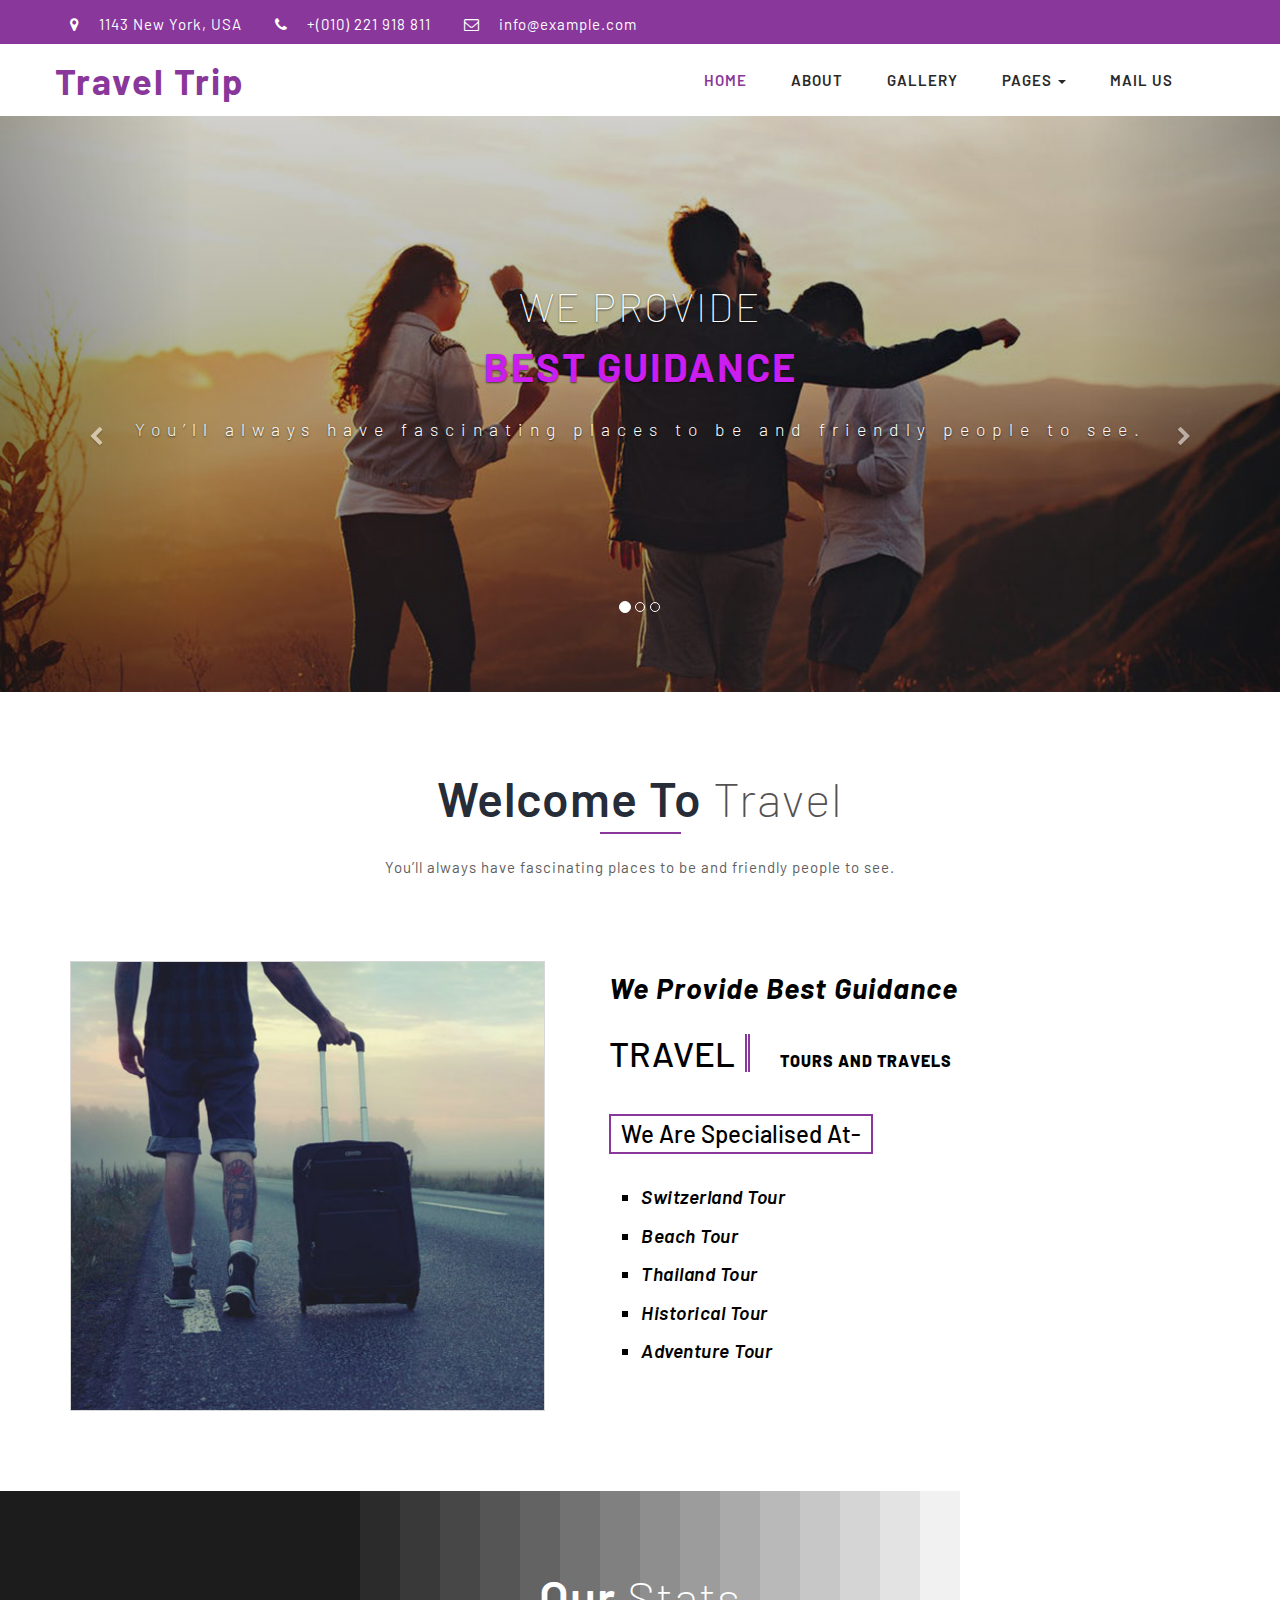
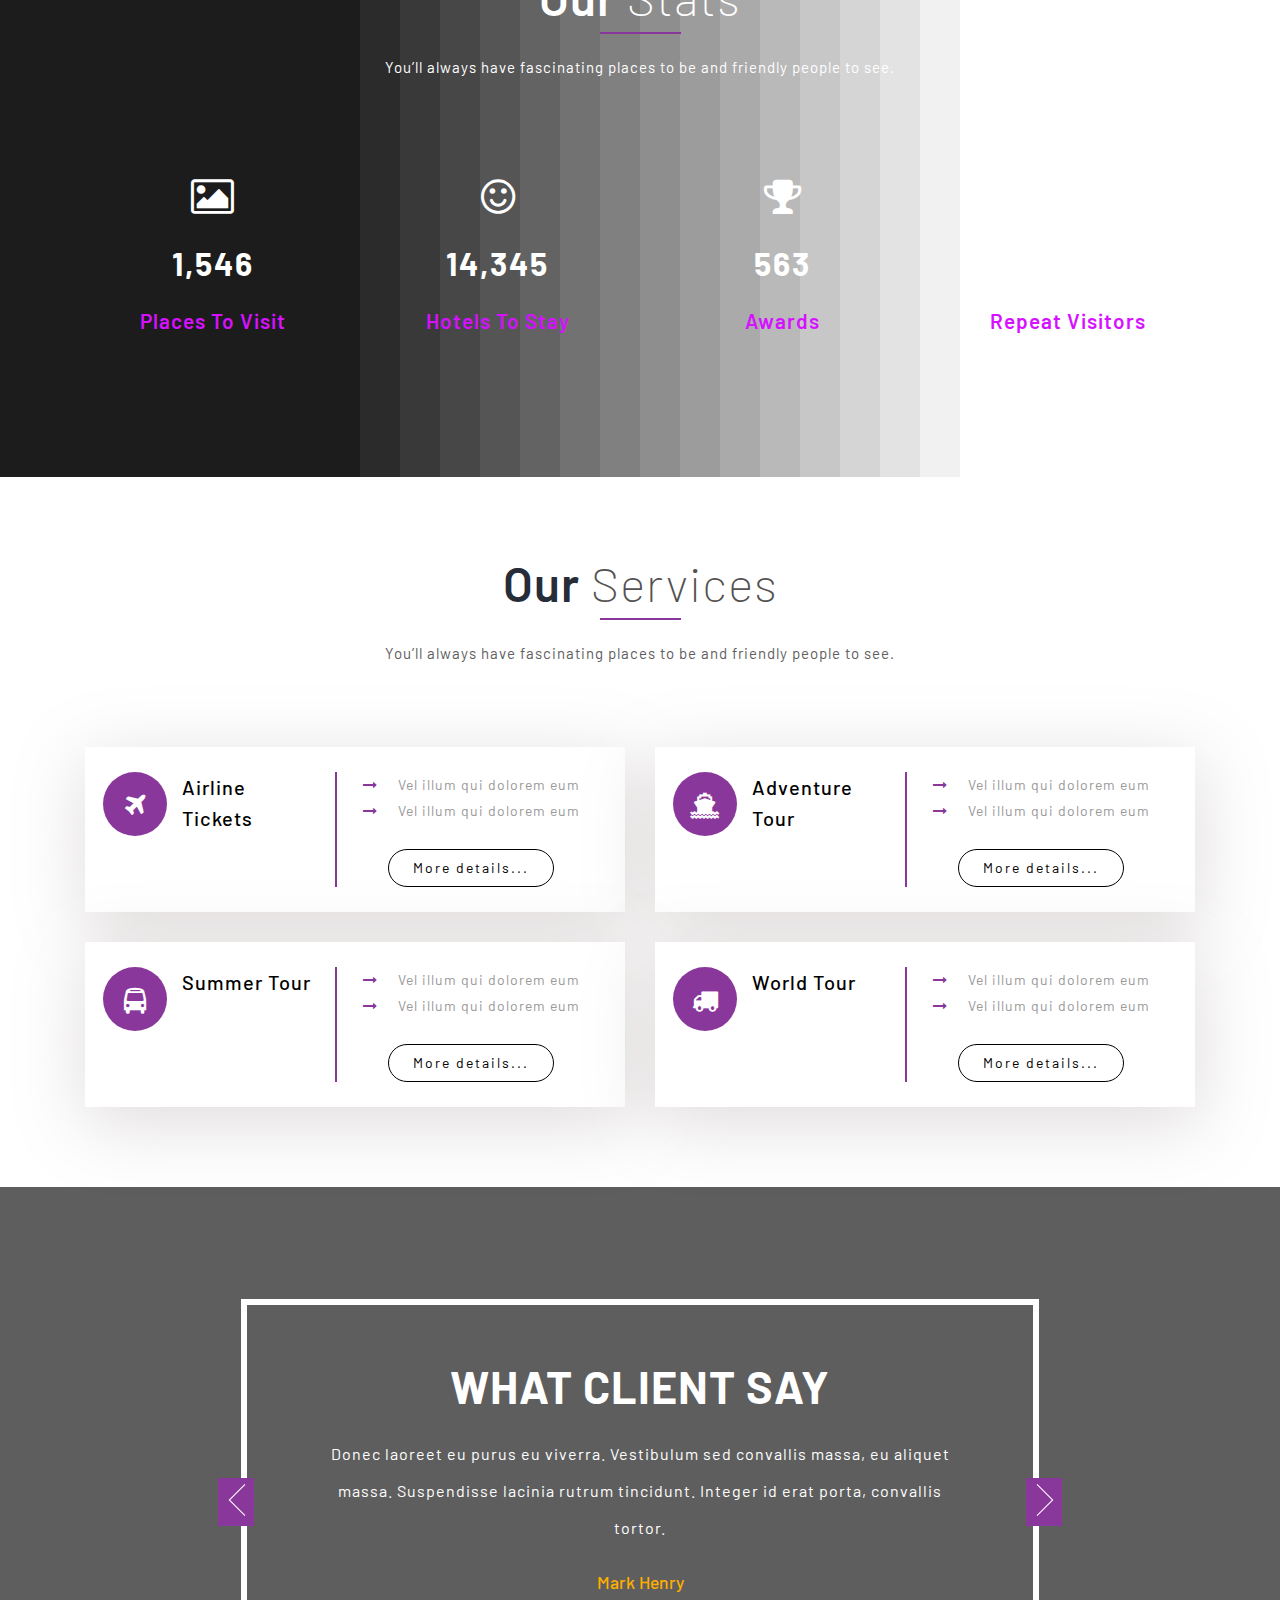
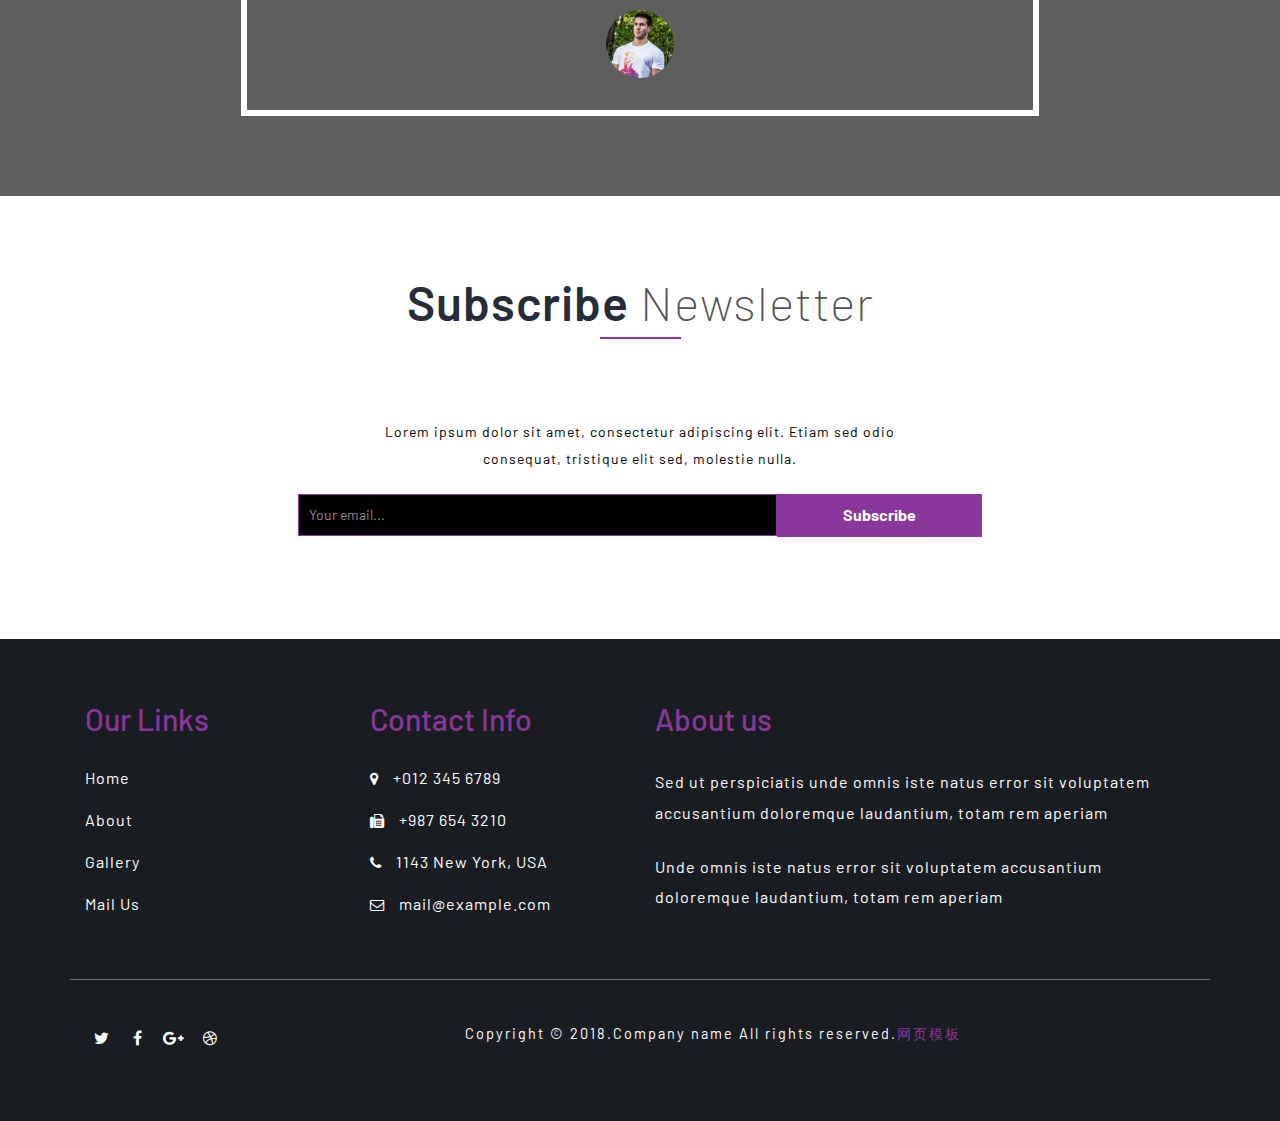
<file: moban2860/index.html>
<!DOCTYPE html>
<html>

<head>
	<title>Home </title>
	<!--/tags -->
	<meta name="viewport" content="width=device-width, initial-scale=1">
	<meta http-equiv="Content-Type" content="text/html; charset=utf-8" />
	<meta name="keywords" content="" />
	<script type="application/x-javascript">
		addEventListener("load", function () {
			setTimeout(hideURLbar, 0);
		}, false);

		function hideURLbar() {
			window.scrollTo(0, 1);
		}
	</script>
	<!--//tags -->
	<link href="css/bootstrap.css" rel="stylesheet" type="text/css" media="all" />
	<link href="css/style.css" rel="stylesheet" type="text/css" media="all" />
	<link href="css/font-awesome.css" rel="stylesheet">
	<!-- //for bootstrap working -->
	<link href="http://fonts.googleapis.com/css?family=Barlow:100,200,300,400,500,600,700,800,900" rel="stylesheet">
</head>

<body>
	<!-- header -->
	<div class="header">
		<div class="top_menu_w3layouts">
<div class="container">
			<div class="header_left">
				<ul>
					<li><i class="fa fa-map-marker" aria-hidden="true"></i> 1143 New York, USA</li>
					<li><i class="fa fa-phone" aria-hidden="true"></i> +(010) 221 918 811</li>
					<li><i class="fa fa-envelope-o" aria-hidden="true"></i> <a href="mailto:info@example.com">info@example.com</a></li>
				</ul>
			</div>
			<div class="header_right">
				

			</div>
			<div class="clearfix"> </div>
			</div>
		</div>

		<div class="content white">
			<nav class="navbar navbar-default" role="navigation">
				<div class="container">
					<div class="navbar-header">
						<button type="button" class="navbar-toggle" data-toggle="collapse" data-target="#bs-example-navbar-collapse-1">
					<span class="sr-only">Toggle navigation</span>
					<span class="icon-bar"></span>
					<span class="icon-bar"></span>
					<span class="icon-bar"></span>
				</button>
						<a class="navbar-brand" href="index.html">
							<h1>Travel Trip</h1>
						</a>
					</div>
					<!--/.navbar-header-->
					<div class="collapse navbar-collapse" id="bs-example-navbar-collapse-1">
						<nav>
							<ul class="nav navbar-nav">
								<li><a href="index.html" class="active">Home</a></li>
								<li><a href="about.html">About</a></li>
								<li><a href="gallery.html">Gallery</a></li>
								<li class="dropdown">
									<a href="#" class="dropdown-toggle" data-toggle="dropdown">Pages <b class="caret"></b></a>
									<ul class="dropdown-menu">
										<li><a href="codes.html">Codes</a></li>
										<li class="divider"></li>
										<li><a href="icons.html">Icons</a></li>
										<li class="divider"></li>
										
									</ul>
								</li>
								<li><a href="mail.html">Mail Us</a></li>
							</ul>
						</nav>
					</div>
					<!--/.navbar-collapse-->
					<!--/.navbar-->
				</div>
			</nav>
		</div>
	</div>
	<!-- banner -->
	<div id="myCarousel" class="carousel slide" data-ride="carousel">
		<!-- Indicators -->
		<ol class="carousel-indicators">
			<li data-target="#myCarousel" data-slide-to="0" class="active"></li>
			<li data-target="#myCarousel" data-slide-to="1" class=""></li>
			<li data-target="#myCarousel" data-slide-to="2" class=""></li>
		</ol>
		<div class="carousel-inner" role="listbox">
			<div class="item active">
				<div class="container">
					<div class="carousel-caption">
						<h3>We Provide <span>Best Guidance</span></h3>
						<p>You’ll always have fascinating places to be and friendly people to see.</p>
					</div>
				</div>
			</div>
			<div class="item item2">
				<div class="container">
					<div class="carousel-caption">
						<h3>We Provide <span>Best Guidance</span></h3>
						<p>You’ll always have fascinating places to be and friendly people to see.</p>
					</div>
				</div>
			</div>
			<div class="item item3">
				<div class="container">
					<div class="carousel-caption">
						<h3>We Provide <span>Best Guidance</span></h3>
						<p>You’ll always have fascinating places to be and friendly people to see.</p>
					</div>
				</div>
			</div>
			
		</div>
		<a class="left carousel-control" href="#myCarousel" role="button" data-slide="prev">
			<span class="fa fa-chevron-left" aria-hidden="true"></span>
			<span class="sr-only">Previous</span>
		</a>
		<a class="right carousel-control" href="#myCarousel" role="button" data-slide="next">
			<span class="fa fa-chevron-right" aria-hidden="true"></span>
			<span class="sr-only">Next</span>
		</a>
		<!-- The Modal -->
	</div>
	<!--//banner -->
	<!-- about -->
	<div class="about-main">
		<div class="container">
			<div class="wthree_head_section">
				<h3 class="w3l_header">Welcome To <span>Travel</span></h3>
				<p>You’ll always have fascinating places to be and friendly people to see.</p>
			</div>
			<div class="col-md-5 about-grid1">
			</div>
			<div class="col-md-7 about-grid2">
				<div class="about-subgrid">
					<p>We Provide Best Guidance</p>
					<h2>Travel</h2>
					<span>Tours And Travels</span>
					<h5>we are specialised at-</h5>
					<ul class="w3l-about-list">
						<li>Switzerland Tour</li>
						<li>Beach Tour</li>
						<li>Thailand Tour</li>
						<li>Historical Tour</li>
						<li>Adventure Tour</li>
					</ul>
				</div>
			</div>
		</div>
	</div>
	<!--//about -->

	<!-- stats -->
	<div class="stats">
	  <div class="agile_overlay2">
	    <div class="container"> 
			<div class="wthree_head_section">
				<h3 class="w3l_header ttt">Our <span>Stats</span></h3>
				<p class="ppp">You’ll always have fascinating places to be and friendly people to see.</p>
			</div>
			<div class="inner_w3l_agile_grids-1">
		<div class="col-md-3 w3layouts_stats_left w3_counter_grid">
		    <i class="fa fa-picture-o" aria-hidden="true"></i>
			<p class="counter">1,546</p>
			<h3>Places To Visit</h3>
		</div>
		<div class="col-md-3 w3layouts_stats_left w3_counter_grid1">
		    <i class="fa fa-smile-o" aria-hidden="true"></i>
			<p class="counter">14,345</p>
			<h3>Hotels To Stay</h3>
		</div>
		<div class="col-md-3 w3layouts_stats_left w3_counter_grid2">
		<i class="fa fa-trophy" aria-hidden="true"></i>
			<p class="counter">563</p>
			<h3>Awards</h3>
		</div>
		<div class="col-md-3 w3layouts_stats_left w3_counter_grid3">
		<i class="fa fa-camera" aria-hidden="true"></i>
			<p class="counter">2,874</p>
			<h3>Repeat Visitors</h3>
		</div>
		<div class="clearfix"> </div>
	</div>
   </div>	
</div>
</div>
<!-- //stats -->
<!--services-section-->
	<div class="services">
		<div class="container">
			<div class="wthree_head_section">
				<h3 class="w3l_header">Our <span>Services</span></h3>
				<p>You’ll always have fascinating places to be and friendly people to see.</p>
			</div>
			<div class="advantages-grids">
				<div class="col-md-6  col-sm-6 col-xs-6 our-advantages-grid one">
					<div class="up-border">
						<div class="col-md-2 our-advantages-grd-left">
							<span class="fa fa-plane" aria-hidden="true"></span>
						</div>
						<div class="col-md-4 our-advantages-grd-right">
							<h4>Airline Tickets</h4>

						</div>
						<div class="col-md-6 our-advantages-grd-to-right">
							<p><span class="fa fa-long-arrow-right icons-left" aria-hidden="true"></span>Vel illum qui dolorem eum </p>

							<p><span class="fa fa-long-arrow-right icons-left" aria-hidden="true"></span>Vel illum qui dolorem eum </p>
							<a href="#" data-toggle="modal" data-target="#myModal">More details...</a>
						</div>
						<div class="clearfix"> </div>
					</div>

				</div>
				<div class="col-md-6  col-sm-6 col-xs-6 our-advantages-grid two">
					<div class="up-border">
						<div class="col-md-2 our-advantages-grd-left">
							<span class="fa fa-ship" aria-hidden="true"></span>
						</div>
						<div class="col-md-4 our-advantages-grd-right">
							<h4>Adventure Tour</h4>

						</div>
						<div class="col-md-6 our-advantages-grd-to-right">
							<p><span class="fa fa-long-arrow-right icons-left" aria-hidden="true"></span>Vel illum qui dolorem eum </p>

							<p><span class="fa fa-long-arrow-right icons-left" aria-hidden="true"></span>Vel illum qui dolorem eum </p>
							<a href="#" data-toggle="modal" data-target="#myModal">More details...</a>
						</div>
						<div class="clearfix"> </div>
					</div>

				</div>
<div class="clearfix"> </div>
				<div class="col-md-6 col-sm-6 col-xs-6 our-advantages-grid three">
					<div class="up-border">
						<div class="col-md-2 our-advantages-grd-left">
							<span class="fa fa-bus" aria-hidden="true"></span>
						</div>
						<div class="col-md-4 our-advantages-grd-right">
							<h4>Summer Tour</h4>

						</div>
						<div class="col-md-6 our-advantages-grd-to-right">
							<p><span class="fa fa-long-arrow-right icons-left" aria-hidden="true"></span>Vel illum qui dolorem eum </p>

							<p><span class="fa fa-long-arrow-right icons-left" aria-hidden="true"></span>Vel illum qui dolorem eum </p>
							<a href="#" data-toggle="modal" data-target="#myModal">More details...</a>
						</div>
						<div class="clearfix"> </div>
					</div>
					<div class="clearfix"> </div>
				</div>
				<div class="col-md-6 col-sm-6 col-xs-6 our-advantages-grid">
					<div class="up-border">
						<div class="col-md-2 our-advantages-grd-left">
							<span class="fa fa-truck" aria-hidden="true"></span>
						</div>
						<div class="col-md-4 our-advantages-grd-right">
							<h4>World Tour</h4>

						</div>
						<div class="col-md-6 our-advantages-grd-to-right">
							<p><span class="fa fa-long-arrow-right icons-left" aria-hidden="true"></span>Vel illum qui dolorem eum </p>

							<p><span class="fa fa-long-arrow-right icons-left" aria-hidden="true"></span>Vel illum qui dolorem eum </p>
							<a href="#" data-toggle="modal" data-target="#myModal">More details...</a>
						</div>
						<div class="clearfix"> </div>
					</div>
				</div>
				<div class="clearfix"> </div>
			</div>
		</div>
	</div>

	<!-- testimonials -->
	<div class="testimonials">
	   <div class="test_agile_info">
		<div class="container">
			<ul id="flexiselDemo1">			
				<li>
					<div class="wthree_testimonials_grid_main">
						<div class="wthree_testimonials_grid">
							<h4>What Client say</h4>
							<p>Donec laoreet eu purus eu viverra. Vestibulum sed convallis massa,
								eu aliquet massa. Suspendisse lacinia rutrum tincidunt. Integer id erat porta, 
								convallis tortor.</p>
								<h5>Mark Henry</h5>
							<div class="wthree_testimonials_grid_pos">
								<img src="images/t1.jpg" alt=" " class="img-responsive" />
							</div>
						</div>
					
					</div>
				</li>
				<li>
					<div class="wthree_testimonials_grid_main">
						<div class="wthree_testimonials_grid">
							<h4>What Client say</h4>
							<p>Lorem laoreet eu purus eu viverra. Vestibulum sed convallis massa,
								eu aliquet massa. Suspendisse lacinia rutrum tincidunt. Integer id erat porta, 
								convallis tortor.</p>
								<h5>Linda Carl</h5>
							<div class="wthree_testimonials_grid_pos">
								<img src="images/t2.jpg" alt=" " class="img-responsive" />
							</div>
						</div>
					
					</div>
				</li>
				<li>
					<div class="wthree_testimonials_grid_main">
						<div class="wthree_testimonials_grid">
							<h4>What Client say</h4>
							<p>Donec laoreet eu purus eu viverra. Vestibulum sed convallis massa,
								eu aliquet massa. Suspendisse lacinia rutrum tincidunt. Integer id erat porta, 
								convallis tortor.</p>
								
								<h5>Michael Paul</h5>
							<div class="wthree_testimonials_grid_pos">
								<img src="images/t4.jpg" alt=" " class="img-responsive" />
							</div>
						</div>
						
					</div>
				</li>
			</ul>
		</div>
	</div>
</div>
<!-- //testimonials -->
  <!--newsletter -->
      <div class="buttom-w3">
	  <div class="container">
		 <div class="wthree_head_section">
				<h3 class="w3l_header">Subscribe <span>Newsletter</span></h3>
			</div>
         <div class="news-info text-center">
		  <div class=" bottom-head text-center">
               <p>Lorem ipsum dolor sit amet, consectetur adipiscing elit.
                  Etiam sed odio consequat, tristique elit sed, molestie nulla.
               </p>
            </div>
            <div class="post">
               <form action="#" method="post">
                  <div class="letter">
                     <input class="email" type="email" placeholder="Your email..." required="">
                  </div>
                  <div class="newsletter">
                     <input type="submit" value="Subscribe">
                  </div>
               </form>
            </div>
           
         </div>
      </div>
	  </div>
      <!--//newsletter -->

<!-- footer start here -->
	<div class="footer-agile">
		<div class="container">
			<div class="footer-btm-agileinfo">
				<div class="col-md-3 col-xs-3 footer-grid w3social">
					<h3>Our Links</h3>
					<ul>
						<li><a href="index.html">Home</a></li>
						<li><a href="about.html" >About</a></li>
						<li><a href="gallery.html">Gallery</a></li>
						<li><a href="mail.html">Mail Us</a></li>
					</ul>
				</div>
				<div class="col-md-3 col-xs-3 footer-grid">
					<h3>Contact Info</h3>
					<ul>
						<li><i class="fa fa-map-marker"></i>+012 345 6789</li>
						<li><i class="fa fa-fax"></i>+987 654 3210</li>
						<li><i class="fa fa-phone"></i>1143 New York, USA</li>
						<li><i class="fa fa-envelope-o"></i><a href="mailto:example@mail.com">mail@example.com</a></li>
					</ul>
				</div>
				<div class="col-md-6 col-xs-6 footer-grid footer-review">
					<h3>About us</h3>
					<p>Sed ut perspiciatis unde omnis iste natus error sit voluptatem accusantium doloremque laudantium, totam rem aperiam</p>
					<p class="w3l-para-mk">Unde omnis iste natus error sit voluptatem accusantium doloremque laudantium, totam rem aperiam</p>
				</div>
				<div class="clearfix"> </div>
			</div>
			<div class="footer-agilem">
				<div class="col-sm-8 col-xs-9 copy-w3lsright">
					<p>Copyright &copy; 2018.Company name All rights reserved.<a target="_blank" href="http://sc.chinaz.com/moban/">&#x7F51;&#x9875;&#x6A21;&#x677F;</a></p>
				</div>
				<div class="col-sm-4 col-xs-3 social-w3licon">
					<a href="#" class="social-button twitter"><i class="fa fa-twitter"></i></a>
					<a href="#" class="social-button facebook"><i class="fa fa-facebook"></i></a>
					<a href="#" class="social-button google"><i class="fa fa-google-plus"></i></a>
					<a href="#" class="social-button dribbble"><i class="fa fa-dribbble"></i></a>
				</div>
				<div class="clearfix"></div>
			</div>
		</div>
	</div>
	<!-- //footer end here -->

	<!-- bootstrap-modal-pop-up -->
	<div class="modal video-modal fade" id="myModal" tabindex="-1" role="dialog" aria-labelledby="myModal">
		<div class="modal-dialog" role="document">
			<div class="modal-content">
				<div class="modal-header">
					Travel
					<button type="button" class="close" data-dismiss="modal" aria-label="Close"><span aria-hidden="true">&times;</span></button>						
				</div>
					<div class="modal-body">
						<img src="images/g7.jpg" alt=" " class="img-responsive" />
						<p>Ut enim ad minima veniam, quis nostrum 
							exercitationem ullam corporis suscipit laboriosam, 
							nisi ut aliquid ex ea commodi consequatur? Quis autem 
							vel eum iure reprehenderit qui in ea voluptate velit 
							esse quam nihil molestiae consequatur, vel illum qui 
							dolorem eum fugiat quo voluptas nulla pariatur.
							<i>" Quis autem vel eum iure reprehenderit qui in ea voluptate velit 
								esse quam nihil molestiae consequatur.</i></p>
					</div>
			</div>
		</div>
	</div>
<!-- //bootstrap-modal-pop-up --> 


	<!-- js -->
	<script type="text/javascript" src="js/jquery-2.1.4.min.js"></script>
	<script>
		$('ul.dropdown-menu li').hover(function () {
			$(this).find('.dropdown-menu').stop(true, true).delay(200).fadeIn(500);
		}, function () {
			$(this).find('.dropdown-menu').stop(true, true).delay(200).fadeOut(500);
		});
	</script>
	<script type="text/javascript" src="js/bootstrap.js"></script>
	<!-- Flexisel-js for-testimonials -->
<script type="text/javascript">
							$(window).load(function() {
								$("#flexiselDemo1").flexisel({
									visibleItems:1,
									animationSpeed: 1000,
									autoPlay: false,
									autoPlaySpeed: 3000,    		
									pauseOnHover: true,
									enableResponsiveBreakpoints: true,
									responsiveBreakpoints: { 
										portrait: { 
											changePoint:480,
											visibleItems: 1
										}, 
										landscape: { 
											changePoint:640,
											visibleItems:1
										},
										tablet: { 
											changePoint:768,
											visibleItems: 1
										}
									}
								});
								
							});
					</script>
					<script type="text/javascript" src="js/jquery.flexisel.js"></script>
<!-- Flexisel-js for-testimonials -->
<!-- stats -->
	<script src="js/jquery.waypoints.min.js"></script>
	<script src="js/jquery.countup.js"></script>
		<script>
			$('.counter').countUp();
		</script>
<!-- //stats -->
</body>
</html>
</file>
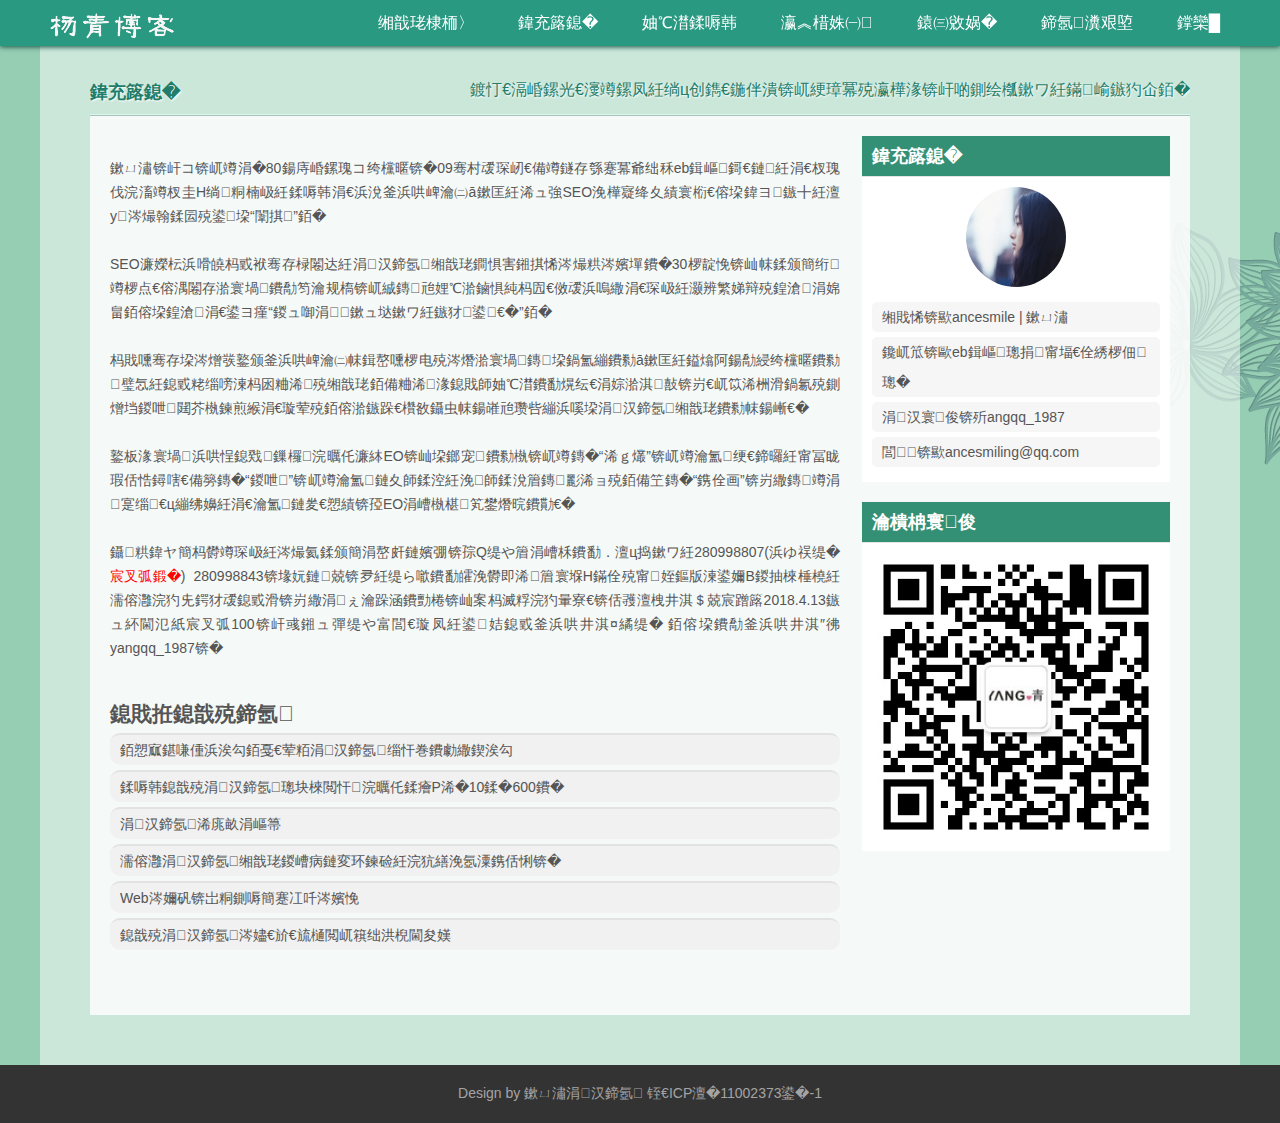
<file: about.html>
<!doctype html>
<html>
<head>
<meta charset="gb2312">
<title>关于我_单页_杨青个人博客 - 一个站在web前端设计之路的女技术员个人博客网站</title>
<meta name="keywords" content="个人博客,杨青个人博客,个人博客模板,杨青" />
<meta name="description" content="杨青个人博客，是一个站在web前端设计之路的女程序员个人网站，提供个人博客模板免费资源下载的个人原创网站。" />
<meta name="viewport" content="width=device-width, initial-scale=1.0">
<link href="css/base.css" rel="stylesheet">
<link href="css/about.css" rel="stylesheet">
<link href="css/m.css" rel="stylesheet">
<!--[if lt IE 9]>
<script src="js/modernizr.js"></script>
<![endif]-->
<script>
window.onload = function ()
{
	var oH2 = document.getElementsByTagName("h2")[0];
	var oUl = document.getElementsByTagName("ul")[0];
	oH2.onclick = function ()
	{
		var style = oUl.style;
		style.display = style.display == "block" ? "none" : "block";
		oH2.className = style.display == "block" ? "open" : ""
	}
}
</script>
</head>
<body>
<header>
  <div id="mnav">
    <h2><span class="navicon"></span></h2>
    <ul>
      <li><a href="index.html">网站首页</a></li>
      <li><a href="about.html">关于我</a></li>
      <li><a href="share.html">模板分享</a></li>
      <li><a href="list.html">学无止境</a></li>
      <li><a href="list.html">慢生活</a></li>
      <li><a href="link.html">博客导航</a></li>
      <li><a href="gbook.html">留言</a></li>
    </ul>
  </div>
  <nav>
    <ul>
      <li><a href="index.html">网站首页</a></li>
      <li><a href="about.html">关于我</a></li>
      <li><a href="share.html">模板分享</a></li>
      <li><a href="list.html">学无止境</a></li>
      <li><a href="list.html">慢生活</a></li>
      <li><a href="link.html">博客导航</a></li>
      <li><a href="gbook.html">留言</a></li>
    </ul>
  </nav>
</header>
<article>
 <h2 class="litle"><span>像“草根”一样，紧贴着地面，低调的存在，冬去春来，枯荣无恙。</span>关于我</h2>
 <div class="ab_box">
  <div class="leftbox">
      <div class="newsview">
        <div class="news_infos">
         <p>杨青，女，一个80后草根女站长！09年入行。一直潜心研究web前端技术，一边工作一边积累经验，分享一些个人博客模板，以及SEO优化等心得。我入行早，大家也亲切的叫我&ldquo;青姐&rdquo;。<br />
<br />
SEO奋斗了将近两年时间，个人博客网站百度排名也从之前的30页后，排到了第一页。期间有很多的不容易，但是都没有放弃过。入了这一行，就深深的喜欢上它。我喜欢一句话&ldquo;冥冥中该来则来，无处可逃&rdquo;。<br />
<br />
近几年我也发现个人博客排前几页的也有很多是我做过的模板，感谢各位站长的欣赏，我仔细看过他们的网站。他们在我原模板的基础上有修改，而且他们做的原创内容都是值得一读的。有时候甚至排名都超过了我个人博客网站的排名。<br />
<br />
现在很多人向我请教如何做好SEO，我想说的是，一是&ldquo;代码&rdquo;，一定要简单，布局要合理。二是&ldquo;内容&rdquo;，一定要有原创，伪原创也是可以的。三是&ldquo;持续&rdquo;，这是一个持续性过程，一定要有耐心，SEO不是马上生效的。<br />
<br />
自从入了这一行，也交到了不少朋友，QQ群也不断的壮大起来，280998807(交流群 <span style="color:#FF0000;">已满员</span>)&nbsp; 280998843（技术群），群里的小伙伴们也很积极的帮助新朋友解决问题，如果你想加入我们，这个大家庭的门，永远给你敞开！另外微信群已于2018.4.13日开通（已满100，只接受群主邀请，可加我个人微信进群 。我的个人微信号 yangqq_1987）</p>
        </div>
    </div>
    <div class="meandblog">
      <h2>我和我的博客</h2>
      <ul>
<li><a href="http://www.yangqq.com/jstt/bj/2015-01-09/740.html" target="_blank">【匆匆那些年】总结个人博客经历的这四年</a></li>
<li><a href="http://www.yangqq.com/jstt/bj/2014-11-06/732.html" target="_blank">分享我的个人博客访问量如何做到IP从10到600的</a></li>
<li><a href="http://www.yangqq.com/news/s/2014-01-08/635.html" target="_blank">个人博客从简不繁</a></li>
<li><a href="http://www.yangqq.com/jstt/bj/2013-06-18/285.html" target="_blank">如果个人博客网站再没有价值，你还会坚持吗？</a></li>
<li><a href="http://www.yangqq.com/news/life/2013-06-06/68.html" target="_blank">Web之路，经历了心酸之后</a></li>
<li><a href="http://www.yangqq.com/jstt/web/2014-01-18/644.html" target="_blank">我的个人博客之——阿里云空间选择</a></li>
      </ul>
    </div>
  </div>
  <div class="rightbox">
    <div class="aboutme">
      <h2 class="hometitle">关于我</h2>
      <div class="avatar"> <img src="images/b04.jpg"> </div>
      <div class="ab_con">
 <p>网名：dancesmile | 杨青</p>
        <p>职业：Web前端设计师、网页设计 </p>
        <p>个人微信：yangqq_1987</p>
        <p>邮箱：dancesmiling@qq.com</p>

      </div>
    </div>
    <div class="weixin">
      <h2 class="hometitle">官方微信</h2>
      <ul>
        <img src="images/wx.jpg">
      </ul>
    </div>
  </div>
 </div>
</article>
<footer>
  <p>Design by <a href="/">杨青个人博客</a> <a href="/">蜀ICP备11002373号-1</a></p>
</footer>
</body>
</html>
</file>
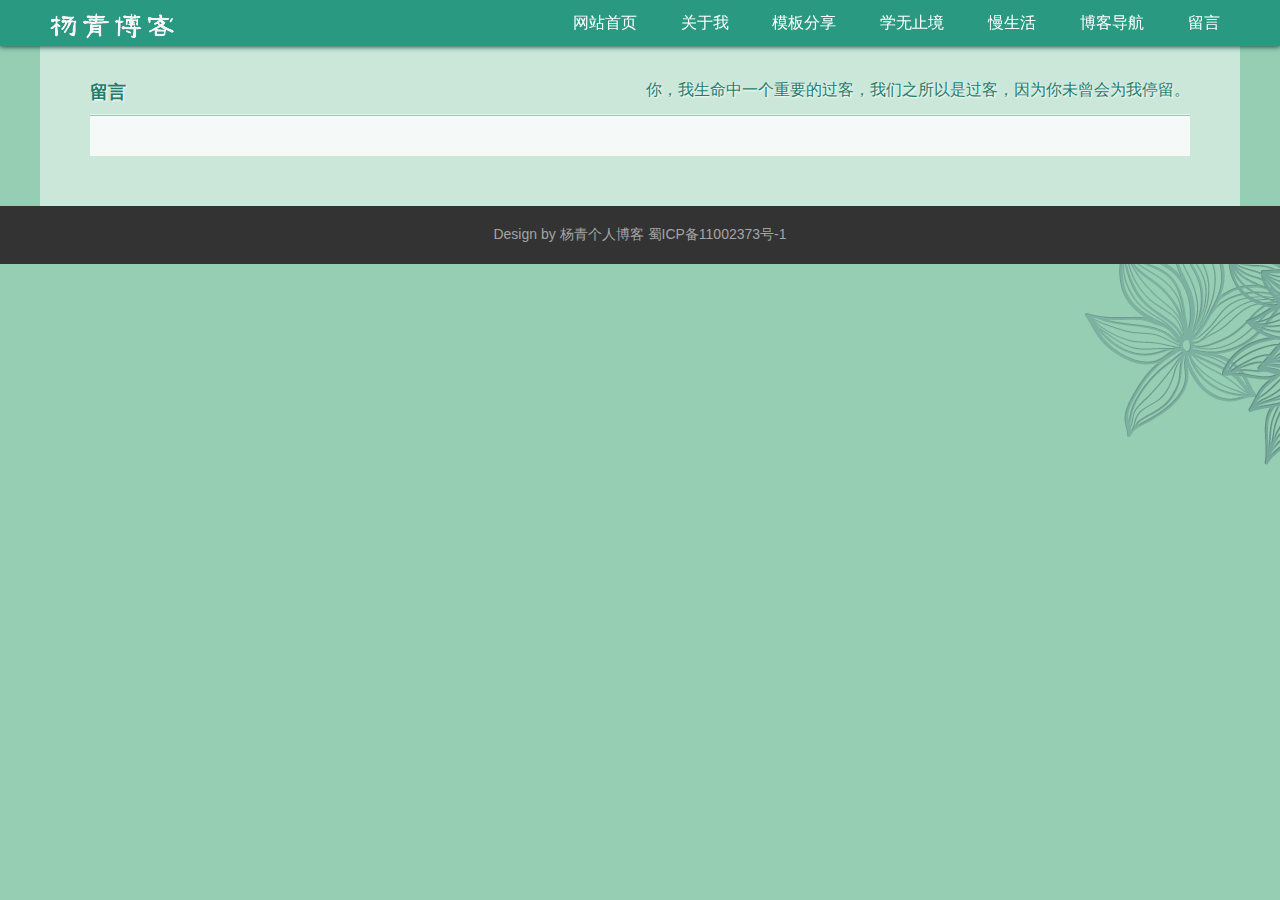
<file: gbook.html>
<!doctype html>
<html>
<head>
<meta charset="gb2312">
<title>����_��ҳ_������˲��� - һ��վ��webǰ�����֮·��Ů����Ա���˲�����վ</title>
<meta name="keywords" content="���˲���,������˲���,���˲���ģ��,����" />
<meta name="description" content="������˲��ͣ���һ��վ��webǰ�����֮·��Ů����Ա������վ���ṩ���˲���ģ�������Դ���صĸ���ԭ����վ��" />
<meta name="viewport" content="width=device-width, initial-scale=1.0">
<link href="css/base.css" rel="stylesheet">
<link href="css/gbook.css" rel="stylesheet">
<link href="css/m.css" rel="stylesheet">
<!--[if lt IE 9]>
<script src="js/modernizr.js"></script>
<![endif]-->
<script>
window.onload = function ()
{
	var oH2 = document.getElementsByTagName("h2")[0];
	var oUl = document.getElementsByTagName("ul")[0];
	oH2.onclick = function ()
	{
		var style = oUl.style;
		style.display = style.display == "block" ? "none" : "block";
		oH2.className = style.display == "block" ? "open" : ""
	}
}
</script>
</head>
<body>
<header>
  <div id="mnav">
    <h2><span class="navicon"></span></h2>
    <ul>
      <li><a href="index.html">��վ��ҳ</a></li>
      <li><a href="about.html">������</a></li>
      <li><a href="share.html">ģ�����</a></li>
      <li><a href="list.html">ѧ��ֹ��</a></li>
      <li><a href="list.html">������</a></li>
      <li><a href="link.html">���͵���</a></li>
      <li><a href="gbook.html">����</a></li>
    </ul>
  </div>
  <nav>
    <ul>
      <li><a href="index.html">��վ��ҳ</a></li>
      <li><a href="about.html">������</a></li>
      <li><a href="share.html">ģ�����</a></li>
      <li><a href="list.html">ѧ��ֹ��</a></li>
      <li><a href="list.html">������</a></li>
      <li><a href="link.html">���͵���</a></li>
      <li><a href="gbook.html">����</a></li>
    </ul>
  </nav>
</header>
<article>
  <h2 class="litle"><span>�㣬��������һ����Ҫ�Ĺ��ͣ�����֮�����ǹ��ͣ���Ϊ��δ����Ϊ��ͣ����</span>����</h2>
<div class="gbko">

</div>
</article>
<footer>
  <p>Design by <a href="/">������˲���</a> <a href="/">��ICP��11002373��-1</a></p>
</footer>
</body>
</html>
</file>
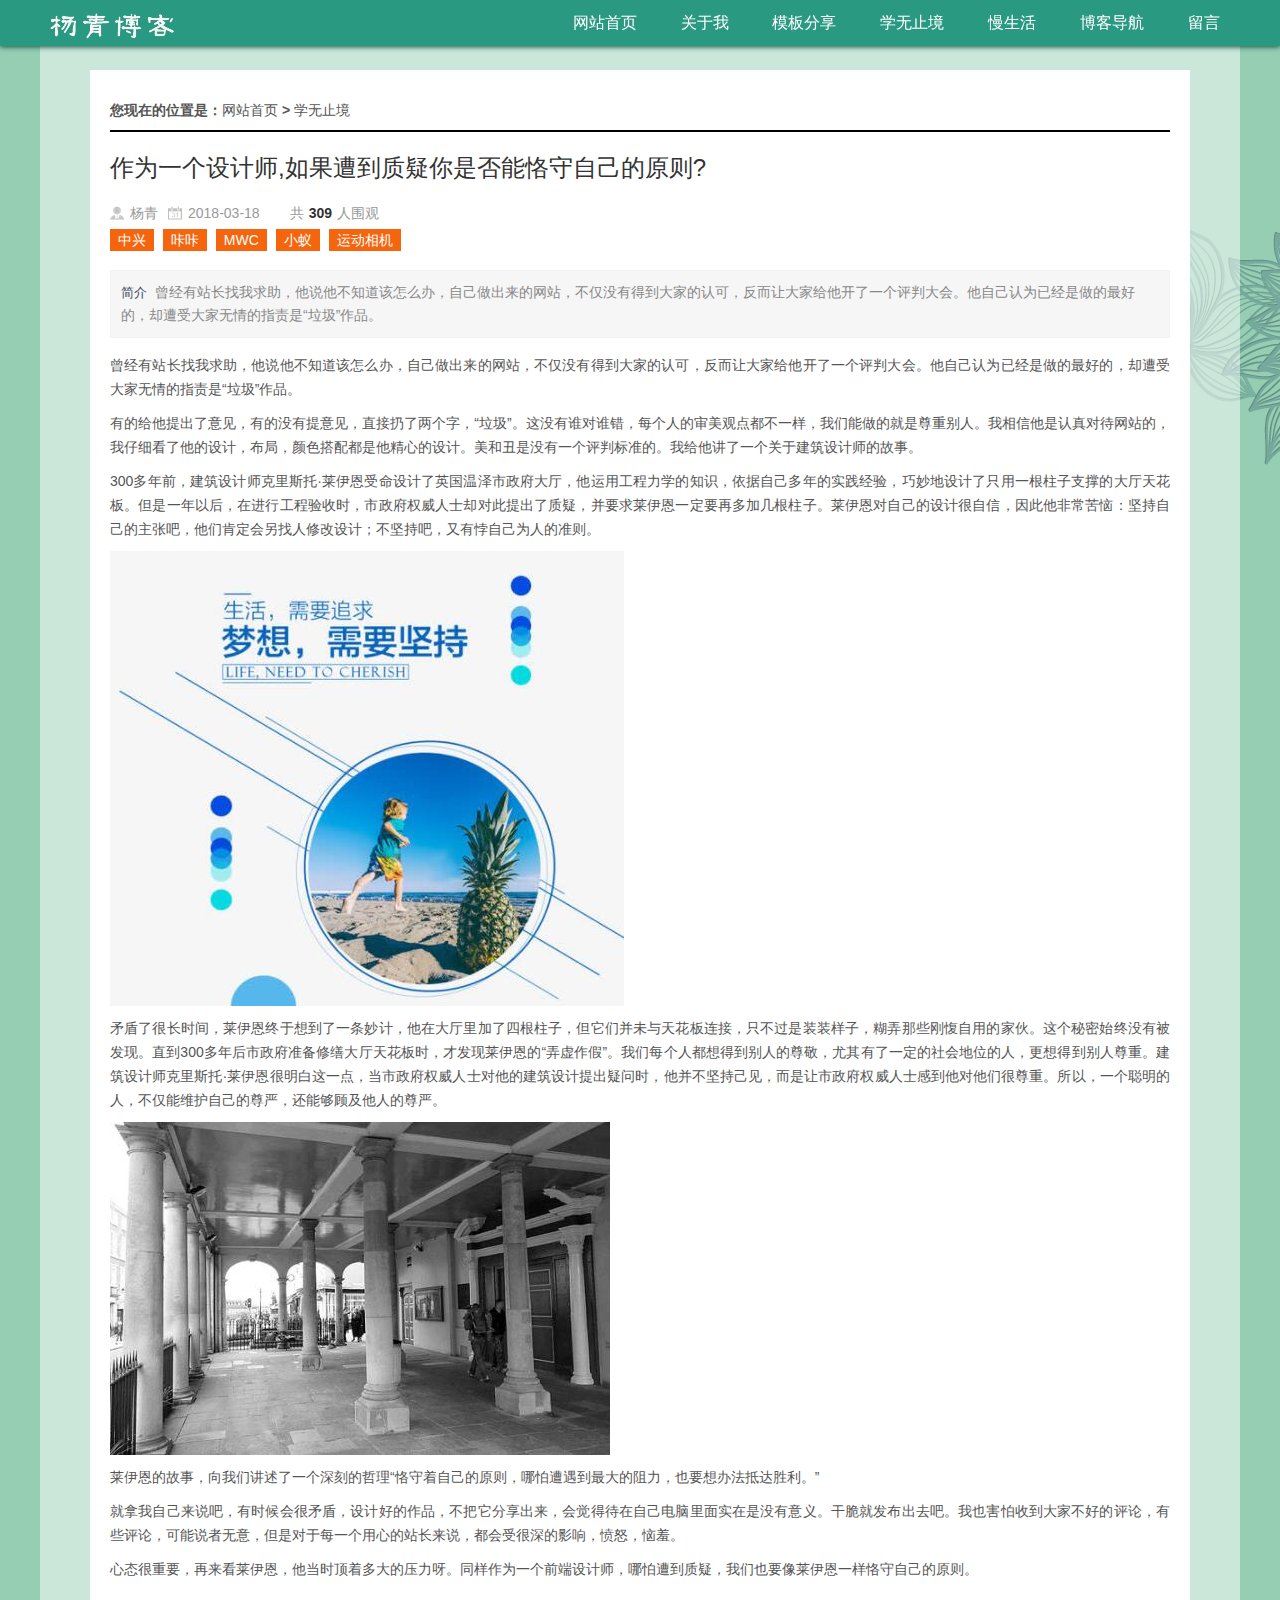
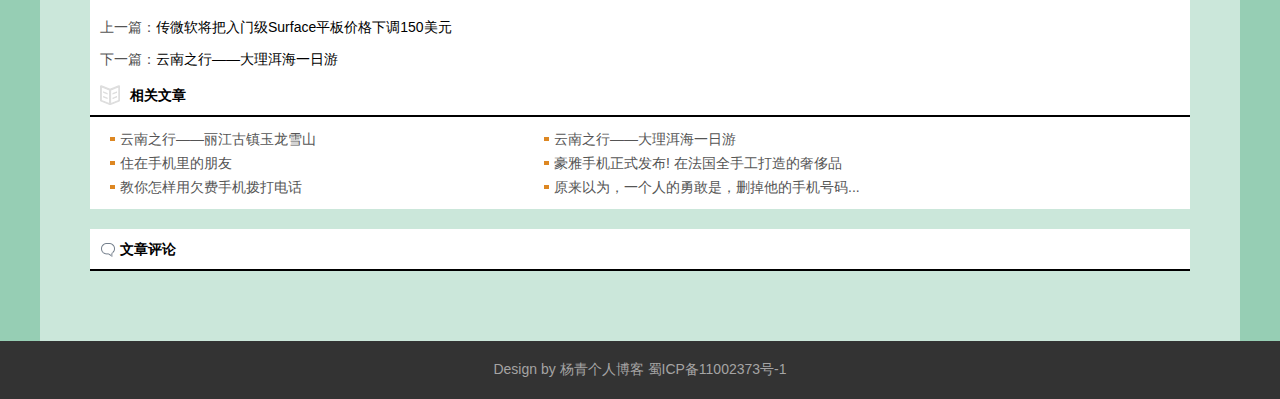
<file: info.html>
<!doctype html>
<html>
<head>
<meta charset="gb2312">
<title>����ҳ_������˲��� - һ��վ��webǰ�����֮·��Ů����Ա���˲�����վ</title>
<meta name="keywords" content="���˲���,������˲���,���˲���ģ��,����" />
<meta name="description" content="������˲��ͣ���һ��վ��webǰ�����֮·��Ů����Ա������վ���ṩ���˲���ģ�������Դ���صĸ���ԭ����վ��" />
<meta name="viewport" content="width=device-width, initial-scale=1.0">
<link href="css/base.css" rel="stylesheet">
<link href="css/info.css" rel="stylesheet">
<link href="css/m.css" rel="stylesheet">
<!--[if lt IE 9]>
<script src="js/modernizr.js"></script>
<![endif]-->
<script>
window.onload = function ()
{
	var oH2 = document.getElementsByTagName("h2")[0];
	var oUl = document.getElementsByTagName("ul")[0];
	oH2.onclick = function ()
	{
		var style = oUl.style;
		style.display = style.display == "block" ? "none" : "block";
		oH2.className = style.display == "block" ? "open" : ""
	}
}
</script>
</head>
<body>
<header>
  <div id="mnav">
    <h2><span class="navicon"></span></h2>
    <ul>
      <li><a href="index.html">��վ��ҳ</a></li>
      <li><a href="about.html">������</a></li>
      <li><a href="share.html">ģ�����</a></li>
      <li><a href="list.html">ѧ��ֹ��</a></li>
      <li><a href="list.html">������</a></li>
      <li><a href="link.html">���͵���</a></li>
      <li><a href="gbook.html">����</a></li>
    </ul>
  </div>
  <nav>
    <ul>
      <li><a href="index.html">��վ��ҳ</a></li>
      <li><a href="about.html">������</a></li>
      <li><a href="share.html">ģ�����</a></li>
      <li><a href="list.html">ѧ��ֹ��</a></li>
      <li><a href="list.html">������</a></li>
      <li><a href="link.html">���͵���</a></li>
      <li><a href="gbook.html">����</a></li>
    </ul>
  </nav>
</header>
<article>

    <div class="infos">
      <div class="newsview">
        <h2 class="intitle">�����ڵ�λ���ǣ�<a href="/">��վ��ҳ</a>&nbsp;&gt;&nbsp;<a href="/">ѧ��ֹ��</a></h2>
        <h3 class="news_title">��Ϊһ�����ʦ,����⵽�������Ƿ�������Լ���ԭ��?</h3>
        <div class="news_author"><span class="au01">����</span><span class="au02">2018-03-18</span><span class="au03">��<b>309</b>��Χ��</span></div>
        <div class="tags"><a href="/">����</a> <a href="/" target="_blank">����</a> <a href="/" target="_blank">MWC</a> <a href="/" target="_blank">С��</a> <a href="/" target="_blank">�˶����</a></div>
        <div class="news_about"><strong>���</strong>������վ��������������˵����֪������ô�죬�Լ�����������վ������û�еõ���ҵ��Ͽɣ������ô�Ҹ�������һ�����д�ᡣ���Լ���Ϊ�Ѿ���������õģ�ȴ���ܴ�������ָ���ǡ���������Ʒ��</div>
        <div class="news_infos">
          <p>������վ��������������˵����֪������ô�죬�Լ�����������վ������û�еõ���ҵ��Ͽɣ������ô�Ҹ�������һ�����д�ᡣ���Լ���Ϊ�Ѿ���������õģ�ȴ���ܴ�������ָ���ǡ���������Ʒ��</p>
          <p> �еĸ��������������е�û���������ֱ�����������֣�������������û��˭��˭����ÿ���˵������۵㶼��һ�������������ľ������ر��ˡ���������������Դ���վ�ģ�����ϸ����������ƣ����֣���ɫ���䶼�������ĵ���ơ����ͳ���û��һ�����б�׼�ġ��Ҹ�������һ�����ڽ������ʦ�Ĺ��¡� </p>
          <p> 300����ǰ���������ʦ����˹�С����������������Ӣ�����������������������ù�����ѧ��֪ʶ�������Լ������ʵ�����飬����������ֻ��һ������֧�ŵĴ����컨�塣����һ���Ժ��ڽ��й�������ʱ��������Ȩ����ʿȴ�Դ���������ɣ���Ҫ��������һ��Ҫ�ٶ�Ӽ������ӡ����������Լ�����ƺ����ţ�������ǳ����գ�����Լ������Űɣ����ǿ϶����������޸���ƣ�����ְɣ�������Լ�Ϊ�˵�׼�� </p>
          <p><img src="images/v1.jpg"></p>
          <p>ì���˺ܳ�ʱ�䣬�����������뵽��һ����ƣ����ڴ���������ĸ����ӣ������ǲ�δ���컨�����ӣ�ֻ������װװ���ӣ���Ū��Щ������õļһ�������ʼ��û�б����֡�ֱ��300�����������׼�����ɴ����컨��ʱ���ŷ����������ġ�Ū�����١�������ÿ���˶���õ����˵��𾴣���������һ��������λ���ˣ�����õ��������ء��������ʦ����˹�С���������������һ�㣬��������Ȩ����ʿ�����Ľ�������������ʱ����������ּ�����������������Ȩ����ʿ�е��������Ǻ����ء����ԣ�һ���������ˣ�������ά���Լ������ϣ����ܹ��˼����˵����ϡ�</p>
          <p><img src="images/v2.jpg"></p>
          <p>�������Ĺ��£������ǽ�����һ����̵�������������Լ���ԭ����������������������ҲҪ��취�ִ�ʤ������</p>
          <p>�������Լ���˵�ɣ���ʱ����ì�ܣ���ƺõ���Ʒ����������������������ô����Լ���������ʵ����û�����塣�ɴ�ͷ�����ȥ�ɡ���Ҳ�����յ���Ҳ��õ����ۣ���Щ���ۣ�����˵�����⣬���Ƕ���ÿһ�����ĵ�վ����˵�������ܺ����Ӱ�죬��ŭ�����ߡ�</p>
          <p>��̬����Ҫ��������������������ʱ���Ŷ���ѹ��ѽ��ͬ����Ϊһ��ǰ�����ʦ�������⵽���ɣ�����ҲҪ��������һ������Լ���ԭ��</p>
        </div>
      </div>
    </div>
    <div class="nextinfo">
      <p>��һƪ��<a href="/" >��΢���������ż�Surfaceƽ��۸��µ�150��Ԫ</a></p>
      <p>��һƪ��<a href="/">����֮�С�����������һ����</a></p>
    </div>
    <div class="otherlink">
      <h2>�������</h2>
      <ul>
        <li><a href="/" title="����֮�С���������������ѩɽ">����֮�С���������������ѩɽ</a></li>
        <li><a href="/" title="����֮�С�����������һ����">����֮�С�����������һ����</a></li>
        <li><a href="/" target="_blank">ס���ֻ��������</a></li>
        <li><a href="/" target="_blank">�����ֻ���ʽ����! �ڷ���ȫ�ֹ�������ݳ�Ʒ</a></li>
        <li><a href="/" target="_blank">����������Ƿ���ֻ�����绰</a></li>
        <li><a href="/" target="_blank">ԭ����Ϊ��һ���˵��¸��ǣ�ɾ�������ֻ�����...</a></li>
      </ul>
    </div>
    <div class="news_pl">
      <h2>��������</h2>
      <ul>
      </ul>
    </div>

</article>
<footer>
  <p>Design by <a href="/">������˲���</a> <a href="/">��ICP��11002373��-1</a></p>
</footer>
</body>
</html>
</file>
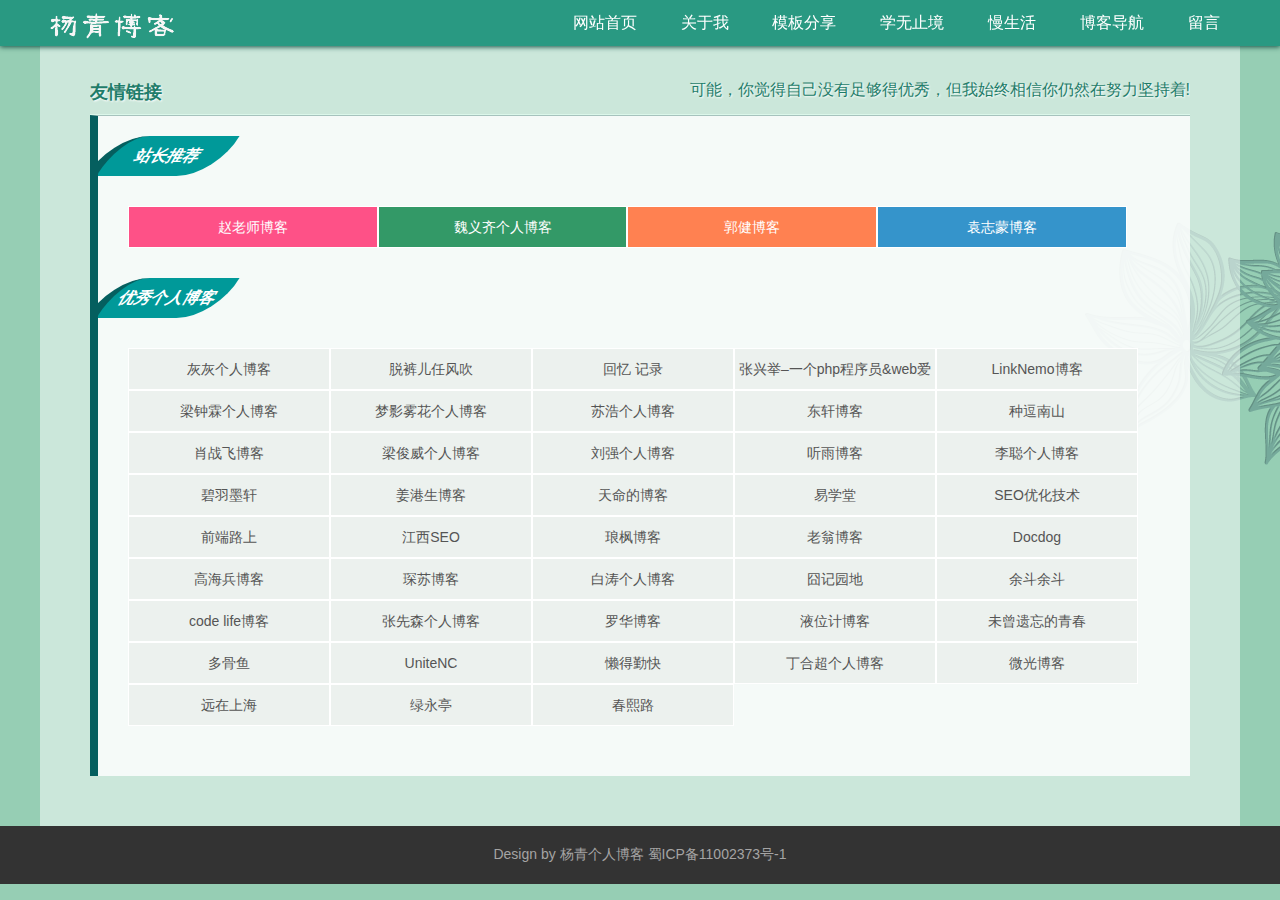
<file: link.html>
<!doctype html>
<html>
<head>
<meta charset="gb2312">
<title>������_��ҳ_������˲��� - һ��վ��webǰ�����֮·��Ů����Ա���˲�����վ</title>
<meta name="keywords" content="���˲���,������˲���,���˲���ģ��,����" />
<meta name="description" content="������˲��ͣ���һ��վ��webǰ�����֮·��Ů����Ա������վ���ṩ���˲���ģ�������Դ���صĸ���ԭ����վ��" />
<meta name="viewport" content="width=device-width, initial-scale=1.0">
<link href="css/base.css" rel="stylesheet">
<link href="css/link.css" rel="stylesheet">
<link href="css/m.css" rel="stylesheet">
<!--[if lt IE 9]>
<script src="js/modernizr.js"></script>
<![endif]-->
<script>
window.onload = function ()
{
	var oH2 = document.getElementsByTagName("h2")[0];
	var oUl = document.getElementsByTagName("ul")[0];
	oH2.onclick = function ()
	{
		var style = oUl.style;
		style.display = style.display == "block" ? "none" : "block";
		oH2.className = style.display == "block" ? "open" : ""
	}
}
</script>
</head>
<body>
<header>
  <div id="mnav">
    <h2><span class="navicon"></span></h2>
    <ul>
      <li><a href="index.html">��վ��ҳ</a></li>
      <li><a href="about.html">������</a></li>
      <li><a href="share.html">ģ�����</a></li>
      <li><a href="list.html">ѧ��ֹ��</a></li>
      <li><a href="list.html">������</a></li>
      <li><a href="link.html">���͵���</a></li>
      <li><a href="gbook.html">����</a></li>
    </ul>
  </div>
  <nav>
    <ul>
      <li><a href="index.html">��վ��ҳ</a></li>
      <li><a href="about.html">������</a></li>
      <li><a href="share.html">ģ�����</a></li>
      <li><a href="list.html">ѧ��ֹ��</a></li>
      <li><a href="list.html">������</a></li>
      <li><a href="link.html">���͵���</a></li>
      <li><a href="gbook.html">����</a></li>
    </ul>
  </nav>
</header>
<article>
  <h2 class="litle"><span>���ܣ�������Լ�û���㹻�����㣬����ʼ����������Ȼ��Ŭ�������!</span>��������</h2>
  <div class="link_box">
    <h2 class="ctitle"><b>վ���Ƽ�</b> </h2>
    <ul class="blogsitetj">
      <li><a href="http://www.mrszhao.com/" target="_blank" title="����ʦ����">����ʦ����</a></li>
      <li><a href="http://www.xwblog.net/" target="_blank" title="κ������˲���">κ������˲���</a></li>
      <li><a href="http://www.guojian945.com/" target="_blank" title="��������">��������</a></li>
      <li><a href="http://blog.yzmcms.com" target="_blank" title="Ԭ־�ɲ���">Ԭ־�ɲ���</a></li>
    </ul>
    <h2 class="ctitle"><b>������˲���</b> </h2>
    <ul class="blogsite">
      <li><a href="http://www.sunfahui.com" target="_blank" title="�һҸ��˲���">�һҸ��˲���</a></li>
      <li><a href="http://www.lifeimicblog.top" target="_blank" title="�ѿ���η紵">�ѿ���η紵</a></li>
      <li><a href="http://www.lovevivian.com" target="_blank" title="���� ��¼">���� ��¼</a></li>
      <li><a href="http://www.zhangxingju.com" target="_blank" title="���˾٨Cһ��php����Ա&amp;web�����ߵĸ�����վ����">���˾٨Cһ��php����Ա&amp;web�����ߵĸ�����վ����</a></li>
      <li><a href="https://www.link-nemo.com" target="_blank" title="LinkNemo����">LinkNemo����</a></li>
      <li><a href="http://www.liangzl.com" target="_blank" title="�����ظ��˲���">�����ظ��˲���</a></li>
      <li><a href="http://www.mywhblog.cn" target="_blank" title="��Ӱ�������˲���">��Ӱ�������˲���</a></li>
      <li><a href="http://www.sh95.cn" target="_blank" title="�պƸ��˲���">�պƸ��˲���</a></li>
      <li><a href="http://www.dxblog.cn" target="_blank" title="��������">��������</a></li>
      <li><a href="http://www.liaowz.com" target="_blank" title="�ֶ���ɽ">�ֶ���ɽ</a></li>
      <li><a href="http://www.xiaozhanfei.com" target="_blank" title="Фս�ɲ���">Фս�ɲ���</a></li>
      <li><a href="http://www.langw168.cn" target="_blank" title="���������˲���">���������˲���</a></li>
      <li><a href="http://www.liumain.com" target="_blank" title="��ǿ���˲���">��ǿ���˲���</a></li>
      <li><a href="http://pengyichen.cn" target="_blank" title="���격��">���격��</a></li>
      <li><a href="http://www.lcgod.com" target="_blank" title="��ϸ��˲���">��ϸ��˲���</a></li>
      <li><a href="http://www.biymx.com" target="_blank" title="����ī��">����ī��</a></li>
      <li><a href="http://www.jianggangsheng.com" target="_blank" title="����������">����������</a></li>
      <li><a href="http://ming5.top" target="_blank" title="�����Ĳ���">�����Ĳ���</a></li>
      <li><a href="http://www.qqeg.cn" target="_blank" title="��ѧ��">��ѧ��</a></li>
      <li><a href="http://www.zwtseo.cn/" target="_blank" title="SEO�Ż�����">SEO�Ż�����</a></li>
      <li><a href="http://refined-x.com" target="_blank" title="ǰ��·��">ǰ��·��</a></li>
      <li><a href="http://www.zwtseo.cn/" target="_blank" title="����SEO">����SEO</a></li>
      <li><a href="https://www.phpfeng.cn" target="_blank" title="�ŷ㲩��">�ŷ㲩��</a></li>
      <li><a href="http://www.wengfw.com" target="_blank" title="���̲���">���̲���</a></li>
      <li><a href="http://www.docdog.cn" target="_blank" title="Docdog">Docdog</a></li>
      <li><a href="https://www.ghbbk.com/" target="_blank" title="�ߺ�������">�ߺ�������</a></li>
      <li><a href="http://cssj-1.cn" target="_blank" title="��ղ���">��ղ���</a></li>
      <li><a href="http://baitaoblog.com" target="_blank" title="���θ��˲���">���θ��˲���</a></li>
      <li><a href="http://www.jremember.com" target="_blank" title="���԰��">���԰��</a></li>
      <li><a href="http://www.yudouyudou.com" target="_blank" title="�භ�භ">�භ�භ</a></li>
      <li><a href="http://blog.hudong51.cn" target="_blank" title="code life����">code life����</a></li>
      <li><a href="http://www.zhangqinblog.com" target="_blank" title="����ɭ���˲���">����ɭ���˲���</a></li>
      <li><a href="http://www.91helpme.com/" target="_blank" title="�޻�����">�޻�����</a></li>
      <li><a href="http://www.wzzwl.com" target="_blank" title="Һλ�Ʋ���">Һλ�Ʋ���</a></li>
      <li><a href="http://www.daiwei.org" target="_blank" title="δ���������ഺ">δ���������ഺ</a></li>
      <li><a href="http://www.duoguyu.com" target="_blank" title="�����">�����</a></li>
      <li><a href="http://www.unitenc.cn" target="_blank" title="UniteNC">UniteNC</a></li>
      <li><a href="http://masuit.com" target="_blank" title="�����ڿ�">�����ڿ�</a></li>
      <li><a href="http://t.iaozi.com" target="_blank" title="���ϳ����˲���">���ϳ����˲���</a></li>
      <li><a href="http://www.guduke.cn" target="_blank" title="΢�ⲩ��">΢�ⲩ��</a></li>
      <li><a href="http://www.cuiwenyuan.com/shanghai/" target="_blank" title="Զ���Ϻ�">Զ���Ϻ�</a></li>
      <li><a href="http://www.lvyot.com" target="_blank" title="����ͤ">����ͤ</a></li>
      <li><a href="http://www.ittan.cn/" target="_blank" title="����·">����·</a></li>
    </ul>
  </div>
</article>
<footer>
  <p>Design by <a href="/">������˲���</a> <a href="/">��ICP��11002373��-1</a></p>
</footer>
</body>
</html>
</file>
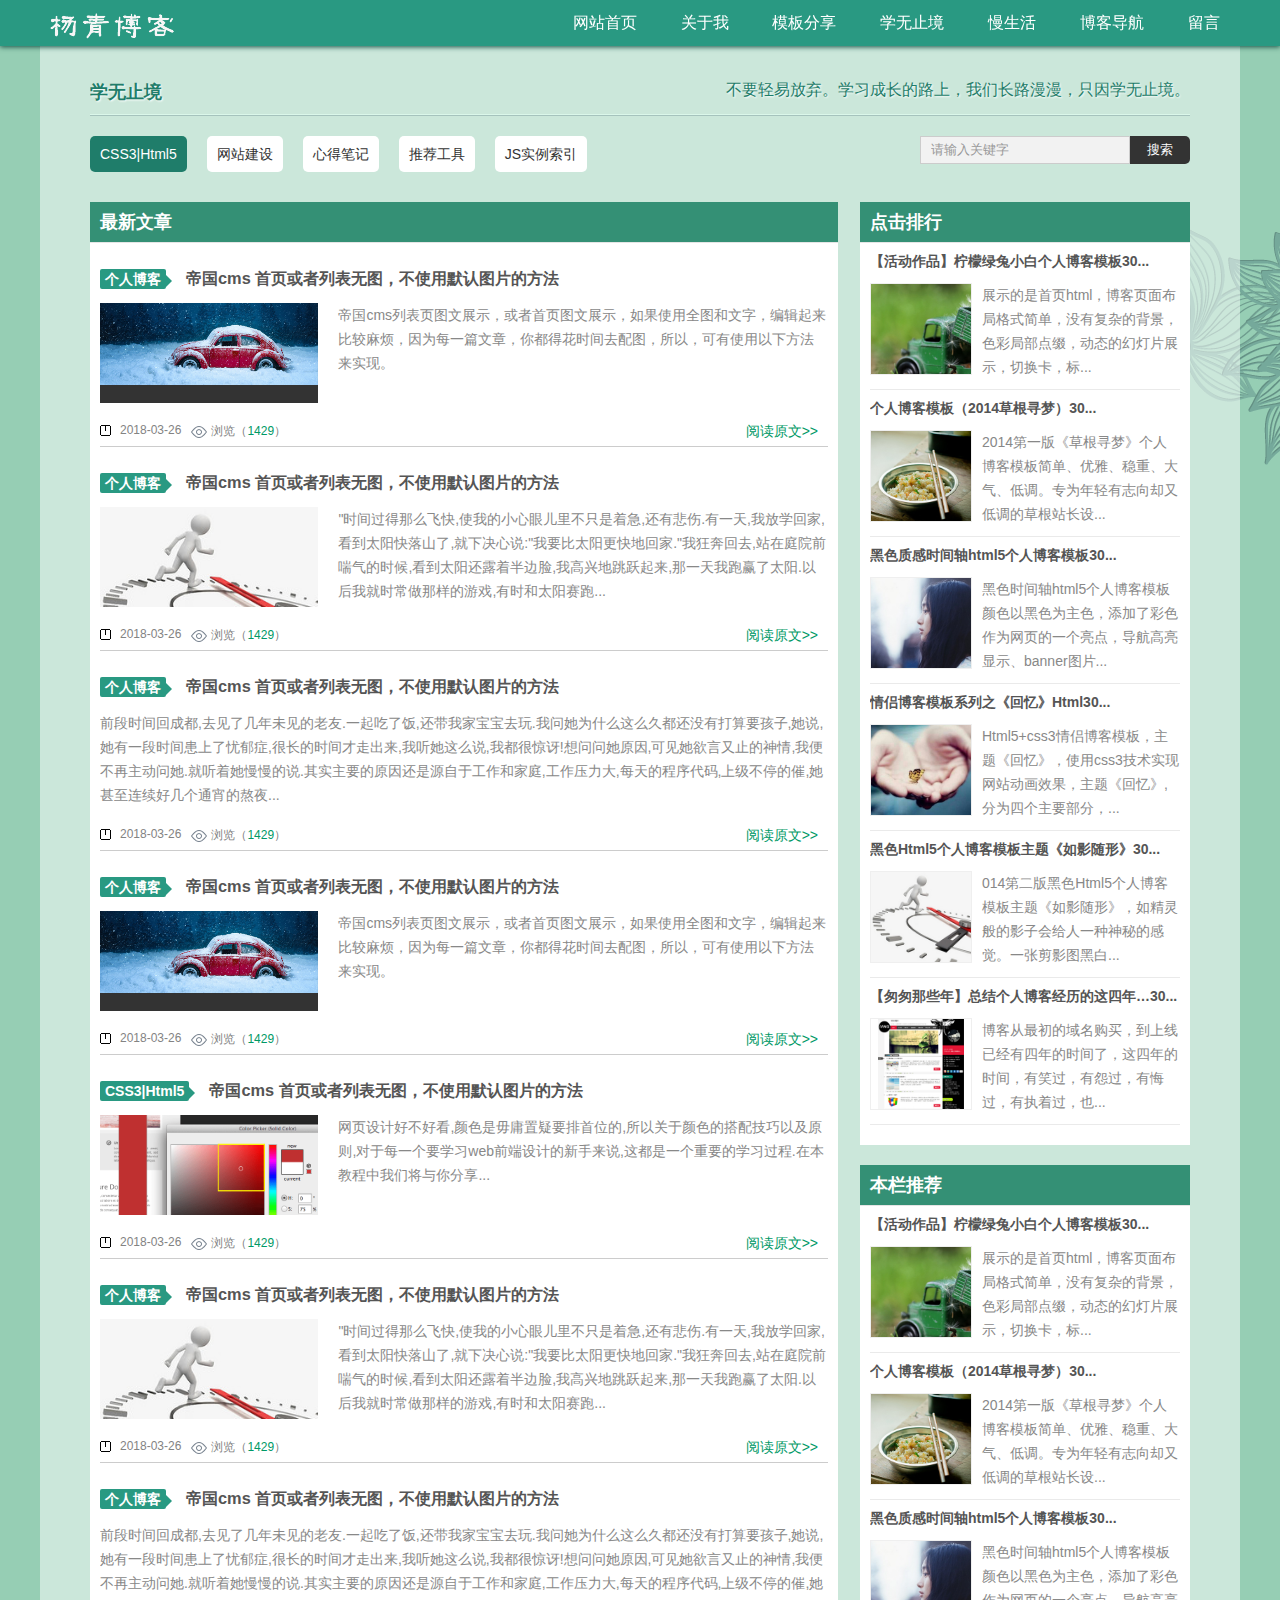
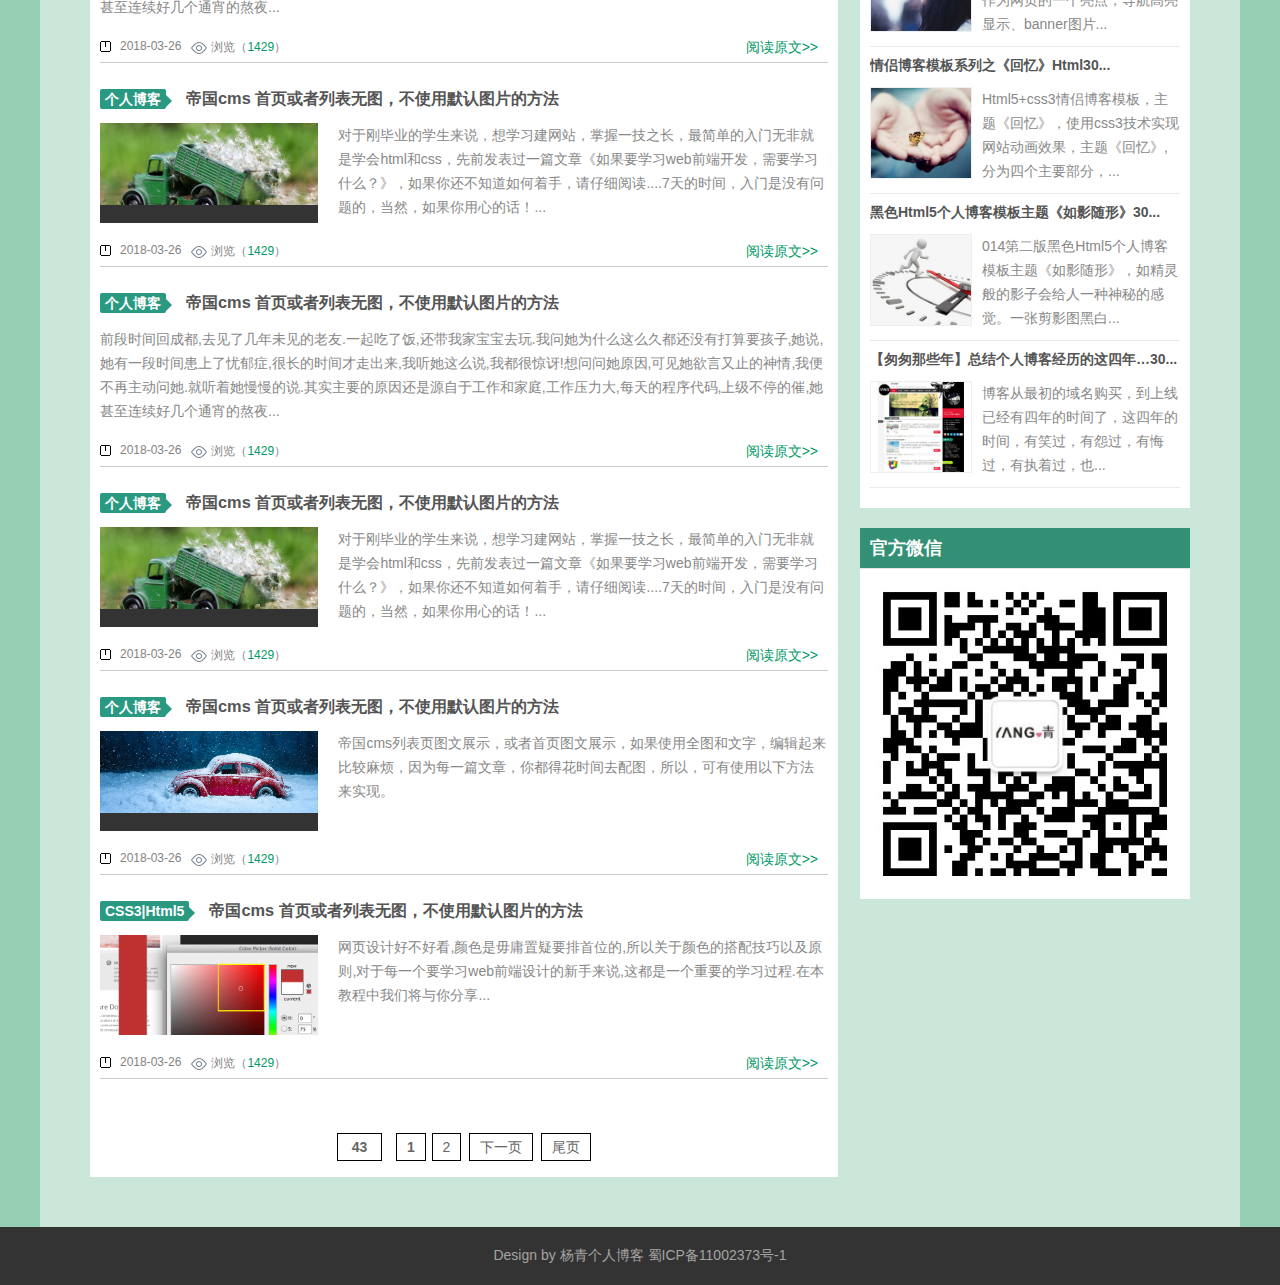
<file: list.html>
<!doctype html>
<html>
<head>
<meta charset="gb2312">
<title>ͼ���б�ҳ_������˲��� - һ��վ��webǰ�����֮·��Ů����Ա���˲�����վ</title>
<meta name="keywords" content="���˲���,������˲���,���˲���ģ��,����" />
<meta name="description" content="������˲��ͣ���һ��վ��webǰ�����֮·��Ů����Ա������վ���ṩ���˲���ģ�������Դ���صĸ���ԭ����վ��" />
<meta name="viewport" content="width=device-width, initial-scale=1.0">
<link href="css/base.css" rel="stylesheet">
<link href="css/index.css" rel="stylesheet">
<link href="css/m.css" rel="stylesheet">
<!--[if lt IE 9]>
<script src="js/modernizr.js"></script>
<![endif]-->
<script>
window.onload = function ()
{
	var oH2 = document.getElementsByTagName("h2")[0];
	var oUl = document.getElementsByTagName("ul")[0];
	oH2.onclick = function ()
	{
		var style = oUl.style;
		style.display = style.display == "block" ? "none" : "block";
		oH2.className = style.display == "block" ? "open" : ""
	}
}
</script>
</head>
<body>
<header>
  <div id="mnav">
    <h2><span class="navicon"></span></h2>
    <ul>
      <li><a href="index.html">��վ��ҳ</a></li>
      <li><a href="about.html">������</a></li>
      <li><a href="share.html">ģ�����</a></li>
      <li><a href="list.html">ѧ��ֹ��</a></li>
      <li><a href="list.html">������</a></li>
      <li><a href="link.html">���͵���</a></li>
      <li><a href="gbook.html">����</a></li>
    </ul>
  </div>
  <nav>
    <ul>
      <li><a href="index.html">��վ��ҳ</a></li>
      <li><a href="about.html">������</a></li>
      <li><a href="share.html">ģ�����</a></li>
      <li><a href="list.html">ѧ��ֹ��</a></li>
      <li><a href="list.html">������</a></li>
      <li><a href="link.html">���͵���</a></li>
      <li><a href="gbook.html">����</a></li>
    </ul>
  </nav>
</header>
<article>
  <h2 class="litle"><span>��Ҫ���׷�����ѧϰ�ɳ���·�ϣ����ǳ�·������ֻ��ѧ��ֹ����</span>ѧ��ֹ��</h2>
  <div class="navtab">
    <div class="search">
      <form action="/e/search/index.php" method="post" name="searchform" id="searchform">
        <input name="keyboard" id="keyboard" class="input_text" value="������ؼ���" style="color: rgb(153, 153, 153);" onfocus="if(value=='������ؼ���'){this.style.color='#000';value=''}" onblur="if(value==''){this.style.color='#999';value='������ؼ���'}" type="text">
        <input name="show" value="title" type="hidden">
        <input name="tempid" value="1" type="hidden">
        <input name="tbname" value="news" type="hidden">
        <input name="Submit" class="input_submit" value="����" type="submit">
      </form>
    </div>
    <ul class="navlist" id="pageContent">
      <li><a href="list.html">CSS3|Html5</a></li>
      <li><a href="list2.html">��վ����</a></li>
      <li><a href="list2.html">�ĵñʼ�</a></li>
      <li><a href="list2.html">�Ƽ�����</a></li>
      <li><a href="http://www.yangqq.com/news/jsex/">JSʵ������</a></li>
    </ul>
    <script language="javascript"> 
var obj=null;
var As=document.getElementById('pageContent').getElementsByTagName('li');
obj = As[0];
for(i=1;i<As.length;i++){if(window.location.href.indexOf(As[i].href)>=0)
obj=As[i];}
obj.id='pagecurrent'
</script> 
  </div> 
  <div class="newblogs">
    <h2 class="hometitle">��������</h2>
    <ul>
      <li>
        <h3 class="blogtitle"><span><a href="/jstt/css3/" title="css3" target="_blank"  class="classname">���˲���</a></span><a href="/jstt/css3/2018-03-26/812.html" target="_blank" >�۹�cms ��ҳ�����б���ͼ����ʹ��Ĭ��ͼƬ�ķ���</a></h3>
        <div class="bloginfo"><span class="blogpic"><a href="/jstt/css3/2018-03-26/812.html" title="�۹�cms ��ҳ�����б���ͼ����ʹ��Ĭ��ͼƬ�ķ���"><img src="images/t01.jpg" alt="�۹�cms ��ҳ�����б���ͼ����ʹ��Ĭ��ͼƬ�ķ���" /></a></span>
          <p>�۹�cms�б�ҳͼ��չʾ��������ҳͼ��չʾ�����ʹ��ȫͼ�����֣��༭�����Ƚ��鷳����Ϊÿһƪ���£��㶼�û�ʱ��ȥ��ͼ�����ԣ�����ʹ�����·�����ʵ�֡�</p>
        </div>
        <div class="autor"><span class="lm f_l"></span><span class="dtime f_l">2018-03-26</span><span class="viewnum f_l">�����<a href="/">1429</a>��</span><span class="f_r"><a href="/jstt/css3/2018-03-26/812.html" class="more">�Ķ�ԭ��>></a></span></div>
        <div class="line"></div>
      </li>
      <li>
        <h3 class="blogtitle"><span><a href="/jstt/css3/" title="css3" target="_blank"  class="classname">���˲���</a></span><a href="/jstt/css3/2018-03-26/812.html" target="_blank" >�۹�cms ��ҳ�����б���ͼ����ʹ��Ĭ��ͼƬ�ķ���</a></h3>
        <div class="bloginfo"><span class="blogpic"><a href="/" title=""><img src="images/b06.jpg"  /></a></span>
          <p>"ʱ�������ô�ɿ�,ʹ�ҵ�С���۶��ﲻֻ���ż�,���б���.��һ��,�ҷ�ѧ�ؼ�,����̫������ɽ��,���¾���˵:"��Ҫ��̫������ػؼ�."�ҿ񱼻�ȥ,վ��ͥԺǰ������ʱ��,����̫����¶�Ű����,�Ҹ��˵���Ծ����,��һ������Ӯ��̫��.�Ժ��Ҿ�ʱ������������Ϸ,��ʱ��̫������...</p>
        </div>
        <div class="autor"><span class="lm f_l"></span><span class="dtime f_l">2018-03-26</span><span class="viewnum f_l">�����<a href="/">1429</a>��</span><span class="f_r"><a href="/jstt/css3/2018-03-26/812.html" class="more">�Ķ�ԭ��>></a></span></div>
        <div class="line"></div>
      </li>
      <li>
        <h3 class="blogtitle"><span><a href="/jstt/css3/" title="css3" target="_blank"  class="classname">���˲���</a></span><a href="/jstt/css3/2018-03-26/812.html" target="_blank" >�۹�cms ��ҳ�����б���ͼ����ʹ��Ĭ��ͼƬ�ķ���</a></h3>
        <div class="bloginfo"><!--<span class="blogpic"><a href="/" title=""><img src="images/b06.jpg"  /></a></span>-->
          <p>ǰ��ʱ��سɶ�,ȥ���˼���δ��������.һ����˷�,�����Ҽұ���ȥ��.������Ϊʲô��ô�ö���û�д���Ҫ����,��˵,����һ��ʱ�仼��������֢,�ܳ���ʱ����߳���,��������ô˵,�Ҷ��ܾ���!��������ԭ��,�ɼ���������ֹ������,�ұ㲻����������.��������������˵.��ʵ��Ҫ��ԭ����Դ���ڹ����ͼ�ͥ,����ѹ����,ÿ��ĳ������,�ϼ���ͣ�Ĵ�,�����������ü���ͨ���İ�ҹ...</p>
        </div>
        <div class="autor"><span class="lm f_l"></span><span class="dtime f_l">2018-03-26</span><span class="viewnum f_l">�����<a href="/">1429</a>��</span><span class="f_r"><a href="/jstt/css3/2018-03-26/812.html" class="more">�Ķ�ԭ��>></a></span></div>
        <div class="line"></div>
      </li>
      <li>
        <h3 class="blogtitle"><span><a href="/jstt/css3/" title="css3" target="_blank"  class="classname">���˲���</a></span><a href="/jstt/css3/2018-03-26/812.html" target="_blank" >�۹�cms ��ҳ�����б���ͼ����ʹ��Ĭ��ͼƬ�ķ���</a></h3>
        <div class="bloginfo"><span class="blogpic"><a href="/jstt/css3/2018-03-26/812.html" title="�۹�cms ��ҳ�����б���ͼ����ʹ��Ĭ��ͼƬ�ķ���"><img src="images/t01.jpg" alt="�۹�cms ��ҳ�����б���ͼ����ʹ��Ĭ��ͼƬ�ķ���" /></a></span>
          <p>�۹�cms�б�ҳͼ��չʾ��������ҳͼ��չʾ�����ʹ��ȫͼ�����֣��༭�����Ƚ��鷳����Ϊÿһƪ���£��㶼�û�ʱ��ȥ��ͼ�����ԣ�����ʹ�����·�����ʵ�֡�</p>
        </div>
        <div class="autor"><span class="lm f_l"></span><span class="dtime f_l">2018-03-26</span><span class="viewnum f_l">�����<a href="/">1429</a>��</span><span class="f_r"><a href="/jstt/css3/2018-03-26/812.html" class="more">�Ķ�ԭ��>></a></span></div><div class="line"></div>
      </li>
      <li>
        <h3 class="blogtitle"><span><a href="/jstt/css3/" title="css3" target="_blank"  class="classname">CSS3|Html5</a></span><a href="/jstt/css3/2018-03-26/812.html" target="_blank" >�۹�cms ��ҳ�����б���ͼ����ʹ��Ĭ��ͼƬ�ķ���</a></h3>
        <div class="bloginfo"><span class="blogpic"><a href="/" title=""><img src="images/b01.png"  /></a></span>
          <p>��ҳ��ƺò��ÿ�,��ɫ����ӹ����Ҫ����λ��,���Թ�����ɫ�Ĵ��似���Լ�ԭ��,����ÿһ��Ҫѧϰwebǰ����Ƶ�������˵,�ⶼ��һ����Ҫ��ѧϰ����.�ڱ��̳������ǽ��������...</p>
        </div>
        <div class="autor"><span class="lm f_l"></span><span class="dtime f_l">2018-03-26</span><span class="viewnum f_l">�����<a href="/">1429</a>��</span><span class="f_r"><a href="/jstt/css3/2018-03-26/812.html" class="more">�Ķ�ԭ��>></a></span></div><div class="line"></div>
      </li>
      <li>
        <h3 class="blogtitle"><span><a href="/jstt/css3/" title="css3" target="_blank"  class="classname">���˲���</a></span><a href="/jstt/css3/2018-03-26/812.html" target="_blank" >�۹�cms ��ҳ�����б���ͼ����ʹ��Ĭ��ͼƬ�ķ���</a></h3>
        <div class="bloginfo"><span class="blogpic"><a href="/" title=""><img src="images/b06.jpg"  /></a></span>
          <p>"ʱ�������ô�ɿ�,ʹ�ҵ�С���۶��ﲻֻ���ż�,���б���.��һ��,�ҷ�ѧ�ؼ�,����̫������ɽ��,���¾���˵:"��Ҫ��̫������ػؼ�."�ҿ񱼻�ȥ,վ��ͥԺǰ������ʱ��,����̫����¶�Ű����,�Ҹ��˵���Ծ����,��һ������Ӯ��̫��.�Ժ��Ҿ�ʱ������������Ϸ,��ʱ��̫������...</p>
        </div>
        <div class="autor"><span class="lm f_l"></span><span class="dtime f_l">2018-03-26</span><span class="viewnum f_l">�����<a href="/">1429</a>��</span><span class="f_r"><a href="/jstt/css3/2018-03-26/812.html" class="more">�Ķ�ԭ��>></a></span></div><div class="line"></div>
      </li>
      <li>
        <h3 class="blogtitle"><span><a href="/jstt/css3/" title="css3" target="_blank"  class="classname">���˲���</a></span><a href="/jstt/css3/2018-03-26/812.html" target="_blank" >�۹�cms ��ҳ�����б���ͼ����ʹ��Ĭ��ͼƬ�ķ���</a></h3>
        <div class="bloginfo"><!--<span class="blogpic"><a href="/" title=""><img src="images/b06.jpg"  /></a></span>-->
          <p>ǰ��ʱ��سɶ�,ȥ���˼���δ��������.һ����˷�,�����Ҽұ���ȥ��.������Ϊʲô��ô�ö���û�д���Ҫ����,��˵,����һ��ʱ�仼��������֢,�ܳ���ʱ����߳���,��������ô˵,�Ҷ��ܾ���!��������ԭ��,�ɼ���������ֹ������,�ұ㲻����������.��������������˵.��ʵ��Ҫ��ԭ����Դ���ڹ����ͼ�ͥ,����ѹ����,ÿ��ĳ������,�ϼ���ͣ�Ĵ�,�����������ü���ͨ���İ�ҹ...</p>
        </div>
        <div class="autor"><span class="lm f_l"></span><span class="dtime f_l">2018-03-26</span><span class="viewnum f_l">�����<a href="/">1429</a>��</span><span class="f_r"><a href="/jstt/css3/2018-03-26/812.html" class="more">�Ķ�ԭ��>></a></span></div><div class="line"></div>
      </li>
      <li>
        <h3 class="blogtitle"><span><a href="/jstt/css3/" title="css3" target="_blank"  class="classname">���˲���</a></span><a href="/jstt/css3/2018-03-26/812.html" target="_blank" >�۹�cms ��ҳ�����б���ͼ����ʹ��Ĭ��ͼƬ�ķ���</a></h3>
        <div class="bloginfo"><span class="blogpic"><a href="/" title=""><img src="images/t02.jpg"  /></a></span>
          <p>���ڸձ�ҵ��ѧ����˵����ѧϰ����վ������һ��֮������򵥵������޷Ǿ���ѧ��html��css����ǰ������һƪ���¡����Ҫѧϰwebǰ�˿�������Ҫѧϰʲô����������㻹��֪��������֣�����ϸ�Ķ�....7���ʱ�䣬������û������ģ���Ȼ����������ĵĻ���...</p>
        </div>
        <div class="autor"><span class="lm f_l"></span><span class="dtime f_l">2018-03-26</span><span class="viewnum f_l">�����<a href="/">1429</a>��</span><span class="f_r"><a href="/jstt/css3/2018-03-26/812.html" class="more">�Ķ�ԭ��>></a></span></div><div class="line"></div>
      </li>
      <li>
        <h3 class="blogtitle"><span><a href="/jstt/css3/" title="css3" target="_blank"  class="classname">���˲���</a></span><a href="/jstt/css3/2018-03-26/812.html" target="_blank" >�۹�cms ��ҳ�����б���ͼ����ʹ��Ĭ��ͼƬ�ķ���</a></h3>
        <div class="bloginfo"><!--<span class="blogpic"><a href="/" title=""><img src="images/b06.jpg"  /></a></span>-->
          <p>ǰ��ʱ��سɶ�,ȥ���˼���δ��������.һ����˷�,�����Ҽұ���ȥ��.������Ϊʲô��ô�ö���û�д���Ҫ����,��˵,����һ��ʱ�仼��������֢,�ܳ���ʱ����߳���,��������ô˵,�Ҷ��ܾ���!��������ԭ��,�ɼ���������ֹ������,�ұ㲻����������.��������������˵.��ʵ��Ҫ��ԭ����Դ���ڹ����ͼ�ͥ,����ѹ����,ÿ��ĳ������,�ϼ���ͣ�Ĵ�,�����������ü���ͨ���İ�ҹ...</p>
        </div>
        <div class="autor"><span class="lm f_l"></span><span class="dtime f_l">2018-03-26</span><span class="viewnum f_l">�����<a href="/">1429</a>��</span><span class="f_r"><a href="/jstt/css3/2018-03-26/812.html" class="more">�Ķ�ԭ��>></a></span></div><div class="line"></div>
      </li>
      <li>
        <h3 class="blogtitle"><span><a href="/jstt/css3/" title="css3" target="_blank"  class="classname">���˲���</a></span><a href="/jstt/css3/2018-03-26/812.html" target="_blank" >�۹�cms ��ҳ�����б���ͼ����ʹ��Ĭ��ͼƬ�ķ���</a></h3>
        <div class="bloginfo"><span class="blogpic"><a href="/" title=""><img src="images/t02.jpg"  /></a></span>
          <p>���ڸձ�ҵ��ѧ����˵����ѧϰ����վ������һ��֮������򵥵������޷Ǿ���ѧ��html��css����ǰ������һƪ���¡����Ҫѧϰwebǰ�˿�������Ҫѧϰʲô����������㻹��֪��������֣�����ϸ�Ķ�....7���ʱ�䣬������û������ģ���Ȼ����������ĵĻ���...</p>
        </div>
        <div class="autor"><span class="lm f_l"></span><span class="dtime f_l">2018-03-26</span><span class="viewnum f_l">�����<a href="/">1429</a>��</span><span class="f_r"><a href="/jstt/css3/2018-03-26/812.html" class="more">�Ķ�ԭ��>></a></span></div><div class="line"></div>
      </li>
      <li>
        <h3 class="blogtitle"><span><a href="/jstt/css3/" title="css3" target="_blank"  class="classname">���˲���</a></span><a href="/jstt/css3/2018-03-26/812.html" target="_blank" >�۹�cms ��ҳ�����б���ͼ����ʹ��Ĭ��ͼƬ�ķ���</a></h3>
        <div class="bloginfo"><span class="blogpic"><a href="/jstt/css3/2018-03-26/812.html" title="�۹�cms ��ҳ�����б���ͼ����ʹ��Ĭ��ͼƬ�ķ���"><img src="images/t01.jpg" alt="�۹�cms ��ҳ�����б���ͼ����ʹ��Ĭ��ͼƬ�ķ���" /></a></span>
          <p>�۹�cms�б�ҳͼ��չʾ��������ҳͼ��չʾ�����ʹ��ȫͼ�����֣��༭�����Ƚ��鷳����Ϊÿһƪ���£��㶼�û�ʱ��ȥ��ͼ�����ԣ�����ʹ�����·�����ʵ�֡�</p>
        </div>
        <div class="autor"><span class="lm f_l"></span><span class="dtime f_l">2018-03-26</span><span class="viewnum f_l">�����<a href="/">1429</a>��</span><span class="f_r"><a href="/jstt/css3/2018-03-26/812.html" class="more">�Ķ�ԭ��>></a></span></div><div class="line"></div>
      </li>
      <li>
        <h3 class="blogtitle"><span><a href="/jstt/css3/" title="css3" target="_blank"  class="classname">CSS3|Html5</a></span><a href="/jstt/css3/2018-03-26/812.html" target="_blank" >�۹�cms ��ҳ�����б���ͼ����ʹ��Ĭ��ͼƬ�ķ���</a></h3>
        <div class="bloginfo"><span class="blogpic"><a href="/" title=""><img src="images/b01.png"  /></a></span>
          <p>��ҳ��ƺò��ÿ�,��ɫ����ӹ����Ҫ����λ��,���Թ�����ɫ�Ĵ��似���Լ�ԭ��,����ÿһ��Ҫѧϰwebǰ����Ƶ�������˵,�ⶼ��һ����Ҫ��ѧϰ����.�ڱ��̳������ǽ��������...</p>
        </div>
        <div class="autor"><span class="lm f_l"></span><span class="dtime f_l">2018-03-26</span><span class="viewnum f_l">�����<a href="/">1429</a>��</span><span class="f_r"><a href="/jstt/css3/2018-03-26/812.html" class="more">�Ķ�ԭ��>></a></span></div><div class="line"></div>
      </li>
    </ul>
     <div class="pagelist"><a title="Total record">&nbsp;<b>43</b> </a>&nbsp;&nbsp;&nbsp;<b>1</b>&nbsp;<a href="/download/index_2.html">2</a>&nbsp;<a href="/download/index_2.html">��һҳ</a>&nbsp;<a href="/download/index_2.html">βҳ</a></div>
  </div>
  <div class="rbox">
    <div class="paihang">
      <h2 class="hometitle">�������</h2>
      <ul>
        <li><b><a href="/download/div/2015-04-10/746.html" target="_blank">�����Ʒ����������С�׸��˲���ģ��30...</a></b>
          <p><i><img src="images/t02.jpg"  /></i>չʾ������ҳhtml������ҳ�沼�ָ�ʽ�򵥣�û�и��ӵı�����ɫ�ʾֲ���׺����̬�Ļõ�Ƭչʾ���л�������...</p>
        </li>
        <li><b><a href="/download/div/2014-02-19/649.html" target="_blank"> ���˲���ģ�壨2014�ݸ�Ѱ�Σ�30...</a></b>
          <p><i><img src="images/b03.jpg"  /></i>2014��һ�桶�ݸ�Ѱ�Ρ����˲���ģ��򵥡����š����ء��������͵���רΪ������־��ȴ�ֵ͵��Ĳݸ�վ����...</p>
        </li>
        <li><b><a href="/download/div/2013-08-08/571.html" target="_blank">��ɫ�ʸ�ʱ����html5���˲���ģ��30...</a></b>
          <p><i><img src="images/b04.jpg"  /></i>��ɫʱ����html5���˲���ģ����ɫ�Ժ�ɫΪ��ɫ�������˲�ɫ��Ϊ��ҳ��һ�����㣬����������ʾ��bannerͼƬ...</p>
        </li>
        <li><b><a href="/download/div/2014-09-18/730.html" target="_blank">���²���ģ��ϵ��֮�����䡷Html30...</a></b>
          <p><i><img src="images/b05.jpg"  /></i>Html5+css3���²���ģ�壬���⡶���䡷��ʹ��css3����ʵ����վ����Ч�������⡶���䡷,��Ϊ�ĸ���Ҫ���֣�...</p>
        </li>
        <li><b><a href="/download/div/2014-04-17/661.html" target="_blank">��ɫHtml5���˲���ģ�����⡶��Ӱ���Ρ�30...</a></b>
          <p><i><img src="images/b06.jpg"  /></i>014�ڶ����ɫHtml5���˲���ģ�����⡶��Ӱ���Ρ����羫����Ӱ�ӻ����һ�����صĸо���һ�ż�Ӱͼ�ڰ�...</p>
        </li>
        <li><b><a href="/jstt/bj/2015-01-09/740.html" target="_blank">���Ҵ���Щ�꡿�ܽ���˲��;����������ꡭ30...</a></b>
          <p><i><img src="images/mb02.jpg"  /></i>���ʹ�������������򣬵������Ѿ��������ʱ���ˣ��������ʱ�䣬��Ц������Թ�����лڹ�����ִ�Ź���Ҳ...</p>
        </li>
      </ul>
    </div>
    <div class="paihang">
      <h2 class="hometitle">�����Ƽ�</h2>
      <ul>
        <li><b><a href="/download/div/2015-04-10/746.html" target="_blank">�����Ʒ����������С�׸��˲���ģ��30...</a></b>
          <p><i><img src="images/t02.jpg"  /></i>չʾ������ҳhtml������ҳ�沼�ָ�ʽ�򵥣�û�и��ӵı�����ɫ�ʾֲ���׺����̬�Ļõ�Ƭչʾ���л�������...</p>
        </li>
        <li><b><a href="/download/div/2014-02-19/649.html" target="_blank"> ���˲���ģ�壨2014�ݸ�Ѱ�Σ�30...</a></b>
          <p><i><img src="images/b03.jpg"  /></i>2014��һ�桶�ݸ�Ѱ�Ρ����˲���ģ��򵥡����š����ء��������͵���רΪ������־��ȴ�ֵ͵��Ĳݸ�վ����...</p>
        </li>
        <li><b><a href="/download/div/2013-08-08/571.html" target="_blank">��ɫ�ʸ�ʱ����html5���˲���ģ��30...</a></b>
          <p><i><img src="images/b04.jpg"  /></i>��ɫʱ����html5���˲���ģ����ɫ�Ժ�ɫΪ��ɫ�������˲�ɫ��Ϊ��ҳ��һ�����㣬����������ʾ��bannerͼƬ...</p>
        </li>
        <li><b><a href="/download/div/2014-09-18/730.html" target="_blank">���²���ģ��ϵ��֮�����䡷Html30...</a></b>
          <p><i><img src="images/b05.jpg"  /></i>Html5+css3���²���ģ�壬���⡶���䡷��ʹ��css3����ʵ����վ����Ч�������⡶���䡷,��Ϊ�ĸ���Ҫ���֣�...</p>
        </li>
        <li><b><a href="/download/div/2014-04-17/661.html" target="_blank">��ɫHtml5���˲���ģ�����⡶��Ӱ���Ρ�30...</a></b>
          <p><i><img src="images/b06.jpg"  /></i>014�ڶ����ɫHtml5���˲���ģ�����⡶��Ӱ���Ρ����羫����Ӱ�ӻ����һ�����صĸо���һ�ż�Ӱͼ�ڰ�...</p>
        </li>
        <li><b><a href="/jstt/bj/2015-01-09/740.html" target="_blank">���Ҵ���Щ�꡿�ܽ���˲��;����������ꡭ30...</a></b>
          <p><i><img src="images/mb02.jpg"  /></i>���ʹ�������������򣬵������Ѿ��������ʱ���ˣ��������ʱ�䣬��Ц������Թ�����лڹ�����ִ�Ź���Ҳ...</p>
        </li>
      </ul>
    </div>
    
    <div class="weixin">
      <h2 class="hometitle">�ٷ�΢��</h2>
      <ul>
        <img src="images/wx.jpg">
      </ul>
    </div>
  </div>
  
</article>
<footer>
  <p>Design by <a href="/">������˲���</a> <a href="/">��ICP��11002373��-1</a></p>
</footer>
</body>
</html>
</file>
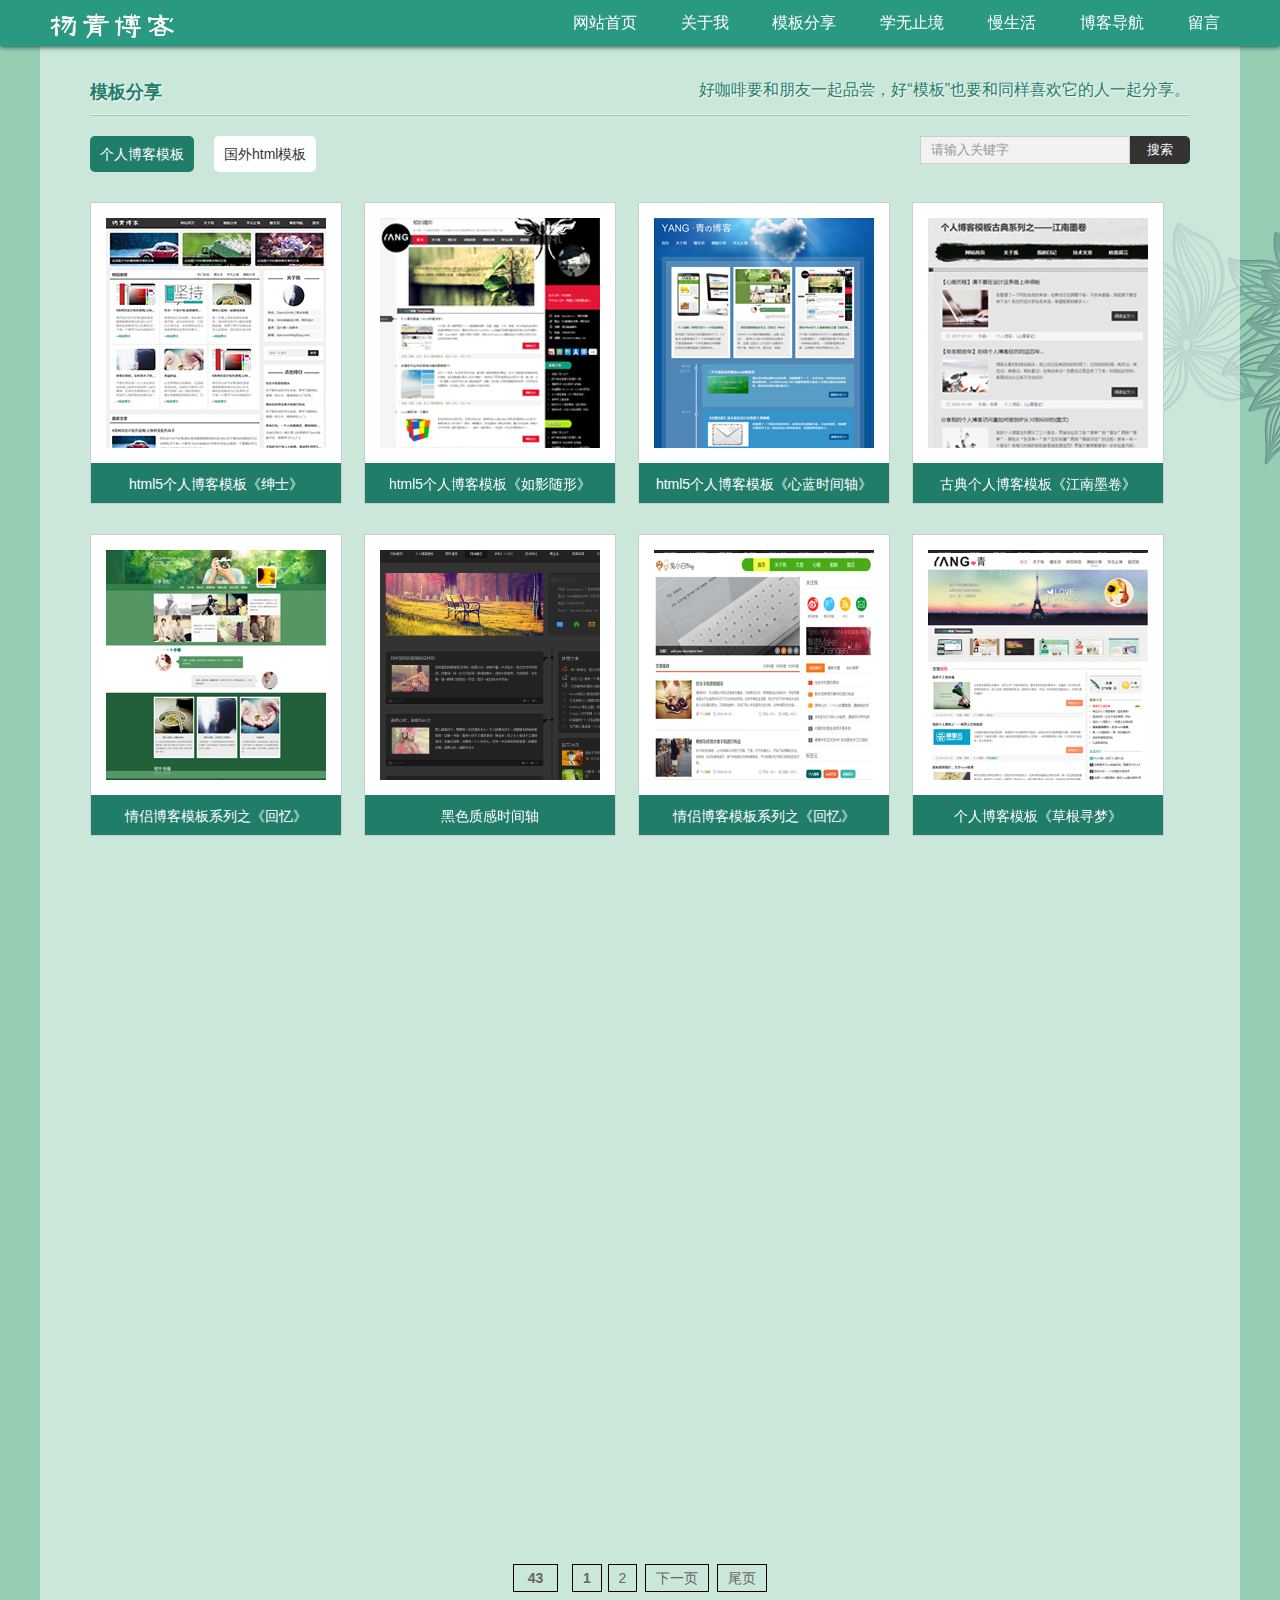
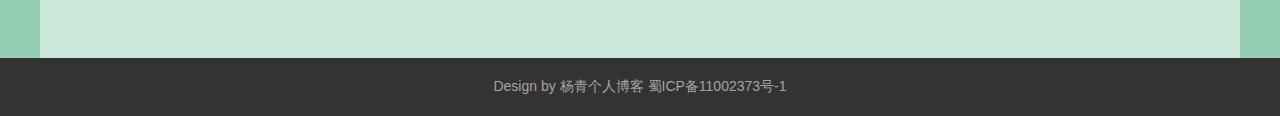
<file: share.html>
<!doctype html>
<html>
<head>
<meta charset="gb2312">
<title>ģ�����_������˲��� - һ��վ��webǰ�����֮·��Ů����Ա���˲�����վ</title>
<meta name="keywords" content="���˲���,������˲���,���˲���ģ��,����" />
<meta name="description" content="������˲��ͣ���һ��վ��webǰ�����֮·��Ů����Ա������վ���ṩ���˲���ģ�������Դ���صĸ���ԭ����վ��" />
<meta name="viewport" content="width=device-width, initial-scale=1.0">
<link href="css/base.css" rel="stylesheet">
<link href="css/share.css" rel="stylesheet">
<link href="css/m.css" rel="stylesheet">
<script src="js/scrollReveal.js"></script>
<!--[if lt IE 9]>
<script src="js/modernizr.js"></script>
<![endif]-->
<script>
window.onload = function ()
{
	var oH2 = document.getElementsByTagName("h2")[0];
	var oUl = document.getElementsByTagName("ul")[0];
	oH2.onclick = function ()
	{
		var style = oUl.style;
		style.display = style.display == "block" ? "none" : "block";
		oH2.className = style.display == "block" ? "open" : ""
	}
}
</script>
</head>
<body>
<header>
  <div id="mnav">
    <h2><span class="navicon"></span></h2>
    <ul>
      <li><a href="index.html">��վ��ҳ</a></li>
      <li><a href="about.html">������</a></li>
      <li><a href="share.html">ģ�����</a></li>
      <li><a href="list.html">ѧ��ֹ��</a></li>
      <li><a href="list.html">������</a></li>
      <li><a href="link.html">���͵���</a></li>
      <li><a href="gbook.html">����</a></li>
    </ul>
  </div>
  <nav>
    <ul>
      <li><a href="index.html">��վ��ҳ</a></li>
      <li><a href="about.html">������</a></li>
      <li><a href="share.html">ģ�����</a></li>
      <li><a href="list.html">ѧ��ֹ��</a></li>
      <li><a href="list.html">������</a></li>
      <li><a href="link.html">���͵���</a></li>
      <li><a href="gbook.html">����</a></li>
    </ul>
  </nav>
</header>
<article>
  <h2 class="litle"><span>�ÿ���Ҫ������һ��Ʒ�����á�ģ�塱ҲҪ��ͬ��ϲ��������һ�������</span>ģ�����</h2>
  <div class="navtab">
    <div class="search">
      <form action="/e/search/index.php" method="post" name="searchform" id="searchform">
        <input name="keyboard" id="keyboard" class="input_text" value="������ؼ���" style="color: rgb(153, 153, 153);" onfocus="if(value=='������ؼ���'){this.style.color='#000';value=''}" onblur="if(value==''){this.style.color='#999';value='������ؼ���'}" type="text">
        <input name="show" value="title" type="hidden">
        <input name="tempid" value="1" type="hidden">
        <input name="tbname" value="news" type="hidden">
        <input name="Submit" class="input_submit" value="����" type="submit">
      </form>
    </div>
    <ul class="navlist" id="pageContent">
      <li><a href="list.html">���˲���ģ��</a></li>
      <li><a href="list2.html">����htmlģ��</a></li>
    </ul>
<script language="javascript"> 
var obj=null;
var As=document.getElementById('pageContent').getElementsByTagName('li');
obj = As[0];
for(i=1;i<As.length;i++){if(window.location.href.indexOf(As[i].href)>=0)
obj=As[i];}
obj.id='pagecurrent'
</script>
  </div>
  <div class="mbbox">
  <div class="mbpic effect" data-scroll-reveal="enter from the bottom">
    <div class="mbimg"> <img src="images/mb01.jpg" > </div>
    <div class="mbtitle"> <a href="/">html5���˲���ģ�塶��ʿ��</a> </div>
    <p class="mbinfo">������ɫ��Ҫ�Ǻڰ״���,�ص�ͻ��������������,������һ�������ں�����ʿ.���Դ�ģ������Ϊ����ʿ��,���˲���ģ�����⡶��ʿ��,���������...</p>
  </div>
    <div class="mbpic effect" data-scroll-reveal="enter from the bottom">
    <div class="mbimg"> <img src="images/mb02.jpg" > </div>
    <div class="mbtitle"><a href="/">html5���˲���ģ�塶��Ӱ���Ρ�</a> </div>
    <p class="mbinfo">2014�ڶ����ɫHtml5���˲���ģ�����⡶��Ӱ���Ρ����羫����Ӱ�ӻ����һ�����صĸо���һ�ż�Ӱͼ�ڰ״��䣬���������վ�úڰ׻���ɫ...</p>
  </div>
    <div class="mbpic effect" data-scroll-reveal="enter from the bottom">
    <div class="mbimg"> <img src="images/mb03.jpg" > </div>
    <div class="mbtitle"> <a href="/">html5���˲���ģ�塶����ʱ���ᡷ</a> </div>
    <p class="mbinfo">Html5+css3���˲���ģ�壬���⡶����ʱ���ᡷ��ʹ��css3����ʵ����վ����Ч������Ҫģ����ʱ���Ჿ��.������ɫΪ��ɫ.Ŀǰ�汾���ڲ��Ե�...</p>
  </div>
    <div class="mbpic effect" data-scroll-reveal="enter from the bottom">
    <div class="mbimg"> <img src="images/mb04.jpg" > </div>
    <div class="mbtitle"> <a href="/">�ŵ���˲���ģ�塶����ī����</a> </div>
    <p class="mbinfo">������ɫ��Ҫ�Ǻڰ״���,�ص�ͻ��������������,������һ�������ں�����ʿ.���Դ�ģ������Ϊ����ʿ��,���˲���ģ�����⡶��ʿ��,���������...</p>
  </div>
    <div class="mbpic effect" data-scroll-reveal="enter from the bottom">
    <div class="mbimg"> <img src="images/mb05.jpg" > </div>
    <div class="mbtitle"> <a href="/">���²���ģ��ϵ��֮�����䡷</a> </div>
    <p class="mbinfo">���²���ģ��ϵ��֮�����䡷,��Ϊ�ĸ���Ҫ���֣���Ƭǽ�����½��ܡ�ͼ���顢ף��ģ�顣�ʺϰ�ɹ��Ƭ��С����...</p>
  </div>
    <div class="mbpic effect" data-scroll-reveal="enter from the bottom">
    <div class="mbimg"> <img src="images/mb06.jpg" > </div>
    <div class="mbtitle"> <a href="/">��ɫ�ʸ�ʱ����</a> </div>
    <p class="mbinfo">��ɫʱ����html5���˲���ģ����ɫ�Ժ�ɫΪ��ɫ�������˲�ɫ��Ϊ��ҳ��һ�����㣬����������ʾ��bannerͼƬ��껮��...</p>
  </div>
      <div class="mbpic effect" data-scroll-reveal="enter from the bottom">
    <div class="mbimg"> <img src="images/mb07.jpg" > </div>
    <div class="mbtitle"> <a href="/">���²���ģ��ϵ��֮�����䡷</a> </div>
    <p class="mbinfo">���²���ģ��ϵ��֮�����䡷,��Ϊ�ĸ���Ҫ���֣���Ƭǽ�����½��ܡ�ͼ���顢ף��ģ�顣�ʺϰ�ɹ��Ƭ��С����...</p>
  </div>
    <div class="mbpic effect" data-scroll-reveal="enter from the bottom">
    <div class="mbimg"> <img src="images/mb08.jpg" > </div>
    <div class="mbtitle"> <a href="/">���˲���ģ�塶�ݸ�Ѱ�Ρ�</a> </div>
    <p class="mbinfo">��ɫʱ����html5���˲���ģ����ɫ�Ժ�ɫΪ��ɫ�������˲�ɫ��Ϊ��ҳ��һ�����㣬����������ʾ��bannerͼƬ��껮��...</p>
  </div>
    <div class="mbpic effect" data-scroll-reveal="enter from the bottom">
    <div class="mbimg"> <img src="images/mb01.jpg" > </div>
    <div class="mbtitle"> <a href="/">html5���˲���ģ�塶��ʿ��</a> </div>
    <p class="mbinfo">������ɫ��Ҫ�Ǻڰ״���,�ص�ͻ��������������,������һ�������ں�����ʿ.���Դ�ģ������Ϊ����ʿ��,���˲���ģ�����⡶��ʿ��,���������...</p>
  </div>
    <div class="mbpic effect" data-scroll-reveal="enter from the bottom">
    <div class="mbimg"> <img src="images/mb02.jpg" > </div>
    <div class="mbtitle"><a href="/">html5���˲���ģ�塶��Ӱ���Ρ�</a> </div>
    <p class="mbinfo">2014�ڶ����ɫHtml5���˲���ģ�����⡶��Ӱ���Ρ����羫����Ӱ�ӻ����һ�����صĸо���һ�ż�Ӱͼ�ڰ״��䣬���������վ�úڰ׻���ɫ...</p>
  </div>
    <div class="mbpic effect" data-scroll-reveal="enter from the bottom">
    <div class="mbimg"> <img src="images/mb03.jpg" > </div>
    <div class="mbtitle"> <a href="/">html5���˲���ģ�塶����ʱ���ᡷ</a> </div>
    <p class="mbinfo">Html5+css3���˲���ģ�壬���⡶����ʱ���ᡷ��ʹ��css3����ʵ����վ����Ч������Ҫģ����ʱ���Ჿ��.������ɫΪ��ɫ.Ŀǰ�汾���ڲ��Ե�...</p>
  </div>
    <div class="mbpic effect" data-scroll-reveal="enter from the bottom">
    <div class="mbimg"> <img src="images/mb04.jpg" > </div>
    <div class="mbtitle"> <a href="/">�ŵ���˲���ģ�塶����ī����</a> </div>
    <p class="mbinfo">������ɫ��Ҫ�Ǻڰ״���,�ص�ͻ��������������,������һ�������ں�����ʿ.���Դ�ģ������Ϊ����ʿ��,���˲���ģ�����⡶��ʿ��,���������...</p>
  </div>
    <div class="mbpic effect" data-scroll-reveal="enter from the bottom">
    <div class="mbimg"> <img src="images/mb05.jpg" > </div>
    <div class="mbtitle"> <a href="/">���²���ģ��ϵ��֮�����䡷</a> </div>
    <p class="mbinfo">���²���ģ��ϵ��֮�����䡷,��Ϊ�ĸ���Ҫ���֣���Ƭǽ�����½��ܡ�ͼ���顢ף��ģ�顣�ʺϰ�ɹ��Ƭ��С����...</p>
  </div>
    <div class="mbpic effect" data-scroll-reveal="enter from the bottom">
    <div class="mbimg"> <img src="images/mb06.jpg" > </div>
    <div class="mbtitle"> <a href="/">��ɫ�ʸ�ʱ����</a> </div>
    <p class="mbinfo">��ɫʱ����html5���˲���ģ����ɫ�Ժ�ɫΪ��ɫ�������˲�ɫ��Ϊ��ҳ��һ�����㣬����������ʾ��bannerͼƬ��껮��...</p>
  </div>
      <div class="mbpic effect" data-scroll-reveal="enter from the bottom">
    <div class="mbimg"> <img src="images/mb07.jpg" > </div>
    <div class="mbtitle"> <a href="/">���²���ģ��ϵ��֮�����䡷</a> </div>
    <p class="mbinfo">���²���ģ��ϵ��֮�����䡷,��Ϊ�ĸ���Ҫ���֣���Ƭǽ�����½��ܡ�ͼ���顢ף��ģ�顣�ʺϰ�ɹ��Ƭ��С����...</p>
  </div>
    <div class="mbpic effect" data-scroll-reveal="enter from the bottom">
    <div class="mbimg"> <img src="images/mb08.jpg" > </div>
    <div class="mbtitle"> <a href="/">���˲���ģ�塶�ݸ�Ѱ�Ρ�</a> </div>
    <p class="mbinfo">��ɫʱ����html5���˲���ģ����ɫ�Ժ�ɫΪ��ɫ�������˲�ɫ��Ϊ��ҳ��һ�����㣬����������ʾ��bannerͼƬ��껮��...</p>
  </div>
  </div> 
  <div class="pagelist"><a title="Total record">&nbsp;<b>43</b> </a>&nbsp;&nbsp;&nbsp;<b>1</b>&nbsp;<a href="/download/index_2.html">2</a>&nbsp;<a href="/download/index_2.html">��һҳ</a>&nbsp;<a href="/download/index_2.html">βҳ</a></div>   
</article>
<footer>
  <p>Design by <a href="/">������˲���</a> <a href="/">��ICP��11002373��-1</a></p>
</footer>
</body>
</html>
<script>
if (!(/msie [6|7|8|9]/i.test(navigator.userAgent))){
(function(){
window.scrollReveal = new scrollReveal({reset: true});
})();
};
</script>
</file>
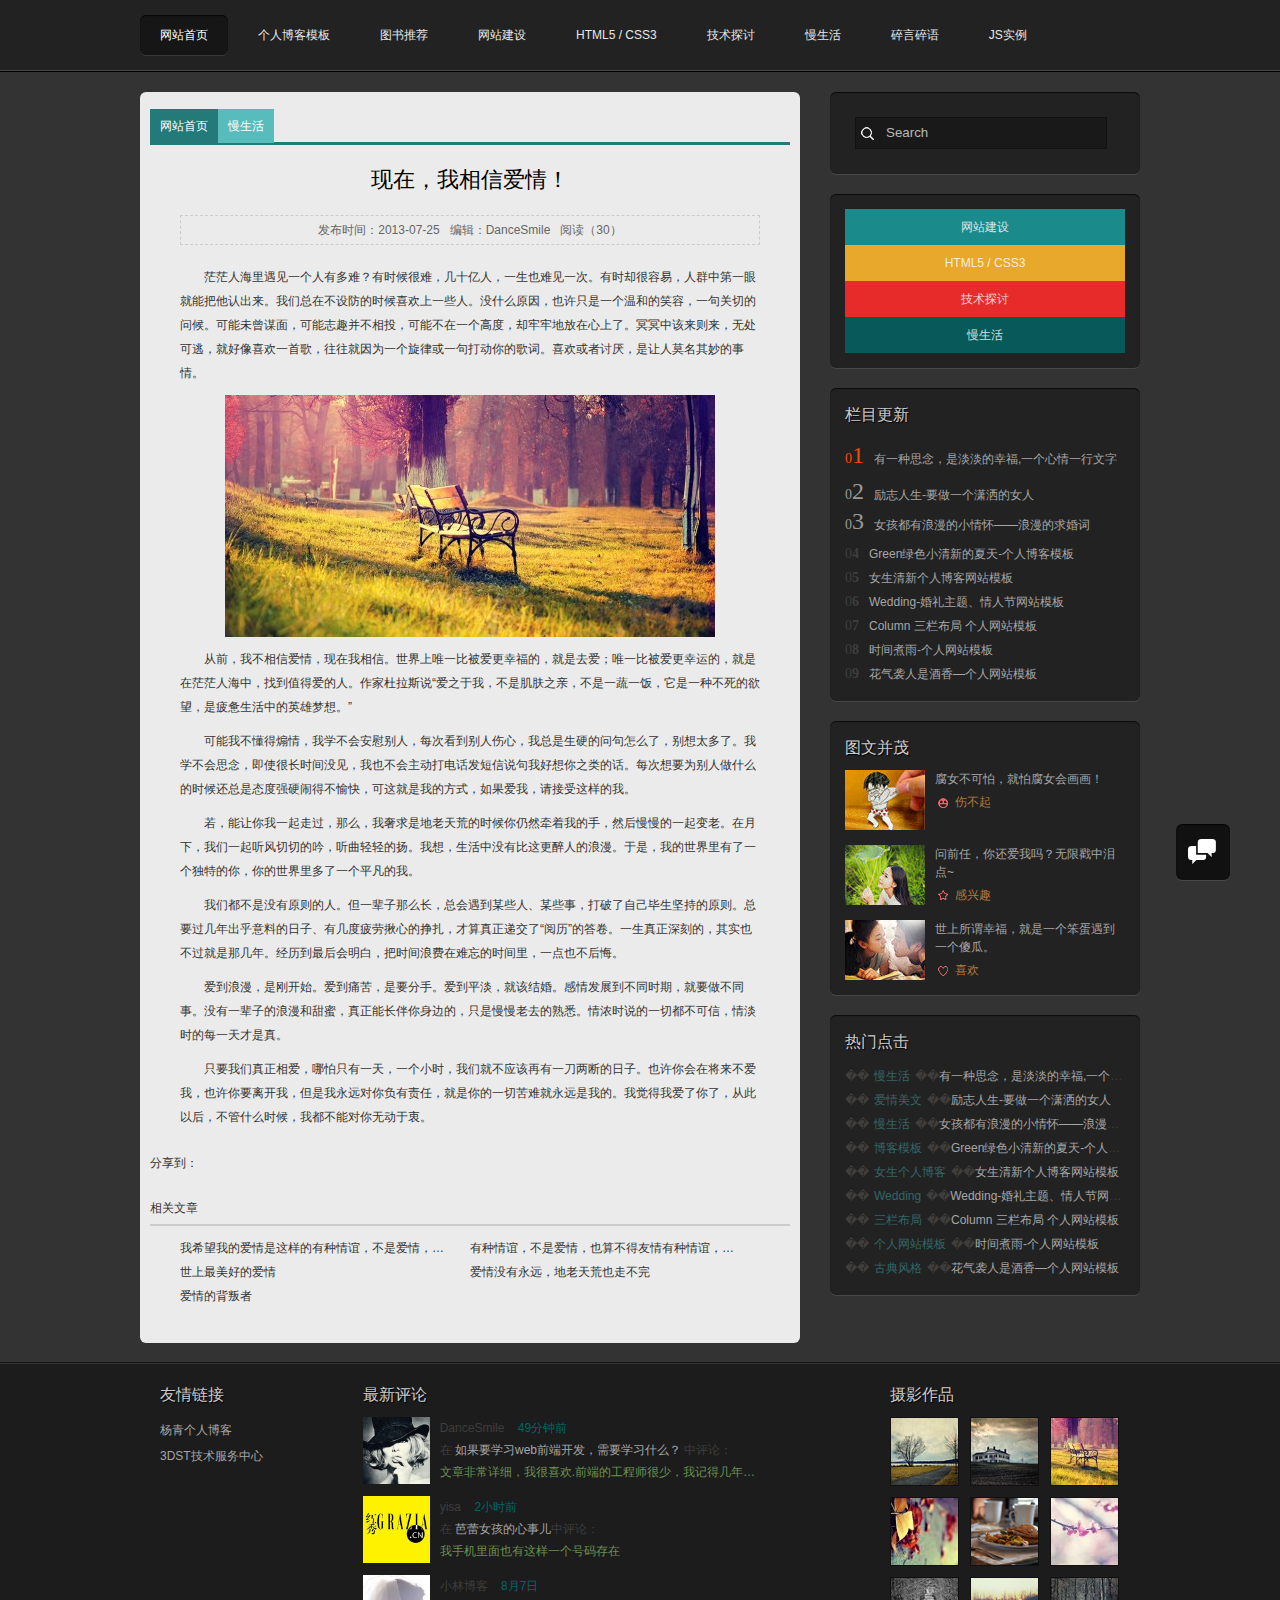
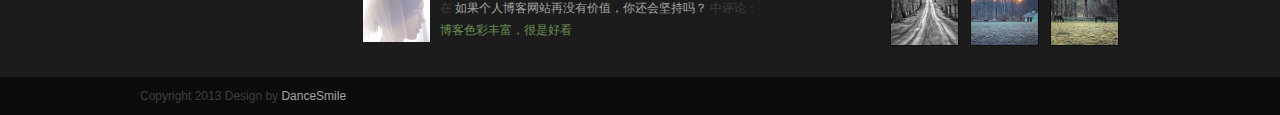
<file: view.html>
<!doctype html>
<html>
<head>
<meta charset="gb2312">
<title>view-��ɫʱ������˲���ģ��</title>
<meta name="keywords" content="��ɫģ��,������վģ��,���˲���ģ��,����ģ��,css3,html5,��վģ��" />
<meta name="description" content="����һ���йغ�ɫʱ�����css3 html5 ��վģ��" />
<link href="css/styles.css" rel="stylesheet">
<link href="css/view.css" rel="stylesheet">
<!-- ���ض������� begin -->
<link href="css/lrtk.css" rel="stylesheet" />
<script type="text/javascript" src="js/jquery.js"></script>
<script type="text/javascript" src="js/js.js"></script>
<!-- ���ض������� end-->
<!--[if lt IE 9]>
<script src="js/modernizr.js"></script>
<![endif]-->
</head>
<body>
<header>
  <nav id="nav">
    <ul>
      <li><a href="/" >��վ��ҳ</a></li>
      <li><a href="/download/" target="_blank" title="���˲���ģ��">���˲���ģ��</a></li>
      <li><a href="/book/" target="_blank" title="ͼ���Ƽ�">ͼ���Ƽ�</a></li>
      <li><a href="/web/" target="_blank" title="��վ����">��վ����</a></li>
      <li><a href="/newshtml5/" target="_blank" title="HTML5 / CSS3">HTML5 / CSS3</a></li>
      <li><a href="/jstt/" target="_blank" title="����̽��">����̽��</a></li>
      <li><a href="/news/s/" target="_blank" title="������">������</a></li>
      <li><a href="/newstalk/" target="_blank" title="��������">��������</a></li>
      <li><a href="/news/jsex/" target="_blank" title="JS ʵ��������ʾ">JSʵ��</a></li>
    </ul>
    <script src="js/silder.js"></script><!--��ȡ��ǰҳ���� ������ʾ����--> 
  </nav>
</header>
<!--header end-->
<div id="mainbody">
  <div class="blogs">
    <div id="index_view">
      <h2 class="t_nav"><a href="/">��վ��ҳ</a><a href="/">������</a></h2>
      <h1 class="c_titile">���ڣ������Ű��飡</h1>
      <p class="box">����ʱ�䣺2013-07-25<span>�༭��DanceSmile</span>�Ķ���30��</p>
      <ul>
        <p> ãã�˺�������һ�����ж��ѣ���ʱ����ѣ���ʮ���ˣ�һ��Ҳ�Ѽ�һ�Ρ���ʱȴ�����ף���Ⱥ�е�һ�۾��ܰ����ϳ������������ڲ������ʱ��ϲ����һЩ�ˡ�ûʲôԭ��Ҳ��ֻ��һ���º͵�Ц�ݣ�һ����е��ʺ򡣿���δ��ı�棬����־Ȥ������Ͷ�����ܲ���һ���߶ȣ�ȴ���εط��������ˡ�ڤڤ�и����������޴����ӣ��ͺ���ϲ��һ�׸裬��������Ϊһ�����ɻ�һ�����ĸ�ʡ�ϲ���������ᣬ������Ī����������顣 </p>
        <p><img src="images/post1.jpg"></p>
        <p> ��ǰ���Ҳ����Ű��飬���������š�������Ψһ�ȱ������Ҹ��ģ�����ȥ����Ψһ�ȱ��������˵ģ�������ãã�˺��У��ҵ�ֵ�ð����ˡ����Ҷ���˹˵����֮���ң����Ǽ���֮�ף�����һ��һ��������һ�ֲ�������������ƣ�������е�Ӣ�����롣�� </p>
        <p>�����Ҳ�����ɿ�飬��ѧ���ᰲο���ˣ�ÿ�ο����������ģ���������Ӳ���ʾ���ô�ˣ�����̫���ˡ���ѧ����˼���ʹ�ܳ�ʱ��û������Ҳ����������绰������˵���Һ�����֮��Ļ���ÿ����ҪΪ������ʲô��ʱ������̬��ǿӲ�ֵò���죬��������ҵķ�ʽ��������ң�������������ҡ� </p>
        <p>������������һ���߹�����ô���������ǵ�����ĵ�ʱ������Ȼǣ���ҵ��֣�Ȼ��������һ����ϡ������£�����һ���������е������������������룬������û�б�������˵����������ǣ��ҵ�����������һ�����ص��㣬������������һ��ƽ�����ҡ�</p>
        <p>���Ƕ�����û��ԭ����ˡ���һ������ô�����ܻ�����ĳЩ�ˡ�ĳЩ�£��������Լ�������ֵ�ԭ����Ҫ������������ϵ����ӡ��м���ƣ�;��ĵ����������������ݽ��ˡ��������Ĵ����һ��������̵ģ���ʵҲ���������Ǽ��ꡣ�������������ף���ʱ���˷���������ʱ���һ��Ҳ����ڡ� </p>
        <p> �����������Ǹտ�ʼ������ʹ�࣬��Ҫ���֡�����ƽ�����͸ý�顣���鷢չ����ͬʱ�ڣ���Ҫ����ͬ�¡�û��һ���ӵ����������ۣ������ܳ��������ߵģ�ֻ��������ȥ����Ϥ����Ũʱ˵��һ�ж������ţ��鵭ʱ��ÿһ������档 </p>
        <p>ֻҪ���������మ������ֻ��һ�죬һ��Сʱ�����ǾͲ�Ӧ������һ�����ϵ����ӡ�Ҳ������ڽ��������ң�Ҳ����Ҫ�뿪�ң���������Զ���㸺�����Σ��������һ�п��Ѿ���Զ���ҵġ��Ҿ����Ұ������ˣ��Ӵ��Ժ󣬲���ʲôʱ���Ҷ����ܶ����޶����ԡ�</p>
      </ul>
      <div class="share"> 
        <!-- Baidu Button BEGIN -->
        <div id="bdshare" class="bdshare_t bds_tools get-codes-bdshare"> <span class="bds_more">��������</span> <a class="bds_qzone"></a> <a class="bds_tsina"></a> <a class="bds_tqq"></a> <a class="bds_renren"></a> <a class="bds_t163"></a> <a class="shareCount"></a> </div>
        <script type="text/javascript" id="bdshare_js" data="type=tools&amp;uid=6574585" ></script> 
        <script type="text/javascript" id="bdshell_js"></script> 
        <script type="text/javascript">
document.getElementById("bdshell_js").src = "http://bdimg.share.baidu.com/static/js/shell_v2.js?cdnversion=" + Math.ceil(new Date()/3600000)
</script> 
        <!-- Baidu Button END --> 
      </div>
      <div class="otherlink">
        <h2>�������</h2>
        <ul>
          <li><a href="/newstalk/mood/2013-07-24/518.html" title="��ϣ���ҵİ�����������">��ϣ���ҵİ������������������꣬���ǰ��飬Ҳ�㲻�������������꣬���ǰ��飬Ҳ�㲻������</a></li>
          <li><a href="/newstalk/mood/2013-07-02/335.html" title="�������꣬���ǰ��飬Ҳ�㲻������">�������꣬���ǰ��飬Ҳ�㲻�������������꣬���ǰ��飬Ҳ�㲻�������������꣬���ǰ��飬Ҳ�㲻������</a></li>
          <li><a href="/newstalk/mood/2013-07-01/329.html" title="���������õİ���">���������õİ���</a></li>
          <li><a href="/news/read/2013-06-11/213.html" title="����û����Զ���������Ҳ�߲���">����û����Զ���������Ҳ�߲���</a></li>
          <li><a href="/news/s/2013-06-06/24.html" title="����ı�����">����ı�����</a></li>
        </ul>
      </div>
    </div>
    <!--bloglist end-->
    <aside>
      <div class="search">
        <form class="searchform" method="get" action="#">
          <input type="text" name="s" value="Search" onfocus="this.value=''" onblur="this.value='Search'">
        </form>
      </div>
      <div class="sunnav">
        <ul>
          <li><a href="/web/" target="_blank" title="��վ����">��վ����</a></li>
          <li><a href="/newshtml5/" target="_blank" title="HTML5 / CSS3">HTML5 / CSS3</a></li>
          <li><a href="/jstt/" target="_blank" title="����̽��">����̽��</a></li>
          <li><a href="/news/s/" target="_blank" title="������">������</a></li>
        </ul>
      </div>
      <div class="tuijian">
        <h2>��Ŀ����</h2>
        <ol>
          <li><span><strong>1</strong></span><a href="/">��һ��˼��ǵ������Ҹ�,һ������һ������</a></li>
          <li><span><strong>2</strong></span><a href="/">��־����-Ҫ��һ��������Ů��</a></li>
          <li><span><strong>3</strong></span><a href="/">Ů������������С�黳��������������</a></li>
          <li><span><strong>4</strong></span><a href="/">Green��ɫС���µ�����-���˲���ģ��</a></li>
          <li><span><strong>5</strong></span><a href="/">Ů�����¸��˲�����վģ��</a></li>
          <li><span><strong>6</strong></span><a href="/">Wedding-�������⡢���˽���վģ��</a></li>
          <li><span><strong>7</strong></span><a href="/">Column �������� ������վģ��</a></li>
          <li><span><strong>8</strong></span><a href="/">ʱ������-������վģ��</a></li>
          <li><span><strong>9</strong></span><a href="/">����Ϯ���Ǿ��㡪������վģ��</a></li>
        </ol>
      </div>
      <div class="toppic">
        <h2>ͼ�Ĳ�ï</h2>
        <ul>
          <li><a href="/"><img src="images/k01.jpg">��Ů�����£����¸�Ů�ử����
            <p>�˲���</p>
            </a></li>
          <li><a href="/"><img src="images/k02.jpg">��ǰ�Σ��㻹���������޴������~
            <p>����Ȥ</p>
            </a></li>
          <li><a href="/"><img src="images/k03.jpg">������ν�Ҹ�������һ����������һ��ɵ�ϡ�
            <p>ϲ��</p>
            </a></li>
        </ul>
      </div>
      <div class="clicks">
        <h2>���ŵ��</h2>
        <ol>
          <li><span><a href="/">������</a></span><a href="/">��һ��˼��ǵ������Ҹ�,һ������һ������</a></li>
          <li><span><a href="/">��������</a></span><a href="/">��־����-Ҫ��һ��������Ů��</a></li>
          <li><span><a href="/">������</a></span><a href="/">Ů������������С�黳��������������</a></li>
          <li><span><a href="/">����ģ��</a></span><a href="/">Green��ɫС���µ�����-���˲���ģ��</a></li>
          <li><span><a href="/">Ů�����˲���</a></span><a href="/">Ů�����¸��˲�����վģ��</a></li>
          <li><span><a href="/">Wedding</a></span><a href="/">Wedding-�������⡢���˽���վģ��</a></li>
          <li><span><a href="/">��������</a></span><a href="/">Column �������� ������վģ��</a></li>
          <li><span><a href="/">������վģ��</a></span><a href="/">ʱ������-������վģ��</a></li>
          <li><span><a href="/">�ŵ���</a></span><a href="/">����Ϯ���Ǿ��㡪������վģ��</a></li>
        </ol>
      </div>
    </aside>
  </div>
  <!--blogs end--> 
</div>
<!--mainbody end-->
<footer>
  <div class="footer-mid">
    <div class="links">
      <h2>��������</h2>
      <ul>
        <li><a href="/">������˲���</a></li>
        <li><a href="http://www.3dst.com">3DST������������</a></li>
      </ul>
    </div>
    <div class="visitors">
      <h2>��������</h2>
      <dl>
        <dt><img src="images/s8.jpg">
        <dt>
        <dd>DanceSmile
          <time>49����ǰ</time>
        </dd>
        <dd>�� <a href="http://www.yangqq.com/jstt/bj/2013-07-28/530.html#comments" class="title">���Ҫѧϰwebǰ�˿�������Ҫѧϰʲô�� </a>�����ۣ�</dd>
        <dd>���·ǳ���ϸ���Һ�ϲ��.ǰ�˵Ĺ���ʦ���٣��Ҽǵü���ǰyahoo����н��Ƹǰ��Ҳ�в���</dd>
      </dl>
      <dl>
        <dt><img src="images/s7.jpg">
        <dt>
        <dd>yisa
          <time>2Сʱǰ</time>
        </dd>
        <dd>�� <a href="http://www.yangqq.com/news/s/2013-07-31/533.html#comments" class="title">����Ů�������¶�</a>�����ۣ�</dd>
        <dd>���ֻ�����Ҳ������һ���������</dd>
      </dl>
      <dl>
        <dt><img src="images/s6.jpg">
        <dt>
        <dd>С�ֲ���
          <time>8��7��</time>
        </dd>
        <dd>�� <a href="http://www.yangqq.com/jstt/bj/2013-06-18/285.html#comments" class="title">������˲�����վ��û�м�ֵ���㻹������ </a>�����ۣ�</dd>
        <dd>����ɫ�ʷḻ�����Ǻÿ�</dd>
      </dl>
    </div>
    <section class="flickr">
      <h2>��Ӱ��Ʒ</h2>
      <ul>
        <li><a href="/"><img src="images/01.jpg"></a></li>
        <li><a href="/"><img src="images/02.jpg"></a></li>
        <li><a href="/"><img src="images/03.jpg"></a></li>
        <li><a href="/"><img src="images/04.jpg"></a></li>
        <li><a href="/"><img src="images/05.jpg"></a></li>
        <li><a href="/"><img src="images/06.jpg"></a></li>
        <li><a href="/"><img src="images/07.jpg"></a></li>
        <li><a href="/"><img src="images/08.jpg"></a></li>
        <li><a href="/"><img src="images/09.jpg"></a></li>
      </ul>
    </section>
  </div>
  <div class="footer-bottom">
    <p>Copyright 2013 Design by <a href="http://www.yangqq.com">DanceSmile</a></p>
  </div>
</footer>
<!-- jQuery����Ѷ�ض����ͽ��� ���뿪ʼ -->
<div id="tbox"> <a id="togbook" href="/e/tool/gbook/?bid=1"></a> <a id="gotop" href="javascript:void(0)"></a> </div>
<!-- ������� -->
</body>
</html>
</file>
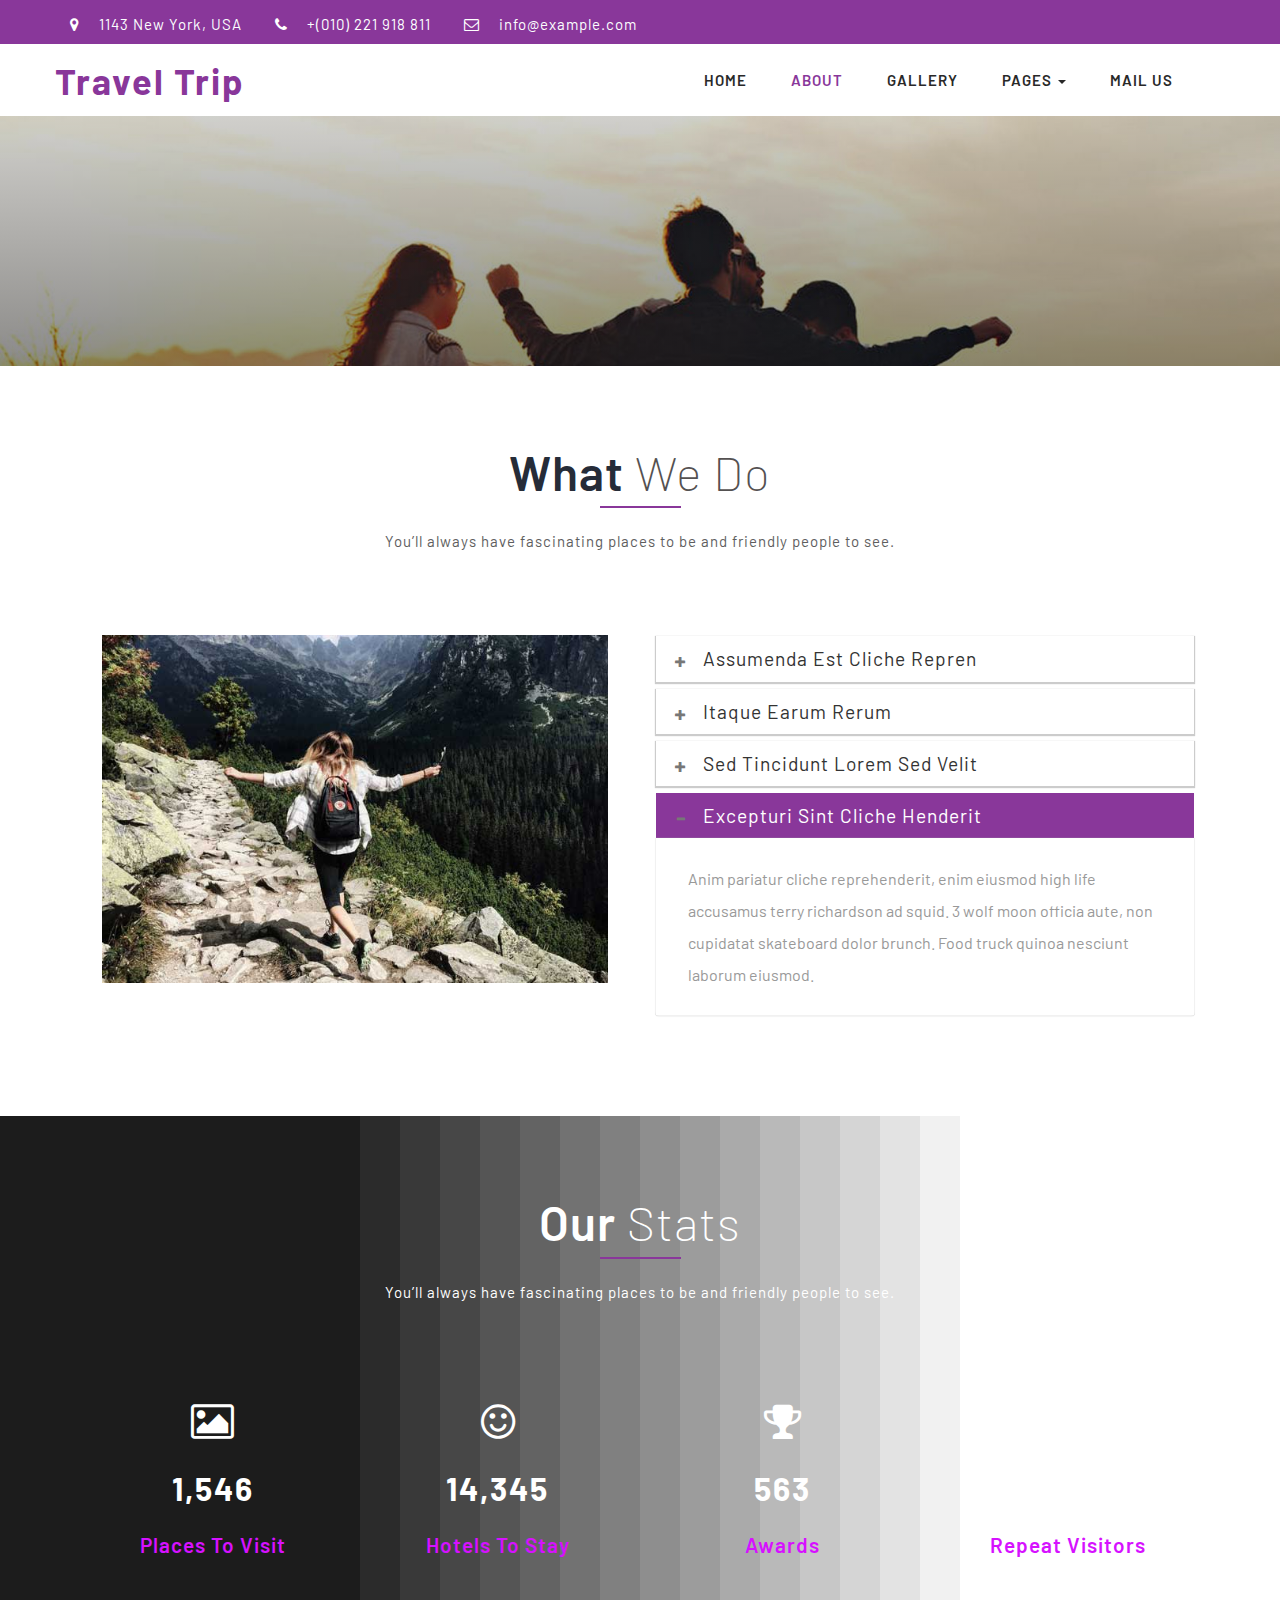
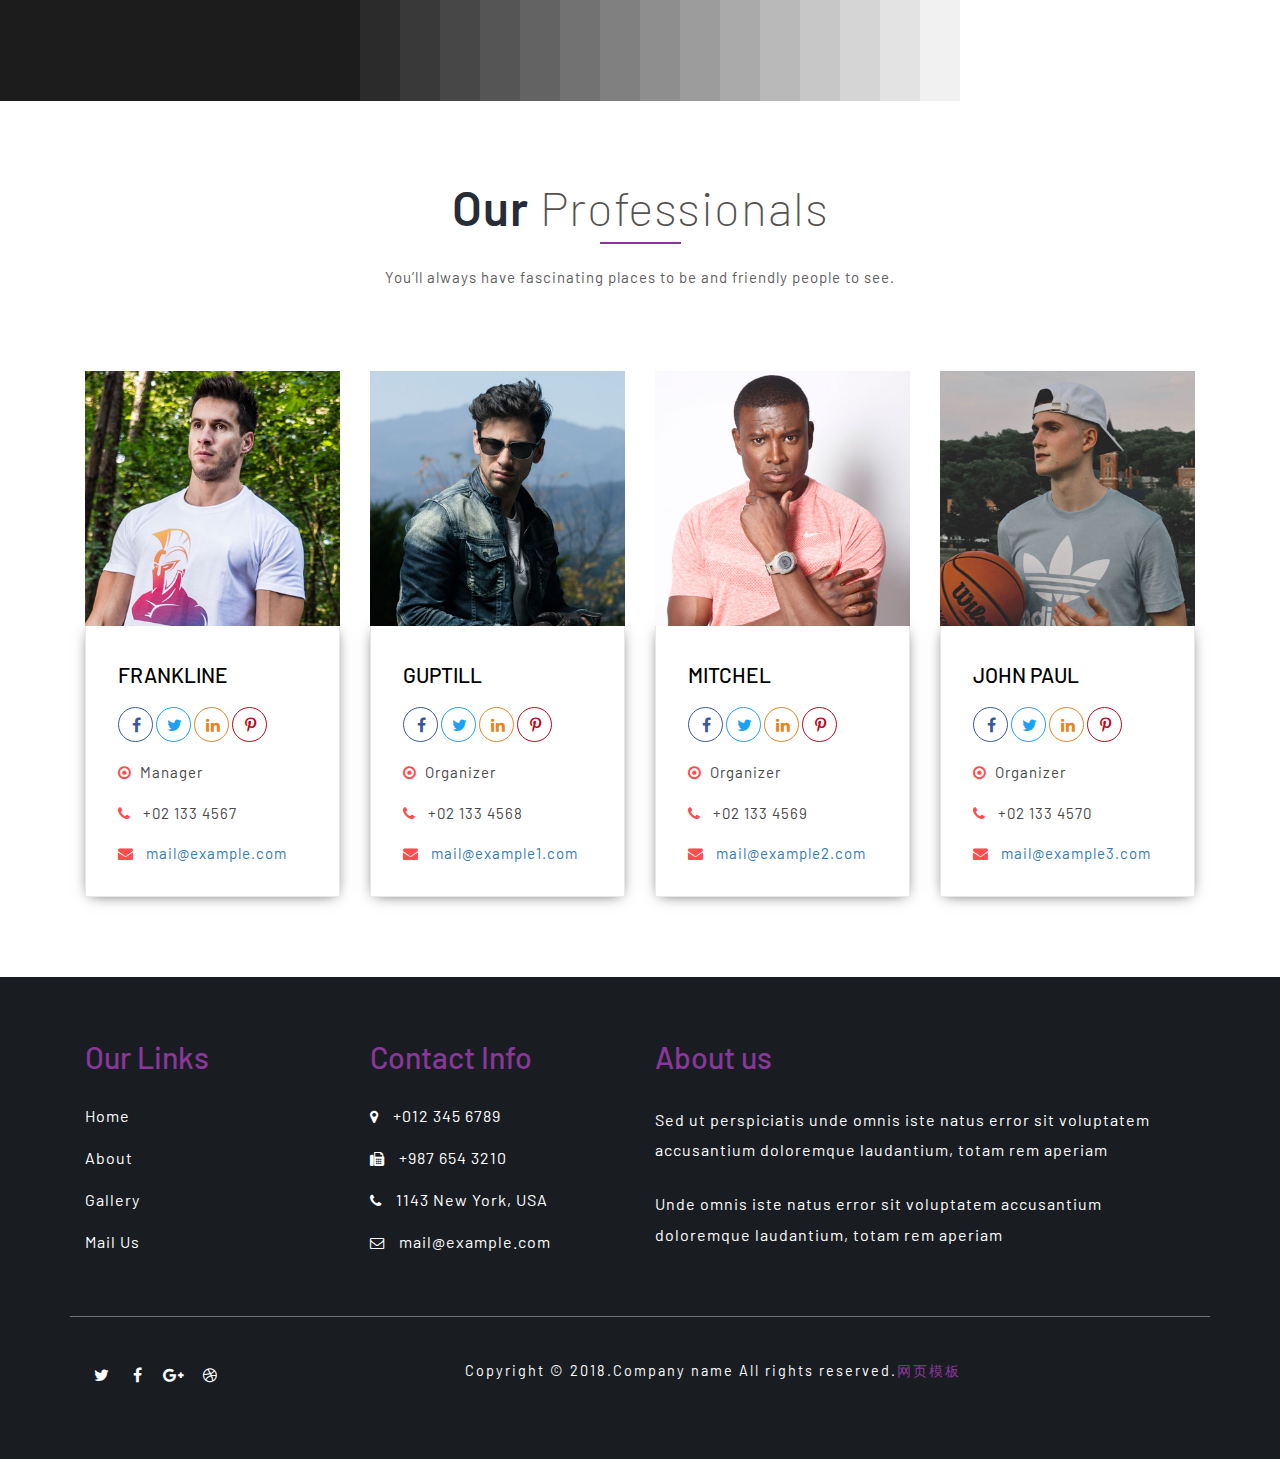
<file: moban2860/about.html>
<!DOCTYPE html>
<html>

<head>
	<title>About </title>
	<!--/tags -->
	<meta name="viewport" content="width=device-width, initial-scale=1">
	<meta http-equiv="Content-Type" content="text/html; charset=utf-8" />
	<meta name="keywords" content="" />
	<script type="application/x-javascript">
		addEventListener("load", function () {
			setTimeout(hideURLbar, 0);
		}, false);

		function hideURLbar() {
			window.scrollTo(0, 1);
		}
	</script>
	<!--//tags -->
	<link href="css/bootstrap.css" rel="stylesheet" type="text/css" media="all" />
	<link href="css/style.css" rel="stylesheet" type="text/css" media="all" />
	<link href="css/font-awesome.css" rel="stylesheet">
	<!-- //for bootstrap working -->
	<link href="http://fonts.googleapis.com/css?family=Barlow:100,200,300,400,500,600,700,800,900" rel="stylesheet">
</head>

<body>
	<!-- header -->
	<div class="header">
		<div class="top_menu_w3layouts">
<div class="container">
			<div class="header_left">
				<ul>
					<li><i class="fa fa-map-marker" aria-hidden="true"></i> 1143 New York, USA</li>
					<li><i class="fa fa-phone" aria-hidden="true"></i> +(010) 221 918 811</li>
					<li><i class="fa fa-envelope-o" aria-hidden="true"></i> <a href="mailto:info@example.com">info@example.com</a></li>
				</ul>
			</div>
			<div class="header_right">
				

			</div>
			<div class="clearfix"> </div>
			</div>
		</div>

		<div class="content white">
			<nav class="navbar navbar-default" role="navigation">
				<div class="container">
					<div class="navbar-header">
						<button type="button" class="navbar-toggle" data-toggle="collapse" data-target="#bs-example-navbar-collapse-1">
					<span class="sr-only">Toggle navigation</span>
					<span class="icon-bar"></span>
					<span class="icon-bar"></span>
					<span class="icon-bar"></span>
				</button>
						<a class="navbar-brand" href="index.html">
							<h1>Travel Trip</h1>
						</a>
					</div>
					<!--/.navbar-header-->
					<div class="collapse navbar-collapse" id="bs-example-navbar-collapse-1">
						<nav>
							<ul class="nav navbar-nav">
								<li><a href="index.html">Home</a></li>
								<li><a href="about.html" class="active">About</a></li>
								<li><a href="gallery.html">Gallery</a></li>
								<li class="dropdown">
									<a href="#" class="dropdown-toggle" data-toggle="dropdown">Pages <b class="caret"></b></a>
									<ul class="dropdown-menu">
										<li><a href="codes.html">Codes</a></li>
										<li class="divider"></li>
										<li><a href="icons.html">Icons</a></li>
										<li class="divider"></li>
										
									</ul>
								</li>
								<li><a href="mail.html">Mail Us</a></li>
							</ul>
						</nav>
					</div>
					<!--/.navbar-collapse-->
					<!--/.navbar-->
				</div>
			</nav>
		</div>
	</div>
	<!-- banner -->
<div class="banner_inner_content_agile_w3l">
	
</div>
	<!--//banner -->
	<!-- about -->
	<div class="about">
		<div class="container">
			<div class="wthree_head_section">
				<h2 class="w3l_header">What <span>We Do</span></h2>
				<p>You’ll always have fascinating places to be and friendly people to see.</p>
			</div>
			<div class="col-md-6 about-w3right">
				<img src="images/g6.jpg" class="img-responsive" alt="" />
			</div>
			<div class="col-md-6 about-w3left">
				<div class="panel-group" id="accordion" role="tablist" aria-multiselectable="true">
					<div class="panel panel-default">
						<div class="panel-heading" role="tab" id="headingOne">
							<h5 class="panel-title asd">
								<a class="pa_italic collapsed" role="button" data-toggle="collapse" data-parent="#accordion" href="#collapseOne" aria-expanded="false"
								    aria-controls="collapseOne">
								<span class="glyphicon glyphicon-plus" aria-hidden="true"></span><i class="glyphicon glyphicon-minus" aria-hidden="true"></i>assumenda est cliche repren
							</a>
							</h5>
						</div>
						<div id="collapseOne" class="panel-collapse collapse" role="tabpanel" aria-labelledby="headingOne" aria-expanded="false"
						    style="height: 0px;">
							<div class="panel-body panel_text">
								Anim pariatur cliche reprehenderit, enim eiusmod high life accusamus terry richardson ad squid. 3 wolf moon officia aute,
								non cupidatat skateboard dolor brunch. Food truck quinoa nesciunt laborum eiusmod.
							</div>
						</div>
					</div>
					<div class="panel panel-default">
						<div class="panel-heading" role="tab" id="headingTwo">
							<h5 class="panel-title asd">
								<a class="pa_italic collapsed" role="button" data-toggle="collapse" data-parent="#accordion" href="#collapseTwo" aria-expanded="false"
								    aria-controls="collapseTwo">
								<span class="glyphicon glyphicon-plus" aria-hidden="true"></span><i class="glyphicon glyphicon-minus" aria-hidden="true"></i>Itaque earum rerum
							</a>
							</h5>
						</div>
						<div id="collapseTwo" class="panel-collapse collapse" role="tabpanel" aria-labelledby="headingTwo" aria-expanded="false"
						    style="height: 0px;">
							<div class="panel-body panel_text">
								Anim pariatur cliche reprehenderit, enim eiusmod high life accusamus terry richardson ad squid. 3 wolf moon officia aute,
								non cupidatat skateboard dolor brunch. Food truck quinoa nesciunt laborum eiusmod.
							</div>
						</div>
					</div>
					<div class="panel panel-default">
						<div class="panel-heading" role="tab" id="headingThree">
							<h5 class="panel-title asd">
								<a class="pa_italic collapsed" role="button" data-toggle="collapse" data-parent="#accordion" href="#collapseThree" aria-expanded="false"
								    aria-controls="collapseThree">
								<span class="glyphicon glyphicon-plus" aria-hidden="true"></span><i class="glyphicon glyphicon-minus" aria-hidden="true"></i>Sed tincidunt lorem sed velit
							</a>
							</h5>
						</div>
						<div id="collapseThree" class="panel-collapse collapse" role="tabpanel" aria-labelledby="headingThree" aria-expanded="false"
						    style="height: 0px;">
							<div class="panel-body panel_text">
								Anim pariatur cliche reprehenderit, enim eiusmod high life accusamus terry richardson ad squid. 3 wolf moon officia aute,
								non cupidatat skateboard dolor brunch. Food truck quinoa nesciunt laborum eiusmod.
							</div>
						</div>
					</div>
					<div class="panel panel-default">
						<div class="panel-heading" role="tab" id="headingFour">
							<h5 class="panel-title asd">
								<a class="pa_italic" role="button" data-toggle="collapse" data-parent="#accordion" href="#collapseFour" aria-expanded="true"
								    aria-controls="collapseFour">
								<span class="glyphicon glyphicon-plus" aria-hidden="true"></span><i class="glyphicon glyphicon-minus" aria-hidden="true"></i>excepturi sint cliche henderit
							</a>
							</h5>
						</div>
						<div id="collapseFour" class="panel-collapse collapse in" role="tabpanel" aria-labelledby="headingFour" aria-expanded="true">
							<div class="panel-body panel_text">
								Anim pariatur cliche reprehenderit, enim eiusmod high life accusamus terry richardson ad squid. 3 wolf moon officia aute,
								non cupidatat skateboard dolor brunch. Food truck quinoa nesciunt laborum eiusmod.
							</div>
						</div>
					</div>
				</div>
			</div>
			<div class="clearfix"> </div>
		</div>
	</div>
<!-- //about -->

	<!-- stats -->
	<div class="stats">
	  <div class="agile_overlay2">
	    <div class="container"> 
			<div class="wthree_head_section">
				<h3 class="w3l_header ttt">Our <span>Stats</span></h3>
				<p class="ppp">You’ll always have fascinating places to be and friendly people to see.</p>
			</div>
			<div class="inner_w3l_agile_grids-1">
		<div class="col-md-3 w3layouts_stats_left w3_counter_grid">
		    <i class="fa fa-picture-o" aria-hidden="true"></i>
			<p class="counter">1,546</p>
			<h3>Places To Visit</h3>
		</div>
		<div class="col-md-3 w3layouts_stats_left w3_counter_grid1">
		    <i class="fa fa-smile-o" aria-hidden="true"></i>
			<p class="counter">14,345</p>
			<h3>Hotels To Stay</h3>
		</div>
		<div class="col-md-3 w3layouts_stats_left w3_counter_grid2">
		<i class="fa fa-trophy" aria-hidden="true"></i>
			<p class="counter">563</p>
			<h3>Awards</h3>
		</div>
		<div class="col-md-3 w3layouts_stats_left w3_counter_grid3">
		<i class="fa fa-camera" aria-hidden="true"></i>
			<p class="counter">2,874</p>
			<h3>Repeat Visitors</h3>
		</div>
		<div class="clearfix"> </div>
	</div>
   </div>	
</div>
</div>
<!-- //stats -->
<!-- team -->
<div class="team">
	<div class="container">
		<div class="wthree_head_section">
				<h3 class="w3l_header">Our <span>Professionals</span></h3>
				<p>You’ll always have fascinating places to be and friendly people to see.</p>
			</div>
		<div class="teamgrids">
			<div class="col-md-3 teamgrid1">
				<img src="images/t1.jpg" class="img-responsive" alt="" />
				<div class="teaminfo">
					<h3>Frankline</h3>
					<div class="team-social">
						<a href="#"><i class="fa fa-facebook"></i></a>
						<a href="#"><i class="fa fa-twitter"></i></a>
						<a href="#"><i class="fa fa-linkedin"></i></a>
						<a href="#"><i class="fa fa-pinterest-p"></i></a>
					</div>
					<p><i class="fa fa-dot-circle-o" aria-hidden="true"></i>Manager</p>
					<p><i class="fa fa-phone" aria-hidden="true"></i> +02 133 4567</p>
					<p><i class="fa fa-envelope" aria-hidden="true"></i><a href="mailto:info@example.com"> mail@example.com</a></p>
				</div>
			</div>
			<div class="col-md-3 teamgrid1">
				<img src="images/t2.jpg" class="img-responsive" alt="" />
				<div class="teaminfo">
					<h3>Guptill</h3>
					<div class="team-social">
						<a href="#"><i class="fa fa-facebook"></i></a>
						<a href="#"><i class="fa fa-twitter"></i></a>
						<a href="#"><i class="fa fa-linkedin"></i></a>
						<a href="#"><i class="fa fa-pinterest-p"></i></a>
					</div>
					<p><i class="fa fa-dot-circle-o" aria-hidden="true"></i>Organizer</p>
					<p><i class="fa fa-phone" aria-hidden="true"></i> +02 133 4568</p>
					<p><i class="fa fa-envelope" aria-hidden="true"></i><a href="mailto:info@example.com"> mail@example1.com</a></p>
				</div>
			</div>
			<div class="col-md-3 teamgrid1">
				<img src="images/t3.jpg" class="img-responsive" alt="" />
				<div class="teaminfo">
					<h3>Mitchel</h3>
					<div class="team-social">
						<a href="#"><i class="fa fa-facebook"></i></a>
						<a href="#"><i class="fa fa-twitter"></i></a>
						<a href="#"><i class="fa fa-linkedin"></i></a>
						<a href="#"><i class="fa fa-pinterest-p"></i></a>
					</div>
					<p><i class="fa fa-dot-circle-o" aria-hidden="true"></i>Organizer</p>
					<p><i class="fa fa-phone" aria-hidden="true"></i> +02 133 4569</p>
					<p><i class="fa fa-envelope" aria-hidden="true"></i><a href="mailto:info@example.com"> mail@example2.com</a></p>
				</div>
			</div>
			<div class="col-md-3 teamgrid1">
				<img src="images/t4.jpg" class="img-responsive" alt="" />
				<div class="teaminfo">
					<h3>John Paul</h3>
					<div class="team-social">
						<a href="#"><i class="fa fa-facebook"></i></a>
						<a href="#"><i class="fa fa-twitter"></i></a>
						<a href="#"><i class="fa fa-linkedin"></i></a>
						<a href="#"><i class="fa fa-pinterest-p"></i></a>
					</div>
					<p><i class="fa fa-dot-circle-o" aria-hidden="true"></i>Organizer</p>
					<p><i class="fa fa-phone" aria-hidden="true"></i> +02 133 4570</p>
					<p><i class="fa fa-envelope" aria-hidden="true"></i><a href="mailto:info@example.com"> mail@example3.com</a></p>
				</div>
			</div>
			<div class="clearfix"></div>
		</div>
	</div>
</div>
<!-- //team -->
<!-- footer start here -->
	<div class="footer-agile">
		<div class="container">
			<div class="footer-btm-agileinfo">
				<div class="col-md-3 col-xs-3 footer-grid w3social">
					<h3>Our Links</h3>
					<ul>
						<li><a href="index.html">Home</a></li>
						<li><a href="about.html" >About</a></li>
						<li><a href="gallery.html">Gallery</a></li>
						<li><a href="mail.html">Mail Us</a></li>
					</ul>
				</div>
				<div class="col-md-3 col-xs-3 footer-grid">
					<h3>Contact Info</h3>
					<ul>
						<li><i class="fa fa-map-marker"></i>+012 345 6789</li>
						<li><i class="fa fa-fax"></i>+987 654 3210</li>
						<li><i class="fa fa-phone"></i>1143 New York, USA</li>
						<li><i class="fa fa-envelope-o"></i><a href="mailto:example@mail.com">mail@example.com</a></li>
					</ul>
				</div>
				<div class="col-md-6 col-xs-6 footer-grid footer-review">
					<h3>About us</h3>
					<p>Sed ut perspiciatis unde omnis iste natus error sit voluptatem accusantium doloremque laudantium, totam rem aperiam</p>
					<p class="w3l-para-mk">Unde omnis iste natus error sit voluptatem accusantium doloremque laudantium, totam rem aperiam</p>
				</div>
				<div class="clearfix"> </div>
			</div>
			<div class="footer-agilem">
				<div class="col-sm-8 col-xs-9 copy-w3lsright">
					<p>Copyright &copy; 2018.Company name All rights reserved.<a target="_blank" href="http://sc.chinaz.com/moban/">&#x7F51;&#x9875;&#x6A21;&#x677F;</a></p>
				</div>
				<div class="col-sm-4 col-xs-3 social-w3licon">
					<a href="#" class="social-button twitter"><i class="fa fa-twitter"></i></a>
					<a href="#" class="social-button facebook"><i class="fa fa-facebook"></i></a>
					<a href="#" class="social-button google"><i class="fa fa-google-plus"></i></a>
					<a href="#" class="social-button dribbble"><i class="fa fa-dribbble"></i></a>
				</div>
				<div class="clearfix"></div>
			</div>
		</div>
	</div>
	<!-- //footer end here -->

	<!-- bootstrap-modal-pop-up -->
	<div class="modal video-modal fade" id="myModal" tabindex="-1" role="dialog" aria-labelledby="myModal">
		<div class="modal-dialog" role="document">
			<div class="modal-content">
				<div class="modal-header">
					Travel
					<button type="button" class="close" data-dismiss="modal" aria-label="Close"><span aria-hidden="true">&times;</span></button>						
				</div>
					<div class="modal-body">
						<img src="images/g7.jpg" alt=" " class="img-responsive" />
						<p>Ut enim ad minima veniam, quis nostrum 
							exercitationem ullam corporis suscipit laboriosam, 
							nisi ut aliquid ex ea commodi consequatur? Quis autem 
							vel eum iure reprehenderit qui in ea voluptate velit 
							esse quam nihil molestiae consequatur, vel illum qui 
							dolorem eum fugiat quo voluptas nulla pariatur.
							<i>" Quis autem vel eum iure reprehenderit qui in ea voluptate velit 
								esse quam nihil molestiae consequatur.</i></p>
					</div>
			</div>
		</div>
	</div>
<!-- //bootstrap-modal-pop-up --> 
<!-- js -->
	<script type="text/javascript" src="js/jquery-2.1.4.min.js"></script>
	<script>
		$('ul.dropdown-menu li').hover(function () {
			$(this).find('.dropdown-menu').stop(true, true).delay(200).fadeIn(500);
		}, function () {
			$(this).find('.dropdown-menu').stop(true, true).delay(200).fadeOut(500);
		});
	</script>
	<script type="text/javascript" src="js/bootstrap.js"></script>
	<!-- stats -->
	<script src="js/jquery.waypoints.min.js"></script>
	<script src="js/jquery.countup.js"></script>
		<script>
			$('.counter').countUp();
		</script>
<!-- //stats -->
</body>

</html>
</file>
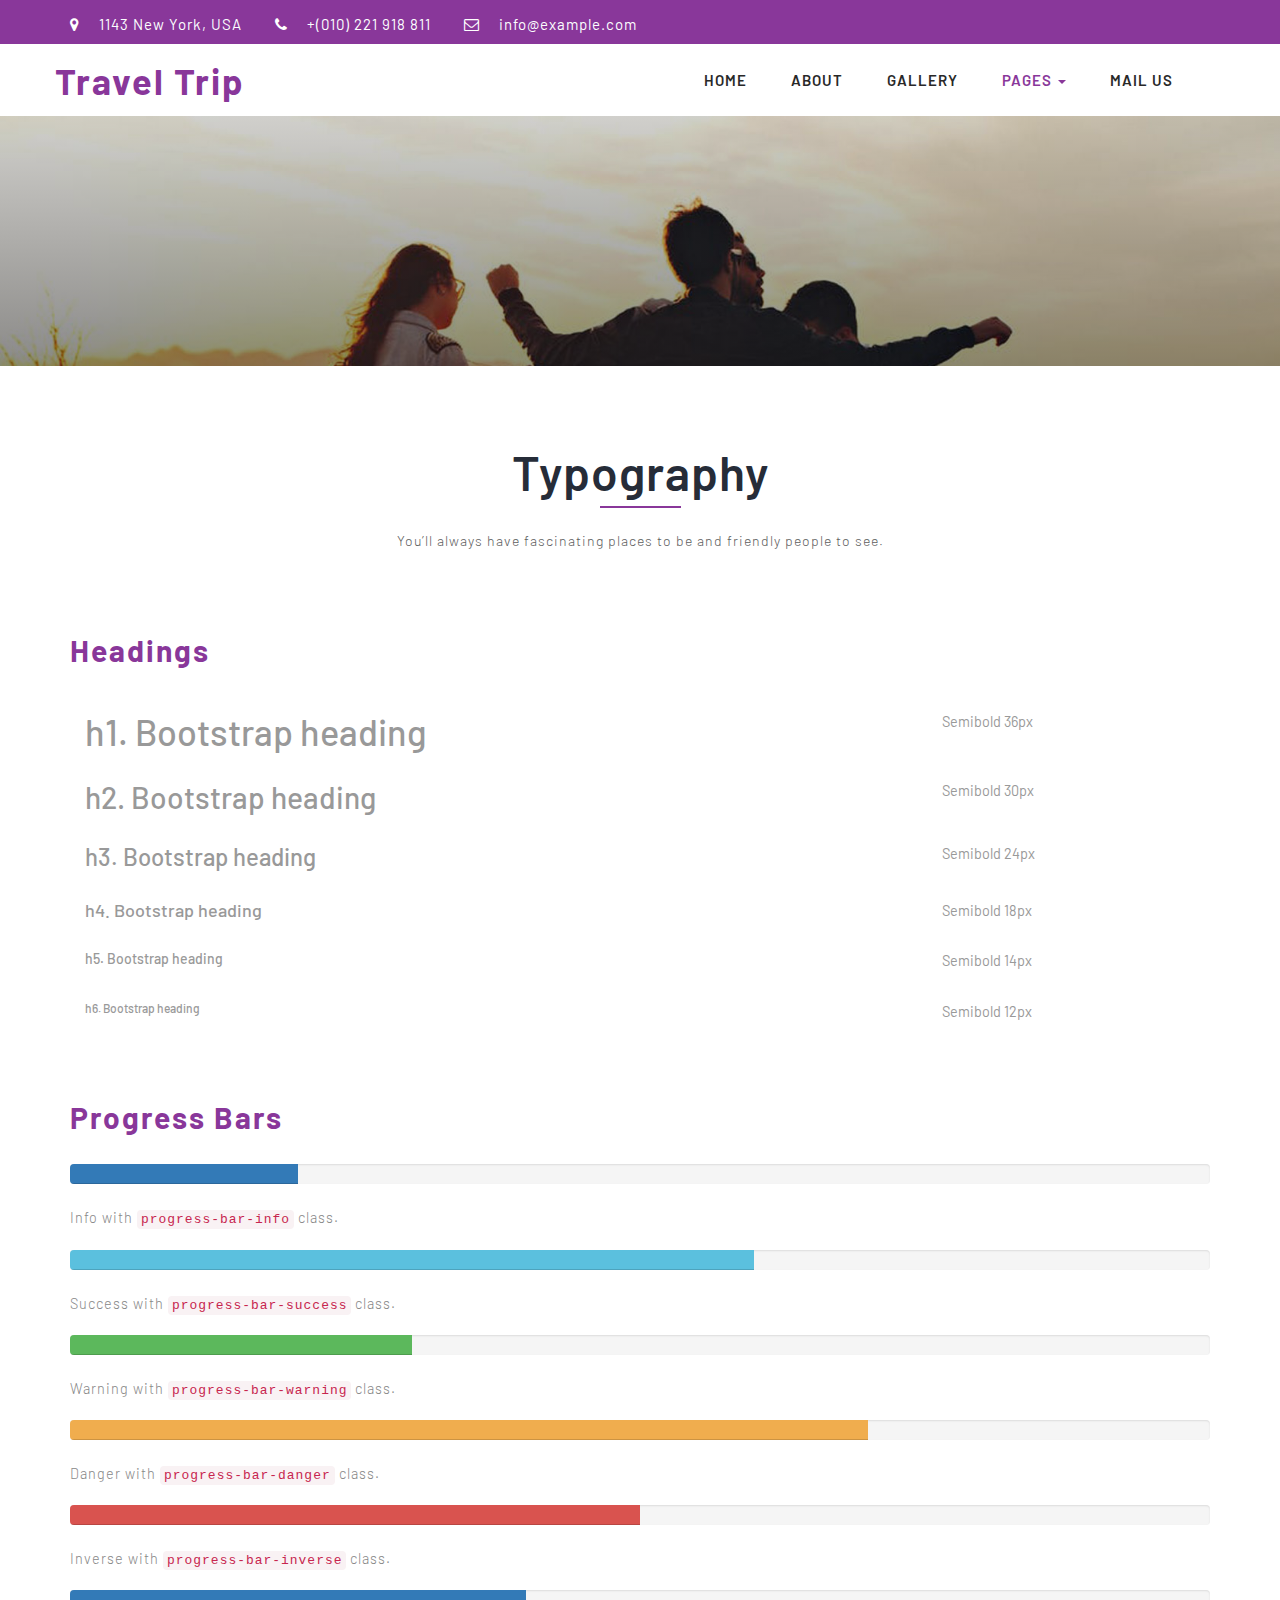
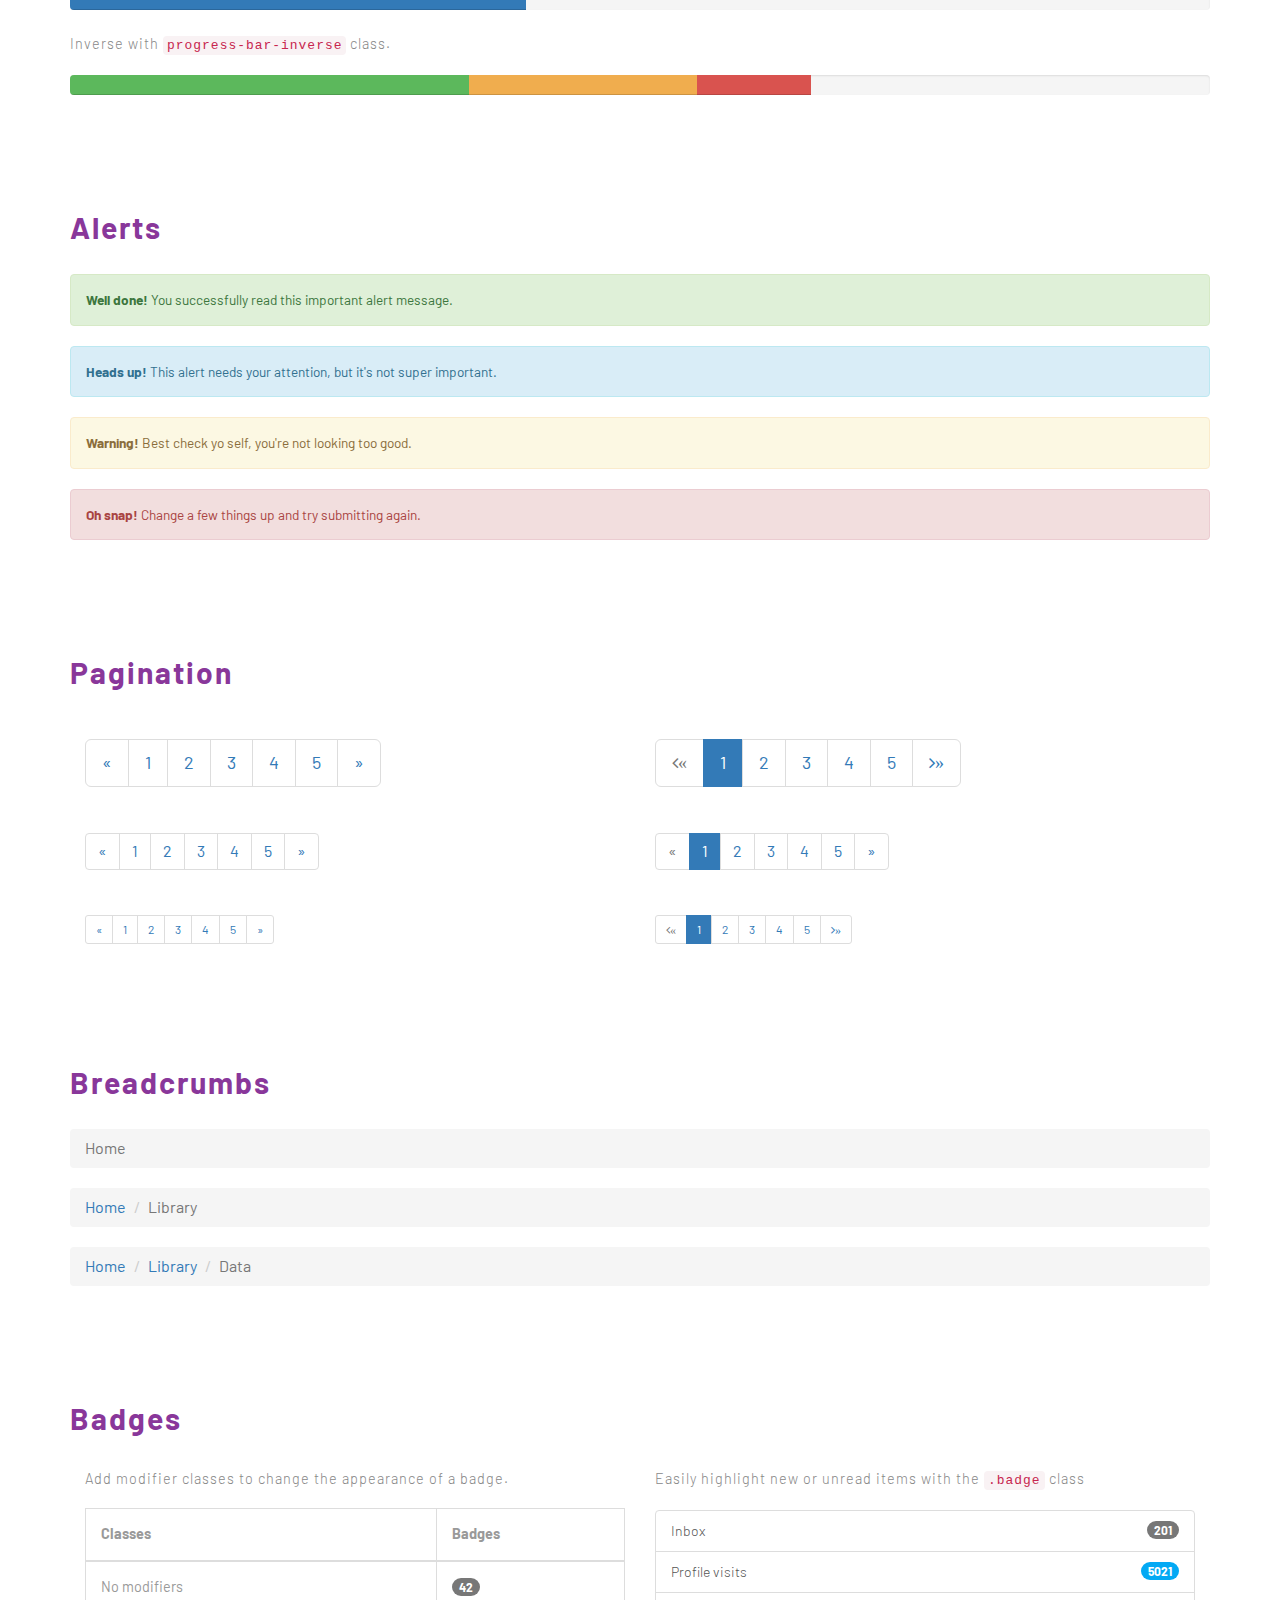
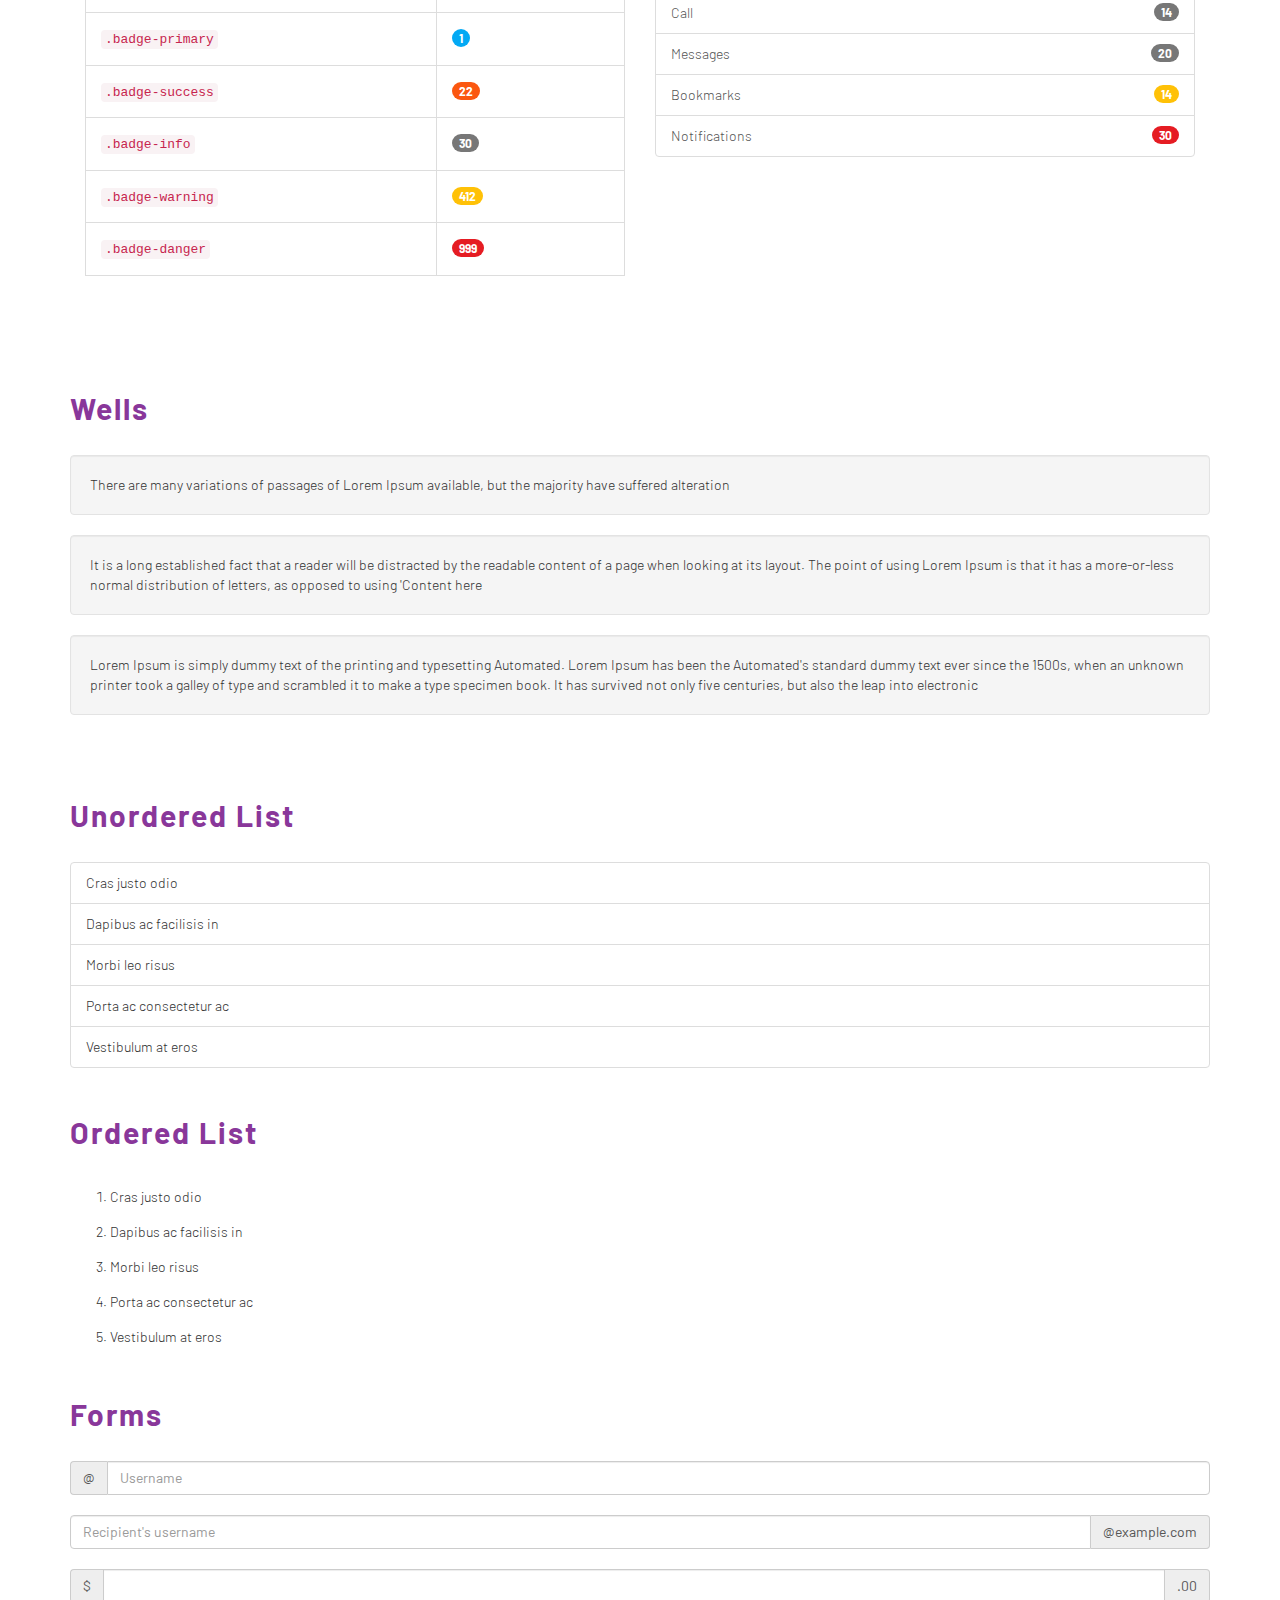
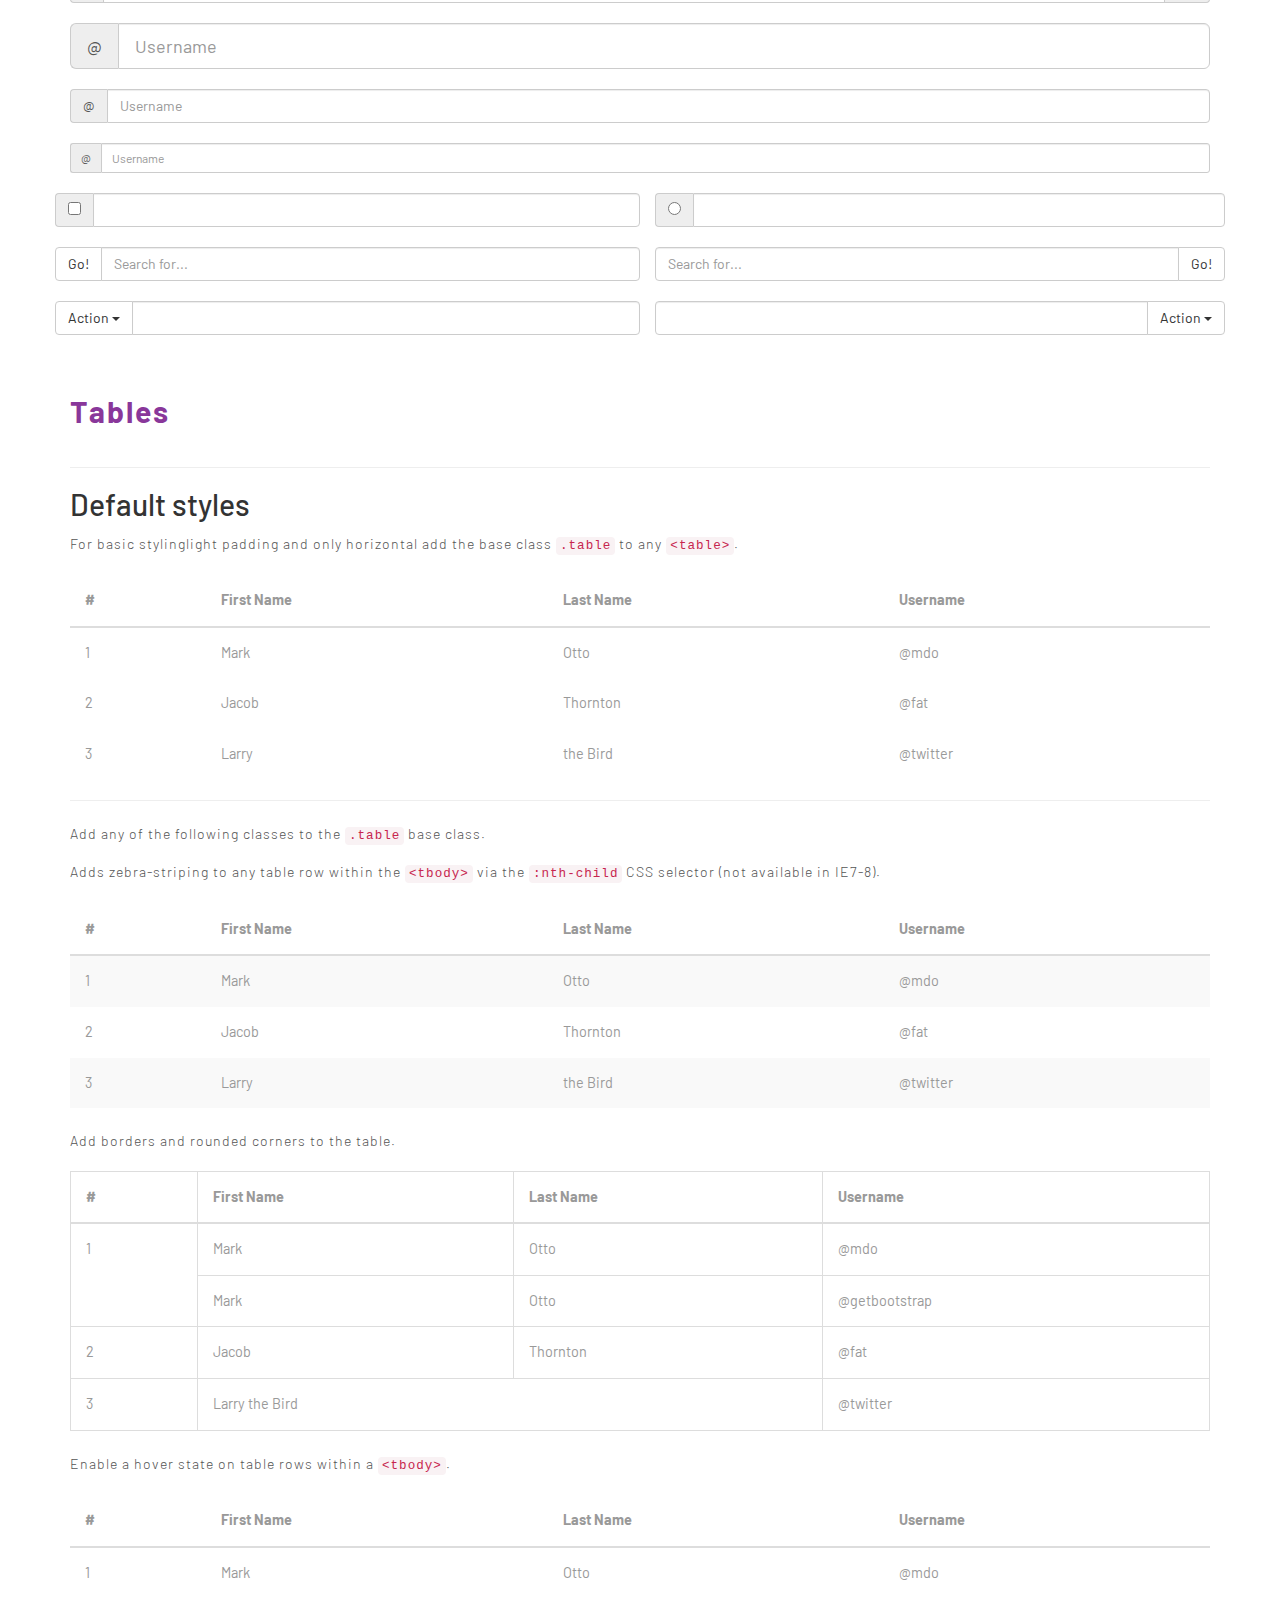
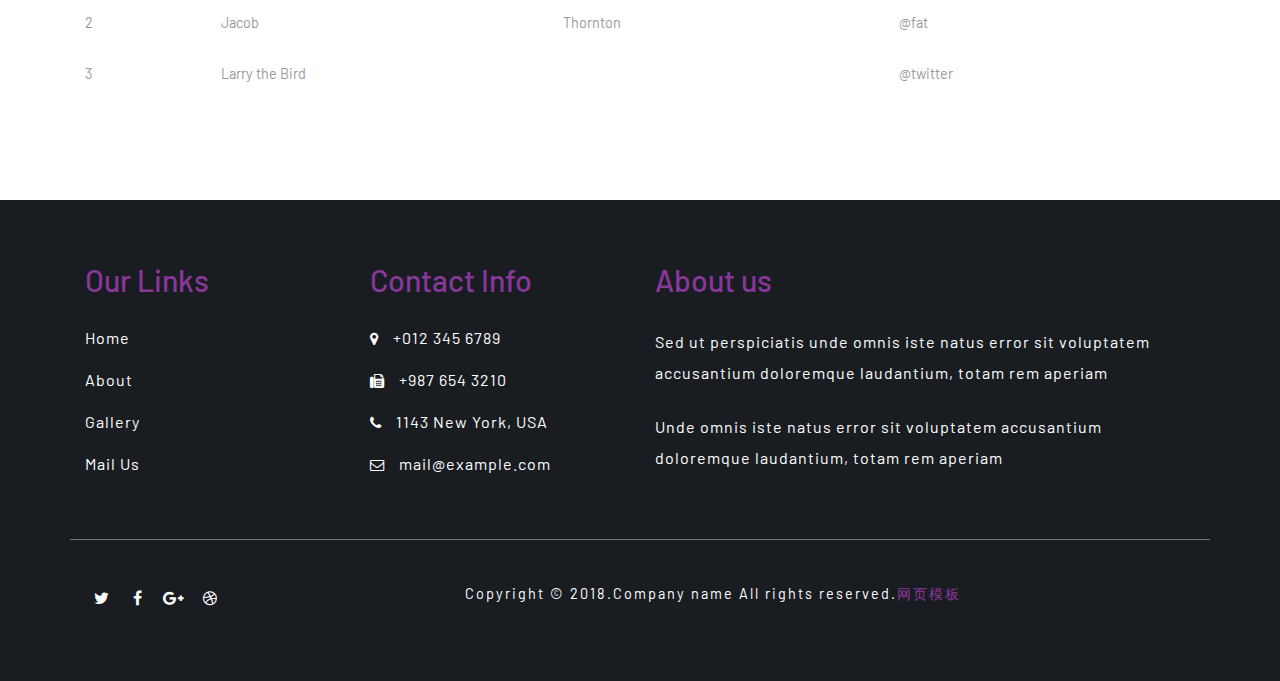
<file: moban2860/codes.html>
<!DOCTYPE html>
<html>

<head>
	<title>Codes </title>
	<!--/tags -->
	<meta name="viewport" content="width=device-width, initial-scale=1">
	<meta http-equiv="Content-Type" content="text/html; charset=utf-8" />
	<meta name="keywords" content="" />
	<script type="application/x-javascript">
		addEventListener("load", function () {
			setTimeout(hideURLbar, 0);
		}, false);

		function hideURLbar() {
			window.scrollTo(0, 1);
		}
	</script>
	<!--//tags -->
	<link href="css/bootstrap.css" rel="stylesheet" type="text/css" media="all" />
	<link href="css/style.css" rel="stylesheet" type="text/css" media="all" />
	<link href="css/font-awesome.css" rel="stylesheet">
	<!-- //for bootstrap working -->
	<link href="http://fonts.googleapis.com/css?family=Barlow:100,200,300,400,500,600,700,800,900" rel="stylesheet">
</head>
<body>
	<!-- header -->
		<div class="header">
		<div class="top_menu_w3layouts">
<div class="container">
			<div class="header_left">
				<ul>
					<li><i class="fa fa-map-marker" aria-hidden="true"></i> 1143 New York, USA</li>
					<li><i class="fa fa-phone" aria-hidden="true"></i> +(010) 221 918 811</li>
					<li><i class="fa fa-envelope-o" aria-hidden="true"></i> <a href="mailto:info@example.com">info@example.com</a></li>
				</ul>
			</div>
			<div class="header_right">
				

			</div>
			<div class="clearfix"> </div>
			</div>
		</div>

		<div class="content white">
			<nav class="navbar navbar-default" role="navigation">
				<div class="container">
					<div class="navbar-header">
						<button type="button" class="navbar-toggle" data-toggle="collapse" data-target="#bs-example-navbar-collapse-1">
					<span class="sr-only">Toggle navigation</span>
					<span class="icon-bar"></span>
					<span class="icon-bar"></span>
					<span class="icon-bar"></span>
				</button>
						<a class="navbar-brand" href="index.html">
							<h1>Travel Trip</h1>
						</a>
					</div>
					<!--/.navbar-header-->
					<div class="collapse navbar-collapse" id="bs-example-navbar-collapse-1">
						<nav>
							<ul class="nav navbar-nav">
								<li><a href="index.html">Home</a></li>
								<li><a href="about.html">About</a></li>
								<li><a href="gallery.html">Gallery</a></li>
								<li class="dropdown">
									<a href="#" class="dropdown-toggle active" data-toggle="dropdown">Pages <b class="caret"></b></a>
									<ul class="dropdown-menu">
										<li><a href="codes.html">Codes</a></li>
										<li class="divider"></li>
										<li><a href="icons.html">Icons</a></li>
										<li class="divider"></li>
										
									</ul>
								</li>
								<li><a href="mail.html">Mail Us</a></li>
							</ul>
						</nav>
					</div>
					<!--/.navbar-collapse-->
					<!--/.navbar-->
				</div>
			</nav>
		</div>
	</div>
	<!-- banner -->
<div class="banner_inner_content_agile_w3l">
	
</div>
	<!--//banner -->
	<!-- typography -->
	<div class="typo">
		<div class="container">
			<div class="wthree_head_section">
				<h2 class="w3l_header">Typography </h2>
				<p>You’ll always have fascinating places to be and friendly people to see.</p>
			</div>
			<div class="grid_3 grid_4 w3layouts">
				<h3 class="hdg">Headings</h3>
				<div class="bs-example">
					<table class="table">
						<tbody>
							<tr>
								<td><h1 id="h1.-bootstrap-heading">h1. Bootstrap heading<a class="anchorjs-link" href="#h1.-bootstrap-heading"><span class="anchorjs-icon"></span></a></h1></td>
								<td class="type-info">Semibold 36px</td>
							</tr>
							<tr>
								<td><h2 id="h2.-bootstrap-heading">h2. Bootstrap heading<a class="anchorjs-link" href="#h2.-bootstrap-heading"><span class="anchorjs-icon"></span></a></h2></td>
								<td class="type-info">Semibold 30px</td>
							</tr>
							<tr>
								<td><h3 id="h3.-bootstrap-heading">h3. Bootstrap heading<a class="anchorjs-link" href="#h3.-bootstrap-heading"><span class="anchorjs-icon"></span></a></h3></td>
								<td class="type-info">Semibold 24px</td>
							</tr>
							<tr>
								<td><h4 id="h4.-bootstrap-heading">h4. Bootstrap heading<a class="anchorjs-link" href="#h4.-bootstrap-heading"><span class="anchorjs-icon"></span></a></h4></td>
								<td class="type-info">Semibold 18px</td>
							</tr>
							<tr>
								<td><h5 id="h5.-bootstrap-heading">h5. Bootstrap heading<a class="anchorjs-link" href="#h5.-bootstrap-heading"><span class="anchorjs-icon"></span></a></h5></td>
								<td class="type-info">Semibold 14px</td>
							</tr>
							<tr>
								<td><h6>h6. Bootstrap heading</h6></td>
								<td class="type-info">Semibold 12px</td>
							</tr>
						</tbody>
					</table>
				</div>
			</div>
		
			<div class="grid_3 grid_5 w3l">
				<h3>Progress Bars</h3>
				<div class="tab-content">
					<div class="tab-pane active" id="domprogress">
						<div class="progress">    
							<div class="progress-bar progress-bar-primary" style="width: 20%"></div>
						</div>
						<p>Info with <code>progress-bar-info</code> class.</p>
						<div class="progress">    
							<div class="progress-bar progress-bar-info" style="width: 60%"></div>
						</div>
						<p>Success with <code>progress-bar-success</code> class.</p>
						<div class="progress">
							<div class="progress-bar progress-bar-success" style="width: 30%"></div>
						</div>
						<p>Warning with <code>progress-bar-warning</code> class.</p>
						<div class="progress">
							<div class="progress-bar progress-bar-warning" style="width: 70%"></div>
						</div>
						<p>Danger with <code>progress-bar-danger</code> class.</p>
						<div class="progress">
							<div class="progress-bar progress-bar-danger" style="width: 50%"></div>
						</div>
						<p>Inverse with <code>progress-bar-inverse</code> class.</p>
						<div class="progress">
							<div class="progress-bar progress-bar-inverse" style="width: 40%"></div>
						</div>
						<p>Inverse with <code>progress-bar-inverse</code> class.</p>
						<div class="progress">
							<div class="progress-bar progress-bar-success" style="width: 35%"><span class="sr-only">35% Complete (success)</span></div>
							<div class="progress-bar progress-bar-warning" style="width: 20%"><span class="sr-only">20% Complete (warning)</span></div>
							<div class="progress-bar progress-bar-danger" style="width: 10%"><span class="sr-only">10% Complete (danger)</span></div>
						</div>
					</div>
				</div>
			</div>
			<div class="grid_3 grid_5 w3ls">
				<h3>Alerts</h3>
				<div class="alert alert-success" role="alert">
					<strong>Well done!</strong> You successfully read this important alert message.
				</div>
				<div class="alert alert-info" role="alert">
					<strong>Heads up!</strong> This alert needs your attention, but it's not super important.
				</div>
				<div class="alert alert-warning" role="alert">
					<strong>Warning!</strong> Best check yo self, you're not looking too good.
				</div>
				<div class="alert alert-danger" role="alert">
					<strong>Oh snap!</strong> Change a few things up and try submitting again.
				</div>
			</div>
			<div class="grid_3 grid_5 agileits">
				<h3>Pagination</h3>
				<div class="col-md-6">
					<nav>
						<ul class="pagination pagination-lg">
							<li><a href="#" aria-label="Previous"><span aria-hidden="true">«</span></a></li>
							<li><a href="#">1</a></li>
							<li><a href="#">2</a></li>
							<li><a href="#">3</a></li>
							<li><a href="#">4</a></li>
							<li><a href="#">5</a></li>
							<li><a href="#" aria-label="Next"><span aria-hidden="true">»</span></a></li>
						</ul>
					</nav>
					<nav>
						<ul class="pagination">
							<li><a href="#" aria-label="Previous"><span aria-hidden="true">«</span></a></li>
							<li><a href="#">1</a></li>
							<li><a href="#">2</a></li>
							<li><a href="#">3</a></li>
							<li><a href="#">4</a></li>
							<li><a href="#">5</a></li>
							<li><a href="#" aria-label="Next"><span aria-hidden="true">»</span></a></li>
						</ul>
					</nav>
					<nav>
						<ul class="pagination pagination-sm">
							<li><a href="#" aria-label="Previous"><span aria-hidden="true">«</span></a></li>
							<li><a href="#">1</a></li>
							<li><a href="#">2</a></li>
							<li><a href="#">3</a></li>
							<li><a href="#">4</a></li>
							<li><a href="#">5</a></li>
							<li><a href="#" aria-label="Next"><span aria-hidden="true">»</span></a></li>
						</ul>
					</nav>
				</div>
				<div class="col-md-6">
					<ul class="pagination pagination-lg">
						<li class="disabled"><a href="#"><i class="fa fa-angle-left">«</i></a></li>
						<li class="active"><a href="#">1</a></li>
						<li><a href="#">2</a></li>
						<li><a href="#">3</a></li>
						<li><a href="#">4</a></li>
						<li><a href="#">5</a></li>
						<li><a href="#"><i class="fa fa-angle-right">»</i></a></li>
					</ul>
					<nav>
						<ul class="pagination">
							<li class="disabled"><a href="#" aria-label="Previous"><span aria-hidden="true">«</span></a></li>
							<li class="active"><a href="#">1 <span class="sr-only">(current)</span></a></li>
							<li><a href="#">2</a></li>
							<li><a href="#">3</a></li>
							<li><a href="#">4</a></li>
							<li><a href="#">5</a></li>
							<li><a href="#" aria-label="Next"><span aria-hidden="true">»</span></a></li>
						</ul>
					</nav>
					<ul class="pagination pagination-sm">
						<li class="disabled"><a href="#"><i class="fa fa-angle-left">«</i></a></li>
						<li class="active"><a href="#">1</a></li>
						<li><a href="#">2</a></li>
						<li><a href="#">3</a></li>
						<li><a href="#">4</a></li>
						<li><a href="#">5</a></li>
						<li><a href="#"><i class="fa fa-angle-right">»</i></a></li>
					</ul>
				</div>
				<div class="clearfix"> </div>
			</div>
			<div class="grid_3 grid_5 agileinfo">
				<h3>Breadcrumbs</h3>
				<ol class="breadcrumb">
					<li class="active">Home</li>
				</ol>
				<ol class="breadcrumb">
					<li><a href="#">Home</a></li>
					<li class="active">Library</li>
				</ol>
				<ol class="breadcrumb">
					<li><a href="#">Home</a></li>
					<li><a href="#">Library</a></li>
					<li class="active">Data</li>
				</ol>
			</div>
			<div class="grid_3 grid_5 wthree">
				<h3>Badges</h3>
				<div class="col-md-6 agileits-w3layouts">
					<p>Add modifier classes to change the appearance of a badge.</p>
					<table class="table table-bordered">
						<thead>
							<tr>
								<th>Classes</th>
								<th>Badges</th>
							</tr>
						</thead>
						<tbody>
							<tr>
								<td>No modifiers</td>
								<td><span class="badge">42</span></td>
							</tr>
							<tr>
								<td><code>.badge-primary</code></td>
								<td><span class="badge badge-primary">1</span></td>
							</tr>
							<tr>
								<td><code>.badge-success</code></td>
								<td><span class="badge badge-success">22</span></td>
							</tr>
							<tr>
								<td><code>.badge-info</code></td>
								<td><span class="badge badge-info">30</span></td>
							</tr>
							<tr>
								<td><code>.badge-warning</code></td>
								<td><span class="badge badge-warning">412</span></td>
							</tr>
							<tr>
								<td><code>.badge-danger</code></td>
								<td><span class="badge badge-danger">999</span></td>
							</tr>
						</tbody>
					</table>                    
				</div>
				<div class="col-md-6 w3-agileits">
					<p>Easily highlight new or unread items with the <code>.badge</code> class</p>
					<div class="list-group list-group-alternate"> 
						<a href="#" class="list-group-item"><span class="badge">201</span> <i class="ti ti-email"></i> Inbox </a> 
						<a href="#" class="list-group-item"><span class="badge badge-primary">5021</span> <i class="ti ti-eye"></i> Profile visits </a> 
						<a href="#" class="list-group-item"><span class="badge">14</span> <i class="ti ti-headphone-alt"></i> Call </a> 
						<a href="#" class="list-group-item"><span class="badge">20</span> <i class="ti ti-comments"></i> Messages </a> 
						<a href="#" class="list-group-item"><span class="badge badge-warning">14</span> <i class="ti ti-bookmark"></i> Bookmarks </a> 
						<a href="#" class="list-group-item"><span class="badge badge-danger">30</span> <i class="ti ti-bell"></i> Notifications </a> 
					</div>
				</div>
			   <div class="clearfix"> </div>
			</div>	 
			<div class="grid_3 grid_5 agile">
				<h3>Wells</h3>
				<div class="well">
					There are many variations of passages of Lorem Ipsum available, but the majority have suffered alteration
				</div>
				<div class="well">
					It is a long established fact that a reader will be distracted by the readable content of a page when looking at its layout. The point of using Lorem Ipsum is that it has a more-or-less normal distribution of letters, as opposed to using 'Content here
				</div>
				<div class="well">
						Lorem Ipsum is simply dummy text of the printing and typesetting Automated. Lorem Ipsum has been the Automated's standard dummy text ever since the 1500s, when an unknown printer took a galley of type and scrambled it to make a type specimen book. It has survived not only five centuries, but also the leap into electronic
				</div>
			</div>
			<h3 class="bars">Unordered List</h3>
			<ul class="list-group w3-agile">
			  <li class="list-group-item">Cras justo odio</li>
			  <li class="list-group-item">Dapibus ac facilisis in</li>
			  <li class="list-group-item">Morbi leo risus</li>
			  <li class="list-group-item">Porta ac consectetur ac</li>
			  <li class="list-group-item">Vestibulum at eros</li>
			</ul>
			<h3 class="bars">Ordered List</h3>
			<ol>
				<li class="list-group-item1">Cras justo odio</li>
				<li class="list-group-item1">Dapibus ac facilisis in</li>
				<li class="list-group-item1">Morbi leo risus</li>
				<li class="list-group-item1">Porta ac consectetur ac</li>
				<li class="list-group-item1">Vestibulum at eros</li>
			</ol>
			<h3 class="bars">Forms</h3>
			<div class="input-group w3_w3layouts">
				<span class="input-group-addon" id="basic-addon1">@</span>
				<input type="text" class="form-control" placeholder="Username" aria-describedby="basic-addon1">
			</div>
			<div class="input-group w3_w3layouts">
				<input type="text" class="form-control" placeholder="Recipient's username" aria-describedby="basic-addon2">
				<span class="input-group-addon" id="basic-addon2">@example.com</span>
			</div>
			<div class="input-group w3_w3layouts">
				<span class="input-group-addon">$</span>
					<input type="text" class="form-control" aria-label="Amount (to the nearest dollar)">
				<span class="input-group-addon">.00</span>
			</div>
			<div class="input-group input-group-lg w3_w3layouts">
				<span class="input-group-addon" id="sizing-addon1">@</span>
				<input type="text" class="form-control" placeholder="Username" aria-describedby="sizing-addon1">
			</div>
			<div class="input-group w3_w3layouts">
				<span class="input-group-addon" id="sizing-addon2">@</span>
				<input type="text" class="form-control" placeholder="Username" aria-describedby="sizing-addon2">
			</div>
			<div class="input-group input-group-sm w3_w3layouts">
				<span class="input-group-addon" id="sizing-addon3">@</span>
				<input type="text" class="form-control" placeholder="Username" aria-describedby="sizing-addon3">
			</div>
			<div class="row">
				<div class="col-lg-6 in-gp-tl">
					<div class="input-group">
						<span class="input-group-addon">
							<input type="checkbox" aria-label="...">
						</span>
						<input type="text" class="form-control" aria-label="...">
					</div><!-- /input-group -->
				</div><!-- /.col-lg-6 -->
				<div class="col-lg-6 in-gp-tb">
					<div class="input-group">
						<span class="input-group-addon">
							<input type="radio" aria-label="...">
						</span>
						<input type="text" class="form-control" aria-label="...">
					</div><!-- /input-group -->
				</div><!-- /.col-lg-6 -->
			</div><!-- /.row -->
			<div class="row">
				<div class="col-lg-6 in-gp-tl">
					<div class="input-group">
						<span class="input-group-btn">
							<button class="btn btn-default" type="button">Go!</button>
						</span>
						<input type="text" class="form-control" placeholder="Search for...">
					</div><!-- /input-group -->
				</div><!-- /.col-lg-6 -->
				<div class="col-lg-6 in-gp-tb">
					<div class="input-group">
						<input type="text" class="form-control" placeholder="Search for...">
						<span class="input-group-btn">
							<button class="btn btn-default" type="button">Go!</button>
						</span>
					</div><!-- /input-group -->
				</div><!-- /.col-lg-6 -->
			</div><!-- /.row -->
			<div class="row">
				<div class="col-lg-6 in-gp-tl">
					<div class="input-group">
						<div class="input-group-btn">
							<button type="button" class="btn btn-default dropdown-toggle" data-toggle="dropdown" aria-haspopup="true" aria-expanded="false">Action <span class="caret"></span></button>
							<ul class="dropdown-menu">
								<li><a href="#">Action</a></li>
								<li><a href="#">Another action</a></li>
								<li><a href="#">Something else here</a></li>
								<li role="separator" class="divider"></li>
								<li><a href="#">Separated link</a></li>
							</ul>
						</div><!-- /btn-group -->
						<input type="text" class="form-control" aria-label="...">
					</div><!-- /input-group -->
				</div><!-- /.col-lg-6 -->
				<div class="col-lg-6 in-gp-tb">
					<div class="input-group">
						<input type="text" class="form-control" aria-label="...">
						<div class="input-group-btn">
							<button type="button" class="btn btn-default dropdown-toggle" data-toggle="dropdown" aria-haspopup="true" aria-expanded="false">Action <span class="caret"></span></button>
							<ul class="dropdown-menu dropdown-menu-right">
								<li><a href="#">Action</a></li>
								<li><a href="#">Another action</a></li>
								<li><a href="#">Something else here</a></li>
								<li role="separator" class="divider"></li>
								<li><a href="#">Separated link</a></li>
							</ul>
						</div><!-- /btn-group -->
					</div><!-- /input-group -->
				</div><!-- /.col-lg-6 -->
			</div><!-- /.row -->
			<div class="page-header">
				<h3 class="bars">Tables</h3>
			</div>
			<h2 class="typoh2">Default styles</h2>
			<p>For basic stylinglight padding and only horizontal add the base class <code>.table</code> to any <code>&lt;table&gt;</code>.</p>
			<div class="bs-docs-example">
				<table class="table">
					<thead>
						<tr>
							<th>#</th>
							<th>First Name</th>
							<th>Last Name</th>
							<th>Username</th>
						</tr>
					</thead>
					<tbody>
						<tr>
							<td>1</td>
							<td>Mark</td>
							<td>Otto</td>
							<td>@mdo</td>
						</tr>
						<tr>
							<td>2</td>
							<td>Jacob</td>
							<td>Thornton</td>
							<td>@fat</td>
						</tr>
						<tr>
							<td>3</td>
							<td>Larry</td>
							<td>the Bird</td>
							<td>@twitter</td>
						</tr>
					</tbody>
				</table>
			</div>
			<hr class="bs-docs-separator">
			<p>Add any of the following classes to the <code>.table</code> base class.</p>
			<p>Adds zebra-striping to any table row within the <code>&lt;tbody&gt;</code> via the <code>:nth-child</code> CSS selector (not available in IE7-8).</p>
			<div class="bs-docs-example">
				<table class="table table-striped">
					<thead>
						<tr>
							<th>#</th>
							<th>First Name</th>
							<th>Last Name</th>
							<th>Username</th>
						</tr>
					</thead>
					<tbody>
						<tr>
							<td>1</td>
							<td>Mark</td>
							<td>Otto</td>
							<td>@mdo</td>
						</tr>
						<tr>
							<td>2</td>
							<td>Jacob</td>
							<td>Thornton</td>
							<td>@fat</td>
						</tr>
						<tr>
							<td>3</td>
							<td>Larry</td>
							<td>the Bird</td>
							<td>@twitter</td>
						</tr>
					</tbody>
				</table>
			</div>
			<p>Add borders and rounded corners to the table.</p>
			<div class="bs-docs-example">
				<table class="table table-bordered">
					<thead>
						<tr>
							<th>#</th>
							<th>First Name</th>
							<th>Last Name</th>
							<th>Username</th>
						</tr>
					</thead>
					<tbody>
						<tr>
							<td rowspan="2">1</td>
							<td>Mark</td>
							<td>Otto</td>
							<td>@mdo</td>
						</tr>
						<tr>
							<td>Mark</td>
							<td>Otto</td>
							<td>@getbootstrap</td>
						</tr>
						<tr>
							<td>2</td>
							<td>Jacob</td>
							<td>Thornton</td>
							<td>@fat</td>
						</tr>
						<tr>
							<td>3</td>
							<td colspan="2">Larry the Bird</td>
							<td>@twitter</td>
						</tr>
					</tbody>
				</table>
			</div>
			<p>Enable a hover state on table rows within a <code>&lt;tbody&gt;</code>.</p>
			<div class="bs-docs-example">
				<table class="table table-hover">
					<thead>
						<tr>
						  <th>#</th>
						  <th>First Name</th>
						  <th>Last Name</th>
						  <th>Username</th>
						</tr>
					</thead>
					<tbody>
						<tr>
						  <td>1</td>
						  <td>Mark</td>
						  <td>Otto</td>
						  <td>@mdo</td>
						</tr>
						<tr>
						  <td>2</td>
						  <td>Jacob</td>
						  <td>Thornton</td>
						  <td>@fat</td>
						</tr>
						<tr>
						  <td>3</td>
						  <td colspan="2">Larry the Bird</td>
						  <td>@twitter</td>
						</tr>
					</tbody>
				</table>
			</div>
		</div>
	</div>
	<!-- //typography -->
<!-- footer start here -->
	<div class="footer-agile">
		<div class="container">
			<div class="footer-btm-agileinfo">
				<div class="col-md-3 col-xs-3 footer-grid w3social">
					<h3>Our Links</h3>
					<ul>
						<li><a href="index.html">Home</a></li>
						<li><a href="about.html" >About</a></li>
						<li><a href="gallery.html">Gallery</a></li>
						<li><a href="mail.html">Mail Us</a></li>
					</ul>
				</div>
				<div class="col-md-3 col-xs-3 footer-grid">
					<h3>Contact Info</h3>
					<ul>
						<li><i class="fa fa-map-marker"></i>+012 345 6789</li>
						<li><i class="fa fa-fax"></i>+987 654 3210</li>
						<li><i class="fa fa-phone"></i>1143 New York, USA</li>
						<li><i class="fa fa-envelope-o"></i><a href="mailto:example@mail.com">mail@example.com</a></li>
					</ul>
				</div>
				<div class="col-md-6 col-xs-6 footer-grid footer-review">
					<h3>About us</h3>
					<p>Sed ut perspiciatis unde omnis iste natus error sit voluptatem accusantium doloremque laudantium, totam rem aperiam</p>
					<p class="w3l-para-mk">Unde omnis iste natus error sit voluptatem accusantium doloremque laudantium, totam rem aperiam</p>
				</div>
				<div class="clearfix"> </div>
			</div>
			<div class="footer-agilem">
				<div class="col-sm-8 col-xs-9 copy-w3lsright">
					<p>Copyright &copy; 2018.Company name All rights reserved.<a target="_blank" href="http://sc.chinaz.com/moban/">&#x7F51;&#x9875;&#x6A21;&#x677F;</a></p>
				</div>
				<div class="col-sm-4 col-xs-3 social-w3licon">
					<a href="#" class="social-button twitter"><i class="fa fa-twitter"></i></a>
					<a href="#" class="social-button facebook"><i class="fa fa-facebook"></i></a>
					<a href="#" class="social-button google"><i class="fa fa-google-plus"></i></a>
					<a href="#" class="social-button dribbble"><i class="fa fa-dribbble"></i></a>
				</div>
				<div class="clearfix"></div>
			</div>
		</div>
	</div>
	<!-- //footer end here -->

	<!-- bootstrap-modal-pop-up -->
	<div class="modal video-modal fade" id="myModal" tabindex="-1" role="dialog" aria-labelledby="myModal">
		<div class="modal-dialog" role="document">
			<div class="modal-content">
				<div class="modal-header">
					Travel
					<button type="button" class="close" data-dismiss="modal" aria-label="Close"><span aria-hidden="true">&times;</span></button>						
				</div>
					<div class="modal-body">
						<img src="images/g7.jpg" alt=" " class="img-responsive" />
						<p>Ut enim ad minima veniam, quis nostrum 
							exercitationem ullam corporis suscipit laboriosam, 
							nisi ut aliquid ex ea commodi consequatur? Quis autem 
							vel eum iure reprehenderit qui in ea voluptate velit 
							esse quam nihil molestiae consequatur, vel illum qui 
							dolorem eum fugiat quo voluptas nulla pariatur.
							<i>" Quis autem vel eum iure reprehenderit qui in ea voluptate velit 
								esse quam nihil molestiae consequatur.</i></p>
					</div>
			</div>
		</div>
	</div>
<!-- //bootstrap-modal-pop-up --> 
	<!-- js -->
	<script type="text/javascript" src="js/jquery-2.1.4.min.js"></script>
	<script>
		$('ul.dropdown-menu li').hover(function () {
			$(this).find('.dropdown-menu').stop(true, true).delay(200).fadeIn(500);
		}, function () {
			$(this).find('.dropdown-menu').stop(true, true).delay(200).fadeOut(500);
		});
	</script>
	<script type="text/javascript" src="js/bootstrap.js"></script>
</body>

</html>
</file>
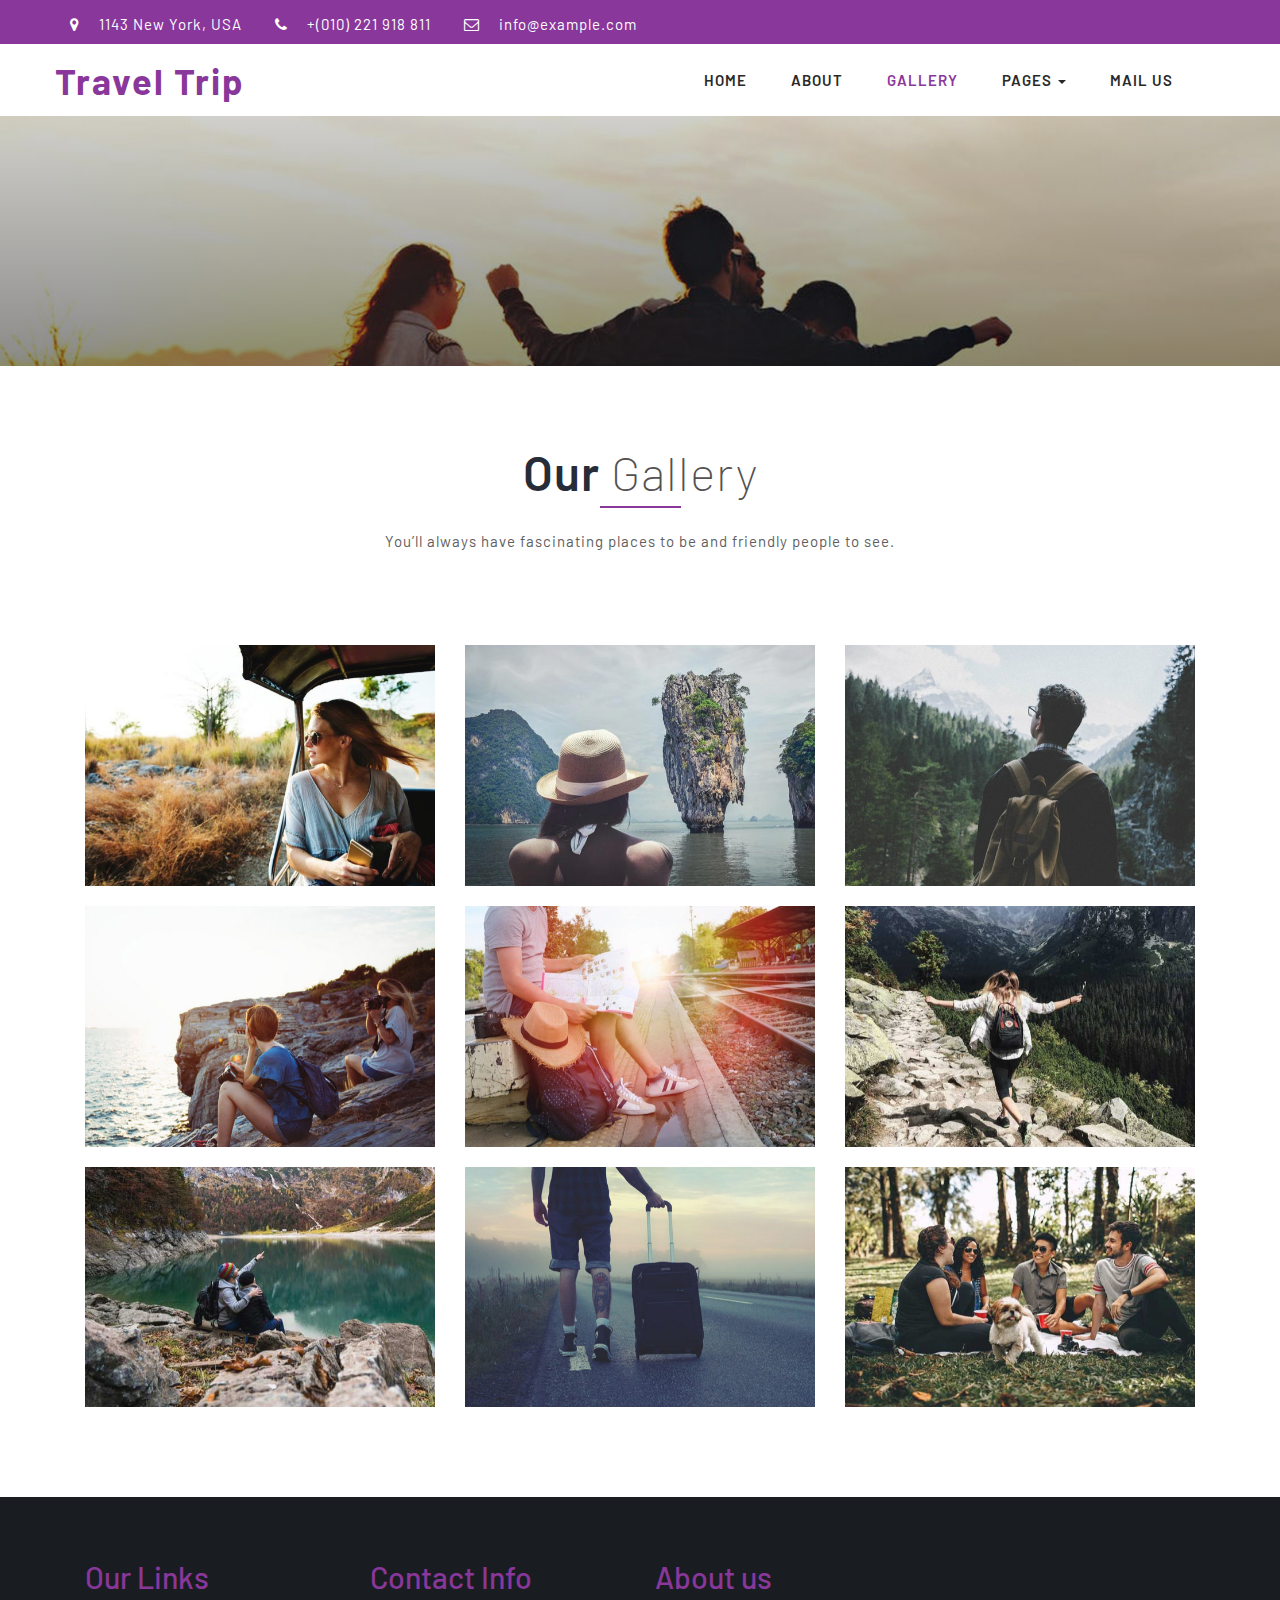
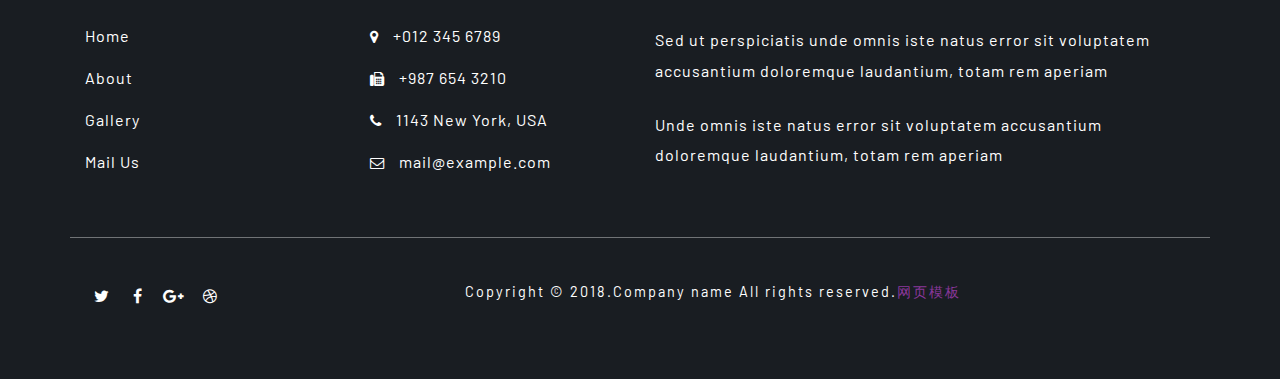
<file: moban2860/gallery.html>
<!DOCTYPE html>
<html>
<head>
	<title>Gallery </title>
	<!--/tags -->
	<meta name="viewport" content="width=device-width, initial-scale=1">
	<meta http-equiv="Content-Type" content="text/html; charset=utf-8" />
	<meta name="keywords" content="" />
	<script type="application/x-javascript">
		addEventListener("load", function () {
			setTimeout(hideURLbar, 0);
		}, false);

		function hideURLbar() {
			window.scrollTo(0, 1);
		}
	</script>
	<!--//tags -->
	<link href="css/bootstrap.css" rel="stylesheet" type="text/css" media="all" />
	<link href="css/style.css" rel="stylesheet" type="text/css" media="all" />
	<link rel="stylesheet" href="css/lightbox.css">
	<link href="css/font-awesome.css" rel="stylesheet">
	<!-- //for bootstrap working -->
	<link href="http://fonts.googleapis.com/css?family=Barlow:100,200,300,400,500,600,700,800,900" rel="stylesheet">
</head>
<body>
	<!-- header -->
	<div class="header">
		<div class="top_menu_w3layouts">
<div class="container">
			<div class="header_left">
				<ul>
					<li><i class="fa fa-map-marker" aria-hidden="true"></i> 1143 New York, USA</li>
					<li><i class="fa fa-phone" aria-hidden="true"></i> +(010) 221 918 811</li>
					<li><i class="fa fa-envelope-o" aria-hidden="true"></i> <a href="mailto:info@example.com">info@example.com</a></li>
				</ul>
			</div>
			<div class="header_right">
				

			</div>
			<div class="clearfix"> </div>
			</div>
		</div>

		<div class="content white">
			<nav class="navbar navbar-default" role="navigation">
				<div class="container">
					<div class="navbar-header">
						<button type="button" class="navbar-toggle" data-toggle="collapse" data-target="#bs-example-navbar-collapse-1">
					<span class="sr-only">Toggle navigation</span>
					<span class="icon-bar"></span>
					<span class="icon-bar"></span>
					<span class="icon-bar"></span>
				</button>
						<a class="navbar-brand" href="index.html">
							<h1>Travel Trip</h1>
						</a>
					</div>
					<!--/.navbar-header-->
					<div class="collapse navbar-collapse" id="bs-example-navbar-collapse-1">
						<nav>
							<ul class="nav navbar-nav">
								<li><a href="index.html">Home</a></li>
								<li><a href="about.html">About</a></li>
								<li><a class="active" href="gallery.html">Gallery</a></li>
								<li class="dropdown">
									<a href="#" class="dropdown-toggle" data-toggle="dropdown">Pages <b class="caret"></b></a>
									<ul class="dropdown-menu">
										<li><a href="codes.html">Codes</a></li>
										<li class="divider"></li>
										<li><a href="icons.html">Icons</a></li>
										<li class="divider"></li>
										
									</ul>
								</li>
								<li><a href="mail.html">Mail Us</a></li>
							</ul>
						</nav>
					</div>
					<!--/.navbar-collapse-->
					<!--/.navbar-->
				</div>
			</nav>
		</div>
	</div>
	<!-- banner -->
<div class="banner_inner_content_agile_w3l">
	
</div>
	<!--//banner -->
	<!-- gallery -->
	<div class="gallery">
		<div class="wthree_head_section">
				<h2 class="w3l_header">Our <span>Gallery</span></h2>
				<p>You’ll always have fascinating places to be and friendly people to see.</p>
			</div>
		<div class="container">
			<div class="gallery-grids">
					<div class="col-md-4 col-sm-4 gallery-grid">
						<div class="grid">
							<figure class="effect-apollo">
								<a class="example-image-link" href="images/g1.jpg" data-lightbox="example-set" data-title="Lorem ipsum dolor sit amet, consectetur adipiscing elit. Duis ut sem ac lectus mattis sagittis. Donec pulvinar quam sit amet est vestibulum volutpat. Phasellus sed nibh odio. Phasellus posuere at purus sit amet porttitor. Cras euismod egestas enim eget molestie. Aenean ornare condimentum odio, in lacinia felis finibus non. Nam faucibus libero et lectus finibus, sed porttitor velit pellentesque.">
									<img src="images/g1.jpg" alt="" />
									<figcaption>
										<p>Proin vitae luctus dui, sit amet ultricies leo</p>
									</figcaption>	
								</a>
							</figure>
						</div>
					</div>
					<div class="col-md-4 col-sm-4 gallery-grid">
						<div class="grid">
							<figure class="effect-apollo">
								<a class="example-image-link" href="images/g2.jpg" data-lightbox="example-set" data-title="Lorem ipsum dolor sit amet, consectetur adipiscing elit. Duis ut sem ac lectus mattis sagittis. Donec pulvinar quam sit amet est vestibulum volutpat. Phasellus sed nibh odio. Phasellus posuere at purus sit amet porttitor. Cras euismod egestas enim eget molestie. Aenean ornare condimentum odio, in lacinia felis finibus non. Nam faucibus libero et lectus finibus, sed porttitor velit pellentesque.">
									<img src="images/g2.jpg" alt="" />
									<figcaption>
										<p>Proin vitae luctus dui, sit amet ultricies leo</p>
									</figcaption>	
								</a>
							</figure>
						</div>
					</div>
					<div class="col-md-4 col-sm-4 gallery-grid">
						<div class="grid">
							<figure class="effect-apollo">
								<a class="example-image-link" href="images/g3.jpg" data-lightbox="example-set" data-title="Lorem ipsum dolor sit amet, consectetur adipiscing elit. Duis ut sem ac lectus mattis sagittis. Donec pulvinar quam sit amet est vestibulum volutpat. Phasellus sed nibh odio. Phasellus posuere at purus sit amet porttitor. Cras euismod egestas enim eget molestie. Aenean ornare condimentum odio, in lacinia felis finibus non. Nam faucibus libero et lectus finibus, sed porttitor velit pellentesque.">
									<img src="images/g3.jpg" alt="" />
									<figcaption>
										<p>Proin vitae luctus dui, sit amet ultricies leo</p>
									</figcaption>		
								</a>
							</figure>
						</div>
					</div>
					
					<div class="col-md-4 col-sm-4 gallery-grid">
						<div class="grid">
							<figure class="effect-apollo">
								<a class="example-image-link" href="images/g4.jpg" data-lightbox="example-set" data-title="Lorem ipsum dolor sit amet, consectetur adipiscing elit. Duis ut sem ac lectus mattis sagittis. Donec pulvinar quam sit amet est vestibulum volutpat. Phasellus sed nibh odio. Phasellus posuere at purus sit amet porttitor. Cras euismod egestas enim eget molestie. Aenean ornare condimentum odio, in lacinia felis finibus non. Nam faucibus libero et lectus finibus, sed porttitor velit pellentesque.">
									<img src="images/g4.jpg" alt="" />
									<figcaption>
										<p>Proin vitae luctus dui, sit amet ultricies leo</p>
									</figcaption>	
								</a>
							</figure>
						</div>
					</div>
					<div class="col-md-4 col-sm-4 gallery-grid">
						<div class="grid">
							<figure class="effect-apollo">
								<a class="example-image-link" href="images/g5.jpg" data-lightbox="example-set" data-title="Lorem ipsum dolor sit amet, consectetur adipiscing elit. Duis ut sem ac lectus mattis sagittis. Donec pulvinar quam sit amet est vestibulum volutpat. Phasellus sed nibh odio. Phasellus posuere at purus sit amet porttitor. Cras euismod egestas enim eget molestie. Aenean ornare condimentum odio, in lacinia felis finibus non. Nam faucibus libero et lectus finibus, sed porttitor velit pellentesque.">
									<img src="images/g5.jpg" alt="" />
									<figcaption>
										<p>Proin vitae luctus dui, sit amet ultricies leo</p>
									</figcaption>	
								</a>
							</figure>
						</div>
					</div>
					<div class="col-md-4 col-sm-4 gallery-grid">
						<div class="grid">
							<figure class="effect-apollo">
								<a class="example-image-link" href="images/g6.jpg" data-lightbox="example-set" data-title="Lorem ipsum dolor sit amet, consectetur adipiscing elit. Duis ut sem ac lectus mattis sagittis. Donec pulvinar quam sit amet est vestibulum volutpat. Phasellus sed nibh odio. Phasellus posuere at purus sit amet porttitor. Cras euismod egestas enim eget molestie. Aenean ornare condimentum odio, in lacinia felis finibus non. Nam faucibus libero et lectus finibus, sed porttitor velit pellentesque.">
									<img src="images/g6.jpg" alt="" />
									<figcaption>
										<p>Proin vitae luctus dui, sit amet ultricies leo</p>
									</figcaption>		
								</a>
							</figure>
						</div>
					</div>
					
					<div class="col-md-4 col-sm-4 gallery-grid">
						<div class="grid">
							<figure class="effect-apollo">
								<a class="example-image-link" href="images/g7.jpg" data-lightbox="example-set" data-title="Lorem ipsum dolor sit amet, consectetur adipiscing elit. Duis ut sem ac lectus mattis sagittis. Donec pulvinar quam sit amet est vestibulum volutpat. Phasellus sed nibh odio. Phasellus posuere at purus sit amet porttitor. Cras euismod egestas enim eget molestie. Aenean ornare condimentum odio, in lacinia felis finibus non. Nam faucibus libero et lectus finibus, sed porttitor velit pellentesque.">
									<img src="images/g7.jpg" alt="" />
									<figcaption>
										<p>Proin vitae luctus dui, sit amet ultricies leo</p>
									</figcaption>	
								</a>
							</figure>
						</div>
					</div>
					<div class="col-md-4 col-sm-4 gallery-grid">
						<div class="grid">
							<figure class="effect-apollo">
								<a class="example-image-link" href="images/g8.jpg" data-lightbox="example-set" data-title="Lorem ipsum dolor sit amet, consectetur adipiscing elit. Duis ut sem ac lectus mattis sagittis. Donec pulvinar quam sit amet est vestibulum volutpat. Phasellus sed nibh odio. Phasellus posuere at purus sit amet porttitor. Cras euismod egestas enim eget molestie. Aenean ornare condimentum odio, in lacinia felis finibus non. Nam faucibus libero et lectus finibus, sed porttitor velit pellentesque.">
									<img src="images/g8.jpg" alt="" />
									<figcaption>
										<p>Proin vitae luctus dui, sit amet ultricies leo</p>
									</figcaption>	
								</a>
							</figure>
						</div>
					</div>
					<div class="col-md-4 col-sm-4 gallery-grid">
						<div class="grid">
							<figure class="effect-apollo">
								<a class="example-image-link" href="images/g9.jpg" data-lightbox="example-set" data-title="Lorem ipsum dolor sit amet, consectetur adipiscing elit. Duis ut sem ac lectus mattis sagittis. Donec pulvinar quam sit amet est vestibulum volutpat. Phasellus sed nibh odio. Phasellus posuere at purus sit amet porttitor. Cras euismod egestas enim eget molestie. Aenean ornare condimentum odio, in lacinia felis finibus non. Nam faucibus libero et lectus finibus, sed porttitor velit pellentesque.">
									<img src="images/g9.jpg" alt="" />
									<figcaption>
										<p>Proin vitae luctus dui, sit amet ultricies leo</p>
									</figcaption>		
								</a>
							</figure>
						</div>
					</div>
					<div class="clearfix"> </div>
					<script src="js/lightbox-plus-jquery.min.js"> </script>
			</div>
		</div>
	</div>
	<!-- //gallery -->
<!-- footer start here -->
	<div class="footer-agile">
		<div class="container">
			<div class="footer-btm-agileinfo">
				<div class="col-md-3 col-xs-3 footer-grid w3social">
					<h3>Our Links</h3>
					<ul>
						<li><a href="index.html">Home</a></li>
						<li><a href="about.html" >About</a></li>
						<li><a href="gallery.html">Gallery</a></li>
						<li><a href="mail.html">Mail Us</a></li>
					</ul>
				</div>
				<div class="col-md-3 col-xs-3 footer-grid">
					<h3>Contact Info</h3>
					<ul>
						<li><i class="fa fa-map-marker"></i>+012 345 6789</li>
						<li><i class="fa fa-fax"></i>+987 654 3210</li>
						<li><i class="fa fa-phone"></i>1143 New York, USA</li>
						<li><i class="fa fa-envelope-o"></i><a href="mailto:example@mail.com">mail@example.com</a></li>
					</ul>
				</div>
				<div class="col-md-6 col-xs-6 footer-grid footer-review">
					<h3>About us</h3>
					<p>Sed ut perspiciatis unde omnis iste natus error sit voluptatem accusantium doloremque laudantium, totam rem aperiam</p>
					<p class="w3l-para-mk">Unde omnis iste natus error sit voluptatem accusantium doloremque laudantium, totam rem aperiam</p>
				</div>
				<div class="clearfix"> </div>
			</div>
			<div class="footer-agilem">
				<div class="col-sm-8 col-xs-9 copy-w3lsright">
					<p>Copyright &copy; 2018.Company name All rights reserved.<a target="_blank" href="http://sc.chinaz.com/moban/">&#x7F51;&#x9875;&#x6A21;&#x677F;</a></p>
				</div>
				<div class="col-sm-4 col-xs-3 social-w3licon">
					<a href="#" class="social-button twitter"><i class="fa fa-twitter"></i></a>
					<a href="#" class="social-button facebook"><i class="fa fa-facebook"></i></a>
					<a href="#" class="social-button google"><i class="fa fa-google-plus"></i></a>
					<a href="#" class="social-button dribbble"><i class="fa fa-dribbble"></i></a>
				</div>
				<div class="clearfix"></div>
			</div>
		</div>
	</div>
	<!-- //footer end here -->

	<!-- bootstrap-modal-pop-up -->
	<div class="modal video-modal fade" id="myModal" tabindex="-1" role="dialog" aria-labelledby="myModal">
		<div class="modal-dialog" role="document">
			<div class="modal-content">
				<div class="modal-header">
					Travel
					<button type="button" class="close" data-dismiss="modal" aria-label="Close"><span aria-hidden="true">&times;</span></button>						
				</div>
					<div class="modal-body">
						<img src="images/g7.jpg" alt=" " class="img-responsive" />
						<p>Ut enim ad minima veniam, quis nostrum 
							exercitationem ullam corporis suscipit laboriosam, 
							nisi ut aliquid ex ea commodi consequatur? Quis autem 
							vel eum iure reprehenderit qui in ea voluptate velit 
							esse quam nihil molestiae consequatur, vel illum qui 
							dolorem eum fugiat quo voluptas nulla pariatur.
							<i>" Quis autem vel eum iure reprehenderit qui in ea voluptate velit 
								esse quam nihil molestiae consequatur.</i></p>
					</div>
			</div>
		</div>
	</div>
<!-- //bootstrap-modal-pop-up --> 
	<!-- js -->
	<script type="text/javascript" src="js/jquery-2.1.4.min.js"></script>
	<script>
		$('ul.dropdown-menu li').hover(function () {
			$(this).find('.dropdown-menu').stop(true, true).delay(200).fadeIn(500);
		}, function () {
			$(this).find('.dropdown-menu').stop(true, true).delay(200).fadeOut(500);
		});
	</script>
	<script type="text/javascript" src="js/bootstrap.js"></script>
</body>

</html>
</file>
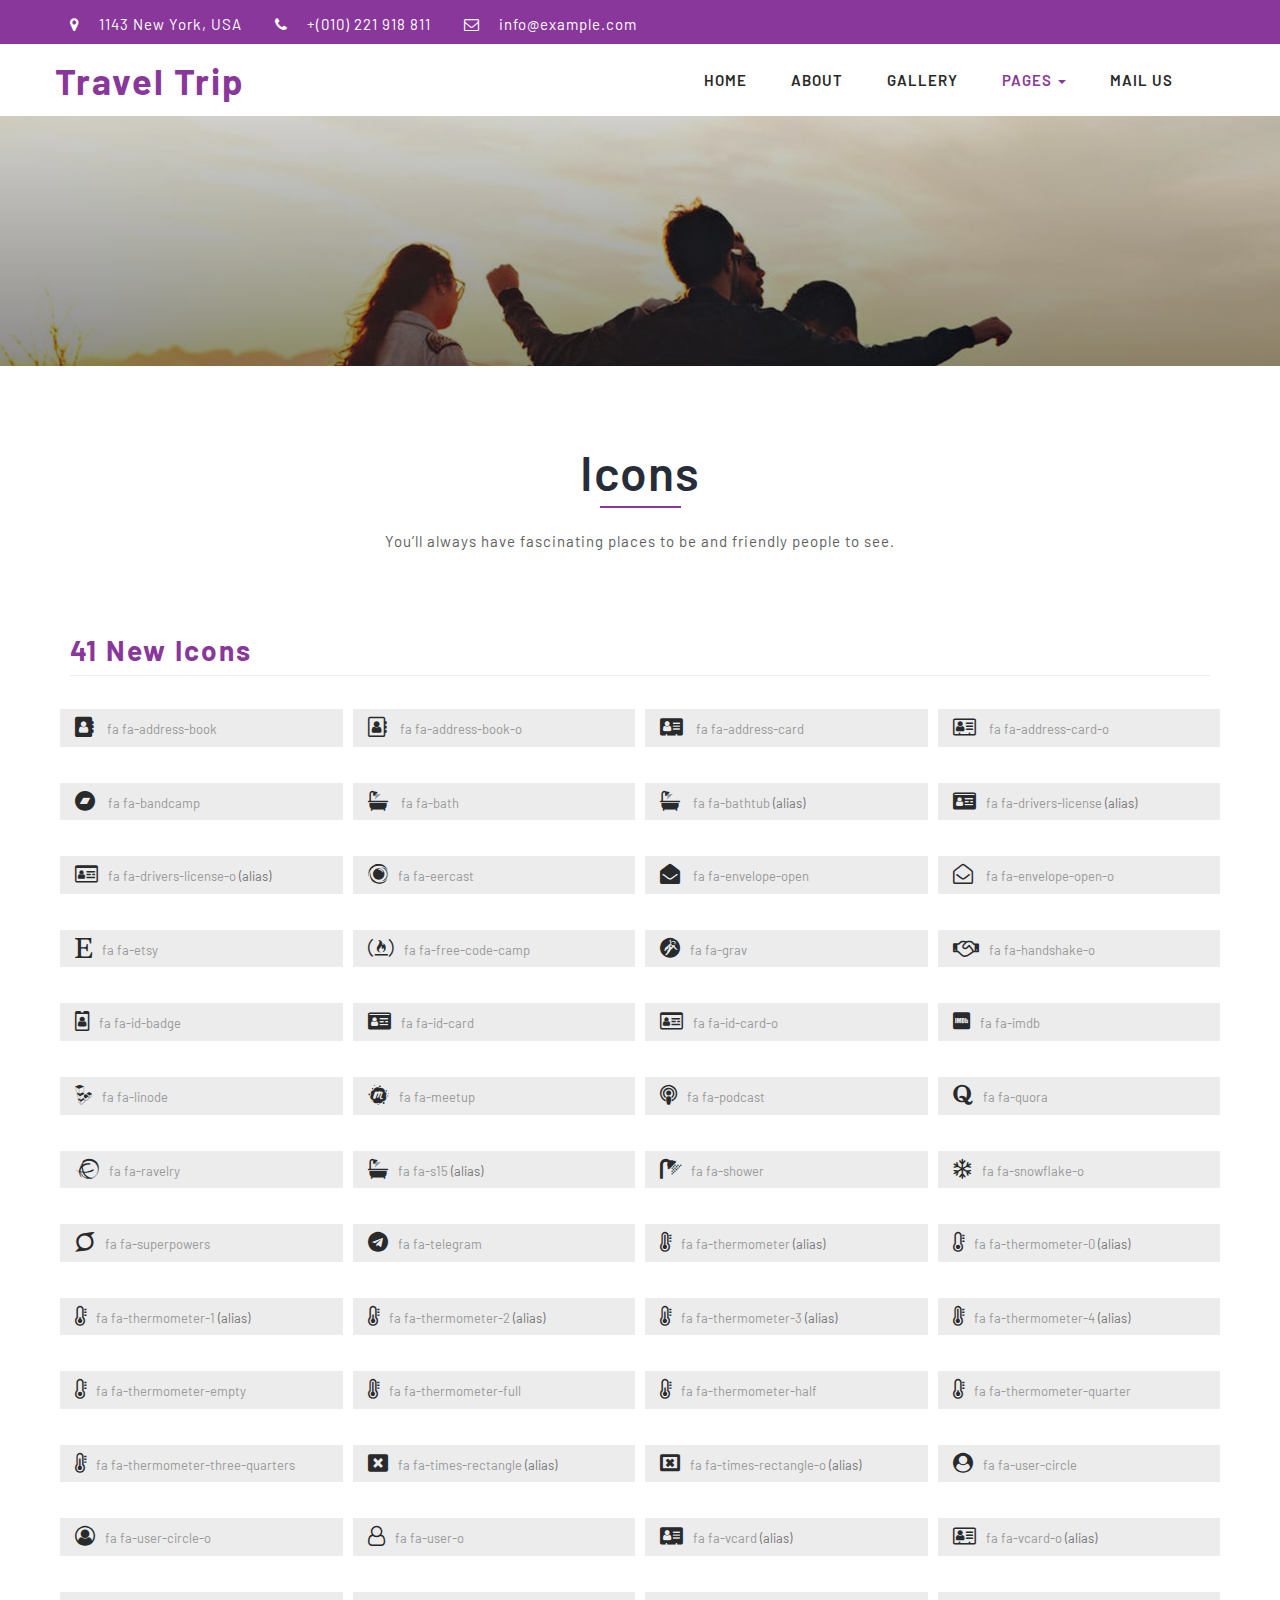
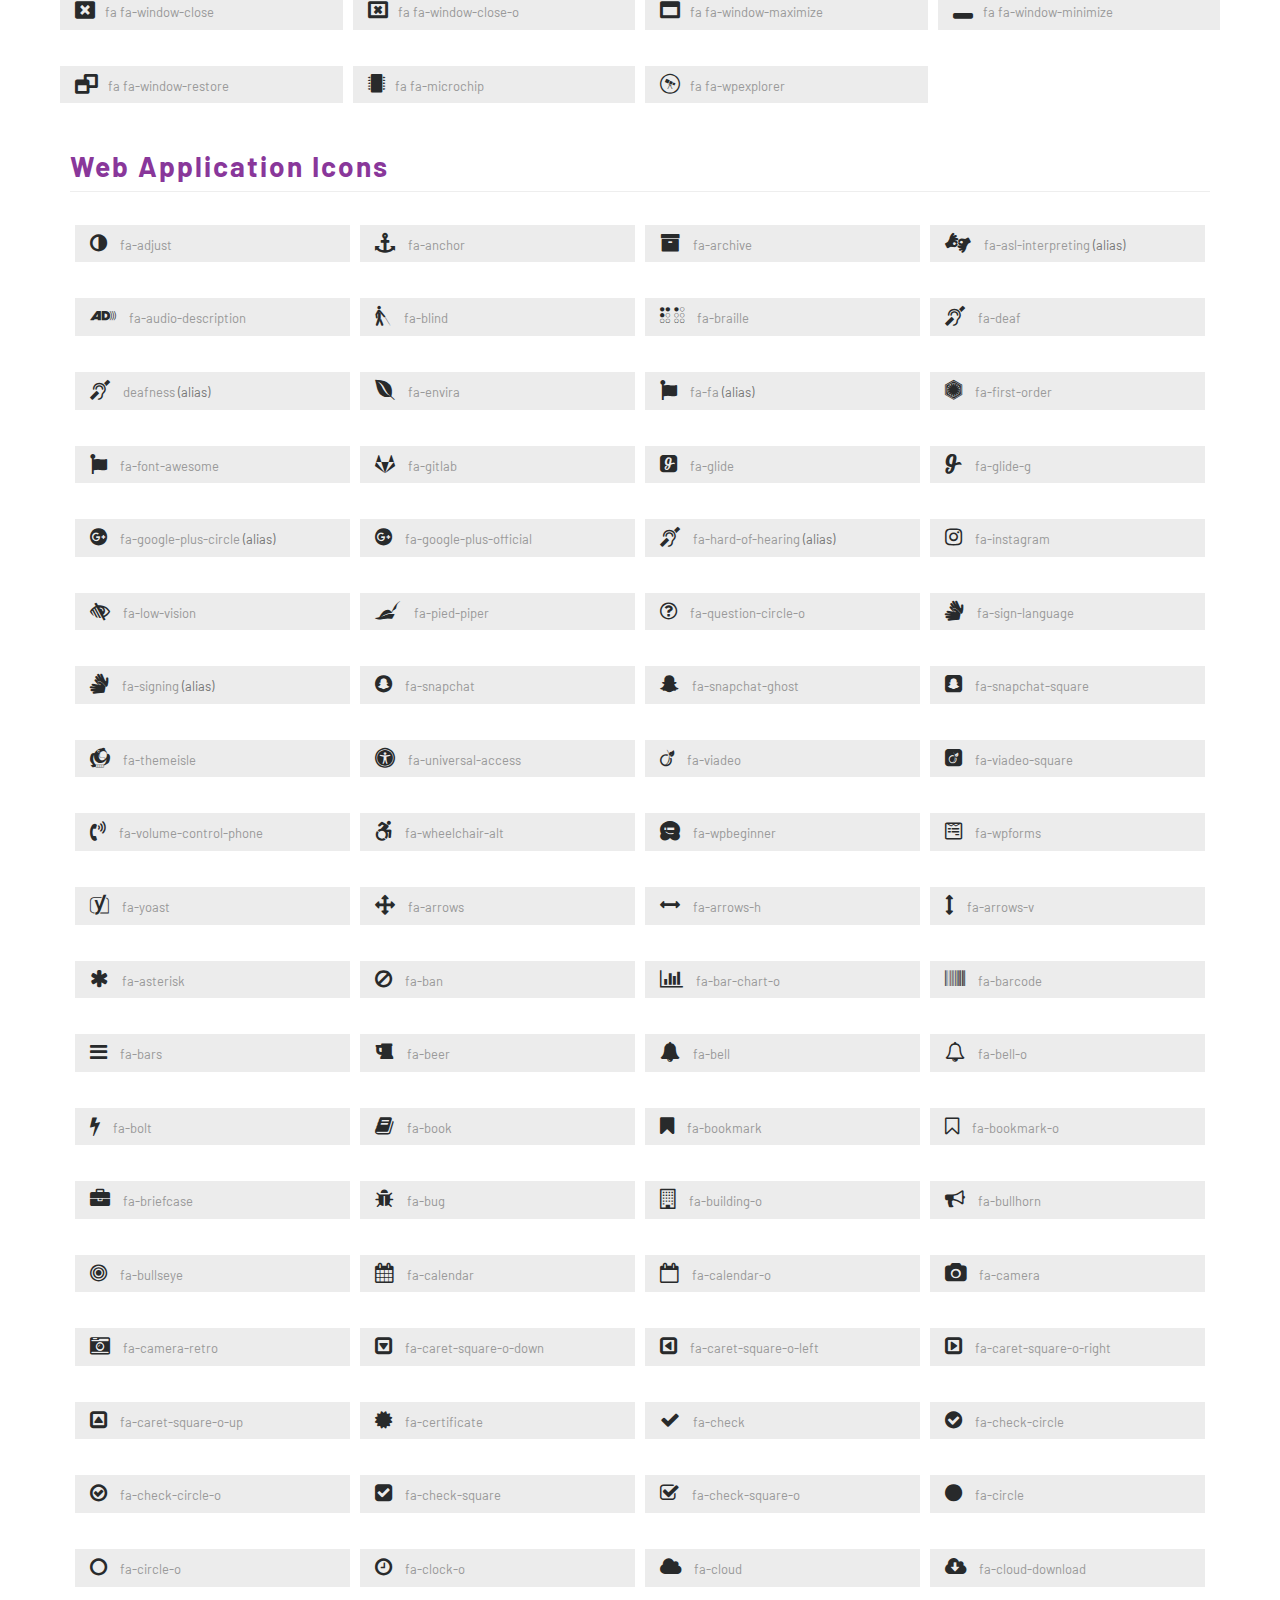
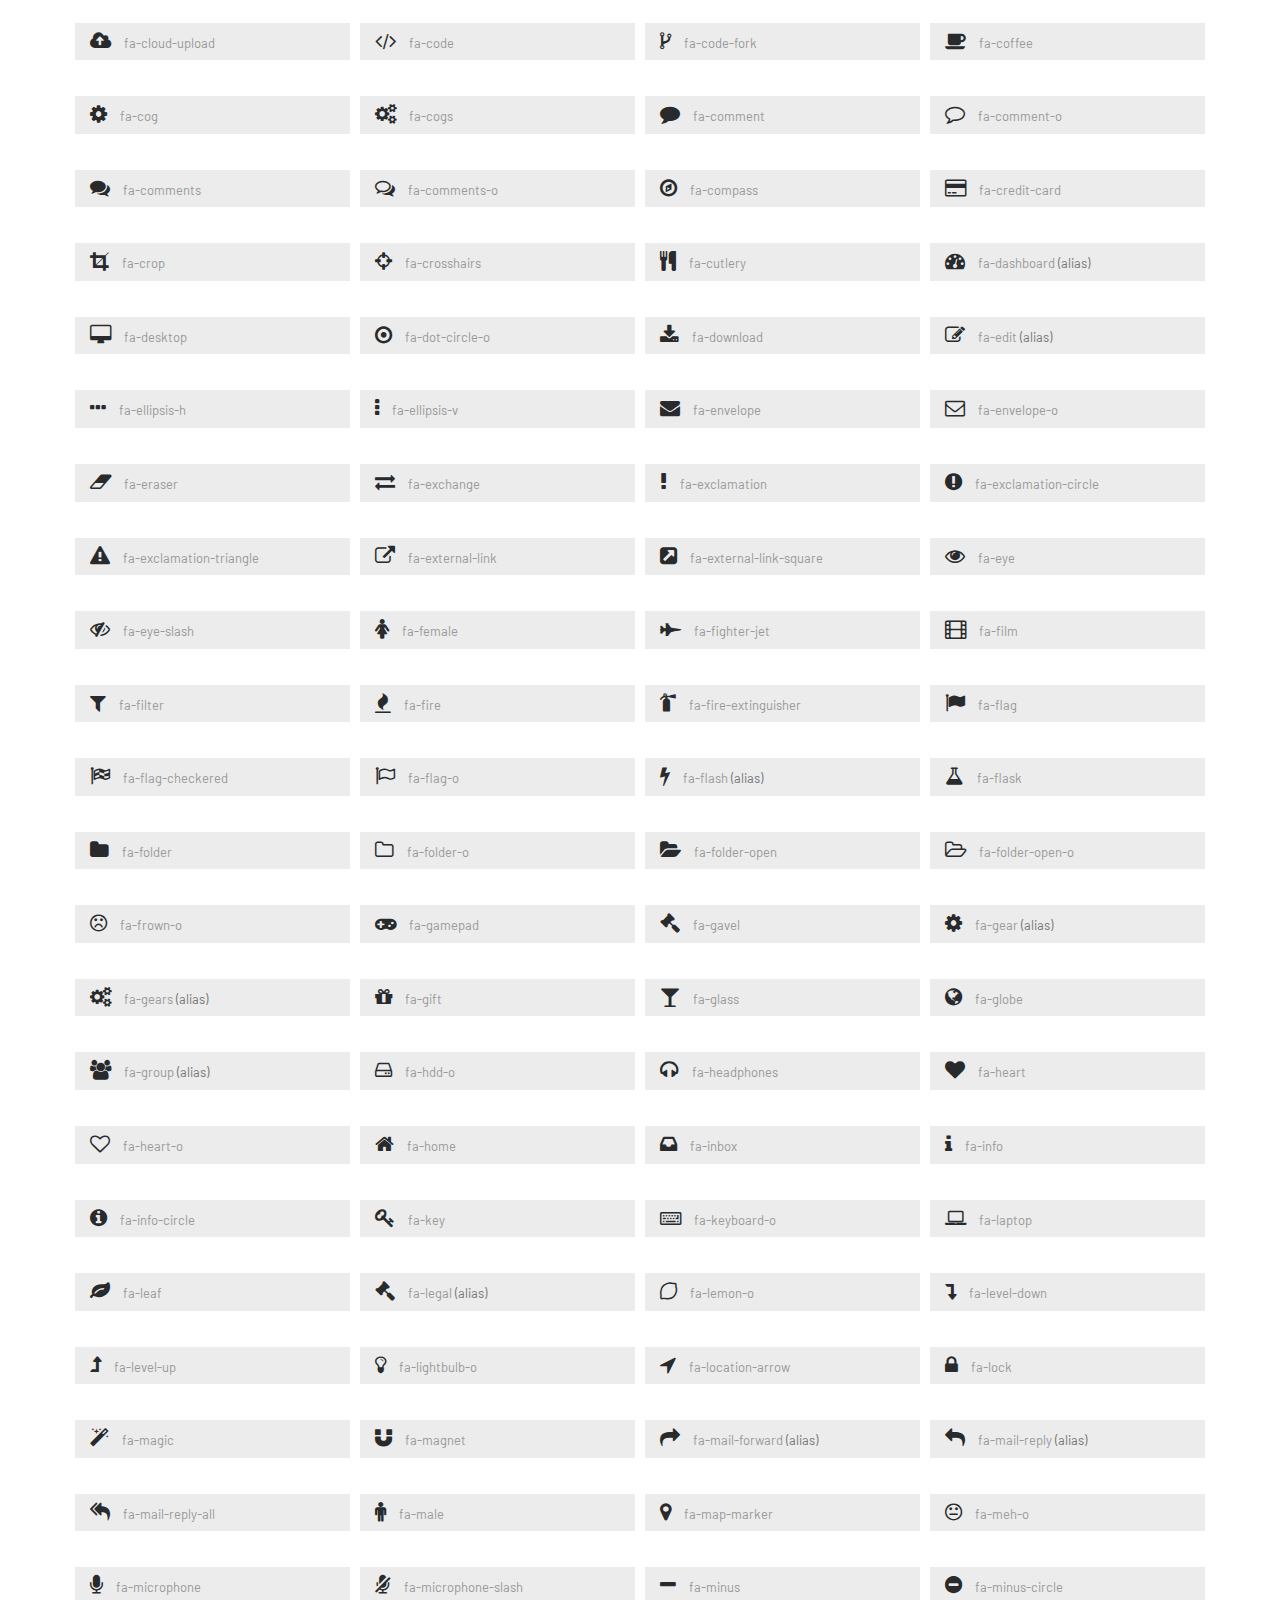
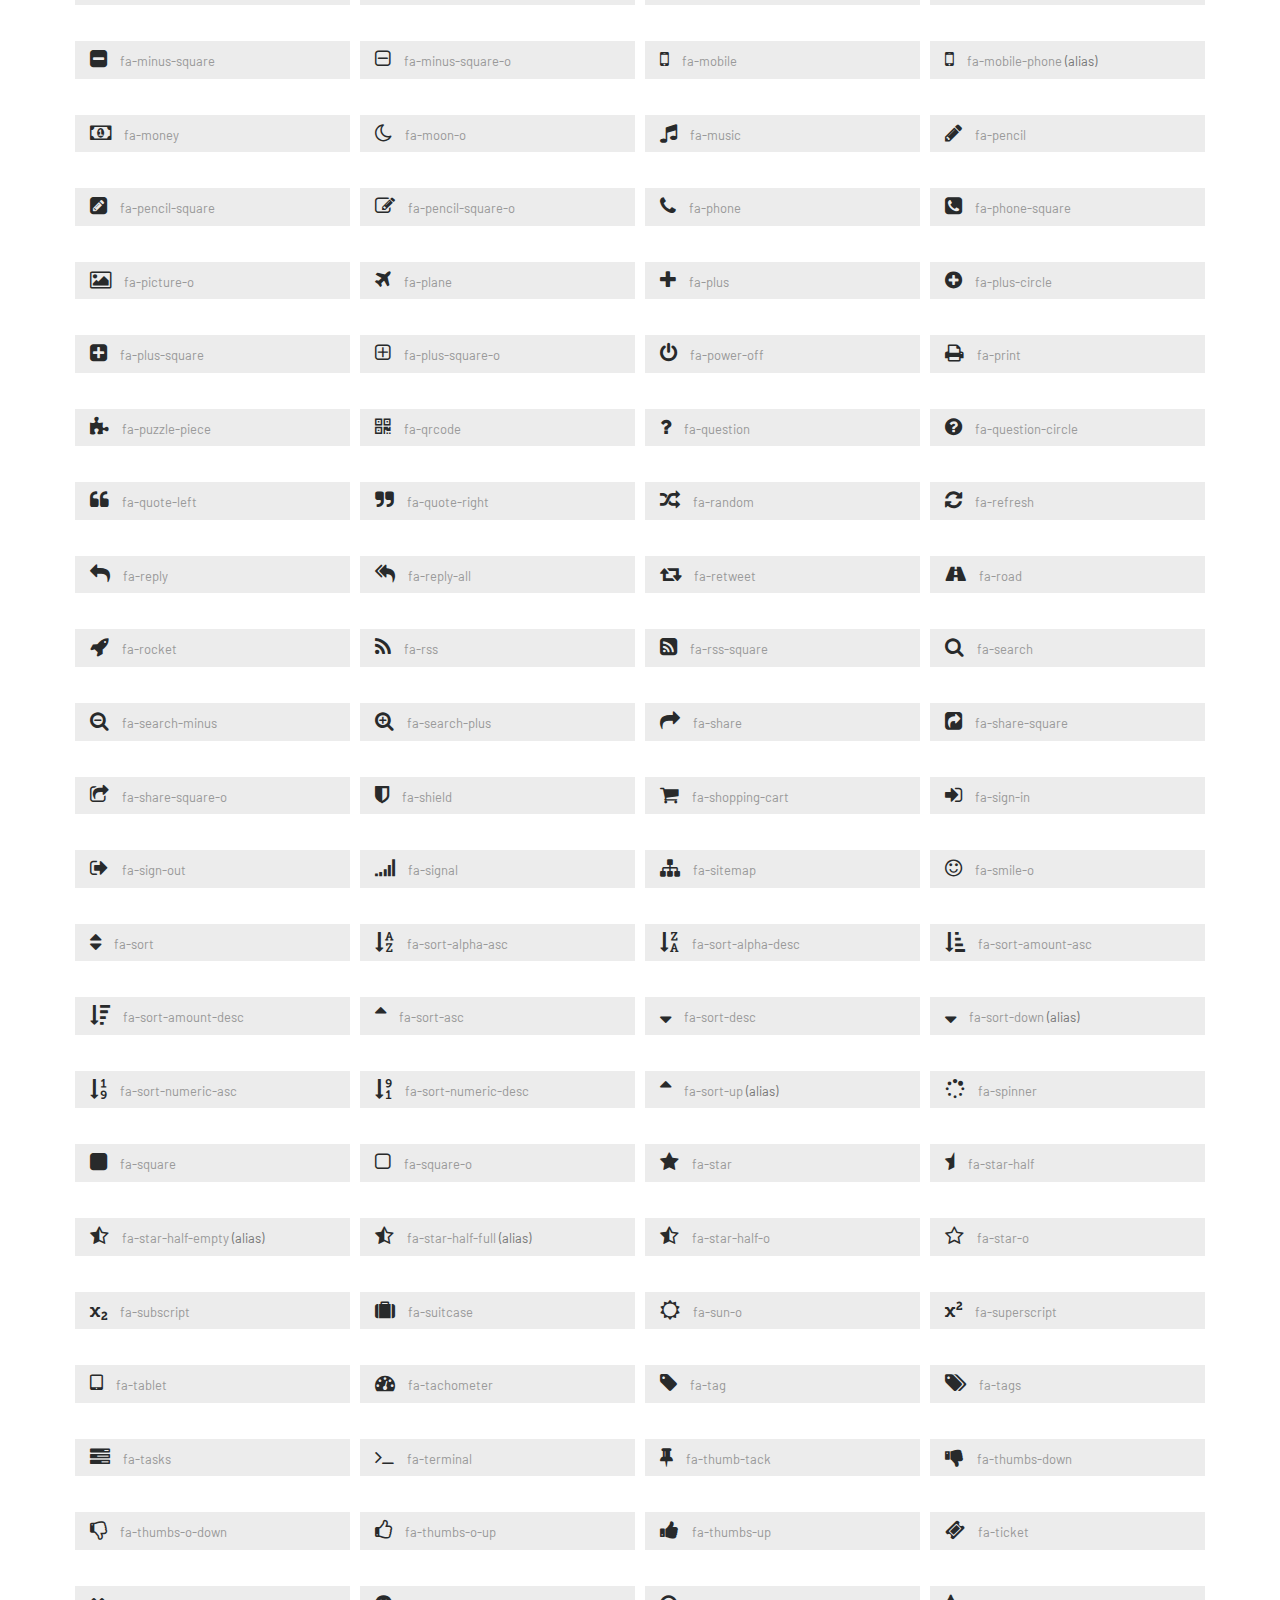
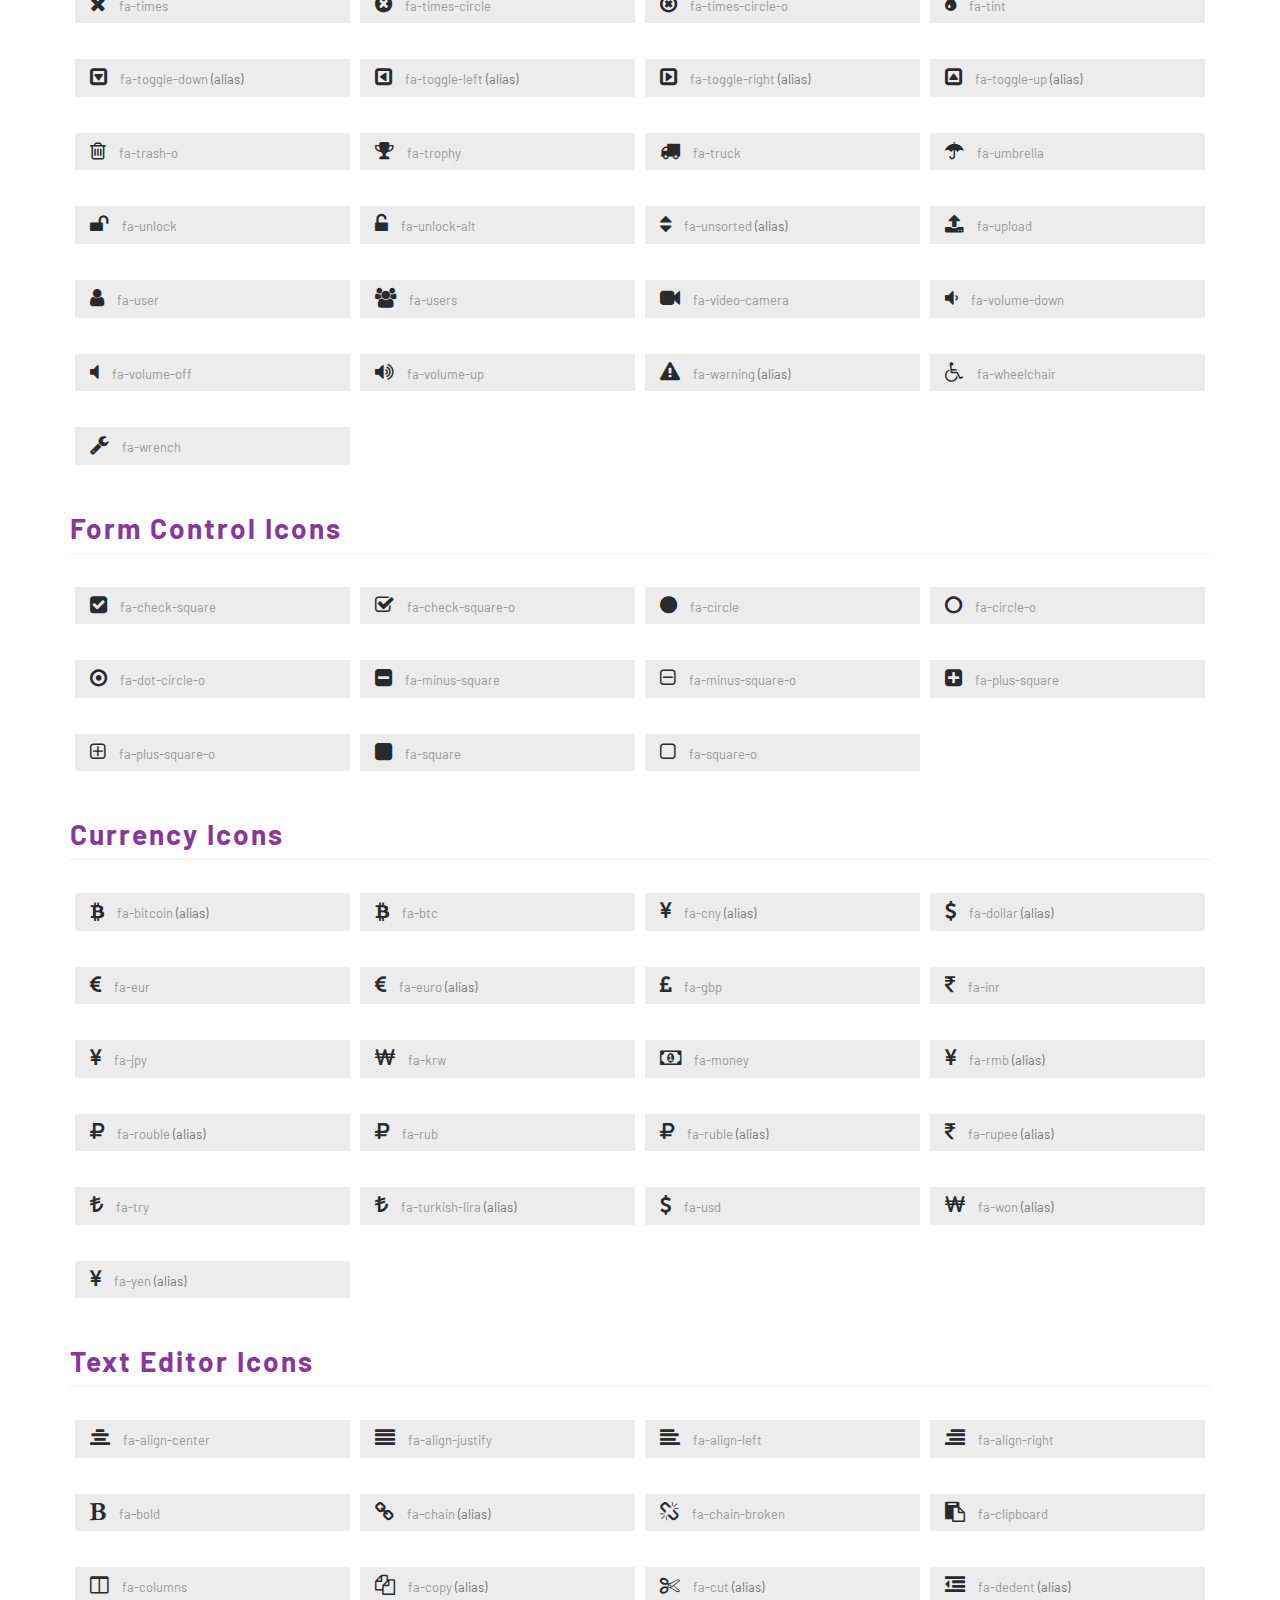
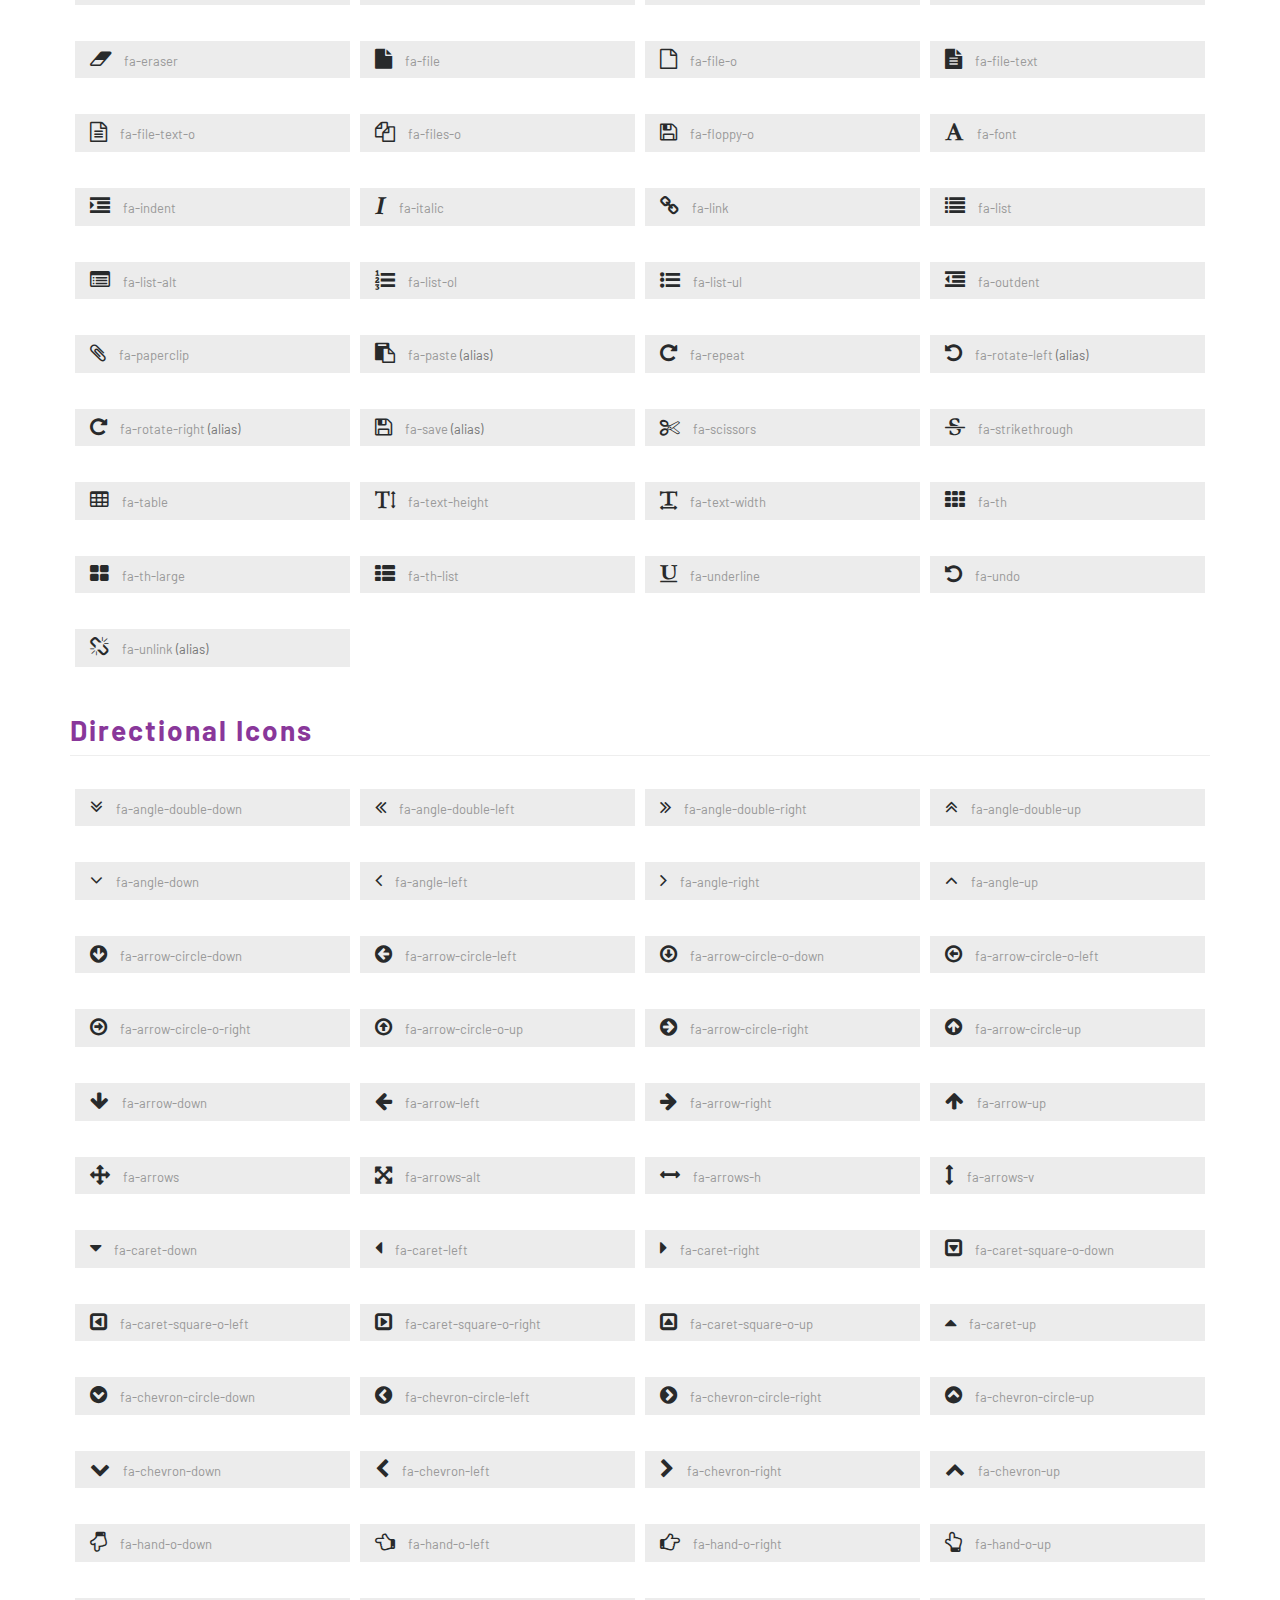
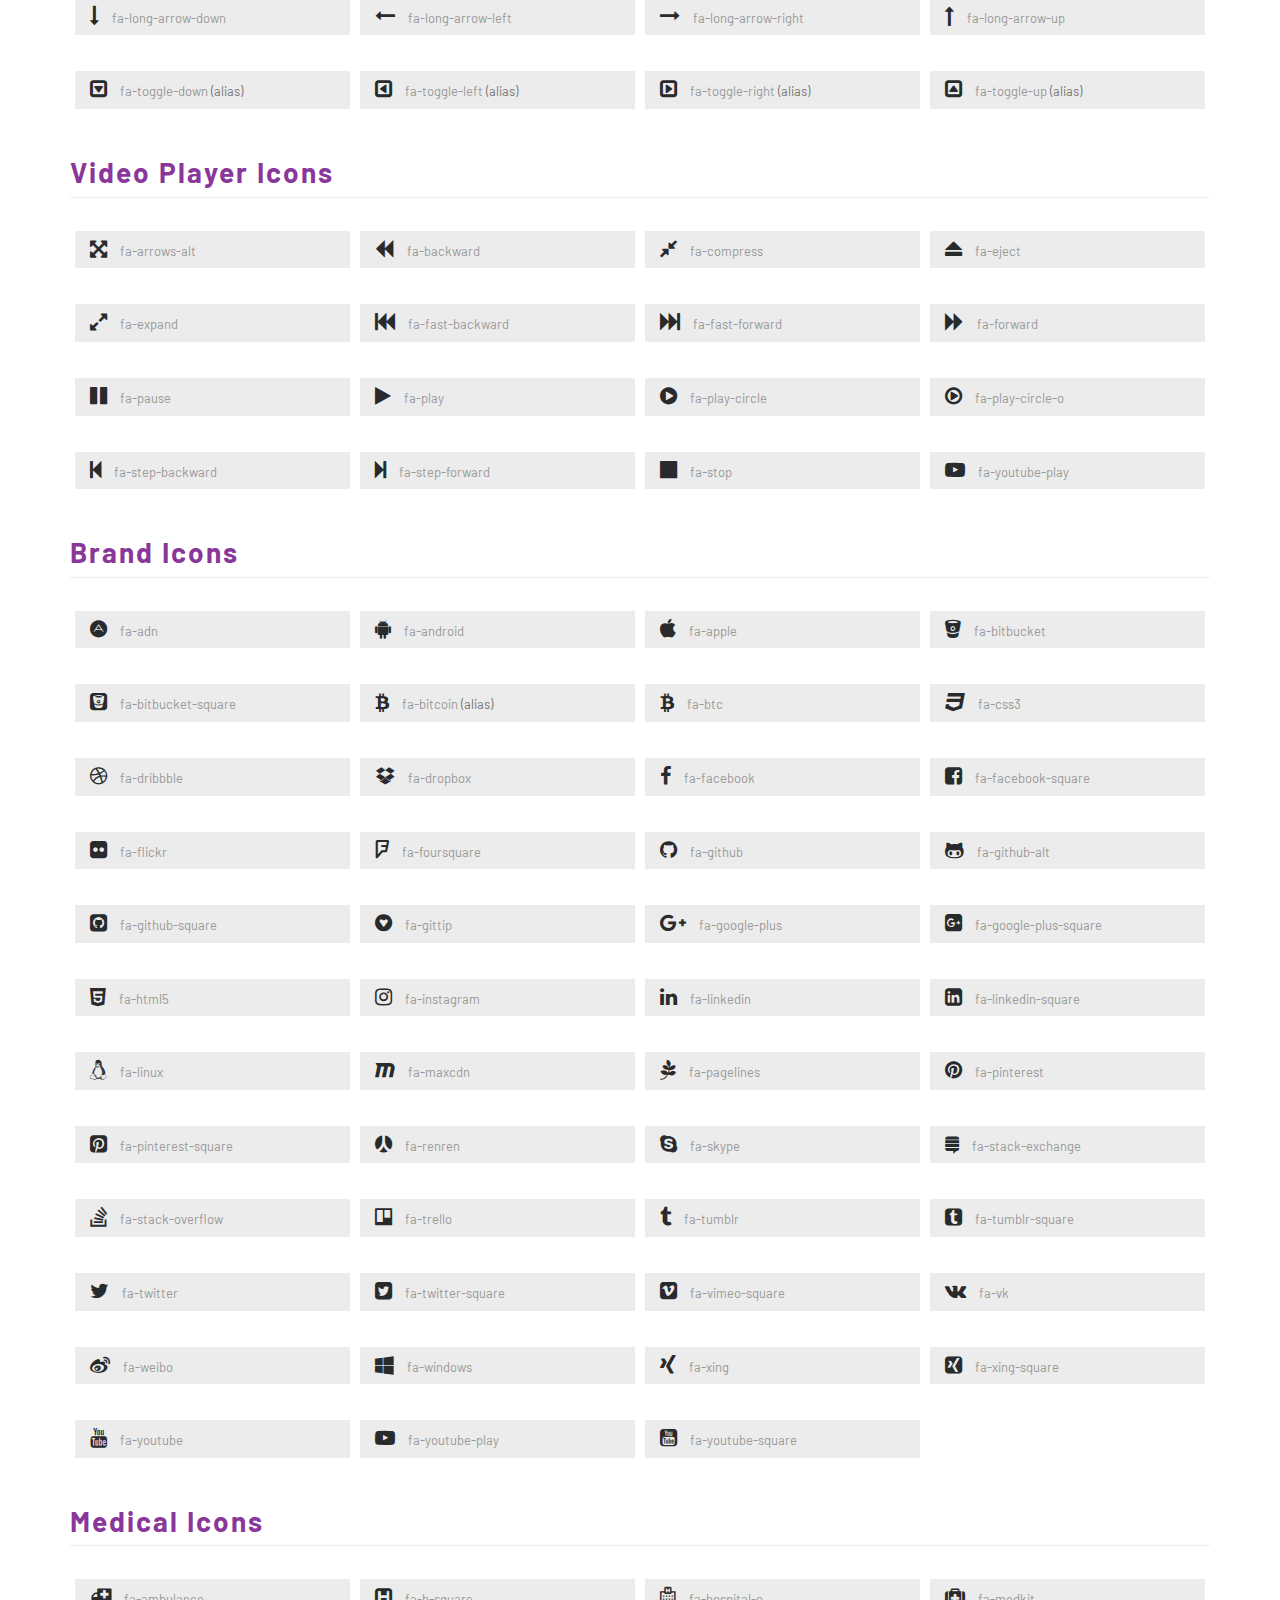
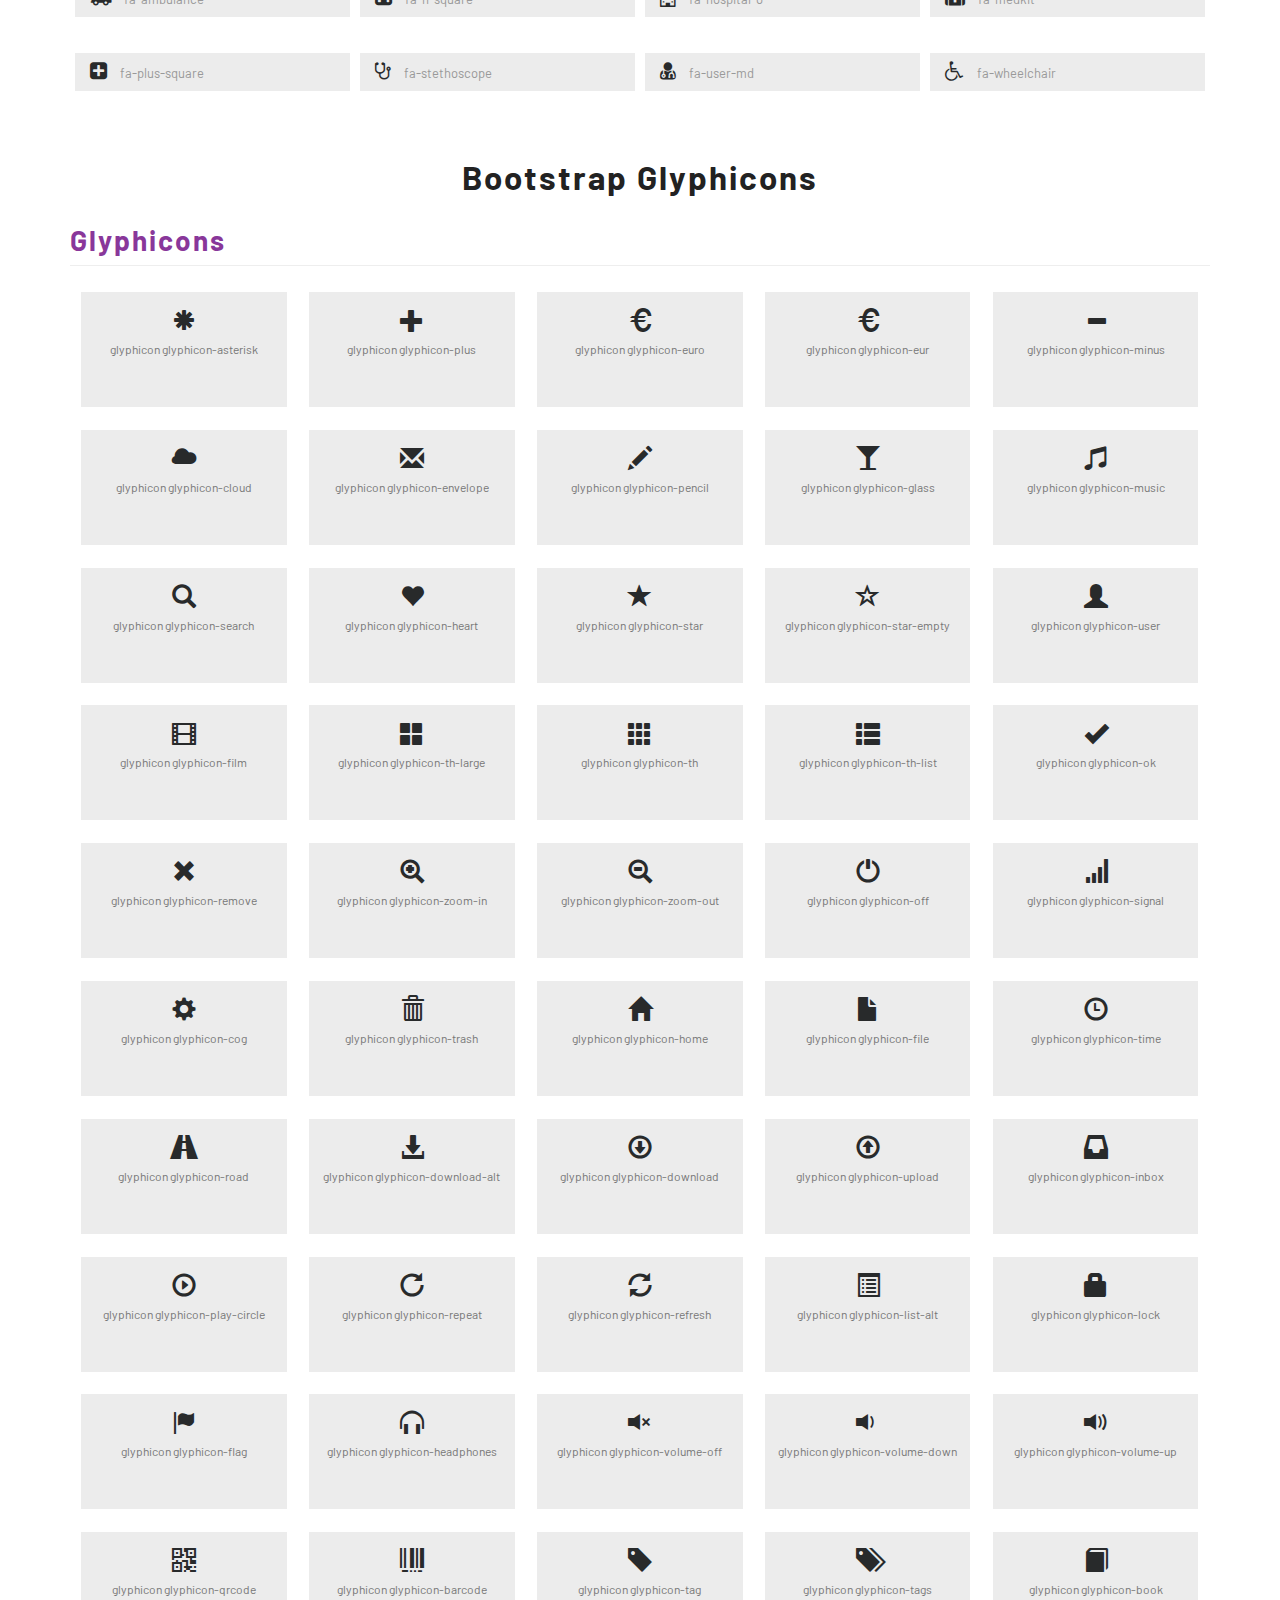
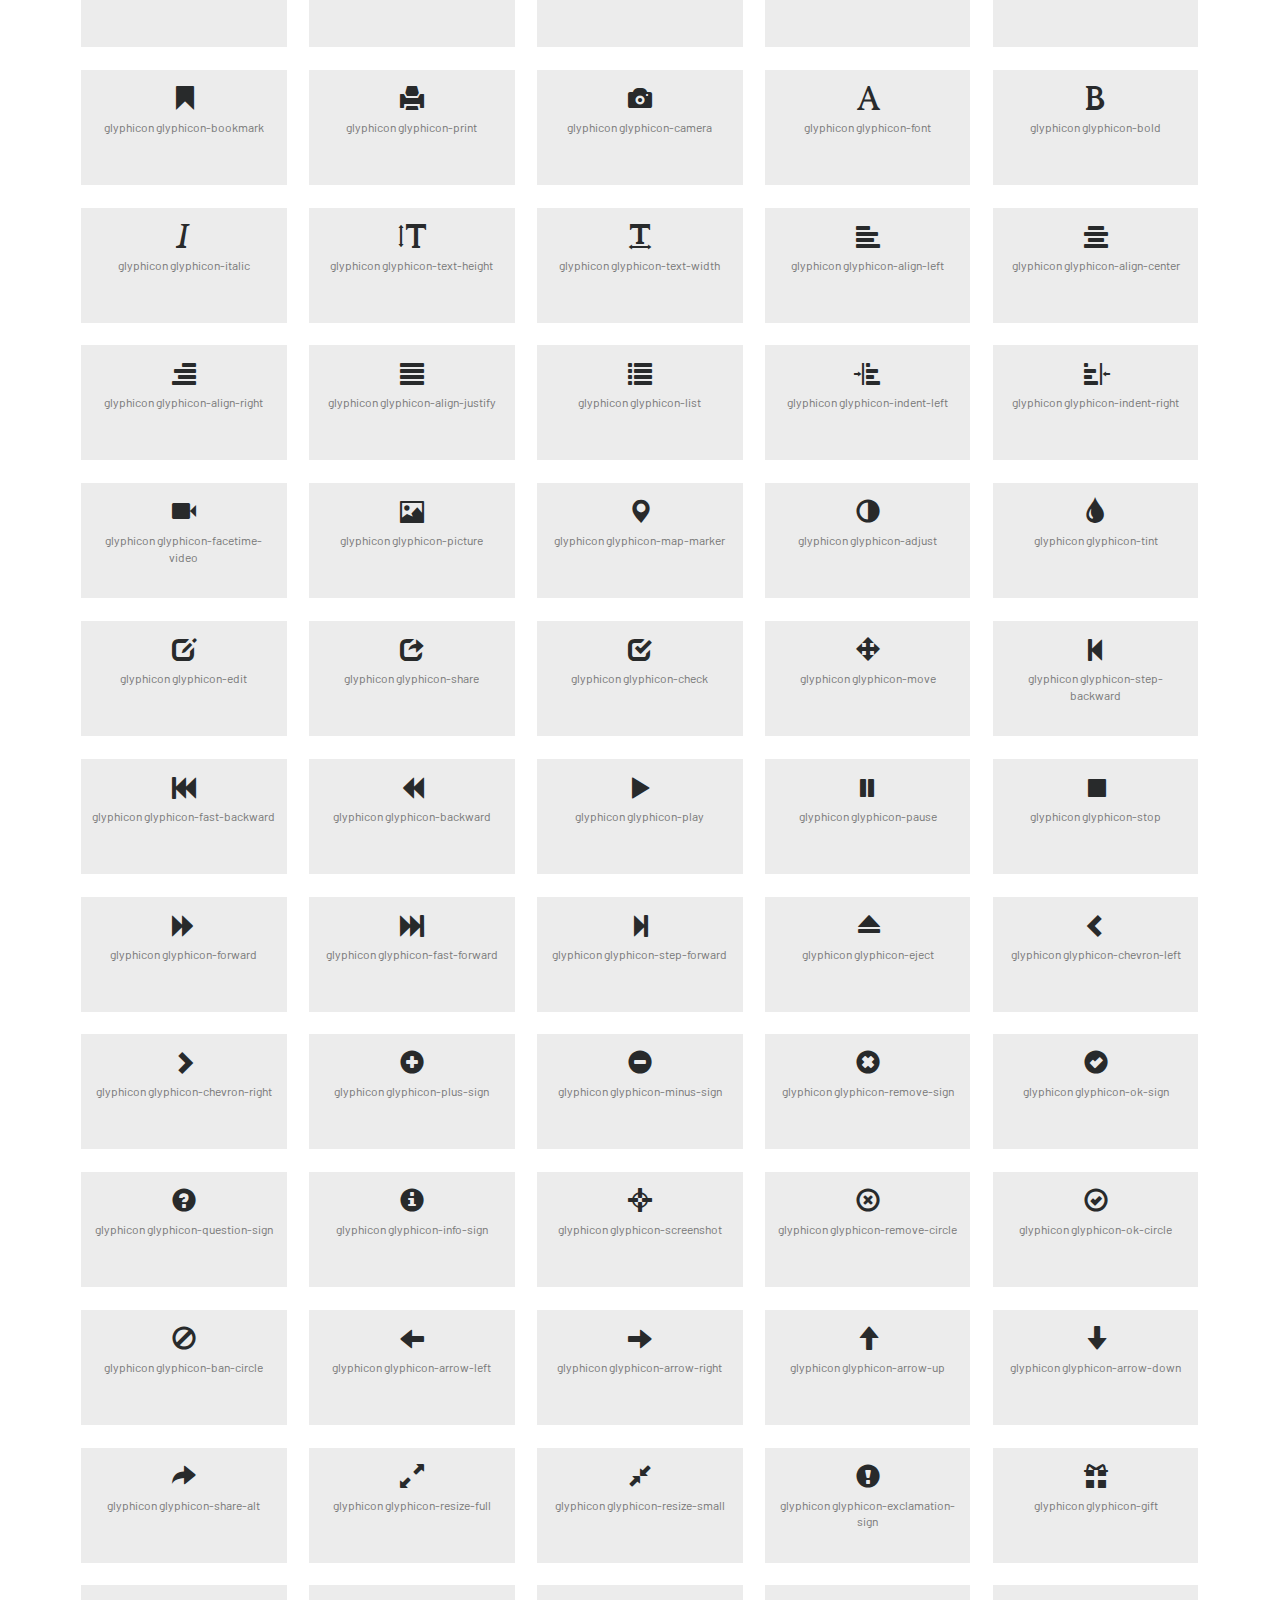
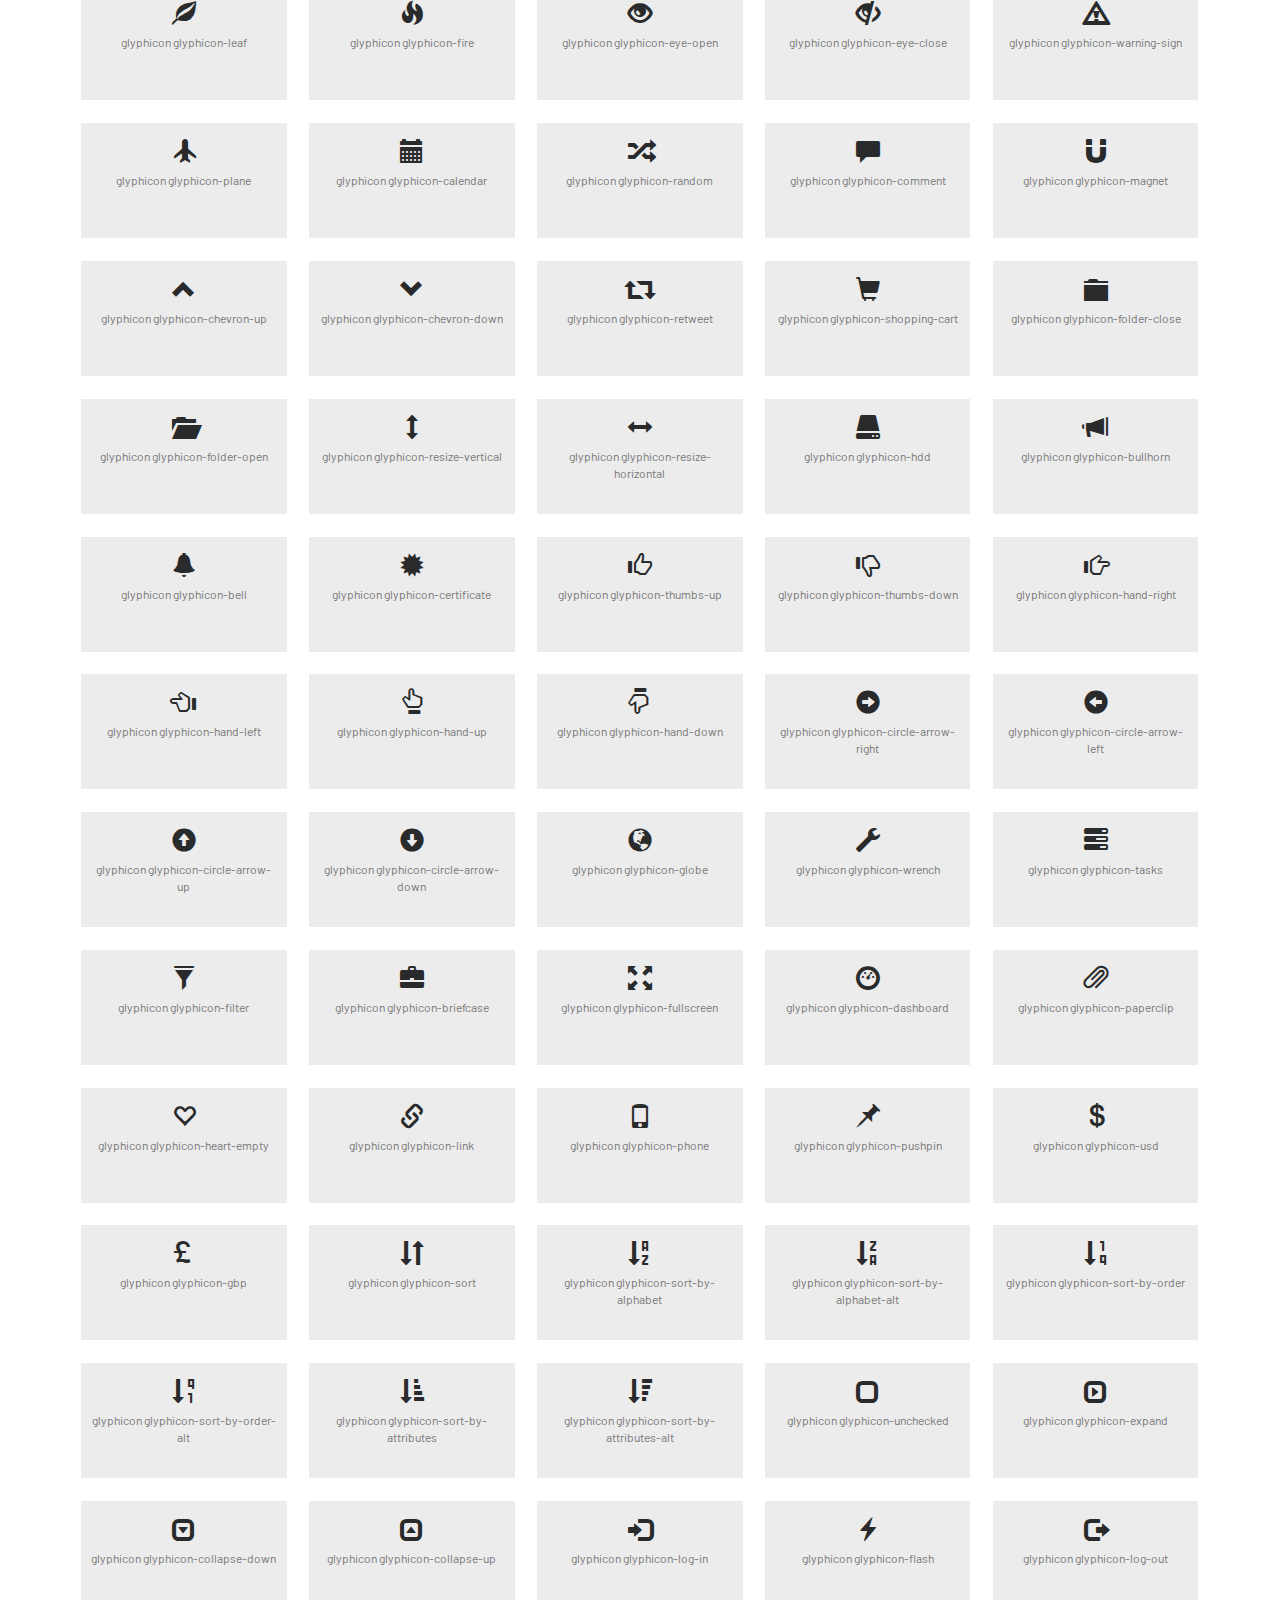
<file: moban2860/icons.html>
<!DOCTYPE html>
<html>
<head>
	<title>Icons </title>
	<!--/tags -->
	<meta name="viewport" content="width=device-width, initial-scale=1">
	<meta http-equiv="Content-Type" content="text/html; charset=utf-8" />
	<meta name="keywords" content="" />
	<script type="application/x-javascript">
		addEventListener("load", function () {
			setTimeout(hideURLbar, 0);
		}, false);

		function hideURLbar() {
			window.scrollTo(0, 1);
		}
	</script>
	<!--//tags -->
	<link href="css/bootstrap.css" rel="stylesheet" type="text/css" media="all" />
	<link href="css/style.css" rel="stylesheet" type="text/css" media="all" />
	<link href="css/font-awesome.css" rel="stylesheet">
	<!-- //for bootstrap working -->
	<link href="http://fonts.googleapis.com/css?family=Barlow:100,200,300,400,500,600,700,800,900" rel="stylesheet">
</head>

<body>
	<!-- header -->
	<div class="header">
		<div class="top_menu_w3layouts">
<div class="container">
			<div class="header_left">
				<ul>
					<li><i class="fa fa-map-marker" aria-hidden="true"></i> 1143 New York, USA</li>
					<li><i class="fa fa-phone" aria-hidden="true"></i> +(010) 221 918 811</li>
					<li><i class="fa fa-envelope-o" aria-hidden="true"></i> <a href="mailto:info@example.com">info@example.com</a></li>
				</ul>
			</div>
			<div class="header_right">
				

			</div>
			<div class="clearfix"> </div>
			</div>
		</div>

		<div class="content white">
			<nav class="navbar navbar-default" role="navigation">
				<div class="container">
					<div class="navbar-header">
						<button type="button" class="navbar-toggle" data-toggle="collapse" data-target="#bs-example-navbar-collapse-1">
					<span class="sr-only">Toggle navigation</span>
					<span class="icon-bar"></span>
					<span class="icon-bar"></span>
					<span class="icon-bar"></span>
				</button>
						<a class="navbar-brand" href="index.html">
							<h1>Travel Trip</h1>
						</a>
					</div>
					<!--/.navbar-header-->
					<div class="collapse navbar-collapse" id="bs-example-navbar-collapse-1">
						<nav>
							<ul class="nav navbar-nav">
								<li><a href="index.html">Home</a></li>
								<li><a href="about.html">About</a></li>
								<li><a href="gallery.html">Gallery</a></li>
								<li class="dropdown">
									<a href="#" class="dropdown-toggle active" data-toggle="dropdown">Pages <b class="caret"></b></a>
									<ul class="dropdown-menu">
										<li><a href="codes.html">Codes</a></li>
										<li class="divider"></li>
										<li><a href="icons.html">Icons</a></li>
										<li class="divider"></li>
										
									</ul>
								</li>
								<li><a href="mail.html">Mail Us</a></li>
							</ul>
						</nav>
					</div>
					<!--/.navbar-collapse-->
					<!--/.navbar-->
				</div>
			</nav>
		</div>
	</div>
	<!-- banner -->
<div class="banner_inner_content_agile_w3l">
	
</div>
	<!--//banner -->
	<!-- icons -->
	<div class="w3_wthree_agileits_icons main-grid-border">
		<div class="container">
			<div class="wthree_head_section">
				<h2 class="w3l_header">Icons</h2>
				<p>You’ll always have fascinating places to be and friendly people to see.</p>
			</div>
		<div class="grid_3 grid_4 w3_agileits_icons_page">
            <div class="icons">
                <section id="new">
                    <h3 class="page-header page-header icon-subheading">41 New Icons </h3>

                    <div class="row fontawesome-icon-list">

                        <div class="icon-box col-md-3 col-sm-4">
                            <a class="agile-icon" href="#">
                                <i class="fa fa-address-book" aria-hidden="true"></i> fa fa-address-book</a>
                        </div>
                        <div class="icon-box col-md-3 col-sm-4">
                            <a class="agile-icon" href="#">
                                <i class="fa fa-address-book-o" aria-hidden="true"></i> fa fa-address-book-o</a>
                        </div>

                        <div class="icon-box col-md-3 col-sm-4">
                            <a class="agile-icon" href="#">
                                <i class="fa fa-address-card" aria-hidden="true"></i> fa fa-address-card</a>
                        </div>
                        <div class="icon-box col-md-3 col-sm-4">
                            <a class="agile-icon" href="#">
                                <i class="fa fa-address-card-o" aria-hidden="true"></i>
                                 fa fa-address-card-o</a>
                        </div>
                        <div class="icon-box col-md-3 col-sm-4">
                            <a class="agile-icon" href="#">
                                <i class="fa fa-bandcamp" aria-hidden="true"></i> fa fa-bandcamp</a>
                        </div>
                        <div class="icon-box col-md-3 col-sm-4">
                            <a class="agile-icon" href="#">
                                <i class="fa fa-bath" aria-hidden="true"></i> fa fa-bath</a>
                        </div>
                        <div class="icon-box col-md-3 col-sm-4">
                            <a class="agile-icon" href="#">
                                <i class="fa fa-bathtub" aria-hidden="true"></i> fa fa-bathtub
                                <span class="text-muted">(alias)</span>
                            </a>
                        </div>

                        <div class="icon-box col-md-3 col-sm-4">
                            <a class="agile-icon" href="#">
                                <i class="fa fa-drivers-license" aria-hidden="true"></i>fa fa-drivers-license
                                <span class="text-muted">(alias)</span>
                            </a>
                        </div>
                        <div class="icon-box col-md-3 col-sm-4">
                            <a class="agile-icon" href="#">
                                <i class="fa fa-drivers-license-o" aria-hidden="true"></i>fa fa-drivers-license-o
                                <span class="text-muted">(alias)</span>
                            </a>
                        </div>

                        <div class="icon-box col-md-3 col-sm-4">
                            <a class="agile-icon" href="#">
                                <i class="fa fa-eercast" aria-hidden="true"></i>fa fa-eercast</a>
                        </div>
                        <div class="icon-box col-md-3 col-sm-4">
                            <a class="agile-icon" href="#">
                                <i class="fa fa-envelope-open" aria-hidden="true"></i> fa fa-envelope-open</a>
                        </div>
                        <div class="icon-box col-md-3 col-sm-4">
                            <a class="agile-icon" href="#">
                                <i class="fa fa-envelope-open-o" aria-hidden="true"></i> fa fa-envelope-open-o</a>
                        </div>
                        <div class="icon-box col-md-3 col-sm-4">
                            <a class="agile-icon" href="#">
                                <i class="fa fa-etsy" aria-hidden="true"></i>fa fa-etsy</a>
                        </div>
                        <div class="icon-box col-md-3 col-sm-4">
                            <a class="agile-icon" href="#">
                                <i class="fa fa-free-code-camp" aria-hidden="true"></i>fa fa-free-code-camp</a>
                        </div>
                        <div class="icon-box col-md-3 col-sm-4">
                            <a class="agile-icon" href="#">
                                <i class="fa fa-grav" aria-hidden="true"></i>fa fa-grav</a>
                        </div>
                        <div class="icon-box col-md-3 col-sm-4">
                            <a class="agile-icon" href="#">
                                <i class="fa fa-handshake-o" aria-hidden="true"></i>fa fa-handshake-o</a>
                        </div>
                        <div class="icon-box col-md-3 col-sm-4">
                            <a class="agile-icon" href="#">
                                <i class="fa fa-id-badge" aria-hidden="true"></i>fa fa-id-badge</a>
                        </div>
                        <div class="icon-box col-md-3 col-sm-4">
                            <a class="agile-icon" href="#">
                                <i class="fa fa-id-card" aria-hidden="true"></i>fa fa-id-card</a>
                        </div>
                        <div class="icon-box col-md-3 col-sm-4">
                            <a class="agile-icon" href="#">
                                <i class="fa fa-id-card-o" aria-hidden="true"></i>fa fa-id-card-o</a>
                        </div>
                        <div class="icon-box col-md-3 col-sm-4">
                            <a class="agile-icon" href="#">
                                <i class="fa fa-imdb" aria-hidden="true"></i>fa fa-imdb</a>
                        </div>
                        <div class="icon-box col-md-3 col-sm-4">
                            <a class="agile-icon" href="#">
                                <i class="fa fa-linode" aria-hidden="true"></i>fa fa-linode</a>
                        </div>
                        <div class="icon-box col-md-3 col-sm-4">
                            <a class="agile-icon" href="#">
                                <i class="fa fa-meetup" aria-hidden="true"></i>fa fa-meetup</a>
                        </div>
                        <div class="icon-box col-md-3 col-sm-4">
                            <a class="agile-icon" href="#">
                                <i class="fa fa-podcast" aria-hidden="true"></i>fa fa-podcast</a>
                        </div>
                        <div class="icon-box col-md-3 col-sm-4">
                            <a class="agile-icon" href="#">
                                <i class="fa fa-quora" aria-hidden="true"></i>fa fa-quora</a>
                        </div>
                        <div class="icon-box col-md-3 col-sm-4">
                            <a class="agile-icon" href="#">
                                <i class="fa fa-ravelry" aria-hidden="true"></i>fa fa-ravelry</a>
                        </div>
                        <div class="icon-box col-md-3 col-sm-4">
                            <a class="agile-icon" href="#">
                                <i class="fa fa-s15" aria-hidden="true"></i>fa fa-s15
                                <span class="text-muted">(alias)</span>
                            </a>
                        </div>
                        <div class="icon-box col-md-3 col-sm-4">
                            <a class="agile-icon" href="#">
                                <i class="fa fa-shower" aria-hidden="true"></i>fa fa-shower</a>
                        </div>
                        <div class="icon-box col-md-3 col-sm-4">
                            <a class="agile-icon" href="#">
                                <i class="fa fa-snowflake-o" aria-hidden="true"></i>fa fa-snowflake-o</a>
                        </div>
                        <div class="icon-box col-md-3 col-sm-4">
                            <a class="agile-icon" href="#">
                                <i class="fa fa-superpowers" aria-hidden="true"></i>fa fa-superpowers</a>
                        </div>
                        <div class="icon-box col-md-3 col-sm-4">
                            <a class="agile-icon" href="#">
                                <i class="fa fa-telegram" aria-hidden="true"></i>fa fa-telegram</a>
                        </div>

                        <div class="icon-box col-md-3 col-sm-4">
                            <a class="agile-icon" href="#">
                                <i class="fa fa-thermometer" aria-hidden="true"></i>fa fa-thermometer
                                <span class="text-muted">(alias)</span>
                            </a>
                        </div>
                        <div class="icon-box col-md-3 col-sm-4">
                            <a class="agile-icon" href="#">
                                <i class="fa fa-thermometer-0" aria-hidden="true"></i>fa fa-thermometer-0
                                <span class="text-muted">(alias)</span>
                            </a>
                        </div>

                        <div class="icon-box col-md-3 col-sm-4">
                            <a class="agile-icon" href="#">
                                <i class="fa fa-thermometer-1" aria-hidden="true"></i>fa fa-thermometer-1
                                <span class="text-muted">(alias)</span>
                            </a>
                        </div>
                        <div class="icon-box col-md-3 col-sm-4">
                            <a class="agile-icon" href="#">
                                <i class="fa fa-thermometer-2" aria-hidden="true"></i>fa fa-thermometer-2
                                <span class="text-muted">(alias)</span>
                            </a>
                        </div>
                        <div class="icon-box col-md-3 col-sm-4">
                            <a class="agile-icon" href="#">
                                <i class="fa fa-thermometer-3" aria-hidden="true"></i>fa fa-thermometer-3
                                <span class="text-muted">(alias)</span>
                            </a>
                        </div>
                        <div class="icon-box col-md-3 col-sm-4">
                            <a class="agile-icon" href="#">
                                <i class="fa fa-thermometer-4" aria-hidden="true"></i>fa fa-thermometer-4
                                <span class="text-muted">(alias)</span>
                            </a>
                        </div>
                        <div class="icon-box col-md-3 col-sm-4">
                            <a class="agile-icon" href="#">
                                <i class="fa fa-thermometer-empty" aria-hidden="true"></i>fa fa-thermometer-empty</a>
                        </div>
                        <div class="icon-box col-md-3 col-sm-4">
                            <a class="agile-icon" href="#">
                                <i class="fa fa-thermometer-full" aria-hidden="true"></i>fa fa-thermometer-full</a>
                        </div>
                        <div class="icon-box col-md-3 col-sm-4">
                            <a class="agile-icon" href="#">
                                <i class="fa fa-thermometer-half" aria-hidden="true"></i>fa fa-thermometer-half</a>
                        </div>
                        <div class="icon-box col-md-3 col-sm-4">
                            <a class="agile-icon" href="#">
                                <i class="fa fa-thermometer-quarter" aria-hidden="true"></i>fa fa-thermometer-quarter</a>
                        </div>
                        <div class="icon-box col-md-3 col-sm-4">
                            <a class="agile-icon" href="#">
                                <i class="fa fa-thermometer-three-quarters" aria-hidden="true"></i>fa fa-thermometer-three-quarters</a>
                        </div>
                        <div class="icon-box col-md-3 col-sm-4">
                            <a class="agile-icon" href="#">
                                <i class="fa fa-times-rectangle" aria-hidden="true"></i>fa fa-times-rectangle
                                <span class="text-muted">(alias)</span>
                            </a>
                        </div>
                        <div class="icon-box col-md-3 col-sm-4">
                            <a class="agile-icon" href="#">
                                <i class="fa fa-times-rectangle-o" aria-hidden="true"></i>fa fa-times-rectangle-o
                                <span class="text-muted">(alias)</span>
                            </a>
                        </div>
                        <div class="icon-box col-md-3 col-sm-4">
                            <a class="agile-icon" href="#">
                                <i class="fa fa-user-circle" aria-hidden="true"></i>fa fa-user-circle</a>
                        </div>
                        <div class="icon-box col-md-3 col-sm-4">
                            <a class="agile-icon" href="#">
                                <i class="fa fa-user-circle-o" aria-hidden="true"></i>fa fa-user-circle-o</a>
                        </div>
                        <div class="icon-box col-md-3 col-sm-4">
                            <a class="agile-icon" href="#">
                                <i class="fa fa-user-o" aria-hidden="true"></i>fa fa-user-o</a>
                        </div>
                        <div class="icon-box col-md-3 col-sm-4">
                            <a class="agile-icon" href="#">
                                <i class="fa fa-vcard" aria-hidden="true"></i>fa fa-vcard
                                <span class="text-muted">(alias)</span>
                            </a>
                        </div>
                        <div class="icon-box col-md-3 col-sm-4">
                            <a class="agile-icon" href="#">
                                <i class="fa fa-vcard-o" aria-hidden="true"></i>fa fa-vcard-o
                                <span class="text-muted">(alias)</span>
                            </a>
                        </div>
                        <div class="icon-box col-md-3 col-sm-4">
                            <a class="agile-icon" href="#">
                                <i class="fa fa-window-close" aria-hidden="true"></i>fa fa-window-close</a>
                        </div>
                        <div class="icon-box col-md-3 col-sm-4">
                            <a class="agile-icon" href="#">
                                <i class="fa fa-window-close-o" aria-hidden="true"></i>fa fa-window-close-o</a>
                        </div>
                        <div class="icon-box col-md-3 col-sm-4">
                            <a class="agile-icon" href="#">
                                <i class="fa fa-window-maximize" aria-hidden="true"></i>fa fa-window-maximize</a>
                        </div>
                        <div class="icon-box col-md-3 col-sm-4">
                            <a class="agile-icon" href="#">
                                <i class="fa fa-window-minimize" aria-hidden="true"></i>fa fa-window-minimize</a>
                        </div>
                        <div class="icon-box col-md-3 col-sm-4">
                            <a class="agile-icon" href="#">
                                <i class="fa fa-window-restore" aria-hidden="true"></i>fa fa-window-restore</a>
                        </div>
                        <div class="icon-box col-md-3 col-sm-4">
                            <a class="agile-icon" href="#">
                                <i class="fa fa-microchip" aria-hidden="true"></i>fa fa-microchip</a>
                        </div>
                        <div class="icon-box col-md-3 col-sm-4">
                            <a class="agile-icon" href="#">
                                <i class="fa fa-wpexplorer" aria-hidden="true"></i>fa fa-wpexplorer</a>
                        </div>

                </div></section>
                <div class="section group">
                    <div class="box">
                        <div class="title ">
                            <h3 class="page-header icon-subheading">Web Application Icons</h3>
                        </div>
                        <div class="box_content">
                            <div class="fontawesome-icon-list">
                                <div class="icon-box col-md-3 col-sm-4">
                                    <a class="agile-icon" href="#">
                                        <i class="fa fa-adjust"></i> fa-adjust</a>
                                </div>

                                <div class="icon-box col-md-3 col-sm-4">
                                    <a class="agile-icon" href="#">
                                        <i class="fa fa-anchor"></i> fa-anchor</a>
                                </div>

                                <div class="icon-box col-md-3 col-sm-4">
                                    <a class="agile-icon" href="#">
                                        <i class="fa fa-archive"></i> fa-archive</a>
                                </div>
                                <div class="icon-box col-md-3 col-sm-4">
                                    <a class="agile-icon" href="#">
                                        <i class="fa fa-asl-interpreting" aria-hidden="true"></i> fa-asl-interpreting
                                        <span class="text-muted">(alias)</span>
                                    </a>
                                </div>



                                <div class="icon-box col-md-3 col-sm-4">
                                    <a class="agile-icon" href="#">
                                        <i class="fa fa-audio-description" aria-hidden="true"></i> fa-audio-description</a>
                                </div>

                                <div class="icon-box col-md-3 col-sm-4">
                                    <a class="agile-icon" href="#">
                                        <i class="fa fa-blind" aria-hidden="true"></i> fa-blind</a>
                                </div>

                                <div class="icon-box col-md-3 col-sm-4">
                                    <a class="agile-icon" href="#">
                                        <i class="fa fa-braille" aria-hidden="true"></i> fa-braille</a>
                                </div>

                                <div class="icon-box col-md-3 col-sm-4">
                                    <a class="agile-icon" href="#">
                                        <i class="fa fa-deaf" aria-hidden="true"></i> fa-deaf</a>
                                </div>

                                <div class="icon-box col-md-3 col-sm-4">
                                    <a class="agile-icon" href="#">
                                        <i class="fa fa-deafness" aria-hidden="true"></i> deafness
                                        <span class="text-muted">(alias)</span>
                                    </a>
                                </div>

                                <div class="icon-box col-md-3 col-sm-4">
                                    <a class="agile-icon" href="#">
                                        <i class="fa fa-envira" aria-hidden="true"></i> fa-envira</a>
                                </div>

                                <div class="icon-box col-md-3 col-sm-4">
                                    <a class="agile-icon" href="#">
                                        <i class="fa fa-fa" aria-hidden="true"></i> fa-fa
                                        <span class="text-muted">(alias)</span>
                                    </a>
                                </div>

                                <div class="icon-box col-md-3 col-sm-4">
                                    <a class="agile-icon" href="#">
                                        <i class="fa fa-first-order" aria-hidden="true"></i> fa-first-order</a>
                                </div>

                                <div class="icon-box col-md-3 col-sm-4">
                                    <a class="agile-icon" href="#">
                                        <i class="fa fa-font-awesome" aria-hidden="true"></i> fa-font-awesome</a>
                                </div>

                                <div class="icon-box col-md-3 col-sm-4">
                                    <a class="agile-icon" href="#">
                                        <i class="fa fa-gitlab" aria-hidden="true"></i> fa-gitlab</a>
                                </div>

                                <div class="icon-box col-md-3 col-sm-4">
                                    <a class="agile-icon" href="#">
                                        <i class="fa fa-glide" aria-hidden="true"></i> fa-glide</a>
                                </div>

                                <div class="icon-box col-md-3 col-sm-4">
                                    <a class="agile-icon" href="#">
                                        <i class="fa fa-glide-g" aria-hidden="true"></i> fa-glide-g</a>
                                </div>

                                <div class="icon-box col-md-3 col-sm-4">
                                    <a class="agile-icon" href="#">
                                        <i class="fa fa-google-plus-circle" aria-hidden="true"></i> fa-google-plus-circle
                                        <span class="text-muted">(alias)</span>
                                    </a>
                                </div>

                                <div class="icon-box col-md-3 col-sm-4">
                                    <a class="agile-icon" href="#">
                                        <i class="fa fa-google-plus-official" aria-hidden="true"></i> fa-google-plus-official</a>
                                </div>

                                <div class="icon-box col-md-3 col-sm-4">
                                    <a class="agile-icon" href="#">
                                        <i class="fa fa-hard-of-hearing" aria-hidden="true"></i> fa-hard-of-hearing
                                        <span class="text-muted">(alias)</span>
                                    </a>
                                </div>

                                <div class="icon-box col-md-3 col-sm-4">
                                    <a class="agile-icon" href="#">
                                        <i class="fa fa-instagram" aria-hidden="true"></i> fa-instagram</a>
                                </div>

                                <div class="icon-box col-md-3 col-sm-4">
                                    <a class="agile-icon" href="#">
                                        <i class="fa fa-low-vision" aria-hidden="true"></i> fa-low-vision</a>
                                </div>

                                <div class="icon-box col-md-3 col-sm-4">
                                    <a class="agile-icon" href="#">
                                        <i class="fa fa-pied-piper" aria-hidden="true"></i> fa-pied-piper</a>
                                </div>

                                <div class="icon-box col-md-3 col-sm-4">
                                    <a class="agile-icon" href="#">
                                        <i class="fa fa-question-circle-o" aria-hidden="true"></i> fa-question-circle-o</a>
                                </div>

                                <div class="icon-box col-md-3 col-sm-4">
                                    <a class="agile-icon" href="#">
                                        <i class="fa fa-sign-language" aria-hidden="true"></i> fa-sign-language</a>
                                </div>

                                <div class="icon-box col-md-3 col-sm-4">
                                    <a class="agile-icon" href="#">
                                        <i class="fa fa-signing" aria-hidden="true"></i> fa-signing
                                        <span class="text-muted">(alias)</span>
                                    </a>
                                </div>

                                <div class="icon-box col-md-3 col-sm-4">
                                    <a class="agile-icon" href="#">
                                        <i class="fa fa-snapchat" aria-hidden="true"></i> fa-snapchat</a>
                                </div>

                                <div class="icon-box col-md-3 col-sm-4">
                                    <a class="agile-icon" href="#">
                                        <i class="fa fa-snapchat-ghost" aria-hidden="true"></i> fa-snapchat-ghost</a>
                                </div>

                                <div class="icon-box col-md-3 col-sm-4">
                                    <a class="agile-icon" href="#">
                                        <i class="fa fa-snapchat-square" aria-hidden="true"></i> fa-snapchat-square</a>
                                </div>

                                <div class="icon-box col-md-3 col-sm-4">
                                    <a class="agile-icon" href="#">
                                        <i class="fa fa-themeisle" aria-hidden="true"></i> fa-themeisle</a>
                                </div>

                                <div class="icon-box col-md-3 col-sm-4">
                                    <a class="agile-icon" href="#">
                                        <i class="fa fa-universal-access" aria-hidden="true"></i> fa-universal-access</a>
                                </div>

                                <div class="icon-box col-md-3 col-sm-4">
                                    <a class="agile-icon" href="#">
                                        <i class="fa fa-viadeo" aria-hidden="true"></i> fa-viadeo</a>
                                </div>

                                <div class="icon-box col-md-3 col-sm-4">
                                    <a class="agile-icon" href="#">
                                        <i class="fa fa-viadeo-square" aria-hidden="true"></i> fa-viadeo-square</a>
                                </div>

                                <div class="icon-box col-md-3 col-sm-4">
                                    <a class="agile-icon" href="#">
                                        <i class="fa fa-volume-control-phone" aria-hidden="true"></i> fa-volume-control-phone</a>
                                </div>

                                <div class="icon-box col-md-3 col-sm-4">
                                    <a class="agile-icon" href="#">
                                        <i class="fa fa-wheelchair-alt" aria-hidden="true"></i> fa-wheelchair-alt</a>
                                </div>

                                <div class="icon-box col-md-3 col-sm-4">
                                    <a class="agile-icon" href="#">
                                        <i class="fa fa-wpbeginner" aria-hidden="true"></i> fa-wpbeginner</a>
                                </div>

                                <div class="icon-box col-md-3 col-sm-4">
                                    <a class="agile-icon" href="#">
                                        <i class="fa fa-wpforms" aria-hidden="true"></i> fa-wpforms</a>
                                </div>

                                <div class="icon-box col-md-3 col-sm-4">
                                    <a class="agile-icon" href="#">
                                        <i class="fa fa-yoast" aria-hidden="true"></i> fa-yoast</a>
                                </div>

                            </div>

                            <div class="icon-box col-md-3 col-sm-4">
                                <a class="agile-icon" href="#">
                                    <i class="fa fa-arrows"></i> fa-arrows</a>
                            </div>

                            <div class="icon-box col-md-3 col-sm-4">
                                <a class="agile-icon" href="#">
                                    <i class="fa fa-arrows-h"></i> fa-arrows-h</a>
                            </div>

                            <div class="icon-box col-md-3 col-sm-4">
                                <a class="agile-icon" href="#">
                                    <i class="fa fa-arrows-v"></i> fa-arrows-v</a>
                            </div>

                            <div class="icon-box col-md-3 col-sm-4">
                                <a class="agile-icon" href="#">
                                    <i class="fa fa-asterisk"></i> fa-asterisk</a>
                            </div>

                            <div class="icon-box col-md-3 col-sm-4">
                                <a class="agile-icon" href="#">
                                    <i class="fa fa-ban"></i> fa-ban</a>
                            </div>

                            <div class="icon-box col-md-3 col-sm-4">
                                <a class="agile-icon" href="#">
                                    <i class="fa fa-bar-chart-o"></i> fa-bar-chart-o</a>
                            </div>

                            <div class="icon-box col-md-3 col-sm-4">
                                <a class="agile-icon" href="#">
                                    <i class="fa fa-barcode"></i> fa-barcode</a>
                            </div>

                            <div class="icon-box col-md-3 col-sm-4">
                                <a class="agile-icon" href="#">
                                    <i class="fa fa-bars"></i> fa-bars</a>
                            </div>

                            <div class="icon-box col-md-3 col-sm-4">
                                <a class="agile-icon" href="#">
                                    <i class="fa fa-beer"></i> fa-beer</a>
                            </div>

                            <div class="icon-box col-md-3 col-sm-4">
                                <a class="agile-icon" href="#">
                                    <i class="fa fa-bell"></i> fa-bell</a>
                            </div>

                            <div class="icon-box col-md-3 col-sm-4">
                                <a class="agile-icon" href="#">
                                    <i class="fa fa-bell-o"></i> fa-bell-o</a>
                            </div>

                            <div class="icon-box col-md-3 col-sm-4">
                                <a class="agile-icon" href="#">
                                    <i class="fa fa-bolt"></i> fa-bolt</a>
                            </div>

                            <div class="icon-box col-md-3 col-sm-4">
                                <a class="agile-icon" href="#">
                                    <i class="fa fa-book"></i> fa-book</a>
                            </div>

                            <div class="icon-box col-md-3 col-sm-4">
                                <a class="agile-icon" href="#">
                                    <i class="fa fa-bookmark"></i> fa-bookmark</a>
                            </div>

                            <div class="icon-box col-md-3 col-sm-4">
                                <a class="agile-icon" href="#">
                                    <i class="fa fa-bookmark-o"></i> fa-bookmark-o</a>
                            </div>

                            <div class="icon-box col-md-3 col-sm-4">
                                <a class="agile-icon" href="#">
                                    <i class="fa fa-briefcase"></i> fa-briefcase</a>
                            </div>

                            <div class="icon-box col-md-3 col-sm-4">
                                <a class="agile-icon" href="#">
                                    <i class="fa fa-bug"></i> fa-bug</a>
                            </div>

                            <div class="icon-box col-md-3 col-sm-4">
                                <a class="agile-icon" href="#">
                                    <i class="fa fa-building-o"></i> fa-building-o</a>
                            </div>

                            <div class="icon-box col-md-3 col-sm-4">
                                <a class="agile-icon" href="#">
                                    <i class="fa fa-bullhorn"></i> fa-bullhorn</a>
                            </div>

                            <div class="icon-box col-md-3 col-sm-4">
                                <a class="agile-icon" href="#">
                                    <i class="fa fa-bullseye"></i> fa-bullseye</a>
                            </div>

                            <div class="icon-box col-md-3 col-sm-4">
                                <a class="agile-icon" href="#">
                                    <i class="fa fa-calendar"></i> fa-calendar</a>
                            </div>

                            <div class="icon-box col-md-3 col-sm-4">
                                <a class="agile-icon" href="#">
                                    <i class="fa fa-calendar-o"></i> fa-calendar-o</a>
                            </div>

                            <div class="icon-box col-md-3 col-sm-4">
                                <a class="agile-icon" href="#">
                                    <i class="fa fa-camera"></i> fa-camera</a>
                            </div>

                            <div class="icon-box col-md-3 col-sm-4">
                                <a class="agile-icon" href="#">
                                    <i class="fa fa-camera-retro"></i> fa-camera-retro</a>
                            </div>

                            <div class="icon-box col-md-3 col-sm-4">
                                <a class="agile-icon" href="#">
                                    <i class="fa fa-caret-square-o-down"></i> fa-caret-square-o-down</a>
                            </div>

                            <div class="icon-box col-md-3 col-sm-4">
                                <a class="agile-icon" href="#">
                                    <i class="fa fa-caret-square-o-left"></i> fa-caret-square-o-left</a>
                            </div>

                            <div class="icon-box col-md-3 col-sm-4">
                                <a class="agile-icon" href="#">
                                    <i class="fa fa-caret-square-o-right"></i> fa-caret-square-o-right</a>
                            </div>

                            <div class="icon-box col-md-3 col-sm-4">
                                <a class="agile-icon" href="#">
                                    <i class="fa fa-caret-square-o-up"></i> fa-caret-square-o-up</a>
                            </div>

                            <div class="icon-box col-md-3 col-sm-4">
                                <a class="agile-icon" href="#">
                                    <i class="fa fa-certificate"></i> fa-certificate</a>
                            </div>

                            <div class="icon-box col-md-3 col-sm-4">
                                <a class="agile-icon" href="#">
                                    <i class="fa fa-check"></i> fa-check</a>
                            </div>

                            <div class="icon-box col-md-3 col-sm-4">
                                <a class="agile-icon" href="#">
                                    <i class="fa fa-check-circle"></i> fa-check-circle</a>
                            </div>

                            <div class="icon-box col-md-3 col-sm-4">
                                <a class="agile-icon" href="#">
                                    <i class="fa fa-check-circle-o"></i> fa-check-circle-o</a>
                            </div>

                            <div class="icon-box col-md-3 col-sm-4">
                                <a class="agile-icon" href="#">
                                    <i class="fa fa-check-square"></i> fa-check-square</a>
                            </div>

                            <div class="icon-box col-md-3 col-sm-4">
                                <a class="agile-icon" href="#">
                                    <i class="fa fa-check-square-o"></i> fa-check-square-o</a>
                            </div>

                            <div class="icon-box col-md-3 col-sm-4">
                                <a class="agile-icon" href="#">
                                    <i class="fa fa-circle"></i> fa-circle</a>
                            </div>

                            <div class="icon-box col-md-3 col-sm-4">
                                <a class="agile-icon" href="#">
                                    <i class="fa fa-circle-o"></i> fa-circle-o</a>
                            </div>

                            <div class="icon-box col-md-3 col-sm-4">
                                <a class="agile-icon" href="#">
                                    <i class="fa fa-clock-o"></i> fa-clock-o</a>
                            </div>

                            <div class="icon-box col-md-3 col-sm-4">
                                <a class="agile-icon" href="#">
                                    <i class="fa fa-cloud"></i> fa-cloud</a>
                            </div>

                            <div class="icon-box col-md-3 col-sm-4">
                                <a class="agile-icon" href="#">
                                    <i class="fa fa-cloud-download"></i> fa-cloud-download</a>
                            </div>

                            <div class="icon-box col-md-3 col-sm-4">
                                <a class="agile-icon" href="#">
                                    <i class="fa fa-cloud-upload"></i> fa-cloud-upload</a>
                            </div>

                            <div class="icon-box col-md-3 col-sm-4">
                                <a class="agile-icon" href="#">
                                    <i class="fa fa-code"></i> fa-code</a>
                            </div>

                            <div class="icon-box col-md-3 col-sm-4">
                                <a class="agile-icon" href="#">
                                    <i class="fa fa-code-fork"></i> fa-code-fork</a>
                            </div>

                            <div class="icon-box col-md-3 col-sm-4">
                                <a class="agile-icon" href="#">
                                    <i class="fa fa-coffee"></i> fa-coffee</a>
                            </div>

                            <div class="icon-box col-md-3 col-sm-4">
                                <a class="agile-icon" href="#">
                                    <i class="fa fa-cog"></i> fa-cog</a>
                            </div>

                            <div class="icon-box col-md-3 col-sm-4">
                                <a class="agile-icon" href="#">
                                    <i class="fa fa-cogs"></i> fa-cogs</a>
                            </div>

                            <div class="icon-box col-md-3 col-sm-4">
                                <a class="agile-icon" href="#">
                                    <i class="fa fa-comment"></i> fa-comment</a>
                            </div>

                            <div class="icon-box col-md-3 col-sm-4">
                                <a class="agile-icon" href="#">
                                    <i class="fa fa-comment-o"></i> fa-comment-o</a>
                            </div>

                            <div class="icon-box col-md-3 col-sm-4">
                                <a class="agile-icon" href="#">
                                    <i class="fa fa-comments"></i> fa-comments</a>
                            </div>

                            <div class="icon-box col-md-3 col-sm-4">
                                <a class="agile-icon" href="#">
                                    <i class="fa fa-comments-o"></i> fa-comments-o</a>
                            </div>

                            <div class="icon-box col-md-3 col-sm-4">
                                <a class="agile-icon" href="#">
                                    <i class="fa fa-compass"></i> fa-compass</a>
                            </div>

                            <div class="icon-box col-md-3 col-sm-4">
                                <a class="agile-icon" href="#">
                                    <i class="fa fa-credit-card"></i> fa-credit-card</a>
                            </div>

                            <div class="icon-box col-md-3 col-sm-4">
                                <a class="agile-icon" href="#">
                                    <i class="fa fa-crop"></i> fa-crop</a>
                            </div>

                            <div class="icon-box col-md-3 col-sm-4">
                                <a class="agile-icon" href="#">
                                    <i class="fa fa-crosshairs"></i> fa-crosshairs</a>
                            </div>

                            <div class="icon-box col-md-3 col-sm-4">
                                <a class="agile-icon" href="#">
                                    <i class="fa fa-cutlery"></i> fa-cutlery</a>
                            </div>

                            <div class="icon-box col-md-3 col-sm-4">
                                <a class="agile-icon" href="#">
                                    <i class="fa fa-dashboard"></i> fa-dashboard
                                    <span class="text-muted">(alias)</span>
                                </a>
                            </div>

                            <div class="icon-box col-md-3 col-sm-4">
                                <a class="agile-icon" href="#">
                                    <i class="fa fa-desktop"></i> fa-desktop</a>
                            </div>

                            <div class="icon-box col-md-3 col-sm-4">
                                <a class="agile-icon" href="#">
                                    <i class="fa fa-dot-circle-o"></i> fa-dot-circle-o</a>
                            </div>

                            <div class="icon-box col-md-3 col-sm-4">
                                <a class="agile-icon" href="#">
                                    <i class="fa fa-download"></i> fa-download</a>
                            </div>

                            <div class="icon-box col-md-3 col-sm-4">
                                <a class="agile-icon" href="#">
                                    <i class="fa fa-edit"></i> fa-edit
                                    <span class="text-muted">(alias)</span>
                                </a>
                            </div>

                            <div class="icon-box col-md-3 col-sm-4">
                                <a class="agile-icon" href="#">
                                    <i class="fa fa-ellipsis-h"></i> fa-ellipsis-h</a>
                            </div>

                            <div class="icon-box col-md-3 col-sm-4">
                                <a class="agile-icon" href="#">
                                    <i class="fa fa-ellipsis-v"></i> fa-ellipsis-v</a>
                            </div>

                            <div class="icon-box col-md-3 col-sm-4">
                                <a class="agile-icon" href="#">
                                    <i class="fa fa-envelope"></i> fa-envelope</a>
                            </div>

                            <div class="icon-box col-md-3 col-sm-4">
                                <a class="agile-icon" href="#">
                                    <i class="fa fa-envelope-o"></i> fa-envelope-o</a>
                            </div>

                            <div class="icon-box col-md-3 col-sm-4">
                                <a class="agile-icon" href="#">
                                    <i class="fa fa-eraser"></i> fa-eraser</a>
                            </div>

                            <div class="icon-box col-md-3 col-sm-4">
                                <a class="agile-icon" href="#">
                                    <i class="fa fa-exchange"></i> fa-exchange</a>
                            </div>

                            <div class="icon-box col-md-3 col-sm-4">
                                <a class="agile-icon" href="#">
                                    <i class="fa fa-exclamation"></i> fa-exclamation</a>
                            </div>

                            <div class="icon-box col-md-3 col-sm-4">
                                <a class="agile-icon" href="#">
                                    <i class="fa fa-exclamation-circle"></i> fa-exclamation-circle</a>
                            </div>

                            <div class="icon-box col-md-3 col-sm-4">
                                <a class="agile-icon" href="#">
                                    <i class="fa fa-exclamation-triangle"></i> fa-exclamation-triangle</a>
                            </div>

                            <div class="icon-box col-md-3 col-sm-4">
                                <a class="agile-icon" href="#">
                                    <i class="fa fa-external-link"></i> fa-external-link</a>
                            </div>

                            <div class="icon-box col-md-3 col-sm-4">
                                <a class="agile-icon" href="#">
                                    <i class="fa fa-external-link-square"></i> fa-external-link-square</a>
                            </div>

                            <div class="icon-box col-md-3 col-sm-4">
                                <a class="agile-icon" href="#">
                                    <i class="fa fa-eye"></i> fa-eye</a>
                            </div>

                            <div class="icon-box col-md-3 col-sm-4">
                                <a class="agile-icon" href="#">
                                    <i class="fa fa-eye-slash"></i> fa-eye-slash</a>
                            </div>

                            <div class="icon-box col-md-3 col-sm-4">
                                <a class="agile-icon" href="#">
                                    <i class="fa fa-female"></i> fa-female</a>
                            </div>

                            <div class="icon-box col-md-3 col-sm-4">
                                <a class="agile-icon" href="#">
                                    <i class="fa fa-fighter-jet"></i> fa-fighter-jet</a>
                            </div>

                            <div class="icon-box col-md-3 col-sm-4">
                                <a class="agile-icon" href="#">
                                    <i class="fa fa-film"></i> fa-film</a>
                            </div>

                            <div class="icon-box col-md-3 col-sm-4">
                                <a class="agile-icon" href="#">
                                    <i class="fa fa-filter"></i> fa-filter</a>
                            </div>

                            <div class="icon-box col-md-3 col-sm-4">
                                <a class="agile-icon" href="#">
                                    <i class="fa fa-fire"></i> fa-fire</a>
                            </div>

                            <div class="icon-box col-md-3 col-sm-4">
                                <a class="agile-icon" href="#">
                                    <i class="fa fa-fire-extinguisher"></i> fa-fire-extinguisher</a>
                            </div>

                            <div class="icon-box col-md-3 col-sm-4">
                                <a class="agile-icon" href="#">
                                    <i class="fa fa-flag"></i> fa-flag</a>
                            </div>

                            <div class="icon-box col-md-3 col-sm-4">
                                <a class="agile-icon" href="#">
                                    <i class="fa fa-flag-checkered"></i> fa-flag-checkered</a>
                            </div>

                            <div class="icon-box col-md-3 col-sm-4">
                                <a class="agile-icon" href="#">
                                    <i class="fa fa-flag-o"></i> fa-flag-o</a>
                            </div>

                            <div class="icon-box col-md-3 col-sm-4">
                                <a class="agile-icon" href="#">
                                    <i class="fa fa-flash"></i> fa-flash
                                    <span class="text-muted">(alias)</span>
                                </a>
                            </div>

                            <div class="icon-box col-md-3 col-sm-4">
                                <a class="agile-icon" href="#">
                                    <i class="fa fa-flask"></i> fa-flask</a>
                            </div>

                            <div class="icon-box col-md-3 col-sm-4">
                                <a class="agile-icon" href="#">
                                    <i class="fa fa-folder"></i> fa-folder</a>
                            </div>

                            <div class="icon-box col-md-3 col-sm-4">
                                <a class="agile-icon" href="#">
                                    <i class="fa fa-folder-o"></i> fa-folder-o</a>
                            </div>

                            <div class="icon-box col-md-3 col-sm-4">
                                <a class="agile-icon" href="#">
                                    <i class="fa fa-folder-open"></i> fa-folder-open</a>
                            </div>

                            <div class="icon-box col-md-3 col-sm-4">
                                <a class="agile-icon" href="#">
                                    <i class="fa fa-folder-open-o"></i> fa-folder-open-o</a>
                            </div>

                            <div class="icon-box col-md-3 col-sm-4">
                                <a class="agile-icon" href="#">
                                    <i class="fa fa-frown-o"></i> fa-frown-o</a>
                            </div>

                            <div class="icon-box col-md-3 col-sm-4">
                                <a class="agile-icon" href="#">
                                    <i class="fa fa-gamepad"></i> fa-gamepad</a>
                            </div>

                            <div class="icon-box col-md-3 col-sm-4">
                                <a class="agile-icon" href="#">
                                    <i class="fa fa-gavel"></i> fa-gavel</a>
                            </div>

                            <div class="icon-box col-md-3 col-sm-4">
                                <a class="agile-icon" href="#">
                                    <i class="fa fa-gear"></i> fa-gear
                                    <span class="text-muted">(alias)</span>
                                </a>
                            </div>

                            <div class="icon-box col-md-3 col-sm-4">
                                <a class="agile-icon" href="#">
                                    <i class="fa fa-gears"></i> fa-gears
                                    <span class="text-muted">(alias)</span>
                                </a>
                            </div>

                            <div class="icon-box col-md-3 col-sm-4">
                                <a class="agile-icon" href="#">
                                    <i class="fa fa-gift"></i> fa-gift</a>
                            </div>

                            <div class="icon-box col-md-3 col-sm-4">
                                <a class="agile-icon" href="#">
                                    <i class="fa fa-glass"></i> fa-glass</a>
                            </div>

                            <div class="icon-box col-md-3 col-sm-4">
                                <a class="agile-icon" href="#">
                                    <i class="fa fa-globe"></i> fa-globe</a>
                            </div>

                            <div class="icon-box col-md-3 col-sm-4">
                                <a class="agile-icon" href="#">
                                    <i class="fa fa-group"></i> fa-group
                                    <span class="text-muted">(alias)</span>
                                </a>
                            </div>

                            <div class="icon-box col-md-3 col-sm-4">
                                <a class="agile-icon" href="#">
                                    <i class="fa fa-hdd-o"></i> fa-hdd-o</a>
                            </div>

                            <div class="icon-box col-md-3 col-sm-4">
                                <a class="agile-icon" href="#">
                                    <i class="fa fa-headphones"></i> fa-headphones</a>
                            </div>

                            <div class="icon-box col-md-3 col-sm-4">
                                <a class="agile-icon" href="#">
                                    <i class="fa fa-heart"></i> fa-heart</a>
                            </div>

                            <div class="icon-box col-md-3 col-sm-4">
                                <a class="agile-icon" href="#">
                                    <i class="fa fa-heart-o"></i> fa-heart-o</a>
                            </div>

                            <div class="icon-box col-md-3 col-sm-4">
                                <a class="agile-icon" href="#">
                                    <i class="fa fa-home"></i> fa-home</a>
                            </div>

                            <div class="icon-box col-md-3 col-sm-4">
                                <a class="agile-icon" href="#">
                                    <i class="fa fa-inbox"></i> fa-inbox</a>
                            </div>

                            <div class="icon-box col-md-3 col-sm-4">
                                <a class="agile-icon" href="#">
                                    <i class="fa fa-info"></i> fa-info</a>
                            </div>

                            <div class="icon-box col-md-3 col-sm-4">
                                <a class="agile-icon" href="#info-circle">
                                    <i class="fa fa-info-circle"></i> fa-info-circle</a>
                            </div>

                            <div class="icon-box col-md-3 col-sm-4">
                                <a class="agile-icon" href="#key">
                                    <i class="fa fa-key"></i> fa-key</a>
                            </div>

                            <div class="icon-box col-md-3 col-sm-4">
                                <a class="agile-icon" href="#keyboard-o">
                                    <i class="fa fa-keyboard-o"></i> fa-keyboard-o</a>
                            </div>

                            <div class="icon-box col-md-3 col-sm-4">
                                <a class="agile-icon" href="#laptop">
                                    <i class="fa fa-laptop"></i> fa-laptop</a>
                            </div>

                            <div class="icon-box col-md-3 col-sm-4">
                                <a class="agile-icon" href="#leaf">
                                    <i class="fa fa-leaf"></i> fa-leaf</a>
                            </div>

                            <div class="icon-box col-md-3 col-sm-4">
                                <a class="agile-icon" href="#gavel">
                                    <i class="fa fa-legal"></i> fa-legal
                                    <span class="text-muted">(alias)</span>
                                </a>
                            </div>

                            <div class="icon-box col-md-3 col-sm-4">
                                <a class="agile-icon" href="#lemon-o">
                                    <i class="fa fa-lemon-o"></i> fa-lemon-o</a>
                            </div>

                            <div class="icon-box col-md-3 col-sm-4">
                                <a class="agile-icon" href="#level-down">
                                    <i class="fa fa-level-down"></i> fa-level-down</a>
                            </div>

                            <div class="icon-box col-md-3 col-sm-4">
                                <a class="agile-icon" href="#level-up">
                                    <i class="fa fa-level-up"></i> fa-level-up</a>
                            </div>

                            <div class="icon-box col-md-3 col-sm-4">
                                <a class="agile-icon" href="#lightbulb-o">
                                    <i class="fa fa-lightbulb-o"></i> fa-lightbulb-o</a>
                            </div>

                            <div class="icon-box col-md-3 col-sm-4">
                                <a class="agile-icon" href="#location-arrow">
                                    <i class="fa fa-location-arrow"></i> fa-location-arrow</a>
                            </div>

                            <div class="icon-box col-md-3 col-sm-4">
                                <a class="agile-icon" href="#lock">
                                    <i class="fa fa-lock"></i> fa-lock</a>
                            </div>

                            <div class="icon-box col-md-3 col-sm-4">
                                <a class="agile-icon" href="#magic">
                                    <i class="fa fa-magic"></i> fa-magic</a>
                            </div>

                            <div class="icon-box col-md-3 col-sm-4">
                                <a class="agile-icon" href="#magnet">
                                    <i class="fa fa-magnet"></i> fa-magnet</a>
                            </div>

                            <div class="icon-box col-md-3 col-sm-4">
                                <a class="agile-icon" href="#share">
                                    <i class="fa fa-mail-forward"></i> fa-mail-forward
                                    <span class="text-muted">(alias)</span>
                                </a>
                            </div>

                            <div class="icon-box col-md-3 col-sm-4">
                                <a class="agile-icon" href="#reply">
                                    <i class="fa fa-mail-reply"></i> fa-mail-reply
                                    <span class="text-muted">(alias)</span>
                                </a>
                            </div>

                            <div class="icon-box col-md-3 col-sm-4">
                                <a class="agile-icon" href="#mail-reply-all">
                                    <i class="fa fa-mail-reply-all"></i> fa-mail-reply-all</a>
                            </div>

                            <div class="icon-box col-md-3 col-sm-4">
                                <a class="agile-icon" href="#male">
                                    <i class="fa fa-male"></i> fa-male</a>
                            </div>

                            <div class="icon-box col-md-3 col-sm-4">
                                <a class="agile-icon" href="#map-marker">
                                    <i class="fa fa-map-marker"></i> fa-map-marker</a>
                            </div>

                            <div class="icon-box col-md-3 col-sm-4">
                                <a class="agile-icon" href="#meh-o">
                                    <i class="fa fa-meh-o"></i> fa-meh-o</a>
                            </div>

                            <div class="icon-box col-md-3 col-sm-4">
                                <a class="agile-icon" href="#microphone">
                                    <i class="fa fa-microphone"></i> fa-microphone</a>
                            </div>

                            <div class="icon-box col-md-3 col-sm-4">
                                <a class="agile-icon" href="#microphone-slash">
                                    <i class="fa fa-microphone-slash"></i> fa-microphone-slash</a>
                            </div>

                            <div class="icon-box col-md-3 col-sm-4">
                                <a class="agile-icon" href="#minus">
                                    <i class="fa fa-minus"></i> fa-minus</a>
                            </div>

                            <div class="icon-box col-md-3 col-sm-4">
                                <a class="agile-icon" href="#minus-circle">
                                    <i class="fa fa-minus-circle"></i> fa-minus-circle</a>
                            </div>

                            <div class="icon-box col-md-3 col-sm-4">
                                <a class="agile-icon" href="#minus-square">
                                    <i class="fa fa-minus-square"></i> fa-minus-square</a>
                            </div>

                            <div class="icon-box col-md-3 col-sm-4">
                                <a class="agile-icon" href="#minus-square-o">
                                    <i class="fa fa-minus-square-o"></i> fa-minus-square-o</a>
                            </div>

                            <div class="icon-box col-md-3 col-sm-4">
                                <a class="agile-icon" href="#mobile">
                                    <i class="fa fa-mobile"></i> fa-mobile</a>
                            </div>

                            <div class="icon-box col-md-3 col-sm-4">
                                <a class="agile-icon" href="#mobile">
                                    <i class="fa fa-mobile-phone"></i> fa-mobile-phone
                                    <span class="text-muted">(alias)</span>
                                </a>
                            </div>

                            <div class="icon-box col-md-3 col-sm-4">
                                <a class="agile-icon" href="#money">
                                    <i class="fa fa-money"></i> fa-money</a>
                            </div>

                            <div class="icon-box col-md-3 col-sm-4">
                                <a class="agile-icon" href="#moon-o">
                                    <i class="fa fa-moon-o"></i> fa-moon-o</a>
                            </div>

                            <div class="icon-box col-md-3 col-sm-4">
                                <a class="agile-icon" href="#music">
                                    <i class="fa fa-music"></i> fa-music</a>
                            </div>

                            <div class="icon-box col-md-3 col-sm-4">
                                <a class="agile-icon" href="#pencil">
                                    <i class="fa fa-pencil"></i> fa-pencil</a>
                            </div>

                            <div class="icon-box col-md-3 col-sm-4">
                                <a class="agile-icon" href="#pencil-square">
                                    <i class="fa fa-pencil-square"></i> fa-pencil-square</a>
                            </div>

                            <div class="icon-box col-md-3 col-sm-4">
                                <a class="agile-icon" href="#pencil-square-o">
                                    <i class="fa fa-pencil-square-o"></i> fa-pencil-square-o</a>
                            </div>

                            <div class="icon-box col-md-3 col-sm-4">
                                <a class="agile-icon" href="#phone">
                                    <i class="fa fa-phone"></i> fa-phone</a>
                            </div>

                            <div class="icon-box col-md-3 col-sm-4">
                                <a class="agile-icon" href="#phone-square">
                                    <i class="fa fa-phone-square"></i> fa-phone-square</a>
                            </div>

                            <div class="icon-box col-md-3 col-sm-4">
                                <a class="agile-icon" href="#picture-o">
                                    <i class="fa fa-picture-o"></i> fa-picture-o</a>
                            </div>

                            <div class="icon-box col-md-3 col-sm-4">
                                <a class="agile-icon" href="#plane">
                                    <i class="fa fa-plane"></i> fa-plane</a>
                            </div>

                            <div class="icon-box col-md-3 col-sm-4">
                                <a class="agile-icon" href="#plus">
                                    <i class="fa fa-plus"></i> fa-plus</a>
                            </div>

                            <div class="icon-box col-md-3 col-sm-4">
                                <a class="agile-icon" href="#plus-circle">
                                    <i class="fa fa-plus-circle"></i> fa-plus-circle</a>
                            </div>

                            <div class="icon-box col-md-3 col-sm-4">
                                <a class="agile-icon" href="#plus-square">
                                    <i class="fa fa-plus-square"></i> fa-plus-square</a>
                            </div>

                            <div class="icon-box col-md-3 col-sm-4">
                                <a class="agile-icon" href="#plus-square-o">
                                    <i class="fa fa-plus-square-o"></i> fa-plus-square-o</a>
                            </div>

                            <div class="icon-box col-md-3 col-sm-4">
                                <a class="agile-icon" href="#power-off">
                                    <i class="fa fa-power-off"></i> fa-power-off</a>
                            </div>

                            <div class="icon-box col-md-3 col-sm-4">
                                <a class="agile-icon" href="#print">
                                    <i class="fa fa-print"></i> fa-print</a>
                            </div>

                            <div class="icon-box col-md-3 col-sm-4">
                                <a class="agile-icon" href="#puzzle-piece">
                                    <i class="fa fa-puzzle-piece"></i> fa-puzzle-piece</a>
                            </div>

                            <div class="icon-box col-md-3 col-sm-4">
                                <a class="agile-icon" href="#qrcode">
                                    <i class="fa fa-qrcode"></i> fa-qrcode</a>
                            </div>

                            <div class="icon-box col-md-3 col-sm-4">
                                <a class="agile-icon" href="#question">
                                    <i class="fa fa-question"></i> fa-question</a>
                            </div>

                            <div class="icon-box col-md-3 col-sm-4">
                                <a class="agile-icon" href="#question-circle">
                                    <i class="fa fa-question-circle"></i> fa-question-circle</a>
                            </div>

                            <div class="icon-box col-md-3 col-sm-4">
                                <a class="agile-icon" href="#quote-left">
                                    <i class="fa fa-quote-left"></i> fa-quote-left</a>
                            </div>

                            <div class="icon-box col-md-3 col-sm-4">
                                <a class="agile-icon" href="#quote-right">
                                    <i class="fa fa-quote-right"></i> fa-quote-right</a>
                            </div>

                            <div class="icon-box col-md-3 col-sm-4">
                                <a class="agile-icon" href="#random">
                                    <i class="fa fa-random"></i> fa-random</a>
                            </div>

                            <div class="icon-box col-md-3 col-sm-4">
                                <a class="agile-icon" href="#refresh">
                                    <i class="fa fa-refresh"></i> fa-refresh</a>
                            </div>

                            <div class="icon-box col-md-3 col-sm-4">
                                <a class="agile-icon" href="#reply">
                                    <i class="fa fa-reply"></i> fa-reply</a>
                            </div>

                            <div class="icon-box col-md-3 col-sm-4">
                                <a class="agile-icon" href="#reply-all">
                                    <i class="fa fa-reply-all"></i> fa-reply-all</a>
                            </div>

                            <div class="icon-box col-md-3 col-sm-4">
                                <a class="agile-icon" href="#retweet">
                                    <i class="fa fa-retweet"></i> fa-retweet</a>
                            </div>

                            <div class="icon-box col-md-3 col-sm-4">
                                <a class="agile-icon" href="#road">
                                    <i class="fa fa-road"></i> fa-road</a>
                            </div>

                            <div class="icon-box col-md-3 col-sm-4">
                                <a class="agile-icon" href="#rocket">
                                    <i class="fa fa-rocket"></i> fa-rocket</a>
                            </div>

                            <div class="icon-box col-md-3 col-sm-4">
                                <a class="agile-icon" href="#rss">
                                    <i class="fa fa-rss"></i> fa-rss</a>
                            </div>

                            <div class="icon-box col-md-3 col-sm-4">
                                <a class="agile-icon" href="#rss-square">
                                    <i class="fa fa-rss-square"></i> fa-rss-square</a>
                            </div>

                            <div class="icon-box col-md-3 col-sm-4">
                                <a class="agile-icon" href="#search">
                                    <i class="fa fa-search"></i> fa-search</a>
                            </div>

                            <div class="icon-box col-md-3 col-sm-4">
                                <a class="agile-icon" href="#search-minus">
                                    <i class="fa fa-search-minus"></i> fa-search-minus</a>
                            </div>

                            <div class="icon-box col-md-3 col-sm-4">
                                <a class="agile-icon" href="#search-plus">
                                    <i class="fa fa-search-plus"></i> fa-search-plus</a>
                            </div>

                            <div class="icon-box col-md-3 col-sm-4">
                                <a class="agile-icon" href="#share">
                                    <i class="fa fa-share"></i> fa-share</a>
                            </div>

                            <div class="icon-box col-md-3 col-sm-4">
                                <a class="agile-icon" href="#share-square">
                                    <i class="fa fa-share-square"></i> fa-share-square</a>
                            </div>

                            <div class="icon-box col-md-3 col-sm-4">
                                <a class="agile-icon" href="#share-square-o">
                                    <i class="fa fa-share-square-o"></i> fa-share-square-o</a>
                            </div>

                            <div class="icon-box col-md-3 col-sm-4">
                                <a class="agile-icon" href="#shield">
                                    <i class="fa fa-shield"></i> fa-shield</a>
                            </div>

                            <div class="icon-box col-md-3 col-sm-4">
                                <a class="agile-icon" href="#shopping-cart">
                                    <i class="fa fa-shopping-cart"></i> fa-shopping-cart</a>
                            </div>

                            <div class="icon-box col-md-3 col-sm-4">
                                <a class="agile-icon" href="#sign-in">
                                    <i class="fa fa-sign-in"></i> fa-sign-in</a>
                            </div>

                            <div class="icon-box col-md-3 col-sm-4">
                                <a class="agile-icon" href="#sign-out">
                                    <i class="fa fa-sign-out"></i> fa-sign-out</a>
                            </div>

                            <div class="icon-box col-md-3 col-sm-4">
                                <a class="agile-icon" href="#signal">
                                    <i class="fa fa-signal"></i> fa-signal</a>
                            </div>

                            <div class="icon-box col-md-3 col-sm-4">
                                <a class="agile-icon" href="#sitemap">
                                    <i class="fa fa-sitemap"></i> fa-sitemap</a>
                            </div>

                            <div class="icon-box col-md-3 col-sm-4">
                                <a class="agile-icon" href="#smile-o">
                                    <i class="fa fa-smile-o"></i> fa-smile-o</a>
                            </div>

                            <div class="icon-box col-md-3 col-sm-4">
                                <a class="agile-icon" href="#sort">
                                    <i class="fa fa-sort"></i> fa-sort</a>
                            </div>

                            <div class="icon-box col-md-3 col-sm-4">
                                <a class="agile-icon" href="#sort-alpha-asc">
                                    <i class="fa fa-sort-alpha-asc"></i> fa-sort-alpha-asc</a>
                            </div>

                            <div class="icon-box col-md-3 col-sm-4">
                                <a class="agile-icon" href="#sort-alpha-desc">
                                    <i class="fa fa-sort-alpha-desc"></i> fa-sort-alpha-desc</a>
                            </div>

                            <div class="icon-box col-md-3 col-sm-4">
                                <a class="agile-icon" href="#sort-amount-asc">
                                    <i class="fa fa-sort-amount-asc"></i> fa-sort-amount-asc</a>
                            </div>

                            <div class="icon-box col-md-3 col-sm-4">
                                <a class="agile-icon" href="#sort-amount-desc">
                                    <i class="fa fa-sort-amount-desc"></i> fa-sort-amount-desc</a>
                            </div>

                            <div class="icon-box col-md-3 col-sm-4">
                                <a class="agile-icon" href="#sort-asc">
                                    <i class="fa fa-sort-asc"></i> fa-sort-asc</a>
                            </div>

                            <div class="icon-box col-md-3 col-sm-4">
                                <a class="agile-icon" href="#sort-desc">
                                    <i class="fa fa-sort-desc"></i> fa-sort-desc</a>
                            </div>

                            <div class="icon-box col-md-3 col-sm-4">
                                <a class="agile-icon" href="#sort-asc">
                                    <i class="fa fa-sort-down"></i> fa-sort-down
                                    <span class="text-muted">(alias)</span>
                                </a>
                            </div>

                            <div class="icon-box col-md-3 col-sm-4">
                                <a class="agile-icon" href="#sort-numeric-asc">
                                    <i class="fa fa-sort-numeric-asc"></i> fa-sort-numeric-asc</a>
                            </div>

                            <div class="icon-box col-md-3 col-sm-4">
                                <a class="agile-icon" href="#sort-numeric-desc">
                                    <i class="fa fa-sort-numeric-desc"></i> fa-sort-numeric-desc</a>
                            </div>

                            <div class="icon-box col-md-3 col-sm-4">
                                <a class="agile-icon" href="#sort-desc">
                                    <i class="fa fa-sort-up"></i> fa-sort-up
                                    <span class="text-muted">(alias)</span>
                                </a>
                            </div>

                            <div class="icon-box col-md-3 col-sm-4">
                                <a class="agile-icon" href="#spinner">
                                    <i class="fa fa-spinner"></i> fa-spinner</a>
                            </div>

                            <div class="icon-box col-md-3 col-sm-4">
                                <a class="agile-icon" href="#square">
                                    <i class="fa fa-square"></i> fa-square</a>
                            </div>

                            <div class="icon-box col-md-3 col-sm-4">
                                <a class="agile-icon" href="#square-o">
                                    <i class="fa fa-square-o"></i> fa-square-o</a>
                            </div>

                            <div class="icon-box col-md-3 col-sm-4">
                                <a class="agile-icon" href="#star">
                                    <i class="fa fa-star"></i> fa-star</a>
                            </div>

                            <div class="icon-box col-md-3 col-sm-4">
                                <a class="agile-icon" href="#star-half">
                                    <i class="fa fa-star-half"></i> fa-star-half</a>
                            </div>

                            <div class="icon-box col-md-3 col-sm-4">
                                <a class="agile-icon" href="#star-half-o">
                                    <i class="fa fa-star-half-empty"></i> fa-star-half-empty
                                    <span class="text-muted">(alias)</span>
                                </a>
                            </div>

                            <div class="icon-box col-md-3 col-sm-4">
                                <a class="agile-icon" href="#star-half-o">
                                    <i class="fa fa-star-half-full"></i> fa-star-half-full
                                    <span class="text-muted">(alias)</span>
                                </a>
                            </div>

                            <div class="icon-box col-md-3 col-sm-4">
                                <a class="agile-icon" href="#star-half-o">
                                    <i class="fa fa-star-half-o"></i> fa-star-half-o</a>
                            </div>

                            <div class="icon-box col-md-3 col-sm-4">
                                <a class="agile-icon" href="#star-o">
                                    <i class="fa fa-star-o"></i> fa-star-o</a>
                            </div>

                            <div class="icon-box col-md-3 col-sm-4">
                                <a class="agile-icon" href="#subscript">
                                    <i class="fa fa-subscript"></i> fa-subscript</a>
                            </div>

                            <div class="icon-box col-md-3 col-sm-4">
                                <a class="agile-icon" href="#suitcase">
                                    <i class="fa fa-suitcase"></i> fa-suitcase</a>
                            </div>

                            <div class="icon-box col-md-3 col-sm-4">
                                <a class="agile-icon" href="#sun-o">
                                    <i class="fa fa-sun-o"></i> fa-sun-o</a>
                            </div>

                            <div class="icon-box col-md-3 col-sm-4">
                                <a class="agile-icon" href="#superscript">
                                    <i class="fa fa-superscript"></i> fa-superscript</a>
                            </div>

                            <div class="icon-box col-md-3 col-sm-4">
                                <a class="agile-icon" href="#tablet">
                                    <i class="fa fa-tablet"></i> fa-tablet</a>
                            </div>

                            <div class="icon-box col-md-3 col-sm-4">
                                <a class="agile-icon" href="#tachometer">
                                    <i class="fa fa-tachometer"></i> fa-tachometer</a>
                            </div>

                            <div class="icon-box col-md-3 col-sm-4">
                                <a class="agile-icon" href="#tag">
                                    <i class="fa fa-tag"></i> fa-tag</a>
                            </div>

                            <div class="icon-box col-md-3 col-sm-4">
                                <a class="agile-icon" href="#tags">
                                    <i class="fa fa-tags"></i> fa-tags</a>
                            </div>

                            <div class="icon-box col-md-3 col-sm-4">
                                <a class="agile-icon" href="#tasks">
                                    <i class="fa fa-tasks"></i> fa-tasks</a>
                            </div>

                            <div class="icon-box col-md-3 col-sm-4">
                                <a class="agile-icon" href="#terminal">
                                    <i class="fa fa-terminal"></i> fa-terminal</a>
                            </div>

                            <div class="icon-box col-md-3 col-sm-4">
                                <a class="agile-icon" href="#thumb-tack">
                                    <i class="fa fa-thumb-tack"></i> fa-thumb-tack</a>
                            </div>

                            <div class="icon-box col-md-3 col-sm-4">
                                <a class="agile-icon" href="#thumbs-down">
                                    <i class="fa fa-thumbs-down"></i> fa-thumbs-down</a>
                            </div>

                            <div class="icon-box col-md-3 col-sm-4">
                                <a class="agile-icon" href="#thumbs-o-down">
                                    <i class="fa fa-thumbs-o-down"></i> fa-thumbs-o-down</a>
                            </div>

                            <div class="icon-box col-md-3 col-sm-4">
                                <a class="agile-icon" href="#thumbs-o-up">
                                    <i class="fa fa-thumbs-o-up"></i> fa-thumbs-o-up</a>
                            </div>

                            <div class="icon-box col-md-3 col-sm-4">
                                <a class="agile-icon" href="#thumbs-up">
                                    <i class="fa fa-thumbs-up"></i> fa-thumbs-up</a>
                            </div>

                            <div class="icon-box col-md-3 col-sm-4">
                                <a class="agile-icon" href="#ticket">
                                    <i class="fa fa-ticket"></i> fa-ticket</a>
                            </div>

                            <div class="icon-box col-md-3 col-sm-4">
                                <a class="agile-icon" href="#times">
                                    <i class="fa fa-times"></i> fa-times</a>
                            </div>

                            <div class="icon-box col-md-3 col-sm-4">
                                <a class="agile-icon" href="#times-circle">
                                    <i class="fa fa-times-circle"></i> fa-times-circle</a>
                            </div>

                            <div class="icon-box col-md-3 col-sm-4">
                                <a class="agile-icon" href="#times-circle-o">
                                    <i class="fa fa-times-circle-o"></i> fa-times-circle-o</a>
                            </div>

                            <div class="icon-box col-md-3 col-sm-4">
                                <a class="agile-icon" href="#tint">
                                    <i class="fa fa-tint"></i> fa-tint</a>
                            </div>

                            <div class="icon-box col-md-3 col-sm-4">
                                <a class="agile-icon" href="#caret-square-o-down">
                                    <i class="fa fa-toggle-down"></i> fa-toggle-down
                                    <span class="text-muted">(alias)</span>
                                </a>
                            </div>

                            <div class="icon-box col-md-3 col-sm-4">
                                <a class="agile-icon" href="#caret-square-o-left">
                                    <i class="fa fa-toggle-left"></i> fa-toggle-left
                                    <span class="text-muted">(alias)</span>
                                </a>
                            </div>

                            <div class="icon-box col-md-3 col-sm-4">
                                <a class="agile-icon" href="#caret-square-o-right">
                                    <i class="fa fa-toggle-right"></i> fa-toggle-right
                                    <span class="text-muted">(alias)</span>
                                </a>
                            </div>

                            <div class="icon-box col-md-3 col-sm-4">
                                <a class="agile-icon" href="#caret-square-o-up">
                                    <i class="fa fa-toggle-up"></i> fa-toggle-up
                                    <span class="text-muted">(alias)</span>
                                </a>
                            </div>

                            <div class="icon-box col-md-3 col-sm-4">
                                <a class="agile-icon" href="#trash-o">
                                    <i class="fa fa-trash-o"></i> fa-trash-o</a>
                            </div>

                            <div class="icon-box col-md-3 col-sm-4">
                                <a class="agile-icon" href="#trophy">
                                    <i class="fa fa-trophy"></i> fa-trophy</a>
                            </div>

                            <div class="icon-box col-md-3 col-sm-4">
                                <a class="agile-icon" href="#truck">
                                    <i class="fa fa-truck"></i> fa-truck</a>
                            </div>

                            <div class="icon-box col-md-3 col-sm-4">
                                <a class="agile-icon" href="#umbrella">
                                    <i class="fa fa-umbrella"></i> fa-umbrella</a>
                            </div>

                            <div class="icon-box col-md-3 col-sm-4">
                                <a class="agile-icon" href="#unlock">
                                    <i class="fa fa-unlock"></i> fa-unlock</a>
                            </div>

                            <div class="icon-box col-md-3 col-sm-4">
                                <a class="agile-icon" href="#unlock-alt">
                                    <i class="fa fa-unlock-alt"></i> fa-unlock-alt</a>
                            </div>

                            <div class="icon-box col-md-3 col-sm-4">
                                <a class="agile-icon" href="#sort">
                                    <i class="fa fa-unsorted"></i> fa-unsorted
                                    <span class="text-muted">(alias)</span>
                                </a>
                            </div>

                            <div class="icon-box col-md-3 col-sm-4">
                                <a class="agile-icon" href="#upload">
                                    <i class="fa fa-upload"></i> fa-upload</a>
                            </div>

                            <div class="icon-box col-md-3 col-sm-4">
                                <a class="agile-icon" href="#user">
                                    <i class="fa fa-user"></i> fa-user</a>
                            </div>

                            <div class="icon-box col-md-3 col-sm-4">
                                <a class="agile-icon" href="#users">
                                    <i class="fa fa-users"></i> fa-users</a>
                            </div>

                            <div class="icon-box col-md-3 col-sm-4">
                                <a class="agile-icon" href="#video-camera">
                                    <i class="fa fa-video-camera"></i> fa-video-camera</a>
                            </div>

                            <div class="icon-box col-md-3 col-sm-4">
                                <a class="agile-icon" href="#volume-down">
                                    <i class="fa fa-volume-down"></i> fa-volume-down</a>
                            </div>

                            <div class="icon-box col-md-3 col-sm-4">
                                <a class="agile-icon" href="#volume-off">
                                    <i class="fa fa-volume-off"></i> fa-volume-off</a>
                            </div>

                            <div class="icon-box col-md-3 col-sm-4">
                                <a class="agile-icon" href="#volume-up">
                                    <i class="fa fa-volume-up"></i> fa-volume-up</a>
                            </div>

                            <div class="icon-box col-md-3 col-sm-4">
                                <a class="agile-icon" href="#exclamation-triangle">
                                    <i class="fa fa-warning"></i> fa-warning
                                    <span class="text-muted">(alias)</span>
                                </a>
                            </div>

                            <div class="icon-box col-md-3 col-sm-4">
                                <a class="agile-icon" href="#wheelchair">
                                    <i class="fa fa-wheelchair"></i> fa-wheelchair</a>
                            </div>

                            <div class="icon-box col-md-3 col-sm-4">
                                <a class="agile-icon" href="#wrench">
                                    <i class="fa fa-wrench"></i> fa-wrench</a>
                            </div>
                            <div class="clearfix"></div>
                        </div>
                        <div class="title margin-top">
                            <h3 class="page-header icon-subheading">Form Control Icons</h3>
                        </div>
                        <div class="box_content">
                            <div class="fontawesome-icon-list">
                                <div class="icon-box col-md-3 col-sm-4">
                                    <a class="agile-icon" href="#check-square">
                                        <i class="fa fa-check-square"></i> fa-check-square</a>
                                </div>

                                <div class="icon-box col-md-3 col-sm-4">
                                    <a class="agile-icon" href="#check-square-o">
                                        <i class="fa fa-check-square-o"></i> fa-check-square-o</a>
                                </div>

                                <div class="icon-box col-md-3 col-sm-4">
                                    <a class="agile-icon" href="#circle">
                                        <i class="fa fa-circle"></i> fa-circle</a>
                                </div>

                                <div class="icon-box col-md-3 col-sm-4">
                                    <a class="agile-icon" href="#circle-o">
                                        <i class="fa fa-circle-o"></i> fa-circle-o</a>
                                </div>

                                <div class="icon-box col-md-3 col-sm-4">
                                    <a class="agile-icon" href="#dot-circle-o">
                                        <i class="fa fa-dot-circle-o"></i> fa-dot-circle-o</a>
                                </div>

                                <div class="icon-box col-md-3 col-sm-4">
                                    <a class="agile-icon" href="#minus-square">
                                        <i class="fa fa-minus-square"></i> fa-minus-square</a>
                                </div>

                                <div class="icon-box col-md-3 col-sm-4">
                                    <a class="agile-icon" href="#minus-square-o">
                                        <i class="fa fa-minus-square-o"></i> fa-minus-square-o</a>
                                </div>

                                <div class="icon-box col-md-3 col-sm-4">
                                    <a class="agile-icon" href="#plus-square">
                                        <i class="fa fa-plus-square"></i> fa-plus-square</a>
                                </div>

                                <div class="icon-box col-md-3 col-sm-4">
                                    <a class="agile-icon" href="#plus-square-o">
                                        <i class="fa fa-plus-square-o"></i> fa-plus-square-o</a>
                                </div>

                                <div class="icon-box col-md-3 col-sm-4">
                                    <a class="agile-icon" href="#square">
                                        <i class="fa fa-square"></i> fa-square</a>
                                </div>

                                <div class="icon-box col-md-3 col-sm-4">
                                    <a class="agile-icon" href="#square-o">
                                        <i class="fa fa-square-o"></i> fa-square-o</a>
                                </div>
                                <div class="clearfix"></div>
                            </div>
                        </div>
                        <div class="title  margin-top">
                            <h3 class="page-header icon-subheading">Currency Icons</h3>
                        </div>
                        <div class="box_content">
                            <div class="fontawesome-icon-list">
                                <div class="icon-box col-md-3 col-sm-4">
                                    <a class="agile-icon" href="#btc">
                                        <i class="fa fa-bitcoin"></i> fa-bitcoin
                                        <span class="text-muted">(alias)</span>
                                    </a>
                                </div>

                                <div class="icon-box col-md-3 col-sm-4">
                                    <a class="agile-icon" href="#btc">
                                        <i class="fa fa-btc"></i> fa-btc</a>
                                </div>

                                <div class="icon-box col-md-3 col-sm-4">
                                    <a class="agile-icon" href="#jpy">
                                        <i class="fa fa-cny"></i> fa-cny
                                        <span class="text-muted">(alias)</span>
                                    </a>
                                </div>

                                <div class="icon-box col-md-3 col-sm-4">
                                    <a class="agile-icon" href="#usd">
                                        <i class="fa fa-dollar"></i> fa-dollar
                                        <span class="text-muted">(alias)</span>
                                    </a>
                                </div>

                                <div class="icon-box col-md-3 col-sm-4">
                                    <a class="agile-icon" href="#eur">
                                        <i class="fa fa-eur"></i> fa-eur</a>
                                </div>

                                <div class="icon-box col-md-3 col-sm-4">
                                    <a class="agile-icon" href="#eur">
                                        <i class="fa fa-euro"></i> fa-euro
                                        <span class="text-muted">(alias)</span>
                                    </a>
                                </div>

                                <div class="icon-box col-md-3 col-sm-4">
                                    <a class="agile-icon" href="#gbp">
                                        <i class="fa fa-gbp"></i> fa-gbp</a>
                                </div>

                                <div class="icon-box col-md-3 col-sm-4">
                                    <a class="agile-icon" href="#inr">
                                        <i class="fa fa-inr"></i> fa-inr</a>
                                </div>

                                <div class="icon-box col-md-3 col-sm-4">
                                    <a class="agile-icon" href="#jpy">
                                        <i class="fa fa-jpy"></i> fa-jpy</a>
                                </div>

                                <div class="icon-box col-md-3 col-sm-4">
                                    <a class="agile-icon" href="#krw">
                                        <i class="fa fa-krw"></i> fa-krw</a>
                                </div>

                                <div class="icon-box col-md-3 col-sm-4">
                                    <a class="agile-icon" href="#money">
                                        <i class="fa fa-money"></i> fa-money</a>
                                </div>

                                <div class="icon-box col-md-3 col-sm-4">
                                    <a class="agile-icon" href="#jpy">
                                        <i class="fa fa-rmb"></i> fa-rmb
                                        <span class="text-muted">(alias)</span>
                                    </a>
                                </div>

                                <div class="icon-box col-md-3 col-sm-4">
                                    <a class="agile-icon" href="#rub">
                                        <i class="fa fa-rouble"></i> fa-rouble
                                        <span class="text-muted">(alias)</span>
                                    </a>
                                </div>

                                <div class="icon-box col-md-3 col-sm-4">
                                    <a class="agile-icon" href="#rub">
                                        <i class="fa fa-rub"></i> fa-rub</a>
                                </div>

                                <div class="icon-box col-md-3 col-sm-4">
                                    <a class="agile-icon" href="#rub">
                                        <i class="fa fa-ruble"></i> fa-ruble
                                        <span class="text-muted">(alias)</span>
                                    </a>
                                </div>

                                <div class="icon-box col-md-3 col-sm-4">
                                    <a class="agile-icon" href="#inr">
                                        <i class="fa fa-rupee"></i> fa-rupee
                                        <span class="text-muted">(alias)</span>
                                    </a>
                                </div>

                                <div class="icon-box col-md-3 col-sm-4">
                                    <a class="agile-icon" href="#try">
                                        <i class="fa fa-try"></i> fa-try</a>
                                </div>

                                <div class="icon-box col-md-3 col-sm-4">
                                    <a class="agile-icon" href="#try">
                                        <i class="fa fa-turkish-lira"></i> fa-turkish-lira
                                        <span class="text-muted">(alias)</span>
                                    </a>
                                </div>

                                <div class="icon-box col-md-3 col-sm-4">
                                    <a class="agile-icon" href="#usd">
                                        <i class="fa fa-usd"></i> fa-usd</a>
                                </div>

                                <div class="icon-box col-md-3 col-sm-4">
                                    <a class="agile-icon" href="#krw">
                                        <i class="fa fa-won"></i> fa-won
                                        <span class="text-muted">(alias)</span>
                                    </a>
                                </div>

                                <div class="icon-box col-md-3 col-sm-4">
                                    <a class="agile-icon" href="#jpy">
                                        <i class="fa fa-yen"></i> fa-yen
                                        <span class="text-muted">(alias)</span>
                                    </a>
                                </div>
                                <div class="clearfix"></div>
                            </div>
                        </div>
                        <div class="title margin-top">
                            <h3 class="page-header icon-subheading">Text Editor Icons</h3>
                        </div>
                        <div class="box_content">
                            <div class="fontawesome-icon-list">
                                <div class="icon-box col-md-3 col-sm-4">
                                    <a class="agile-icon" href="#align-center">
                                        <i class="fa fa-align-center"></i> fa-align-center</a>
                                </div>

                                <div class="icon-box col-md-3 col-sm-4">
                                    <a class="agile-icon" href="#align-justify">
                                        <i class="fa fa-align-justify"></i> fa-align-justify</a>
                                </div>

                                <div class="icon-box col-md-3 col-sm-4">
                                    <a class="agile-icon" href="#align-left">
                                        <i class="fa fa-align-left"></i> fa-align-left</a>
                                </div>

                                <div class="icon-box col-md-3 col-sm-4">
                                    <a class="agile-icon" href="#align-right">
                                        <i class="fa fa-align-right"></i> fa-align-right</a>
                                </div>

                                <div class="icon-box col-md-3 col-sm-4">
                                    <a class="agile-icon" href="#bold">
                                        <i class="fa fa-bold"></i> fa-bold</a>
                                </div>

                                <div class="icon-box col-md-3 col-sm-4">
                                    <a class="agile-icon" href="#link">
                                        <i class="fa fa-chain"></i> fa-chain
                                        <span class="text-muted">(alias)</span>
                                    </a>
                                </div>

                                <div class="icon-box col-md-3 col-sm-4">
                                    <a class="agile-icon" href="#chain-broken">
                                        <i class="fa fa-chain-broken"></i> fa-chain-broken</a>
                                </div>

                                <div class="icon-box col-md-3 col-sm-4">
                                    <a class="agile-icon" href="#clipboard">
                                        <i class="fa fa-clipboard"></i> fa-clipboard</a>
                                </div>

                                <div class="icon-box col-md-3 col-sm-4">
                                    <a class="agile-icon" href="#columns">
                                        <i class="fa fa-columns"></i> fa-columns</a>
                                </div>

                                <div class="icon-box col-md-3 col-sm-4">
                                    <a class="agile-icon" href="#files-o">
                                        <i class="fa fa-copy"></i> fa-copy
                                        <span class="text-muted">(alias)</span>
                                    </a>
                                </div>

                                <div class="icon-box col-md-3 col-sm-4">
                                    <a class="agile-icon" href="#scissors">
                                        <i class="fa fa-cut"></i> fa-cut
                                        <span class="text-muted">(alias)</span>
                                    </a>
                                </div>

                                <div class="icon-box col-md-3 col-sm-4">
                                    <a class="agile-icon" href="#outdent">
                                        <i class="fa fa-dedent"></i> fa-dedent
                                        <span class="text-muted">(alias)</span>
                                    </a>
                                </div>

                                <div class="icon-box col-md-3 col-sm-4">
                                    <a class="agile-icon" href="#eraser">
                                        <i class="fa fa-eraser"></i> fa-eraser</a>
                                </div>

                                <div class="icon-box col-md-3 col-sm-4">
                                    <a class="agile-icon" href="#file">
                                        <i class="fa fa-file"></i> fa-file</a>
                                </div>

                                <div class="icon-box col-md-3 col-sm-4">
                                    <a class="agile-icon" href="#file-o">
                                        <i class="fa fa-file-o"></i> fa-file-o</a>
                                </div>

                                <div class="icon-box col-md-3 col-sm-4">
                                    <a class="agile-icon" href="#file-text">
                                        <i class="fa fa-file-text"></i> fa-file-text</a>
                                </div>

                                <div class="icon-box col-md-3 col-sm-4">
                                    <a class="agile-icon" href="#file-text-o">
                                        <i class="fa fa-file-text-o"></i> fa-file-text-o</a>
                                </div>

                                <div class="icon-box col-md-3 col-sm-4">
                                    <a class="agile-icon" href="#files-o">
                                        <i class="fa fa-files-o"></i> fa-files-o</a>
                                </div>

                                <div class="icon-box col-md-3 col-sm-4">
                                    <a class="agile-icon" href="#floppy-o">
                                        <i class="fa fa-floppy-o"></i> fa-floppy-o</a>
                                </div>

                                <div class="icon-box col-md-3 col-sm-4">
                                    <a class="agile-icon" href="#font">
                                        <i class="fa fa-font"></i> fa-font</a>
                                </div>

                                <div class="icon-box col-md-3 col-sm-4">
                                    <a class="agile-icon" href="#indent">
                                        <i class="fa fa-indent"></i> fa-indent</a>
                                </div>

                                <div class="icon-box col-md-3 col-sm-4">
                                    <a class="agile-icon" href="#italic">
                                        <i class="fa fa-italic"></i> fa-italic</a>
                                </div>

                                <div class="icon-box col-md-3 col-sm-4">
                                    <a class="agile-icon" href="#link">
                                        <i class="fa fa-link"></i> fa-link</a>
                                </div>

                                <div class="icon-box col-md-3 col-sm-4">
                                    <a class="agile-icon" href="#list">
                                        <i class="fa fa-list"></i> fa-list</a>
                                </div>

                                <div class="icon-box col-md-3 col-sm-4">
                                    <a class="agile-icon" href="#list-alt">
                                        <i class="fa fa-list-alt"></i> fa-list-alt</a>
                                </div>

                                <div class="icon-box col-md-3 col-sm-4">
                                    <a class="agile-icon" href="#list-ol">
                                        <i class="fa fa-list-ol"></i> fa-list-ol</a>
                                </div>

                                <div class="icon-box col-md-3 col-sm-4">
                                    <a class="agile-icon" href="#list-ul">
                                        <i class="fa fa-list-ul"></i> fa-list-ul</a>
                                </div>

                                <div class="icon-box col-md-3 col-sm-4">
                                    <a class="agile-icon" href="#outdent">
                                        <i class="fa fa-outdent"></i> fa-outdent</a>
                                </div>

                                <div class="icon-box col-md-3 col-sm-4">
                                    <a class="agile-icon" href="#paperclip">
                                        <i class="fa fa-paperclip"></i> fa-paperclip</a>
                                </div>

                                <div class="icon-box col-md-3 col-sm-4">
                                    <a class="agile-icon" href="#clipboard">
                                        <i class="fa fa-paste"></i> fa-paste
                                        <span class="text-muted">(alias)</span>
                                    </a>
                                </div>

                                <div class="icon-box col-md-3 col-sm-4">
                                    <a class="agile-icon" href="#repeat">
                                        <i class="fa fa-repeat"></i> fa-repeat</a>
                                </div>

                                <div class="icon-box col-md-3 col-sm-4">
                                    <a class="agile-icon" href="#undo">
                                        <i class="fa fa-rotate-left"></i> fa-rotate-left
                                        <span class="text-muted">(alias)</span>
                                    </a>
                                </div>

                                <div class="icon-box col-md-3 col-sm-4">
                                    <a class="agile-icon" href="#repeat">
                                        <i class="fa fa-rotate-right"></i> fa-rotate-right
                                        <span class="text-muted">(alias)</span>
                                    </a>
                                </div>

                                <div class="icon-box col-md-3 col-sm-4">
                                    <a class="agile-icon" href="#floppy-o">
                                        <i class="fa fa-save"></i> fa-save
                                        <span class="text-muted">(alias)</span>
                                    </a>
                                </div>

                                <div class="icon-box col-md-3 col-sm-4">
                                    <a class="agile-icon" href="#scissors">
                                        <i class="fa fa-scissors"></i> fa-scissors</a>
                                </div>

                                <div class="icon-box col-md-3 col-sm-4">
                                    <a class="agile-icon" href="#strikethrough">
                                        <i class="fa fa-strikethrough"></i> fa-strikethrough</a>
                                </div>

                                <div class="icon-box col-md-3 col-sm-4">
                                    <a class="agile-icon" href="#table">
                                        <i class="fa fa-table"></i> fa-table</a>
                                </div>

                                <div class="icon-box col-md-3 col-sm-4">
                                    <a class="agile-icon" href="#text-height">
                                        <i class="fa fa-text-height"></i> fa-text-height</a>
                                </div>

                                <div class="icon-box col-md-3 col-sm-4">
                                    <a class="agile-icon" href="#text-width">
                                        <i class="fa fa-text-width"></i> fa-text-width</a>
                                </div>

                                <div class="icon-box col-md-3 col-sm-4">
                                    <a class="agile-icon" href="#th">
                                        <i class="fa fa-th"></i> fa-th</a>
                                </div>

                                <div class="icon-box col-md-3 col-sm-4">
                                    <a class="agile-icon" href="#th-large">
                                        <i class="fa fa-th-large"></i> fa-th-large</a>
                                </div>

                                <div class="icon-box col-md-3 col-sm-4">
                                    <a class="agile-icon" href="#th-list">
                                        <i class="fa fa-th-list"></i> fa-th-list</a>
                                </div>

                                <div class="icon-box col-md-3 col-sm-4">
                                    <a class="agile-icon" href="#underline">
                                        <i class="fa fa-underline"></i> fa-underline</a>
                                </div>

                                <div class="icon-box col-md-3 col-sm-4">
                                    <a class="agile-icon" href="#undo">
                                        <i class="fa fa-undo"></i> fa-undo</a>
                                </div>

                                <div class="icon-box col-md-3 col-sm-4">
                                    <a class="agile-icon" href="#chain-broken">
                                        <i class="fa fa-unlink"></i> fa-unlink
                                        <span class="text-muted">(alias)</span>
                                    </a>
                                </div>
                                <div class="clearfix"></div>
                            </div>
                        </div>
                        <div class="title margin-top">
                            <h3 class="page-header icon-subheading">Directional Icons</h3>
                        </div>
                        <div class="box_content">
                            <div class="fontawesome-icon-list">
                                <div class="icon-box col-md-3 col-sm-4">
                                    <a class="agile-icon" href="#angle-double-down">
                                        <i class="fa fa-angle-double-down"></i> fa-angle-double-down</a>
                                </div>

                                <div class="icon-box col-md-3 col-sm-4">
                                    <a class="agile-icon" href="#angle-double-left">
                                        <i class="fa fa-angle-double-left"></i> fa-angle-double-left</a>
                                </div>

                                <div class="icon-box col-md-3 col-sm-4">
                                    <a class="agile-icon" href="#angle-double-right">
                                        <i class="fa fa-angle-double-right"></i> fa-angle-double-right</a>
                                </div>

                                <div class="icon-box col-md-3 col-sm-4">
                                    <a class="agile-icon" href="#angle-double-up">
                                        <i class="fa fa-angle-double-up"></i> fa-angle-double-up</a>
                                </div>

                                <div class="icon-box col-md-3 col-sm-4">
                                    <a class="agile-icon" href="#angle-down">
                                        <i class="fa fa-angle-down"></i> fa-angle-down</a>
                                </div>

                                <div class="icon-box col-md-3 col-sm-4">
                                    <a class="agile-icon" href="#angle-left">
                                        <i class="fa fa-angle-left"></i> fa-angle-left</a>
                                </div>

                                <div class="icon-box col-md-3 col-sm-4">
                                    <a class="agile-icon" href="#angle-right">
                                        <i class="fa fa-angle-right"></i> fa-angle-right</a>
                                </div>

                                <div class="icon-box col-md-3 col-sm-4">
                                    <a class="agile-icon" href="#angle-up">
                                        <i class="fa fa-angle-up"></i> fa-angle-up</a>
                                </div>

                                <div class="icon-box col-md-3 col-sm-4">
                                    <a class="agile-icon" href="#arrow-circle-down">
                                        <i class="fa fa-arrow-circle-down"></i> fa-arrow-circle-down</a>
                                </div>

                                <div class="icon-box col-md-3 col-sm-4">
                                    <a class="agile-icon" href="#arrow-circle-left">
                                        <i class="fa fa-arrow-circle-left"></i> fa-arrow-circle-left</a>
                                </div>

                                <div class="icon-box col-md-3 col-sm-4">
                                    <a class="agile-icon" href="#arrow-circle-o-down">
                                        <i class="fa fa-arrow-circle-o-down"></i> fa-arrow-circle-o-down</a>
                                </div>

                                <div class="icon-box col-md-3 col-sm-4">
                                    <a class="agile-icon" href="#arrow-circle-o-left">
                                        <i class="fa fa-arrow-circle-o-left"></i> fa-arrow-circle-o-left</a>
                                </div>

                                <div class="icon-box col-md-3 col-sm-4">
                                    <a class="agile-icon" href="#arrow-circle-o-right">
                                        <i class="fa fa-arrow-circle-o-right"></i> fa-arrow-circle-o-right</a>
                                </div>

                                <div class="icon-box col-md-3 col-sm-4">
                                    <a class="agile-icon" href="#arrow-circle-o-up">
                                        <i class="fa fa-arrow-circle-o-up"></i> fa-arrow-circle-o-up</a>
                                </div>

                                <div class="icon-box col-md-3 col-sm-4">
                                    <a class="agile-icon" href="#arrow-circle-right">
                                        <i class="fa fa-arrow-circle-right"></i> fa-arrow-circle-right</a>
                                </div>

                                <div class="icon-box col-md-3 col-sm-4">
                                    <a class="agile-icon" href="#arrow-circle-up">
                                        <i class="fa fa-arrow-circle-up"></i> fa-arrow-circle-up</a>
                                </div>

                                <div class="icon-box col-md-3 col-sm-4">
                                    <a class="agile-icon" href="#arrow-down">
                                        <i class="fa fa-arrow-down"></i> fa-arrow-down</a>
                                </div>

                                <div class="icon-box col-md-3 col-sm-4">
                                    <a class="agile-icon" href="#arrow-left">
                                        <i class="fa fa-arrow-left"></i> fa-arrow-left</a>
                                </div>

                                <div class="icon-box col-md-3 col-sm-4">
                                    <a class="agile-icon" href="#arrow-right">
                                        <i class="fa fa-arrow-right"></i> fa-arrow-right</a>
                                </div>

                                <div class="icon-box col-md-3 col-sm-4">
                                    <a class="agile-icon" href="#arrow-up">
                                        <i class="fa fa-arrow-up"></i> fa-arrow-up</a>
                                </div>

                                <div class="icon-box col-md-3 col-sm-4">
                                    <a class="agile-icon" href="#arrows">
                                        <i class="fa fa-arrows"></i> fa-arrows</a>
                                </div>

                                <div class="icon-box col-md-3 col-sm-4">
                                    <a class="agile-icon" href="#arrows-alt">
                                        <i class="fa fa-arrows-alt"></i> fa-arrows-alt</a>
                                </div>

                                <div class="icon-box col-md-3 col-sm-4">
                                    <a class="agile-icon" href="#arrows-h">
                                        <i class="fa fa-arrows-h"></i> fa-arrows-h</a>
                                </div>

                                <div class="icon-box col-md-3 col-sm-4">
                                    <a class="agile-icon" href="#arrows-v">
                                        <i class="fa fa-arrows-v"></i> fa-arrows-v</a>
                                </div>

                                <div class="icon-box col-md-3 col-sm-4">
                                    <a class="agile-icon" href="#caret-down">
                                        <i class="fa fa-caret-down"></i> fa-caret-down</a>
                                </div>

                                <div class="icon-box col-md-3 col-sm-4">
                                    <a class="agile-icon" href="#caret-left">
                                        <i class="fa fa-caret-left"></i> fa-caret-left</a>
                                </div>

                                <div class="icon-box col-md-3 col-sm-4">
                                    <a class="agile-icon" href="#caret-right">
                                        <i class="fa fa-caret-right"></i> fa-caret-right</a>
                                </div>

                                <div class="icon-box col-md-3 col-sm-4">
                                    <a class="agile-icon" href="#caret-square-o-down">
                                        <i class="fa fa-caret-square-o-down"></i> fa-caret-square-o-down</a>
                                </div>

                                <div class="icon-box col-md-3 col-sm-4">
                                    <a class="agile-icon" href="#caret-square-o-left">
                                        <i class="fa fa-caret-square-o-left"></i> fa-caret-square-o-left</a>
                                </div>

                                <div class="icon-box col-md-3 col-sm-4">
                                    <a class="agile-icon" href="#caret-square-o-right">
                                        <i class="fa fa-caret-square-o-right"></i> fa-caret-square-o-right</a>
                                </div>

                                <div class="icon-box col-md-3 col-sm-4">
                                    <a class="agile-icon" href="#caret-square-o-up">
                                        <i class="fa fa-caret-square-o-up"></i> fa-caret-square-o-up</a>
                                </div>

                                <div class="icon-box col-md-3 col-sm-4">
                                    <a class="agile-icon" href="#caret-up">
                                        <i class="fa fa-caret-up"></i> fa-caret-up</a>
                                </div>

                                <div class="icon-box col-md-3 col-sm-4">
                                    <a class="agile-icon" href="#chevron-circle-down">
                                        <i class="fa fa-chevron-circle-down"></i> fa-chevron-circle-down</a>
                                </div>

                                <div class="icon-box col-md-3 col-sm-4">
                                    <a class="agile-icon" href="#chevron-circle-left">
                                        <i class="fa fa-chevron-circle-left"></i> fa-chevron-circle-left</a>
                                </div>

                                <div class="icon-box col-md-3 col-sm-4">
                                    <a class="agile-icon" href="#chevron-circle-right">
                                        <i class="fa fa-chevron-circle-right"></i> fa-chevron-circle-right</a>
                                </div>

                                <div class="icon-box col-md-3 col-sm-4">
                                    <a class="agile-icon" href="#chevron-circle-up">
                                        <i class="fa fa-chevron-circle-up"></i> fa-chevron-circle-up</a>
                                </div>

                                <div class="icon-box col-md-3 col-sm-4">
                                    <a class="agile-icon" href="#chevron-down">
                                        <i class="fa fa-chevron-down"></i> fa-chevron-down</a>
                                </div>

                                <div class="icon-box col-md-3 col-sm-4">
                                    <a class="agile-icon" href="#chevron-left">
                                        <i class="fa fa-chevron-left"></i> fa-chevron-left</a>
                                </div>

                                <div class="icon-box col-md-3 col-sm-4">
                                    <a class="agile-icon" href="#chevron-right">
                                        <i class="fa fa-chevron-right"></i> fa-chevron-right</a>
                                </div>

                                <div class="icon-box col-md-3 col-sm-4">
                                    <a class="agile-icon" href="#chevron-up">
                                        <i class="fa fa-chevron-up"></i> fa-chevron-up</a>
                                </div>

                                <div class="icon-box col-md-3 col-sm-4">
                                    <a class="agile-icon" href="#hand-o-down">
                                        <i class="fa fa-hand-o-down"></i> fa-hand-o-down</a>
                                </div>

                                <div class="icon-box col-md-3 col-sm-4">
                                    <a class="agile-icon" href="#hand-o-left">
                                        <i class="fa fa-hand-o-left"></i> fa-hand-o-left</a>
                                </div>

                                <div class="icon-box col-md-3 col-sm-4">
                                    <a class="agile-icon" href="#hand-o-right">
                                        <i class="fa fa-hand-o-right"></i> fa-hand-o-right</a>
                                </div>

                                <div class="icon-box col-md-3 col-sm-4">
                                    <a class="agile-icon" href="#hand-o-up">
                                        <i class="fa fa-hand-o-up"></i> fa-hand-o-up</a>
                                </div>

                                <div class="icon-box col-md-3 col-sm-4">
                                    <a class="agile-icon" href="#long-arrow-down">
                                        <i class="fa fa-long-arrow-down"></i> fa-long-arrow-down</a>
                                </div>

                                <div class="icon-box col-md-3 col-sm-4">
                                    <a class="agile-icon" href="#long-arrow-left">
                                        <i class="fa fa-long-arrow-left"></i> fa-long-arrow-left</a>
                                </div>

                                <div class="icon-box col-md-3 col-sm-4">
                                    <a class="agile-icon" href="#long-arrow-right">
                                        <i class="fa fa-long-arrow-right"></i> fa-long-arrow-right</a>
                                </div>

                                <div class="icon-box col-md-3 col-sm-4">
                                    <a class="agile-icon" href="#long-arrow-up">
                                        <i class="fa fa-long-arrow-up"></i> fa-long-arrow-up</a>
                                </div>

                                <div class="icon-box col-md-3 col-sm-4">
                                    <a class="agile-icon" href="#caret-square-o-down">
                                        <i class="fa fa-toggle-down"></i> fa-toggle-down
                                        <span class="text-muted">(alias)</span>
                                    </a>
                                </div>

                                <div class="icon-box col-md-3 col-sm-4">
                                    <a class="agile-icon" href="#caret-square-o-left">
                                        <i class="fa fa-toggle-left"></i> fa-toggle-left
                                        <span class="text-muted">(alias)</span>
                                    </a>
                                </div>

                                <div class="icon-box col-md-3 col-sm-4">
                                    <a class="agile-icon" href="#caret-square-o-right">
                                        <i class="fa fa-toggle-right"></i> fa-toggle-right
                                        <span class="text-muted">(alias)</span>
                                    </a>
                                </div>

                                <div class="icon-box col-md-3 col-sm-4">
                                    <a class="agile-icon" href="#caret-square-o-up">
                                        <i class="fa fa-toggle-up"></i> fa-toggle-up
                                        <span class="text-muted">(alias)</span>
                                    </a>
                                </div>
                                <div class="clearfix"></div>
                            </div>
                        </div>

                        <div class="title margin-top">
                            <h3 class="page-header icon-subheading">Video Player Icons</h3>
                        </div>
                        <div class="box_content">
                            <div class="fontawesome-icon-list">
                                <div class="icon-box col-md-3 col-sm-4">
                                    <a class="agile-icon" href="#arrows-alt">
                                        <i class="fa fa-arrows-alt"></i> fa-arrows-alt</a>
                                </div>

                                <div class="icon-box col-md-3 col-sm-4">
                                    <a class="agile-icon" href="#backward">
                                        <i class="fa fa-backward"></i> fa-backward</a>
                                </div>

                                <div class="icon-box col-md-3 col-sm-4">
                                    <a class="agile-icon" href="#compress">
                                        <i class="fa fa-compress"></i> fa-compress</a>
                                </div>

                                <div class="icon-box col-md-3 col-sm-4">
                                    <a class="agile-icon" href="#eject">
                                        <i class="fa fa-eject"></i> fa-eject</a>
                                </div>

                                <div class="icon-box col-md-3 col-sm-4">
                                    <a class="agile-icon" href="#expand">
                                        <i class="fa fa-expand"></i> fa-expand</a>
                                </div>

                                <div class="icon-box col-md-3 col-sm-4">
                                    <a class="agile-icon" href="#fast-backward">
                                        <i class="fa fa-fast-backward"></i> fa-fast-backward</a>
                                </div>

                                <div class="icon-box col-md-3 col-sm-4">
                                    <a class="agile-icon" href="#fast-forward">
                                        <i class="fa fa-fast-forward"></i> fa-fast-forward</a>
                                </div>

                                <div class="icon-box col-md-3 col-sm-4">
                                    <a class="agile-icon" href="#forward">
                                        <i class="fa fa-forward"></i> fa-forward</a>
                                </div>

                                <div class="icon-box col-md-3 col-sm-4">
                                    <a class="agile-icon" href="#pause">
                                        <i class="fa fa-pause"></i> fa-pause</a>
                                </div>

                                <div class="icon-box col-md-3 col-sm-4">
                                    <a class="agile-icon" href="#play">
                                        <i class="fa fa-play"></i> fa-play</a>
                                </div>

                                <div class="icon-box col-md-3 col-sm-4">
                                    <a class="agile-icon" href="#play-circle">
                                        <i class="fa fa-play-circle"></i> fa-play-circle</a>
                                </div>

                                <div class="icon-box col-md-3 col-sm-4">
                                    <a class="agile-icon" href="#play-circle-o">
                                        <i class="fa fa-play-circle-o"></i> fa-play-circle-o</a>
                                </div>

                                <div class="icon-box col-md-3 col-sm-4">
                                    <a class="agile-icon" href="#step-backward">
                                        <i class="fa fa-step-backward"></i> fa-step-backward</a>
                                </div>

                                <div class="icon-box col-md-3 col-sm-4">
                                    <a class="agile-icon" href="#step-forward">
                                        <i class="fa fa-step-forward"></i> fa-step-forward</a>
                                </div>

                                <div class="icon-box col-md-3 col-sm-4">
                                    <a class="agile-icon" href="#stop">
                                        <i class="fa fa-stop"></i> fa-stop</a>
                                </div>

                                <div class="icon-box col-md-3 col-sm-4">
                                    <a class="agile-icon" href="#youtube-play">
                                        <i class="fa fa-youtube-play"></i> fa-youtube-play</a>
                                </div>
                                <div class="clearfix"></div>
                            </div>
                        </div>
                        <div class="title margin-top">
                            <h3 class="page-header icon-subheading">Brand Icons</h3>
                        </div>
                        <div class="box_content">
                            <div class="fontawesome-icon-list">
                                <div class="icon-box col-md-3 col-sm-4">
                                    <a class="agile-icon" href="#adn">
                                        <i class="fa fa-adn"></i> fa-adn</a>
                                </div>

                                <div class="icon-box col-md-3 col-sm-4">
                                    <a class="agile-icon" href="#android">
                                        <i class="fa fa-android"></i> fa-android</a>
                                </div>

                                <div class="icon-box col-md-3 col-sm-4">
                                    <a class="agile-icon" href="#apple">
                                        <i class="fa fa-apple"></i> fa-apple</a>
                                </div>

                                <div class="icon-box col-md-3 col-sm-4">
                                    <a class="agile-icon" href="#bitbucket">
                                        <i class="fa fa-bitbucket"></i> fa-bitbucket</a>
                                </div>

                                <div class="icon-box col-md-3 col-sm-4">
                                    <a class="agile-icon" href="#bitbucket-square">
                                        <i class="fa fa-bitbucket-square"></i> fa-bitbucket-square</a>
                                </div>

                                <div class="icon-box col-md-3 col-sm-4">
                                    <a class="agile-icon" href="#btc">
                                        <i class="fa fa-bitcoin"></i> fa-bitcoin
                                        <span class="text-muted">(alias)</span>
                                    </a>
                                </div>

                                <div class="icon-box col-md-3 col-sm-4">
                                    <a class="agile-icon" href="#btc">
                                        <i class="fa fa-btc"></i> fa-btc</a>
                                </div>

                                <div class="icon-box col-md-3 col-sm-4">
                                    <a class="agile-icon" href="#css3">
                                        <i class="fa fa-css3"></i> fa-css3</a>
                                </div>

                                <div class="icon-box col-md-3 col-sm-4">
                                    <a class="agile-icon" href="#dribbble">
                                        <i class="fa fa-dribbble"></i> fa-dribbble</a>
                                </div>

                                <div class="icon-box col-md-3 col-sm-4">
                                    <a class="agile-icon" href="#dropbox">
                                        <i class="fa fa-dropbox"></i> fa-dropbox</a>
                                </div>

                                <div class="icon-box col-md-3 col-sm-4">
                                    <a class="agile-icon" href="#facebook">
                                        <i class="fa fa-facebook"></i> fa-facebook</a>
                                </div>

                                <div class="icon-box col-md-3 col-sm-4">
                                    <a class="agile-icon" href="#facebook-square">
                                        <i class="fa fa-facebook-square"></i> fa-facebook-square</a>
                                </div>

                                <div class="icon-box col-md-3 col-sm-4">
                                    <a class="agile-icon" href="#flickr">
                                        <i class="fa fa-flickr"></i> fa-flickr</a>
                                </div>

                                <div class="icon-box col-md-3 col-sm-4">
                                    <a class="agile-icon" href="#foursquare">
                                        <i class="fa fa-foursquare"></i> fa-foursquare</a>
                                </div>

                                <div class="icon-box col-md-3 col-sm-4">
                                    <a class="agile-icon" href="#github">
                                        <i class="fa fa-github"></i> fa-github</a>
                                </div>

                                <div class="icon-box col-md-3 col-sm-4">
                                    <a class="agile-icon" href="#github-alt">
                                        <i class="fa fa-github-alt"></i> fa-github-alt</a>
                                </div>

                                <div class="icon-box col-md-3 col-sm-4">
                                    <a class="agile-icon" href="#github-square">
                                        <i class="fa fa-github-square"></i> fa-github-square</a>
                                </div>

                                <div class="icon-box col-md-3 col-sm-4">
                                    <a class="agile-icon" href="#gittip">
                                        <i class="fa fa-gittip"></i> fa-gittip</a>
                                </div>

                                <div class="icon-box col-md-3 col-sm-4">
                                    <a class="agile-icon" href="#google-plus">
                                        <i class="fa fa-google-plus"></i> fa-google-plus</a>
                                </div>

                                <div class="icon-box col-md-3 col-sm-4">
                                    <a class="agile-icon" href="#google-plus-square">
                                        <i class="fa fa-google-plus-square"></i> fa-google-plus-square</a>
                                </div>

                                <div class="icon-box col-md-3 col-sm-4">
                                    <a class="agile-icon" href="#html5">
                                        <i class="fa fa-html5"></i> fa-html5</a>
                                </div>

                                <div class="icon-box col-md-3 col-sm-4">
                                    <a class="agile-icon" href="#instagram">
                                        <i class="fa fa-instagram"></i> fa-instagram</a>
                                </div>

                                <div class="icon-box col-md-3 col-sm-4">
                                    <a class="agile-icon" href="#linkedin">
                                        <i class="fa fa-linkedin"></i> fa-linkedin</a>
                                </div>

                                <div class="icon-box col-md-3 col-sm-4">
                                    <a class="agile-icon" href="#linkedin-square">
                                        <i class="fa fa-linkedin-square"></i> fa-linkedin-square</a>
                                </div>

                                <div class="icon-box col-md-3 col-sm-4">
                                    <a class="agile-icon" href="#linux">
                                        <i class="fa fa-linux"></i> fa-linux</a>
                                </div>

                                <div class="icon-box col-md-3 col-sm-4">
                                    <a class="agile-icon" href="#maxcdn">
                                        <i class="fa fa-maxcdn"></i> fa-maxcdn</a>
                                </div>

                                <div class="icon-box col-md-3 col-sm-4">
                                    <a class="agile-icon" href="#pagelines">
                                        <i class="fa fa-pagelines"></i> fa-pagelines</a>
                                </div>

                                <div class="icon-box col-md-3 col-sm-4">
                                    <a class="agile-icon" href="#pinterest">
                                        <i class="fa fa-pinterest"></i> fa-pinterest</a>
                                </div>

                                <div class="icon-box col-md-3 col-sm-4">
                                    <a class="agile-icon" href="#pinterest-square">
                                        <i class="fa fa-pinterest-square"></i> fa-pinterest-square</a>
                                </div>

                                <div class="icon-box col-md-3 col-sm-4">
                                    <a class="agile-icon" href="#renren">
                                        <i class="fa fa-renren"></i> fa-renren</a>
                                </div>

                                <div class="icon-box col-md-3 col-sm-4">
                                    <a class="agile-icon" href="#skype">
                                        <i class="fa fa-skype"></i> fa-skype</a>
                                </div>

                                <div class="icon-box col-md-3 col-sm-4">
                                    <a class="agile-icon" href="#stack-exchange">
                                        <i class="fa fa-stack-exchange"></i> fa-stack-exchange</a>
                                </div>

                                <div class="icon-box col-md-3 col-sm-4">
                                    <a class="agile-icon" href="#stack-overflow">
                                        <i class="fa fa-stack-overflow"></i> fa-stack-overflow</a>
                                </div>

                                <div class="icon-box col-md-3 col-sm-4">
                                    <a class="agile-icon" href="#trello">
                                        <i class="fa fa-trello"></i> fa-trello</a>
                                </div>

                                <div class="icon-box col-md-3 col-sm-4">
                                    <a class="agile-icon" href="#tumblr">
                                        <i class="fa fa-tumblr"></i> fa-tumblr</a>
                                </div>

                                <div class="icon-box col-md-3 col-sm-4">
                                    <a class="agile-icon" href="#tumblr-square">
                                        <i class="fa fa-tumblr-square"></i> fa-tumblr-square</a>
                                </div>

                                <div class="icon-box col-md-3 col-sm-4">
                                    <a class="agile-icon" href="#twitter">
                                        <i class="fa fa-twitter"></i> fa-twitter</a>
                                </div>

                                <div class="icon-box col-md-3 col-sm-4">
                                    <a class="agile-icon" href="#twitter-square">
                                        <i class="fa fa-twitter-square"></i> fa-twitter-square</a>
                                </div>

                                <div class="icon-box col-md-3 col-sm-4">
                                    <a class="agile-icon" href="#vimeo-square">
                                        <i class="fa fa-vimeo-square"></i> fa-vimeo-square</a>
                                </div>

                                <div class="icon-box col-md-3 col-sm-4">
                                    <a class="agile-icon" href="#vk">
                                        <i class="fa fa-vk"></i> fa-vk</a>
                                </div>

                                <div class="icon-box col-md-3 col-sm-4">
                                    <a class="agile-icon" href="#weibo">
                                        <i class="fa fa-weibo"></i> fa-weibo</a>
                                </div>

                                <div class="icon-box col-md-3 col-sm-4">
                                    <a class="agile-icon" href="#windows">
                                        <i class="fa fa-windows"></i> fa-windows</a>
                                </div>

                                <div class="icon-box col-md-3 col-sm-4">
                                    <a class="agile-icon" href="#xing">
                                        <i class="fa fa-xing"></i> fa-xing</a>
                                </div>

                                <div class="icon-box col-md-3 col-sm-4">
                                    <a class="agile-icon" href="#xing-square">
                                        <i class="fa fa-xing-square"></i> fa-xing-square</a>
                                </div>

                                <div class="icon-box col-md-3 col-sm-4">
                                    <a class="agile-icon" href="#youtube">
                                        <i class="fa fa-youtube"></i> fa-youtube</a>
                                </div>

                                <div class="icon-box col-md-3 col-sm-4">
                                    <a class="agile-icon" href="#youtube-play">
                                        <i class="fa fa-youtube-play"></i> fa-youtube-play</a>
                                </div>

                                <div class="icon-box col-md-3 col-sm-4">
                                    <a class="agile-icon" href="#youtube-square">
                                        <i class="fa fa-youtube-square"></i> fa-youtube-square</a>
                                </div>
                                <div class="clearfix"></div>
                            </div>
                        </div>
                        <div class="title margin-top">
                            <h3 class="page-header icon-subheading">Medical Icons</h3>
                        </div>
                        <div class="box_content">
                            <div class="fontawesome-icon-list">
                                <div class="icon-box col-md-3 col-sm-4">
                                    <a class="agile-icon" href="#ambulance">
                                        <i class="fa fa-ambulance"></i> fa-ambulance</a>
                                </div>

                                <div class="icon-box col-md-3 col-sm-4">
                                    <a class="agile-icon" href="#h-square">
                                        <i class="fa fa-h-square"></i> fa-h-square</a>
                                </div>

                                <div class="icon-box col-md-3 col-sm-4">
                                    <a class="agile-icon" href="#hospital-o">
                                        <i class="fa fa-hospital-o"></i> fa-hospital-o</a>
                                </div>

                                <div class="icon-box col-md-3 col-sm-4">
                                    <a class="agile-icon" href="#medkit">
                                        <i class="fa fa-medkit"></i> fa-medkit</a>
                                </div>

                                <div class="icon-box col-md-3 col-sm-4">
                                    <a class="agile-icon" href="#plus-square">
                                        <i class="fa fa-plus-square"></i> fa-plus-square</a>
                                </div>

                                <div class="icon-box col-md-3 col-sm-4">
                                    <a class="agile-icon" href="#stethoscope">
                                        <i class="fa fa-stethoscope"></i> fa-stethoscope</a>
                                </div>

                                <div class="icon-box col-md-3 col-sm-4">
                                    <a class="agile-icon" href="#user-md">
                                        <i class="fa fa-user-md"></i> fa-user-md</a>
                                </div>

                                <div class="icon-box col-md-3 col-sm-4">
                                    <a class="agile-icon" href="#wheelchair">
                                        <i class="fa fa-wheelchair"></i> fa-wheelchair</a>
                                </div>
                                <div class="clearfix"></div>
                            </div>
                        </div>
                    </div>
                </div>
                </div>
            </div>
        <div class="grid_3 grid_4">
            <h3 class="agileits-icons-title">Bootstrap Glyphicons</h3>
            <h3 class="page-header icon-subheading">Glyphicons</h3>
            <div class="bs-glyphicons">
                <ul class="bs-glyphicons-list">
                    <li>
                        <span class="glyphicon glyphicon-asterisk" aria-hidden="true"></span>
                        <span class="glyphicon-class">glyphicon glyphicon-asterisk</span>
                    </li>
                    <li>
                        <span class="glyphicon glyphicon-plus" aria-hidden="true"></span>
                        <span class="glyphicon-class">glyphicon glyphicon-plus</span>
                    </li>
                    <li>
                        <span class="glyphicon glyphicon-euro" aria-hidden="true"></span>
                        <span class="glyphicon-class">glyphicon glyphicon-euro</span>
                    </li>
                    <li>
                        <span class="glyphicon glyphicon-eur" aria-hidden="true"></span>
                        <span class="glyphicon-class">glyphicon glyphicon-eur</span>
                    </li>
                    <li>
                        <span class="glyphicon glyphicon-minus" aria-hidden="true"></span>
                        <span class="glyphicon-class">glyphicon glyphicon-minus</span>
                    </li>
                    <li>
                        <span class="glyphicon glyphicon-cloud" aria-hidden="true"></span>
                        <span class="glyphicon-class">glyphicon glyphicon-cloud</span>
                    </li>
                    <li>
                        <span class="glyphicon glyphicon-envelope" aria-hidden="true"></span>
                        <span class="glyphicon-class">glyphicon glyphicon-envelope</span>
                    </li>
                    <li>
                        <span class="glyphicon glyphicon-pencil" aria-hidden="true"></span>
                        <span class="glyphicon-class">glyphicon glyphicon-pencil</span>
                    </li>
                    <li>
                        <span class="glyphicon glyphicon-glass" aria-hidden="true"></span>
                        <span class="glyphicon-class">glyphicon glyphicon-glass</span>
                    </li>
                    <li>
                        <span class="glyphicon glyphicon-music" aria-hidden="true"></span>
                        <span class="glyphicon-class">glyphicon glyphicon-music</span>
                    </li>
                    <li>
                        <span class="glyphicon glyphicon-search" aria-hidden="true"></span>
                        <span class="glyphicon-class">glyphicon glyphicon-search</span>
                    </li>
                    <li>
                        <span class="glyphicon glyphicon-heart" aria-hidden="true"></span>
                        <span class="glyphicon-class">glyphicon glyphicon-heart</span>
                    </li>
                    <li>
                        <span class="glyphicon glyphicon-star" aria-hidden="true"></span>
                        <span class="glyphicon-class">glyphicon glyphicon-star</span>
                    </li>
                    <li>
                        <span class="glyphicon glyphicon-star-empty" aria-hidden="true"></span>
                        <span class="glyphicon-class">glyphicon glyphicon-star-empty</span>
                    </li>
                    <li>
                        <span class="glyphicon glyphicon-user" aria-hidden="true"></span>
                        <span class="glyphicon-class">glyphicon glyphicon-user</span>
                    </li>
                    <li>
                        <span class="glyphicon glyphicon-film" aria-hidden="true"></span>
                        <span class="glyphicon-class">glyphicon glyphicon-film</span>
                    </li>
                    <li>
                        <span class="glyphicon glyphicon-th-large" aria-hidden="true"></span>
                        <span class="glyphicon-class">glyphicon glyphicon-th-large</span>
                    </li>
                    <li>
                        <span class="glyphicon glyphicon-th" aria-hidden="true"></span>
                        <span class="glyphicon-class">glyphicon glyphicon-th</span>
                    </li>
                    <li>
                        <span class="glyphicon glyphicon-th-list" aria-hidden="true"></span>
                        <span class="glyphicon-class">glyphicon glyphicon-th-list</span>
                    </li>
                    <li>
                        <span class="glyphicon glyphicon-ok" aria-hidden="true"></span>
                        <span class="glyphicon-class">glyphicon glyphicon-ok</span>
                    </li>
                    <li>
                        <span class="glyphicon glyphicon-remove" aria-hidden="true"></span>
                        <span class="glyphicon-class">glyphicon glyphicon-remove</span>
                    </li>
                    <li>
                        <span class="glyphicon glyphicon-zoom-in" aria-hidden="true"></span>
                        <span class="glyphicon-class">glyphicon glyphicon-zoom-in</span>
                    </li>
                    <li>
                        <span class="glyphicon glyphicon-zoom-out" aria-hidden="true"></span>
                        <span class="glyphicon-class">glyphicon glyphicon-zoom-out</span>
                    </li>
                    <li>
                        <span class="glyphicon glyphicon-off" aria-hidden="true"></span>
                        <span class="glyphicon-class">glyphicon glyphicon-off</span>
                    </li>
                    <li>
                        <span class="glyphicon glyphicon-signal" aria-hidden="true"></span>
                        <span class="glyphicon-class">glyphicon glyphicon-signal</span>
                    </li>
                    <li>
                        <span class="glyphicon glyphicon-cog" aria-hidden="true"></span>
                        <span class="glyphicon-class">glyphicon glyphicon-cog</span>
                    </li>
                    <li>
                        <span class="glyphicon glyphicon-trash" aria-hidden="true"></span>
                        <span class="glyphicon-class">glyphicon glyphicon-trash</span>
                    </li>
                    <li>
                        <span class="glyphicon glyphicon-home" aria-hidden="true"></span>
                        <span class="glyphicon-class">glyphicon glyphicon-home</span>
                    </li>
                    <li>
                        <span class="glyphicon glyphicon-file" aria-hidden="true"></span>
                        <span class="glyphicon-class">glyphicon glyphicon-file</span>
                    </li>
                    <li>
                        <span class="glyphicon glyphicon-time" aria-hidden="true"></span>
                        <span class="glyphicon-class">glyphicon glyphicon-time</span>
                    </li>
                    <li>
                        <span class="glyphicon glyphicon-road" aria-hidden="true"></span>
                        <span class="glyphicon-class">glyphicon glyphicon-road</span>
                    </li>
                    <li>
                        <span class="glyphicon glyphicon-download-alt" aria-hidden="true"></span>
                        <span class="glyphicon-class">glyphicon glyphicon-download-alt</span>
                    </li>
                    <li>
                        <span class="glyphicon glyphicon-download" aria-hidden="true"></span>
                        <span class="glyphicon-class">glyphicon glyphicon-download</span>
                    </li>
                    <li>
                        <span class="glyphicon glyphicon-upload" aria-hidden="true"></span>
                        <span class="glyphicon-class">glyphicon glyphicon-upload</span>
                    </li>
                    <li>
                        <span class="glyphicon glyphicon-inbox" aria-hidden="true"></span>
                        <span class="glyphicon-class">glyphicon glyphicon-inbox</span>
                    </li>
                    <li>
                        <span class="glyphicon glyphicon-play-circle" aria-hidden="true"></span>
                        <span class="glyphicon-class">glyphicon glyphicon-play-circle</span>
                    </li>
                    <li>
                        <span class="glyphicon glyphicon-repeat" aria-hidden="true"></span>
                        <span class="glyphicon-class">glyphicon glyphicon-repeat</span>
                    </li>
                    <li>
                        <span class="glyphicon glyphicon-refresh" aria-hidden="true"></span>
                        <span class="glyphicon-class">glyphicon glyphicon-refresh</span>
                    </li>
                    <li>
                        <span class="glyphicon glyphicon-list-alt" aria-hidden="true"></span>
                        <span class="glyphicon-class">glyphicon glyphicon-list-alt</span>
                    </li>
                    <li>
                        <span class="glyphicon glyphicon-lock" aria-hidden="true"></span>
                        <span class="glyphicon-class">glyphicon glyphicon-lock</span>
                    </li>
                    <li>
                        <span class="glyphicon glyphicon-flag" aria-hidden="true"></span>
                        <span class="glyphicon-class">glyphicon glyphicon-flag</span>
                    </li>
                    <li>
                        <span class="glyphicon glyphicon-headphones" aria-hidden="true"></span>
                        <span class="glyphicon-class">glyphicon glyphicon-headphones</span>
                    </li>
                    <li>
                        <span class="glyphicon glyphicon-volume-off" aria-hidden="true"></span>
                        <span class="glyphicon-class">glyphicon glyphicon-volume-off</span>
                    </li>
                    <li>
                        <span class="glyphicon glyphicon-volume-down" aria-hidden="true"></span>
                        <span class="glyphicon-class">glyphicon glyphicon-volume-down</span>
                    </li>
                    <li>
                        <span class="glyphicon glyphicon-volume-up" aria-hidden="true"></span>
                        <span class="glyphicon-class">glyphicon glyphicon-volume-up</span>
                    </li>
                    <li>
                        <span class="glyphicon glyphicon-qrcode" aria-hidden="true"></span>
                        <span class="glyphicon-class">glyphicon glyphicon-qrcode</span>
                    </li>
                    <li>
                        <span class="glyphicon glyphicon-barcode" aria-hidden="true"></span>
                        <span class="glyphicon-class">glyphicon glyphicon-barcode</span>
                    </li>
                    <li>
                        <span class="glyphicon glyphicon-tag" aria-hidden="true"></span>
                        <span class="glyphicon-class">glyphicon glyphicon-tag</span>
                    </li>
                    <li>
                        <span class="glyphicon glyphicon-tags" aria-hidden="true"></span>
                        <span class="glyphicon-class">glyphicon glyphicon-tags</span>
                    </li>
                    <li>
                        <span class="glyphicon glyphicon-book" aria-hidden="true"></span>
                        <span class="glyphicon-class">glyphicon glyphicon-book</span>
                    </li>
                    <li>
                        <span class="glyphicon glyphicon-bookmark" aria-hidden="true"></span>
                        <span class="glyphicon-class">glyphicon glyphicon-bookmark</span>
                    </li>
                    <li>
                        <span class="glyphicon glyphicon-print" aria-hidden="true"></span>
                        <span class="glyphicon-class">glyphicon glyphicon-print</span>
                    </li>
                    <li>
                        <span class="glyphicon glyphicon-camera" aria-hidden="true"></span>
                        <span class="glyphicon-class">glyphicon glyphicon-camera</span>
                    </li>
                    <li>
                        <span class="glyphicon glyphicon-font" aria-hidden="true"></span>
                        <span class="glyphicon-class">glyphicon glyphicon-font</span>
                    </li>
                    <li>
                        <span class="glyphicon glyphicon-bold" aria-hidden="true"></span>
                        <span class="glyphicon-class">glyphicon glyphicon-bold</span>
                    </li>
                    <li>
                        <span class="glyphicon glyphicon-italic" aria-hidden="true"></span>
                        <span class="glyphicon-class">glyphicon glyphicon-italic</span>
                    </li>
                    <li>
                        <span class="glyphicon glyphicon-text-height" aria-hidden="true"></span>
                        <span class="glyphicon-class">glyphicon glyphicon-text-height</span>
                    </li>
                    <li>
                        <span class="glyphicon glyphicon-text-width" aria-hidden="true"></span>
                        <span class="glyphicon-class">glyphicon glyphicon-text-width</span>
                    </li>
                    <li>
                        <span class="glyphicon glyphicon-align-left" aria-hidden="true"></span>
                        <span class="glyphicon-class">glyphicon glyphicon-align-left</span>
                    </li>
                    <li>
                        <span class="glyphicon glyphicon-align-center" aria-hidden="true"></span>
                        <span class="glyphicon-class">glyphicon glyphicon-align-center</span>
                    </li>
                    <li>
                        <span class="glyphicon glyphicon-align-right" aria-hidden="true"></span>
                        <span class="glyphicon-class">glyphicon glyphicon-align-right</span>
                    </li>
                    <li>
                        <span class="glyphicon glyphicon-align-justify" aria-hidden="true"></span>
                        <span class="glyphicon-class">glyphicon glyphicon-align-justify</span>
                    </li>
                    <li>
                        <span class="glyphicon glyphicon-list" aria-hidden="true"></span>
                        <span class="glyphicon-class">glyphicon glyphicon-list</span>
                    </li>
                    <li>
                        <span class="glyphicon glyphicon-indent-left" aria-hidden="true"></span>
                        <span class="glyphicon-class">glyphicon glyphicon-indent-left</span>
                    </li>
                    <li>
                        <span class="glyphicon glyphicon-indent-right" aria-hidden="true"></span>
                        <span class="glyphicon-class">glyphicon glyphicon-indent-right</span>
                    </li>
                    <li>
                        <span class="glyphicon glyphicon-facetime-video" aria-hidden="true"></span>
                        <span class="glyphicon-class">glyphicon glyphicon-facetime-video</span>
                    </li>
                    <li>
                        <span class="glyphicon glyphicon-picture" aria-hidden="true"></span>
                        <span class="glyphicon-class">glyphicon glyphicon-picture</span>
                    </li>
                    <li>
                        <span class="glyphicon glyphicon-map-marker" aria-hidden="true"></span>
                        <span class="glyphicon-class">glyphicon glyphicon-map-marker</span>
                    </li>
                    <li>
                        <span class="glyphicon glyphicon-adjust" aria-hidden="true"></span>
                        <span class="glyphicon-class">glyphicon glyphicon-adjust</span>
                    </li>
                    <li>
                        <span class="glyphicon glyphicon-tint" aria-hidden="true"></span>
                        <span class="glyphicon-class">glyphicon glyphicon-tint</span>
                    </li>
                    <li>
                        <span class="glyphicon glyphicon-edit" aria-hidden="true"></span>
                        <span class="glyphicon-class">glyphicon glyphicon-edit</span>
                    </li>
                    <li>
                        <span class="glyphicon glyphicon-share" aria-hidden="true"></span>
                        <span class="glyphicon-class">glyphicon glyphicon-share</span>
                    </li>
                    <li>
                        <span class="glyphicon glyphicon-check" aria-hidden="true"></span>
                        <span class="glyphicon-class">glyphicon glyphicon-check</span>
                    </li>
                    <li>
                        <span class="glyphicon glyphicon-move" aria-hidden="true"></span>
                        <span class="glyphicon-class">glyphicon glyphicon-move</span>
                    </li>
                    <li>
                        <span class="glyphicon glyphicon-step-backward" aria-hidden="true"></span>
                        <span class="glyphicon-class">glyphicon glyphicon-step-backward</span>
                    </li>
                    <li>
                        <span class="glyphicon glyphicon-fast-backward" aria-hidden="true"></span>
                        <span class="glyphicon-class">glyphicon glyphicon-fast-backward</span>
                    </li>
                    <li>
                        <span class="glyphicon glyphicon-backward" aria-hidden="true"></span>
                        <span class="glyphicon-class">glyphicon glyphicon-backward</span>
                    </li>
                    <li>
                        <span class="glyphicon glyphicon-play" aria-hidden="true"></span>
                        <span class="glyphicon-class">glyphicon glyphicon-play</span>
                    </li>
                    <li>
                        <span class="glyphicon glyphicon-pause" aria-hidden="true"></span>
                        <span class="glyphicon-class">glyphicon glyphicon-pause</span>
                    </li>
                    <li>
                        <span class="glyphicon glyphicon-stop" aria-hidden="true"></span>
                        <span class="glyphicon-class">glyphicon glyphicon-stop</span>
                    </li>
                    <li>
                        <span class="glyphicon glyphicon-forward" aria-hidden="true"></span>
                        <span class="glyphicon-class">glyphicon glyphicon-forward</span>
                    </li>
                    <li>
                        <span class="glyphicon glyphicon-fast-forward" aria-hidden="true"></span>
                        <span class="glyphicon-class">glyphicon glyphicon-fast-forward</span>
                    </li>
                    <li>
                        <span class="glyphicon glyphicon-step-forward" aria-hidden="true"></span>
                        <span class="glyphicon-class">glyphicon glyphicon-step-forward</span>
                    </li>
                    <li>
                        <span class="glyphicon glyphicon-eject" aria-hidden="true"></span>
                        <span class="glyphicon-class">glyphicon glyphicon-eject</span>
                    </li>
                    <li>
                        <span class="glyphicon glyphicon-chevron-left" aria-hidden="true"></span>
                        <span class="glyphicon-class">glyphicon glyphicon-chevron-left</span>
                    </li>
                    <li>
                        <span class="glyphicon glyphicon-chevron-right" aria-hidden="true"></span>
                        <span class="glyphicon-class">glyphicon glyphicon-chevron-right</span>
                    </li>
                    <li>
                        <span class="glyphicon glyphicon-plus-sign" aria-hidden="true"></span>
                        <span class="glyphicon-class">glyphicon glyphicon-plus-sign</span>
                    </li>
                    <li>
                        <span class="glyphicon glyphicon-minus-sign" aria-hidden="true"></span>
                        <span class="glyphicon-class">glyphicon glyphicon-minus-sign</span>
                    </li>
                    <li>
                        <span class="glyphicon glyphicon-remove-sign" aria-hidden="true"></span>
                        <span class="glyphicon-class">glyphicon glyphicon-remove-sign</span>
                    </li>
                    <li>
                        <span class="glyphicon glyphicon-ok-sign" aria-hidden="true"></span>
                        <span class="glyphicon-class">glyphicon glyphicon-ok-sign</span>
                    </li>
                    <li>
                        <span class="glyphicon glyphicon-question-sign" aria-hidden="true"></span>
                        <span class="glyphicon-class">glyphicon glyphicon-question-sign</span>
                    </li>
                    <li>
                        <span class="glyphicon glyphicon-info-sign" aria-hidden="true"></span>
                        <span class="glyphicon-class">glyphicon glyphicon-info-sign</span>
                    </li>
                    <li>
                        <span class="glyphicon glyphicon-screenshot" aria-hidden="true"></span>
                        <span class="glyphicon-class">glyphicon glyphicon-screenshot</span>
                    </li>
                    <li>
                        <span class="glyphicon glyphicon-remove-circle" aria-hidden="true"></span>
                        <span class="glyphicon-class">glyphicon glyphicon-remove-circle</span>
                    </li>
                    <li>
                        <span class="glyphicon glyphicon-ok-circle" aria-hidden="true"></span>
                        <span class="glyphicon-class">glyphicon glyphicon-ok-circle</span>
                    </li>
                    <li>
                        <span class="glyphicon glyphicon-ban-circle" aria-hidden="true"></span>
                        <span class="glyphicon-class">glyphicon glyphicon-ban-circle</span>
                    </li>
                    <li>
                        <span class="glyphicon glyphicon-arrow-left" aria-hidden="true"></span>
                        <span class="glyphicon-class">glyphicon glyphicon-arrow-left</span>
                    </li>
                    <li>
                        <span class="glyphicon glyphicon-arrow-right" aria-hidden="true"></span>
                        <span class="glyphicon-class">glyphicon glyphicon-arrow-right</span>
                    </li>
                    <li>
                        <span class="glyphicon glyphicon-arrow-up" aria-hidden="true"></span>
                        <span class="glyphicon-class">glyphicon glyphicon-arrow-up</span>
                    </li>
                    <li>
                        <span class="glyphicon glyphicon-arrow-down" aria-hidden="true"></span>
                        <span class="glyphicon-class">glyphicon glyphicon-arrow-down</span>
                    </li>
                    <li>
                        <span class="glyphicon glyphicon-share-alt" aria-hidden="true"></span>
                        <span class="glyphicon-class">glyphicon glyphicon-share-alt</span>
                    </li>
                    <li>
                        <span class="glyphicon glyphicon-resize-full" aria-hidden="true"></span>
                        <span class="glyphicon-class">glyphicon glyphicon-resize-full</span>
                    </li>
                    <li>
                        <span class="glyphicon glyphicon-resize-small" aria-hidden="true"></span>
                        <span class="glyphicon-class">glyphicon glyphicon-resize-small</span>
                    </li>
                    <li>
                        <span class="glyphicon glyphicon-exclamation-sign" aria-hidden="true"></span>
                        <span class="glyphicon-class">glyphicon glyphicon-exclamation-sign</span>
                    </li>
                    <li>
                        <span class="glyphicon glyphicon-gift" aria-hidden="true"></span>
                        <span class="glyphicon-class">glyphicon glyphicon-gift</span>
                    </li>
                    <li>
                        <span class="glyphicon glyphicon-leaf" aria-hidden="true"></span>
                        <span class="glyphicon-class">glyphicon glyphicon-leaf</span>
                    </li>
                    <li>
                        <span class="glyphicon glyphicon-fire" aria-hidden="true"></span>
                        <span class="glyphicon-class">glyphicon glyphicon-fire</span>
                    </li>
                    <li>
                        <span class="glyphicon glyphicon-eye-open" aria-hidden="true"></span>
                        <span class="glyphicon-class">glyphicon glyphicon-eye-open</span>
                    </li>
                    <li>
                        <span class="glyphicon glyphicon-eye-close" aria-hidden="true"></span>
                        <span class="glyphicon-class">glyphicon glyphicon-eye-close</span>
                    </li>
                    <li>
                        <span class="glyphicon glyphicon-warning-sign" aria-hidden="true"></span>
                        <span class="glyphicon-class">glyphicon glyphicon-warning-sign</span>
                    </li>
                    <li>
                        <span class="glyphicon glyphicon-plane" aria-hidden="true"></span>
                        <span class="glyphicon-class">glyphicon glyphicon-plane</span>
                    </li>
                    <li>
                        <span class="glyphicon glyphicon-calendar" aria-hidden="true"></span>
                        <span class="glyphicon-class">glyphicon glyphicon-calendar</span>
                    </li>
                    <li>
                        <span class="glyphicon glyphicon-random" aria-hidden="true"></span>
                        <span class="glyphicon-class">glyphicon glyphicon-random</span>
                    </li>
                    <li>
                        <span class="glyphicon glyphicon-comment" aria-hidden="true"></span>
                        <span class="glyphicon-class">glyphicon glyphicon-comment</span>
                    </li>
                    <li>
                        <span class="glyphicon glyphicon-magnet" aria-hidden="true"></span>
                        <span class="glyphicon-class">glyphicon glyphicon-magnet</span>
                    </li>
                    <li>
                        <span class="glyphicon glyphicon-chevron-up" aria-hidden="true"></span>
                        <span class="glyphicon-class">glyphicon glyphicon-chevron-up</span>
                    </li>
                    <li>
                        <span class="glyphicon glyphicon-chevron-down" aria-hidden="true"></span>
                        <span class="glyphicon-class">glyphicon glyphicon-chevron-down</span>
                    </li>
                    <li>
                        <span class="glyphicon glyphicon-retweet" aria-hidden="true"></span>
                        <span class="glyphicon-class">glyphicon glyphicon-retweet</span>
                    </li>
                    <li>
                        <span class="glyphicon glyphicon-shopping-cart" aria-hidden="true"></span>
                        <span class="glyphicon-class">glyphicon glyphicon-shopping-cart</span>
                    </li>
                    <li>
                        <span class="glyphicon glyphicon-folder-close" aria-hidden="true"></span>
                        <span class="glyphicon-class">glyphicon glyphicon-folder-close</span>
                    </li>
                    <li>
                        <span class="glyphicon glyphicon-folder-open" aria-hidden="true"></span>
                        <span class="glyphicon-class">glyphicon glyphicon-folder-open</span>
                    </li>
                    <li>
                        <span class="glyphicon glyphicon-resize-vertical" aria-hidden="true"></span>
                        <span class="glyphicon-class">glyphicon glyphicon-resize-vertical</span>
                    </li>
                    <li>
                        <span class="glyphicon glyphicon-resize-horizontal" aria-hidden="true"></span>
                        <span class="glyphicon-class">glyphicon glyphicon-resize-horizontal</span>
                    </li>
                    <li>
                        <span class="glyphicon glyphicon-hdd" aria-hidden="true"></span>
                        <span class="glyphicon-class">glyphicon glyphicon-hdd</span>
                    </li>
                    <li>
                        <span class="glyphicon glyphicon-bullhorn" aria-hidden="true"></span>
                        <span class="glyphicon-class">glyphicon glyphicon-bullhorn</span>
                    </li>
                    <li>
                        <span class="glyphicon glyphicon-bell" aria-hidden="true"></span>
                        <span class="glyphicon-class">glyphicon glyphicon-bell</span>
                    </li>
                    <li>
                        <span class="glyphicon glyphicon-certificate" aria-hidden="true"></span>
                        <span class="glyphicon-class">glyphicon glyphicon-certificate</span>
                    </li>
                    <li>
                        <span class="glyphicon glyphicon-thumbs-up" aria-hidden="true"></span>
                        <span class="glyphicon-class">glyphicon glyphicon-thumbs-up</span>
                    </li>
                    <li>
                        <span class="glyphicon glyphicon-thumbs-down" aria-hidden="true"></span>
                        <span class="glyphicon-class">glyphicon glyphicon-thumbs-down</span>
                    </li>
                    <li>
                        <span class="glyphicon glyphicon-hand-right" aria-hidden="true"></span>
                        <span class="glyphicon-class">glyphicon glyphicon-hand-right</span>
                    </li>
                    <li>
                        <span class="glyphicon glyphicon-hand-left" aria-hidden="true"></span>
                        <span class="glyphicon-class">glyphicon glyphicon-hand-left</span>
                    </li>
                    <li>
                        <span class="glyphicon glyphicon-hand-up" aria-hidden="true"></span>
                        <span class="glyphicon-class">glyphicon glyphicon-hand-up</span>
                    </li>
                    <li>
                        <span class="glyphicon glyphicon-hand-down" aria-hidden="true"></span>
                        <span class="glyphicon-class">glyphicon glyphicon-hand-down</span>
                    </li>
                    <li>
                        <span class="glyphicon glyphicon-circle-arrow-right" aria-hidden="true"></span>
                        <span class="glyphicon-class">glyphicon glyphicon-circle-arrow-right</span>
                    </li>
                    <li>
                        <span class="glyphicon glyphicon-circle-arrow-left" aria-hidden="true"></span>
                        <span class="glyphicon-class">glyphicon glyphicon-circle-arrow-left</span>
                    </li>
                    <li>
                        <span class="glyphicon glyphicon-circle-arrow-up" aria-hidden="true"></span>
                        <span class="glyphicon-class">glyphicon glyphicon-circle-arrow-up</span>
                    </li>
                    <li>
                        <span class="glyphicon glyphicon-circle-arrow-down" aria-hidden="true"></span>
                        <span class="glyphicon-class">glyphicon glyphicon-circle-arrow-down</span>
                    </li>
                    <li>
                        <span class="glyphicon glyphicon-globe" aria-hidden="true"></span>
                        <span class="glyphicon-class">glyphicon glyphicon-globe</span>
                    </li>
                    <li>
                        <span class="glyphicon glyphicon-wrench" aria-hidden="true"></span>
                        <span class="glyphicon-class">glyphicon glyphicon-wrench</span>
                    </li>
                    <li>
                        <span class="glyphicon glyphicon-tasks" aria-hidden="true"></span>
                        <span class="glyphicon-class">glyphicon glyphicon-tasks</span>
                    </li>
                    <li>
                        <span class="glyphicon glyphicon-filter" aria-hidden="true"></span>
                        <span class="glyphicon-class">glyphicon glyphicon-filter</span>
                    </li>
                    <li>
                        <span class="glyphicon glyphicon-briefcase" aria-hidden="true"></span>
                        <span class="glyphicon-class">glyphicon glyphicon-briefcase</span>
                    </li>
                    <li>
                        <span class="glyphicon glyphicon-fullscreen" aria-hidden="true"></span>
                        <span class="glyphicon-class">glyphicon glyphicon-fullscreen</span>
                    </li>
                    <li>
                        <span class="glyphicon glyphicon-dashboard" aria-hidden="true"></span>
                        <span class="glyphicon-class">glyphicon glyphicon-dashboard</span>
                    </li>
                    <li>
                        <span class="glyphicon glyphicon-paperclip" aria-hidden="true"></span>
                        <span class="glyphicon-class">glyphicon glyphicon-paperclip</span>
                    </li>
                    <li>
                        <span class="glyphicon glyphicon-heart-empty" aria-hidden="true"></span>
                        <span class="glyphicon-class">glyphicon glyphicon-heart-empty</span>
                    </li>
                    <li>
                        <span class="glyphicon glyphicon-link" aria-hidden="true"></span>
                        <span class="glyphicon-class">glyphicon glyphicon-link</span>
                    </li>
                    <li>
                        <span class="glyphicon glyphicon-phone" aria-hidden="true"></span>
                        <span class="glyphicon-class">glyphicon glyphicon-phone</span>
                    </li>
                    <li>
                        <span class="glyphicon glyphicon-pushpin" aria-hidden="true"></span>
                        <span class="glyphicon-class">glyphicon glyphicon-pushpin</span>
                    </li>
                    <li>
                        <span class="glyphicon glyphicon-usd" aria-hidden="true"></span>
                        <span class="glyphicon-class">glyphicon glyphicon-usd</span>
                    </li>
                    <li>
                        <span class="glyphicon glyphicon-gbp" aria-hidden="true"></span>
                        <span class="glyphicon-class">glyphicon glyphicon-gbp</span>
                    </li>
                    <li>
                        <span class="glyphicon glyphicon-sort" aria-hidden="true"></span>
                        <span class="glyphicon-class">glyphicon glyphicon-sort</span>
                    </li>
                    <li>
                        <span class="glyphicon glyphicon-sort-by-alphabet" aria-hidden="true"></span>
                        <span class="glyphicon-class">glyphicon glyphicon-sort-by-alphabet</span>
                    </li>
                    <li>
                        <span class="glyphicon glyphicon-sort-by-alphabet-alt" aria-hidden="true"></span>
                        <span class="glyphicon-class">glyphicon glyphicon-sort-by-alphabet-alt</span>
                    </li>
                    <li>
                        <span class="glyphicon glyphicon-sort-by-order" aria-hidden="true"></span>
                        <span class="glyphicon-class">glyphicon glyphicon-sort-by-order</span>
                    </li>
                    <li>
                        <span class="glyphicon glyphicon-sort-by-order-alt" aria-hidden="true"></span>
                        <span class="glyphicon-class">glyphicon glyphicon-sort-by-order-alt</span>
                    </li>
                    <li>
                        <span class="glyphicon glyphicon-sort-by-attributes" aria-hidden="true"></span>
                        <span class="glyphicon-class">glyphicon glyphicon-sort-by-attributes</span>
                    </li>
                    <li>
                        <span class="glyphicon glyphicon-sort-by-attributes-alt" aria-hidden="true"></span>
                        <span class="glyphicon-class">glyphicon glyphicon-sort-by-attributes-alt</span>
                    </li>
                    <li>
                        <span class="glyphicon glyphicon-unchecked" aria-hidden="true"></span>
                        <span class="glyphicon-class">glyphicon glyphicon-unchecked</span>
                    </li>
                    <li>
                        <span class="glyphicon glyphicon-expand" aria-hidden="true"></span>
                        <span class="glyphicon-class">glyphicon glyphicon-expand</span>
                    </li>
                    <li>
                        <span class="glyphicon glyphicon-collapse-down" aria-hidden="true"></span>
                        <span class="glyphicon-class">glyphicon glyphicon-collapse-down</span>
                    </li>
                    <li>
                        <span class="glyphicon glyphicon-collapse-up" aria-hidden="true"></span>
                        <span class="glyphicon-class">glyphicon glyphicon-collapse-up</span>
                    </li>
                    <li>
                        <span class="glyphicon glyphicon-log-in" aria-hidden="true"></span>
                        <span class="glyphicon-class">glyphicon glyphicon-log-in</span>
                    </li>
                    <li>
                        <span class="glyphicon glyphicon-flash" aria-hidden="true"></span>
                        <span class="glyphicon-class">glyphicon glyphicon-flash</span>
                    </li>
                    <li>
                        <span class="glyphicon glyphicon-log-out" aria-hidden="true"></span>
                        <span class="glyphicon-class">glyphicon glyphicon-log-out</span>
                    </li>
                    <li>
                        <span class="glyphicon glyphicon-new-window" aria-hidden="true"></span>
                        <span class="glyphicon-class">glyphicon glyphicon-new-window</span>
                    </li>
                    <li>
                        <span class="glyphicon glyphicon-record" aria-hidden="true"></span>
                        <span class="glyphicon-class">glyphicon glyphicon-record</span>
                    </li>
                    <li>
                        <span class="glyphicon glyphicon-save" aria-hidden="true"></span>
                        <span class="glyphicon-class">glyphicon glyphicon-save</span>
                    </li>
                    <li>
                        <span class="glyphicon glyphicon-open" aria-hidden="true"></span>
                        <span class="glyphicon-class">glyphicon glyphicon-open</span>
                    </li>
                    <li>
                        <span class="glyphicon glyphicon-saved" aria-hidden="true"></span>
                        <span class="glyphicon-class">glyphicon glyphicon-saved</span>
                    </li>
                    <li>
                        <span class="glyphicon glyphicon-import" aria-hidden="true"></span>
                        <span class="glyphicon-class">glyphicon glyphicon-import</span>
                    </li>
                    <li>
                        <span class="glyphicon glyphicon-export" aria-hidden="true"></span>
                        <span class="glyphicon-class">glyphicon glyphicon-export</span>
                    </li>
                    <li>
                        <span class="glyphicon glyphicon-send" aria-hidden="true"></span>
                        <span class="glyphicon-class">glyphicon glyphicon-send</span>
                    </li>
                    <li>
                        <span class="glyphicon glyphicon-floppy-disk" aria-hidden="true"></span>
                        <span class="glyphicon-class">glyphicon glyphicon-floppy-disk</span>
                    </li>
                    <li>
                        <span class="glyphicon glyphicon-floppy-saved" aria-hidden="true"></span>
                        <span class="glyphicon-class">glyphicon glyphicon-floppy-saved</span>
                    </li>
                    <li>
                        <span class="glyphicon glyphicon-floppy-remove" aria-hidden="true"></span>
                        <span class="glyphicon-class">glyphicon glyphicon-floppy-remove</span>
                    </li>
                    <li>
                        <span class="glyphicon glyphicon-floppy-save" aria-hidden="true"></span>
                        <span class="glyphicon-class">glyphicon glyphicon-floppy-save</span>
                    </li>
                    <li>
                        <span class="glyphicon glyphicon-floppy-open" aria-hidden="true"></span>
                        <span class="glyphicon-class">glyphicon glyphicon-floppy-open</span>
                    </li>
                    <li>
                        <span class="glyphicon glyphicon-credit-card" aria-hidden="true"></span>
                        <span class="glyphicon-class">glyphicon glyphicon-credit-card</span>
                    </li>
                    <li>
                        <span class="glyphicon glyphicon-transfer" aria-hidden="true"></span>
                        <span class="glyphicon-class">glyphicon glyphicon-transfer</span>
                    </li>
                    <li>
                        <span class="glyphicon glyphicon-cutlery" aria-hidden="true"></span>
                        <span class="glyphicon-class">glyphicon glyphicon-cutlery</span>
                    </li>
                    <li>
                        <span class="glyphicon glyphicon-header" aria-hidden="true"></span>
                        <span class="glyphicon-class">glyphicon glyphicon-header</span>
                    </li>
                    <li>
                        <span class="glyphicon glyphicon-compressed" aria-hidden="true"></span>
                        <span class="glyphicon-class">glyphicon glyphicon-compressed</span>
                    </li>
                    <li>
                        <span class="glyphicon glyphicon-earphone" aria-hidden="true"></span>
                        <span class="glyphicon-class">glyphicon glyphicon-earphone</span>
                    </li>
                    <li>
                        <span class="glyphicon glyphicon-phone-alt" aria-hidden="true"></span>
                        <span class="glyphicon-class">glyphicon glyphicon-phone-alt</span>
                    </li>
                    <li>
                        <span class="glyphicon glyphicon-tower" aria-hidden="true"></span>
                        <span class="glyphicon-class">glyphicon glyphicon-tower</span>
                    </li>
                    <li>
                        <span class="glyphicon glyphicon-stats" aria-hidden="true"></span>
                        <span class="glyphicon-class">glyphicon glyphicon-stats</span>
                    </li>
                    <li>
                        <span class="glyphicon glyphicon-sd-video" aria-hidden="true"></span>
                        <span class="glyphicon-class">glyphicon glyphicon-sd-video</span>
                    </li>
                    <li>
                        <span class="glyphicon glyphicon-hd-video" aria-hidden="true"></span>
                        <span class="glyphicon-class">glyphicon glyphicon-hd-video</span>
                    </li>
                    <li>
                        <span class="glyphicon glyphicon-subtitles" aria-hidden="true"></span>
                        <span class="glyphicon-class">glyphicon glyphicon-subtitles</span>
                    </li>
                    <li>
                        <span class="glyphicon glyphicon-sound-stereo" aria-hidden="true"></span>
                        <span class="glyphicon-class">glyphicon glyphicon-sound-stereo</span>
                    </li>
                    <li>
                        <span class="glyphicon glyphicon-sound-dolby" aria-hidden="true"></span>
                        <span class="glyphicon-class">glyphicon glyphicon-sound-dolby</span>
                    </li>
                    <li>
                        <span class="glyphicon glyphicon-sound-5-1" aria-hidden="true"></span>
                        <span class="glyphicon-class">glyphicon glyphicon-sound-5-1</span>
                    </li>
                    <li>
                        <span class="glyphicon glyphicon-sound-6-1" aria-hidden="true"></span>
                        <span class="glyphicon-class">glyphicon glyphicon-sound-6-1</span>
                    </li>
                    <li>
                        <span class="glyphicon glyphicon-sound-7-1" aria-hidden="true"></span>
                        <span class="glyphicon-class">glyphicon glyphicon-sound-7-1</span>
                    </li>
                    <li>
                        <span class="glyphicon glyphicon-copyright-mark" aria-hidden="true"></span>
                        <span class="glyphicon-class">glyphicon glyphicon-copyright-mark</span>
                    </li>
                    <li>
                        <span class="glyphicon glyphicon-registration-mark" aria-hidden="true"></span>
                        <span class="glyphicon-class">glyphicon glyphicon-registration-mark</span>
                    </li>
                    <li>
                        <span class="glyphicon glyphicon-cloud-download" aria-hidden="true"></span>
                        <span class="glyphicon-class">glyphicon glyphicon-cloud-download</span>
                    </li>
                    <li>
                        <span class="glyphicon glyphicon-cloud-upload" aria-hidden="true"></span>
                        <span class="glyphicon-class">glyphicon glyphicon-cloud-upload</span>
                    </li>
                    <li>
                        <span class="glyphicon glyphicon-tree-conifer" aria-hidden="true"></span>
                        <span class="glyphicon-class">glyphicon glyphicon-tree-conifer</span>
                    </li>
                    <li>
                        <span class="glyphicon glyphicon-tree-deciduous" aria-hidden="true"></span>
                        <span class="glyphicon-class">glyphicon glyphicon-tree-deciduous</span>
                    </li>
                    <li>
                        <span class="glyphicon glyphicon-cd" aria-hidden="true"></span>
                        <span class="glyphicon-class">glyphicon glyphicon-cd</span>
                    </li>
                    <li>
                        <span class="glyphicon glyphicon-save-file" aria-hidden="true"></span>
                        <span class="glyphicon-class">glyphicon glyphicon-save-file</span>
                    </li>
                    <li>
                        <span class="glyphicon glyphicon-open-file" aria-hidden="true"></span>
                        <span class="glyphicon-class">glyphicon glyphicon-open-file</span>
                    </li>
                    <li>
                        <span class="glyphicon glyphicon-level-up" aria-hidden="true"></span>
                        <span class="glyphicon-class">glyphicon glyphicon-level-up</span>
                    </li>
                    <li>
                        <span class="glyphicon glyphicon-copy" aria-hidden="true"></span>
                        <span class="glyphicon-class">glyphicon glyphicon-copy</span>
                    </li>
                    <li>
                        <span class="glyphicon glyphicon-paste" aria-hidden="true"></span>
                        <span class="glyphicon-class">glyphicon glyphicon-paste</span>
                    </li>
                    <li>
                        <span class="glyphicon glyphicon-alert" aria-hidden="true"></span>
                        <span class="glyphicon-class">glyphicon glyphicon-alert</span>
                    </li>
                    <li>
                        <span class="glyphicon glyphicon-equalizer" aria-hidden="true"></span>
                        <span class="glyphicon-class">glyphicon glyphicon-equalizer</span>
                    </li>
                    <li>
                        <span class="glyphicon glyphicon-king" aria-hidden="true"></span>
                        <span class="glyphicon-class">glyphicon glyphicon-king</span>
                    </li>
                    <li>
                        <span class="glyphicon glyphicon-queen" aria-hidden="true"></span>
                        <span class="glyphicon-class">glyphicon glyphicon-queen</span>
                    </li>
                    <li>
                        <span class="glyphicon glyphicon-pawn" aria-hidden="true"></span>
                        <span class="glyphicon-class">glyphicon glyphicon-pawn</span>
                    </li>
                    <li>
                        <span class="glyphicon glyphicon-bishop" aria-hidden="true"></span>
                        <span class="glyphicon-class">glyphicon glyphicon-bishop</span>
                    </li>
                    <li>
                        <span class="glyphicon glyphicon-knight" aria-hidden="true"></span>
                        <span class="glyphicon-class">glyphicon glyphicon-knight</span>
                    </li>
                    <li>
                        <span class="glyphicon glyphicon-baby-formula" aria-hidden="true"></span>
                        <span class="glyphicon-class">glyphicon glyphicon-baby-formula</span>
                    </li>
                    <li>
                        <span class="glyphicon glyphicon-tent" aria-hidden="true"></span>
                        <span class="glyphicon-class">glyphicon glyphicon-tent</span>
                    </li>
                    <li>
                        <span class="glyphicon glyphicon-blackboard" aria-hidden="true"></span>
                        <span class="glyphicon-class">glyphicon glyphicon-blackboard</span>
                    </li>
                    <li>
                        <span class="glyphicon glyphicon-bed" aria-hidden="true"></span>
                        <span class="glyphicon-class">glyphicon glyphicon-bed</span>
                    </li>
                    <li>
                        <span class="glyphicon glyphicon-apple" aria-hidden="true"></span>
                        <span class="glyphicon-class">glyphicon glyphicon-apple</span>
                    </li>
                    <li>
                        <span class="glyphicon glyphicon-erase" aria-hidden="true"></span>
                        <span class="glyphicon-class">glyphicon glyphicon-erase</span>
                    </li>
                    <li>
                        <span class="glyphicon glyphicon-hourglass" aria-hidden="true"></span>
                        <span class="glyphicon-class">glyphicon glyphicon-hourglass</span>
                    </li>
                    <li>
                        <span class="glyphicon glyphicon-lamp" aria-hidden="true"></span>
                        <span class="glyphicon-class">glyphicon glyphicon-lamp</span>
                    </li>
                    <li>
                        <span class="glyphicon glyphicon-duplicate" aria-hidden="true"></span>
                        <span class="glyphicon-class">glyphicon glyphicon-duplicate</span>
                    </li>
                    <li>
                        <span class="glyphicon glyphicon-piggy-bank" aria-hidden="true"></span>
                        <span class="glyphicon-class">glyphicon glyphicon-piggy-bank</span>
                    </li>
                    <li>
                        <span class="glyphicon glyphicon-scissors" aria-hidden="true"></span>
                        <span class="glyphicon-class">glyphicon glyphicon-scissors</span>
                    </li>
                    <li>
                        <span class="glyphicon glyphicon-bitcoin" aria-hidden="true"></span>
                        <span class="glyphicon-class">glyphicon glyphicon-bitcoin</span>
                    </li>
                    <li>
                        <span class="glyphicon glyphicon-btc" aria-hidden="true"></span>
                        <span class="glyphicon-class">glyphicon glyphicon-btc</span>
                    </li>
                    <li>
                        <span class="glyphicon glyphicon-xbt" aria-hidden="true"></span>
                        <span class="glyphicon-class">glyphicon glyphicon-xbt</span>
                    </li>
                    <li>
                        <span class="glyphicon glyphicon-yen" aria-hidden="true"></span>
                        <span class="glyphicon-class">glyphicon glyphicon-yen</span>
                    </li>
                    <li>
                        <span class="glyphicon glyphicon-jpy" aria-hidden="true"></span>
                        <span class="glyphicon-class">glyphicon glyphicon-jpy</span>
                    </li>
                    <li>
                        <span class="glyphicon glyphicon-ruble" aria-hidden="true"></span>
                        <span class="glyphicon-class">glyphicon glyphicon-ruble</span>
                    </li>
                    <li>
                        <span class="glyphicon glyphicon-rub" aria-hidden="true"></span>
                        <span class="glyphicon-class">glyphicon glyphicon-rub</span>
                    </li>
                    <li>
                        <span class="glyphicon glyphicon-scale" aria-hidden="true"></span>
                        <span class="glyphicon-class">glyphicon glyphicon-scale</span>
                    </li>
                    <li>
                        <span class="glyphicon glyphicon-ice-lolly" aria-hidden="true"></span>
                        <span class="glyphicon-class">glyphicon glyphicon-ice-lolly</span>
                    </li>
                    <li>
                        <span class="glyphicon glyphicon-ice-lolly-tasted" aria-hidden="true"></span>
                        <span class="glyphicon-class">glyphicon glyphicon-ice-lolly-tasted</span>
                    </li>
                    <li>
                        <span class="glyphicon glyphicon-education" aria-hidden="true"></span>
                        <span class="glyphicon-class">glyphicon glyphicon-education</span>
                    </li>
                    <li>
                        <span class="glyphicon glyphicon-option-horizontal" aria-hidden="true"></span>
                        <span class="glyphicon-class">glyphicon glyphicon-option-horizontal</span>
                    </li>
                    <li>
                        <span class="glyphicon glyphicon-option-vertical" aria-hidden="true"></span>
                        <span class="glyphicon-class">glyphicon glyphicon-option-vertical</span>
                    </li>
                    <li>
                        <span class="glyphicon glyphicon-menu-hamburger" aria-hidden="true"></span>
                        <span class="glyphicon-class">glyphicon glyphicon-menu-hamburger</span>
                    </li>
                    <li>
                        <span class="glyphicon glyphicon-modal-window" aria-hidden="true"></span>
                        <span class="glyphicon-class">glyphicon glyphicon-modal-window</span>
                    </li>
                    <li>
                        <span class="glyphicon glyphicon-oil" aria-hidden="true"></span>
                        <span class="glyphicon-class">glyphicon glyphicon-oil</span>
                    </li>
                    <li>
                        <span class="glyphicon glyphicon-grain" aria-hidden="true"></span>
                        <span class="glyphicon-class">glyphicon glyphicon-grain</span>
                    </li>
                    <li>
                        <span class="glyphicon glyphicon-sunglasses" aria-hidden="true"></span>
                        <span class="glyphicon-class">glyphicon glyphicon-sunglasses</span>
                    </li>
                    <li>
                        <span class="glyphicon glyphicon-text-size" aria-hidden="true"></span>
                        <span class="glyphicon-class">glyphicon glyphicon-text-size</span>
                    </li>
                    <li>
                        <span class="glyphicon glyphicon-text-color" aria-hidden="true"></span>
                        <span class="glyphicon-class">glyphicon glyphicon-text-color</span>
                    </li>
                    <li>
                        <span class="glyphicon glyphicon-text-background" aria-hidden="true"></span>
                        <span class="glyphicon-class">glyphicon glyphicon-text-background</span>
                    </li>
                    <li>
                        <span class="glyphicon glyphicon-object-align-top" aria-hidden="true"></span>
                        <span class="glyphicon-class">glyphicon glyphicon-object-align-top</span>
                    </li>
                    <li>
                        <span class="glyphicon glyphicon-object-align-bottom" aria-hidden="true"></span>
                        <span class="glyphicon-class">glyphicon glyphicon-object-align-bottom</span>
                    </li>
                    <li>
                        <span class="glyphicon glyphicon-object-align-horizontal" aria-hidden="true"></span>
                        <span class="glyphicon-class">glyphicon glyphicon-object-align-horizontal</span>
                    </li>
                    <li>
                        <span class="glyphicon glyphicon-object-align-left" aria-hidden="true"></span>
                        <span class="glyphicon-class">glyphicon glyphicon-object-align-left</span>
                    </li>
                    <li>
                        <span class="glyphicon glyphicon-object-align-vertical" aria-hidden="true"></span>
                        <span class="glyphicon-class">glyphicon glyphicon-object-align-vertical</span>
                    </li>
                    <li>
                        <span class="glyphicon glyphicon-object-align-right" aria-hidden="true"></span>
                        <span class="glyphicon-class">glyphicon glyphicon-object-align-right</span>
                    </li>
                    <li>
                        <span class="glyphicon glyphicon-triangle-right" aria-hidden="true"></span>
                        <span class="glyphicon-class">glyphicon glyphicon-triangle-right</span>
                    </li>
                    <li>
                        <span class="glyphicon glyphicon-triangle-left" aria-hidden="true"></span>
                        <span class="glyphicon-class">glyphicon glyphicon-triangle-left</span>
                    </li>
                    <li>
                        <span class="glyphicon glyphicon-triangle-bottom" aria-hidden="true"></span>
                        <span class="glyphicon-class">glyphicon glyphicon-triangle-bottom</span>
                    </li>
                    <li>
                        <span class="glyphicon glyphicon-triangle-top" aria-hidden="true"></span>
                        <span class="glyphicon-class">glyphicon glyphicon-triangle-top</span>
                    </li>
                    <li>
                        <span class="glyphicon glyphicon-console" aria-hidden="true"></span>
                        <span class="glyphicon-class">glyphicon glyphicon-console</span>
                    </li>
                    <li>
                        <span class="glyphicon glyphicon-superscript" aria-hidden="true"></span>
                        <span class="glyphicon-class">glyphicon glyphicon-superscript</span>
                    </li>
                    <li>
                        <span class="glyphicon glyphicon-subscript" aria-hidden="true"></span>
                        <span class="glyphicon-class">glyphicon glyphicon-subscript</span>
                    </li>
                    <li>
                        <span class="glyphicon glyphicon-menu-left" aria-hidden="true"></span>
                        <span class="glyphicon-class">glyphicon glyphicon-menu-left</span>
                    </li>
                    <li>
                        <span class="glyphicon glyphicon-menu-right" aria-hidden="true"></span>
                        <span class="glyphicon-class">glyphicon glyphicon-menu-right</span>
                    </li>
                    <li>
                        <span class="glyphicon glyphicon-menu-down" aria-hidden="true"></span>
                        <span class="glyphicon-class">glyphicon glyphicon-menu-down</span>
                    </li>
                    <li>
                        <span class="glyphicon glyphicon-menu-up" aria-hidden="true"></span>
                        <span class="glyphicon-class">glyphicon glyphicon-menu-up</span>
                    </li>
                </ul>
            </div>
        </div>
    </div>
	</div>
	<!-- //icons -->
<!-- footer start here -->
	<div class="footer-agile">
		<div class="container">
			<div class="footer-btm-agileinfo">
				<div class="col-md-3 col-xs-3 footer-grid w3social">
					<h3>Our Links</h3>
					<ul>
						<li><a href="index.html">Home</a></li>
						<li><a href="about.html" >About</a></li>
						<li><a href="gallery.html">Gallery</a></li>
						<li><a href="mail.html">Mail Us</a></li>
					</ul>
				</div>
				<div class="col-md-3 col-xs-3 footer-grid">
					<h3>Contact Info</h3>
					<ul>
						<li><i class="fa fa-map-marker"></i>+012 345 6789</li>
						<li><i class="fa fa-fax"></i>+987 654 3210</li>
						<li><i class="fa fa-phone"></i>1143 New York, USA</li>
						<li><i class="fa fa-envelope-o"></i><a href="mailto:example@mail.com">mail@example.com</a></li>
					</ul>
				</div>
				<div class="col-md-6 col-xs-6 footer-grid footer-review">
					<h3>About us</h3>
					<p>Sed ut perspiciatis unde omnis iste natus error sit voluptatem accusantium doloremque laudantium, totam rem aperiam</p>
					<p class="w3l-para-mk">Unde omnis iste natus error sit voluptatem accusantium doloremque laudantium, totam rem aperiam</p>
				</div>
				<div class="clearfix"> </div>
			</div>
			<div class="footer-agilem">
				<div class="col-sm-8 col-xs-9 copy-w3lsright">
					<p>Copyright &copy; 2018.Company name All rights reserved.<a target="_blank" href="http://sc.chinaz.com/moban/">&#x7F51;&#x9875;&#x6A21;&#x677F;</a></p>
				</div>
				<div class="col-sm-4 col-xs-3 social-w3licon">
					<a href="#" class="social-button twitter"><i class="fa fa-twitter"></i></a>
					<a href="#" class="social-button facebook"><i class="fa fa-facebook"></i></a>
					<a href="#" class="social-button google"><i class="fa fa-google-plus"></i></a>
					<a href="#" class="social-button dribbble"><i class="fa fa-dribbble"></i></a>
				</div>
				<div class="clearfix"></div>
			</div>
		</div>
	</div>
	<!-- //footer end here -->

	<!-- bootstrap-modal-pop-up -->
	<div class="modal video-modal fade" id="myModal" tabindex="-1" role="dialog" aria-labelledby="myModal">
		<div class="modal-dialog" role="document">
			<div class="modal-content">
				<div class="modal-header">
					Travel
					<button type="button" class="close" data-dismiss="modal" aria-label="Close"><span aria-hidden="true">&times;</span></button>						
				</div>
					<div class="modal-body">
						<img src="images/g7.jpg" alt=" " class="img-responsive" />
						<p>Ut enim ad minima veniam, quis nostrum 
							exercitationem ullam corporis suscipit laboriosam, 
							nisi ut aliquid ex ea commodi consequatur? Quis autem 
							vel eum iure reprehenderit qui in ea voluptate velit 
							esse quam nihil molestiae consequatur, vel illum qui 
							dolorem eum fugiat quo voluptas nulla pariatur.
							<i>" Quis autem vel eum iure reprehenderit qui in ea voluptate velit 
								esse quam nihil molestiae consequatur.</i></p>
					</div>
			</div>
		</div>
	</div>
<!-- //bootstrap-modal-pop-up --> 
	<!-- js -->
	<script type="text/javascript" src="js/jquery-2.1.4.min.js"></script>
	<script>
		$('ul.dropdown-menu li').hover(function () {
			$(this).find('.dropdown-menu').stop(true, true).delay(200).fadeIn(500);
		}, function () {
			$(this).find('.dropdown-menu').stop(true, true).delay(200).fadeOut(500);
		});
	</script>
	<script type="text/javascript" src="js/bootstrap.js"></script>
</body>

</html>
</file>
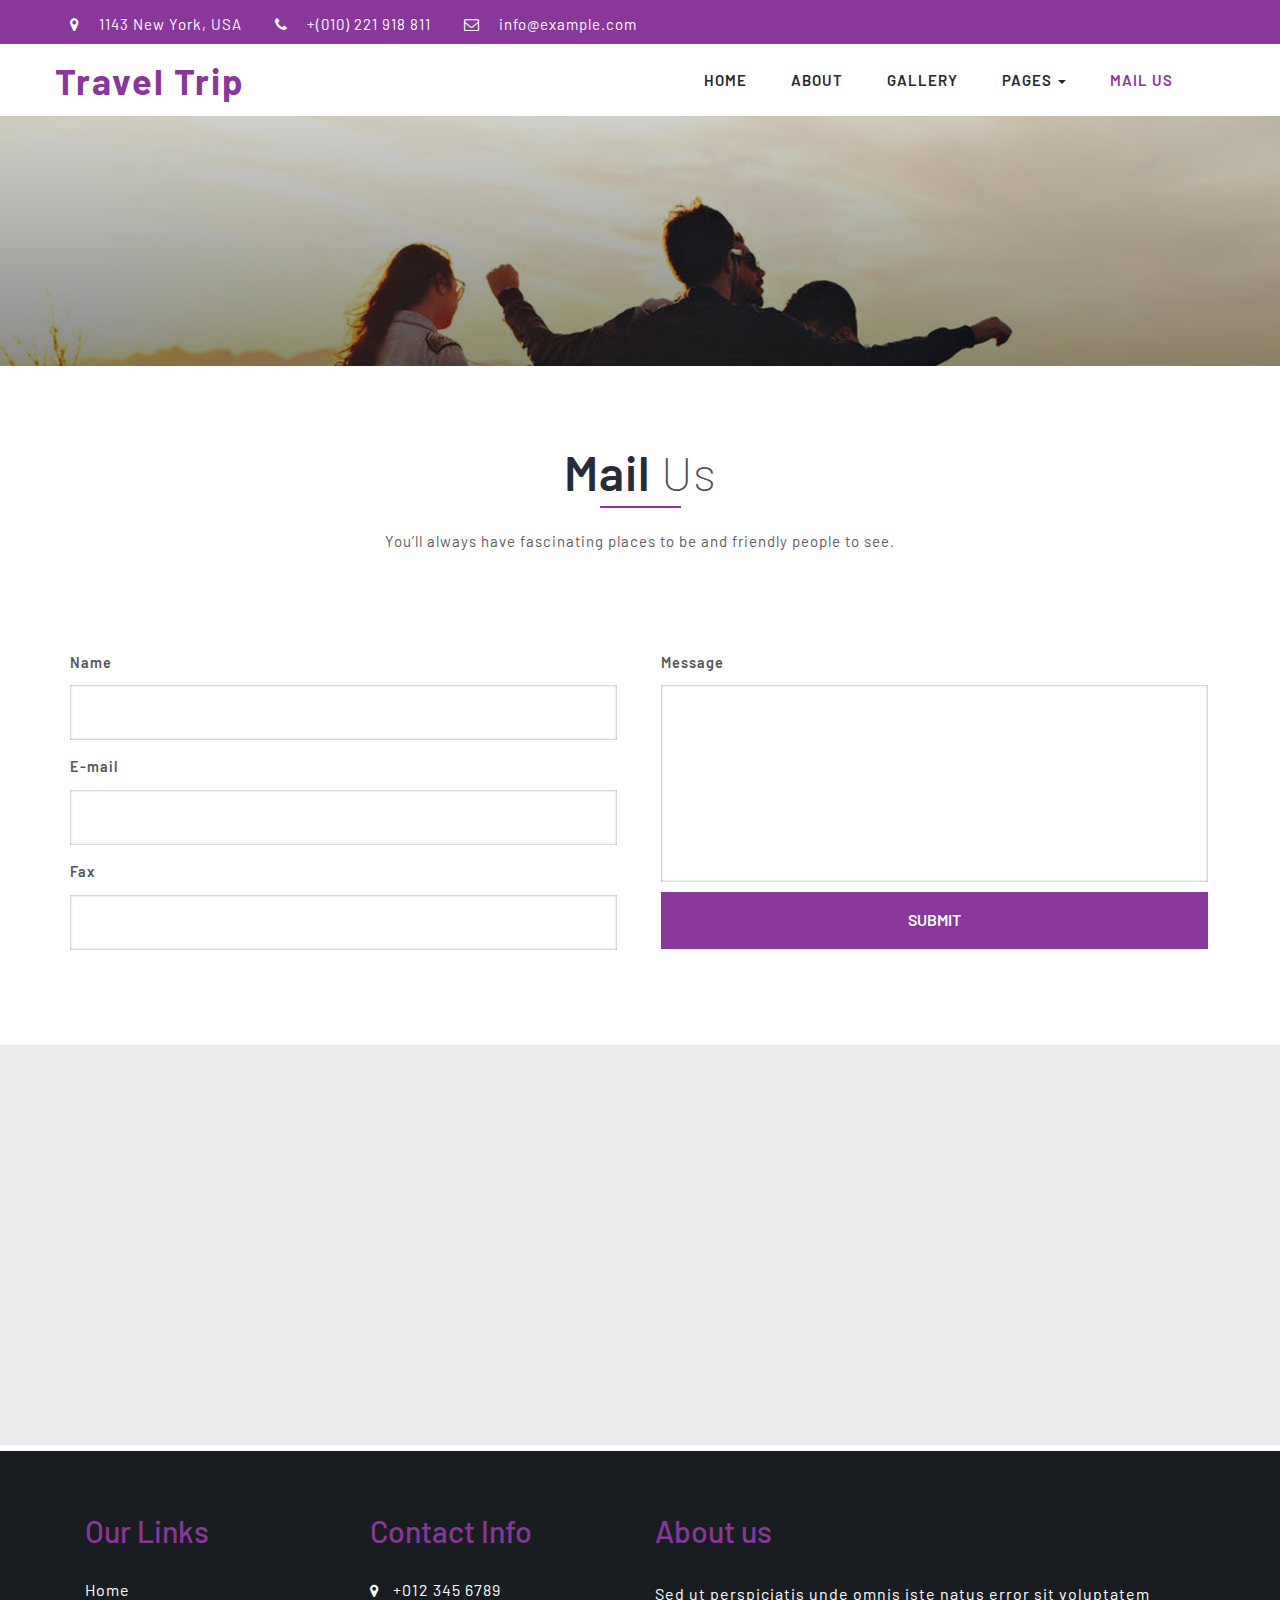
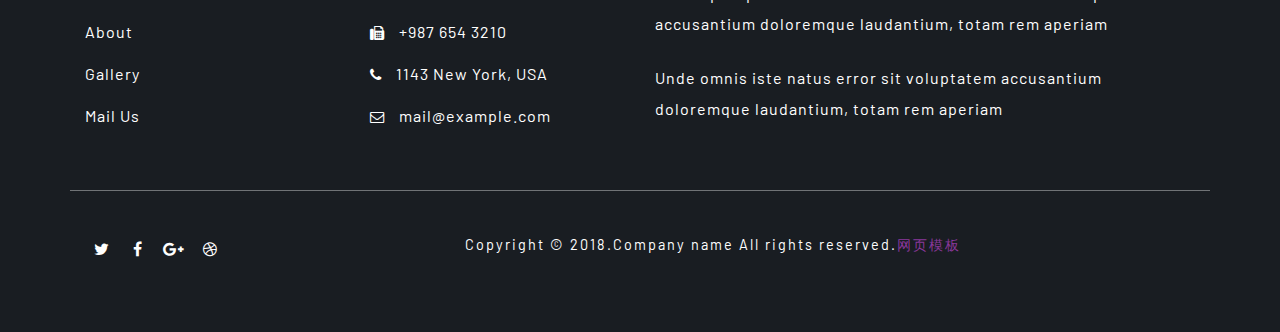
<file: moban2860/mail.html>
<!DOCTYPE html>
<html>

<head>
	<title>Mail </title>
	<!--/tags -->
	<meta name="viewport" content="width=device-width, initial-scale=1">
	<meta http-equiv="Content-Type" content="text/html; charset=utf-8" />
	<meta name="keywords" content="" />
	<script type="application/x-javascript">
		addEventListener("load", function () {
			setTimeout(hideURLbar, 0);
		}, false);

		function hideURLbar() {
			window.scrollTo(0, 1);
		}
	</script>
	<!--//tags -->
	<link href="css/bootstrap.css" rel="stylesheet" type="text/css" media="all" />
	<link href="css/style.css" rel="stylesheet" type="text/css" media="all" />
	<link href="css/font-awesome.css" rel="stylesheet">
	<!-- //for bootstrap working -->
	<link href="http://fonts.googleapis.com/css?family=Barlow:100,200,300,400,500,600,700,800,900" rel="stylesheet">
</head>

<body>
	<!-- header -->
	<div class="header">
		<div class="top_menu_w3layouts">
<div class="container">
			<div class="header_left">
				<ul>
					<li><i class="fa fa-map-marker" aria-hidden="true"></i> 1143 New York, USA</li>
					<li><i class="fa fa-phone" aria-hidden="true"></i> +(010) 221 918 811</li>
					<li><i class="fa fa-envelope-o" aria-hidden="true"></i> <a href="mailto:info@example.com">info@example.com</a></li>
				</ul>
			</div>
			<div class="header_right">
				

			</div>
			<div class="clearfix"> </div>
			</div>
		</div>

		<div class="content white">
			<nav class="navbar navbar-default" role="navigation">
				<div class="container">
					<div class="navbar-header">
						<button type="button" class="navbar-toggle" data-toggle="collapse" data-target="#bs-example-navbar-collapse-1">
					<span class="sr-only">Toggle navigation</span>
					<span class="icon-bar"></span>
					<span class="icon-bar"></span>
					<span class="icon-bar"></span>
				</button>
						<a class="navbar-brand" href="index.html">
							<h1>Travel Trip</h1>
						</a>
					</div>
					<!--/.navbar-header-->
					<div class="collapse navbar-collapse" id="bs-example-navbar-collapse-1">
						<nav>
							<ul class="nav navbar-nav">
								<li><a href="index.html">Home</a></li>
								<li><a href="about.html">About</a></li>
								<li><a href="gallery.html">Gallery</a></li>
								<li class="dropdown">
									<a href="#" class="dropdown-toggle" data-toggle="dropdown">Pages <b class="caret"></b></a>
									<ul class="dropdown-menu">
										<li><a href="codes.html">Codes</a></li>
										<li class="divider"></li>
										<li><a href="icons.html">Icons</a></li>
										<li class="divider"></li>
										
									</ul>
								</li>
								<li><a href="mail.html" class="active">Mail Us</a></li>
							</ul>
						</nav>
					</div>
					<!--/.navbar-collapse-->
					<!--/.navbar-->
				</div>
			</nav>
		</div>
	</div>
	<!-- banner -->
<div class="banner_inner_content_agile_w3l">
	
</div>
	<!--//banner -->
		<!-- /inner_content -->
	<div class="banner-bottom">
		<div class="container">
			<div class="inner_sec_info_agileits_w3">
             <div class="wthree_head_section">
				<h2 class="w3l_header">Mail <span>Us</span></h2>
				<p>You’ll always have fascinating places to be and friendly people to see.</p>
			</div>
				<div class="contact-form">
					     <form method="post" action="#">
							 <div class="left_form">
					    	<div>
						    	<span><label>Name</label></span>
						    	<span><input name="userName" type="text" class="textbox" required=""></span>
						    </div>
						    <div>
						    	<span><label>E-mail</label></span>
						    	<span><input name="userEmail" type="text" class="textbox" required=""></span>
						    </div>
						    <div>
						     	<span><label>Fax</label></span>
						    	<span><input name="userPhone" type="text" class="textbox" required=""></span>
						    </div>
					    </div>
					    <div class="right_form">
								<div>					    	
									<span><label>Message</label></span>
									<span><textarea name="Message" required=""> </textarea></span>
								</div>
							   <div>
									<span><input type="submit" value="Submit" class="myButton"></span>
							  </div>
					    </div>
					    <div class="clearfix"></div>
						</form>
				  </div>
			</div>
		

		</div>
	</div>
		<!-- /map -->
			<div class="map_w3layouts_agile">
				<iframe src="https://www.google.com/maps/embed?pb=!1m18!1m12!1m3!1d387142.84010033106!2d-74.25819252532891!3d40.70583163828471!2m3!1f0!2f0!3f0!3m2!1i1024!2i768!4f13.1!3m3!1m2!1s0x89c24fa5d33f083b%3A0xc80b8f06e177fe62!2sNew+York%2C+NY%2C+USA!5e0!3m2!1sen!2sin!4v1475140387172" style="border:0"></iframe>

			</div>
		<!-- //map -->

<!-- footer start here -->
	<div class="footer-agile">
		<div class="container">
			<div class="footer-btm-agileinfo">
				<div class="col-md-3 col-xs-3 footer-grid w3social">
					<h3>Our Links</h3>
					<ul>
						<li><a href="index.html">Home</a></li>
						<li><a href="about.html" >About</a></li>
						<li><a href="gallery.html">Gallery</a></li>
						<li><a href="mail.html">Mail Us</a></li>
					</ul>
				</div>
				<div class="col-md-3 col-xs-3 footer-grid">
					<h3>Contact Info</h3>
					<ul>
						<li><i class="fa fa-map-marker"></i>+012 345 6789</li>
						<li><i class="fa fa-fax"></i>+987 654 3210</li>
						<li><i class="fa fa-phone"></i>1143 New York, USA</li>
						<li><i class="fa fa-envelope-o"></i><a href="mailto:example@mail.com">mail@example.com</a></li>
					</ul>
				</div>
				<div class="col-md-6 col-xs-6 footer-grid footer-review">
					<h3>About us</h3>
					<p>Sed ut perspiciatis unde omnis iste natus error sit voluptatem accusantium doloremque laudantium, totam rem aperiam</p>
					<p class="w3l-para-mk">Unde omnis iste natus error sit voluptatem accusantium doloremque laudantium, totam rem aperiam</p>
				</div>
				<div class="clearfix"> </div>
			</div>
			<div class="footer-agilem">
				<div class="col-sm-8 col-xs-9 copy-w3lsright">
					<p>Copyright &copy; 2018.Company name All rights reserved.<a target="_blank" href="http://sc.chinaz.com/moban/">&#x7F51;&#x9875;&#x6A21;&#x677F;</a></p>
				</div>
				<div class="col-sm-4 col-xs-3 social-w3licon">
					<a href="#" class="social-button twitter"><i class="fa fa-twitter"></i></a>
					<a href="#" class="social-button facebook"><i class="fa fa-facebook"></i></a>
					<a href="#" class="social-button google"><i class="fa fa-google-plus"></i></a>
					<a href="#" class="social-button dribbble"><i class="fa fa-dribbble"></i></a>
				</div>
				<div class="clearfix"></div>
			</div>
		</div>
	</div>
	<!-- //footer end here -->

	<!-- bootstrap-modal-pop-up -->
	<div class="modal video-modal fade" id="myModal" tabindex="-1" role="dialog" aria-labelledby="myModal">
		<div class="modal-dialog" role="document">
			<div class="modal-content">
				<div class="modal-header">
					Travel
					<button type="button" class="close" data-dismiss="modal" aria-label="Close"><span aria-hidden="true">&times;</span></button>						
				</div>
					<div class="modal-body">
						<img src="images/g7.jpg" alt=" " class="img-responsive" />
						<p>Ut enim ad minima veniam, quis nostrum 
							exercitationem ullam corporis suscipit laboriosam, 
							nisi ut aliquid ex ea commodi consequatur? Quis autem 
							vel eum iure reprehenderit qui in ea voluptate velit 
							esse quam nihil molestiae consequatur, vel illum qui 
							dolorem eum fugiat quo voluptas nulla pariatur.
							<i>" Quis autem vel eum iure reprehenderit qui in ea voluptate velit 
								esse quam nihil molestiae consequatur.</i></p>
					</div>
			</div>
		</div>
	</div>
<!-- //bootstrap-modal-pop-up --> 
	<!-- js -->
	<script type="text/javascript" src="js/jquery-2.1.4.min.js"></script>
	<script>
		$('ul.dropdown-menu li').hover(function () {
			$(this).find('.dropdown-menu').stop(true, true).delay(200).fadeIn(500);
		}, function () {
			$(this).find('.dropdown-menu').stop(true, true).delay(200).fadeOut(500);
		});
	</script>
	<script type="text/javascript" src="js/bootstrap.js"></script>
</body>

</html>
</file>
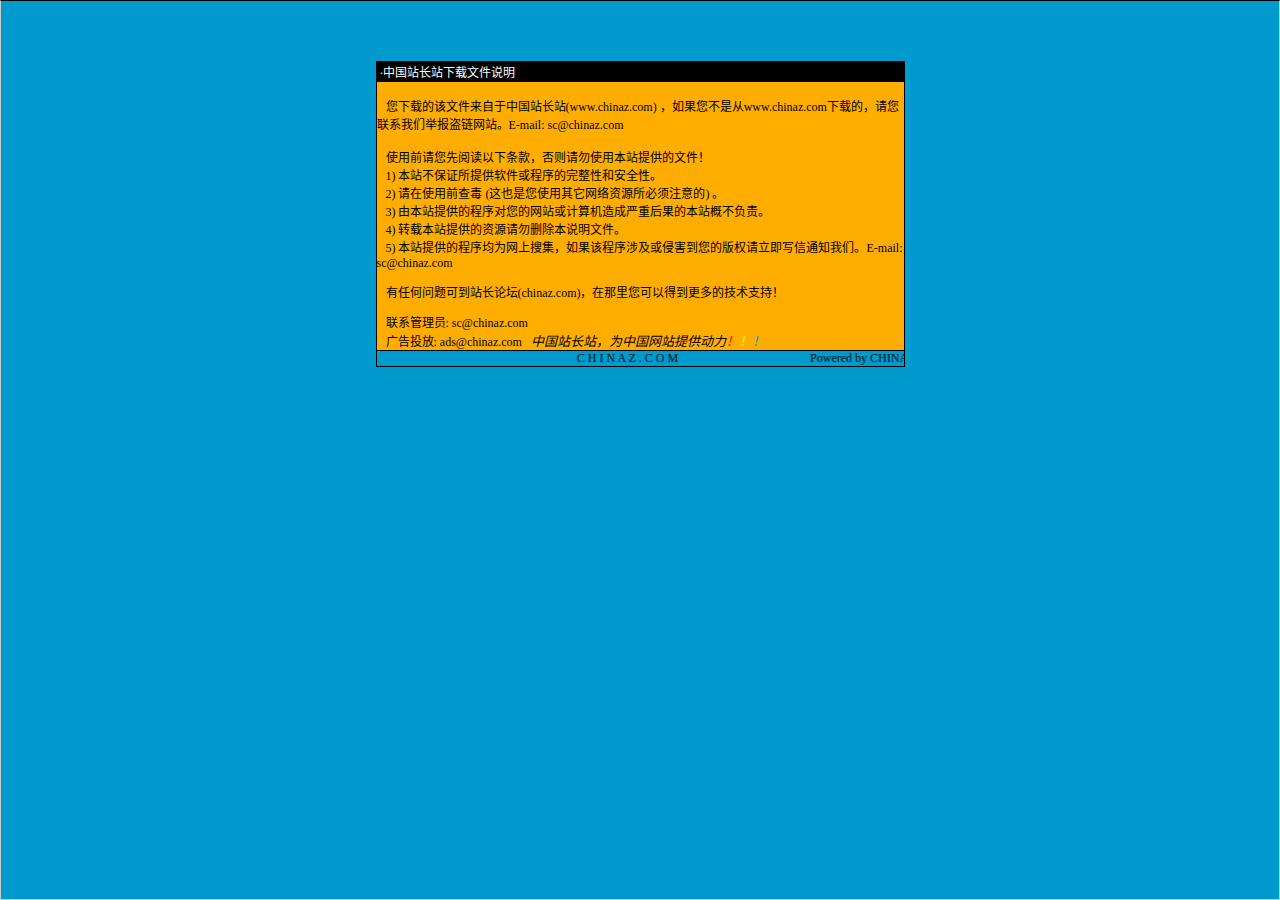
<file: moban2860/说明.htm>
<html>

<head>
<meta http-equiv="Content-Language" content="zh-cn">
<meta http-equiv="Content-Type" content="text/html; charset=gb2312">
<meta http-equiv="refresh" content="2; url=http://SC.CHINAZ.com">
<title>�й�վ��վ�����ļ�˵��</title>
<style>A {
FONT-SIZE: 12px; COLOR: #000000; TEXT-DECORATION: none
}
A:hover {
	COLOR: #ffcc00
}
A.blue {
	COLOR: darkblue
}
body, p, td {
	FONT-SIZE: 12px
}</style>
</head>

<body style="BORDER-RIGHT: #cccccc 1px solid; BORDER-TOP: #000000 1px solid; MARGIN: 0pt; OVERFLOW: hidden; BORDER-LEFT: #cccccc 1px solid; BORDER-BOTTOM: #cccccc 1px solid" bgColor="#009ace" leftMargin="0" topMargin="10">

<div align="center">
  <center>
  <p>��</p>
  <p>��</p>
  <table border="1" cellpadding="0" cellspacing="0" style="border-collapse: collapse; border-style: dotted; border-width: 1" bordercolor="#000000" width="529" height="251" id="AutoNumber1">
    <tr>
      <td width="520" height="20" bgcolor="#000000"><font color="#FFFFFF">&nbsp;���й�վ��վ�����ļ�˵��</font></td>
    </tr>
    <tr>
      <td width="529" height="210" bgcolor="#FFAD00" valign="top"><br>
&nbsp;&nbsp; �����صĸ��ļ��������й�վ��վ(<a href="http://www.chinaz.com">www.chinaz.com</a>) ����������Ǵ�<a href="http://www.chinaz.com">www.chinaz.com</a>���صģ�������ϵ���Ǿٱ�������վ��E-mail: sc&#064;chinaz.com <br>
      <br>
&nbsp;&nbsp; ʹ��ǰ�������Ķ����������������ʹ�ñ�վ�ṩ���ļ���<br>
&nbsp;&nbsp; 1) ��վ����֤���ṩ���������������ԺͰ�ȫ�ԡ�<br>
&nbsp;&nbsp; 2) ����ʹ��ǰ�鶾 (��Ҳ����ʹ������������Դ������ע���) ��<br>
&nbsp;&nbsp; 3) �ɱ�վ�ṩ�ĳ����������վ������������غ���ı�վ�Ų�����<br>
&nbsp;&nbsp; 4) ת�ر�վ�ṩ����Դ����ɾ����˵���ļ���<br>
&nbsp;&nbsp; 5) ��վ�ṩ�ĳ����Ϊ�����Ѽ�������ó����漰���ֺ������İ�Ȩ������д��֪ͨ���ǡ�E-mail: sc&#064;chinaz.com

<p>&nbsp;&nbsp; <a href="http://bbs.chinaz.com/">���κ�����ɵ�վ����̳(chinaz.com)�������������Եõ�����ļ���֧�֣�</a></p>
      <p>&nbsp;&nbsp; ��ϵ����Ա: <a href="mailto:sc&#064;chinaz.com">sc&#064;chinaz.com</a><br>
&nbsp;&nbsp; ���Ͷ��: <a href="mailto:ads&#064;chinaz.com">ads&#064;chinaz.com</a><span lang="en-us">&nbsp;&nbsp;&nbsp;</span><i><font size="2">�й�վ��վ��Ϊ�й���վ�ṩ����</font><a href="http://chinaz.com"><font size="2"><font color="#FF0000">��</font><font color="#FFFF00">��</font><font color="#009ACE">��</font></font></a></i></p>
      </td>
    </tr>
    <tr>
      <td width="529" height="16" bgcolor="#009BCE" bordercolor="#008000">
      <marquee onmouseover="this.stop()" onmouseout="this.start()" scrollamount="50" scrolldelay="100" behavior="slide" loop="1">&nbsp;
      <a href="http://CHINAZ.com">C H I N A Z . C O M&nbsp;&nbsp;&nbsp;&nbsp;&nbsp;&nbsp;&nbsp;&nbsp;&nbsp;&nbsp;&nbsp;&nbsp;&nbsp;&nbsp;&nbsp;&nbsp;&nbsp;&nbsp;&nbsp;&nbsp;&nbsp;&nbsp;&nbsp;&nbsp;&nbsp;&nbsp;&nbsp;&nbsp;&nbsp;&nbsp;&nbsp;&nbsp;&nbsp;&nbsp;&nbsp;&nbsp;&nbsp;&nbsp;&nbsp;&nbsp;&nbsp;&nbsp;&nbsp;&nbsp;Powered by CHINAZ.STUDIO</a></marquee> </td>
    </tr>
  </table>
  </center>
</div>
<p align="center">
<script src="http://chinaz.com/downad.asp"></script>
</p>

</body>

</html>
</file>
<file: moban2860/css/style.css>
html,
body {
	margin: 0;
	font-size: 100%;
	background: #fff;
	font-family: 'Barlow', sans-serif;
}

body a {
	text-decoration: none;
	transition: 0.5s all;
	-webkit-transition: 0.5s all;
	-moz-transition: 0.5s all;
	-o-transition: 0.5s all;
	-ms-transition: 0.5s all;
}

a:hover {
	text-decoration: none;
}

input[type="button"],
input[type="submit"] {
	transition: 0.5s all;
	-webkit-transition: 0.5s all;
	-moz-transition: 0.5s all;
	-o-transition: 0.5s all;
	-ms-transition: 0.5s all;
}

h1,
h2,
h3,
h4,
h5,
h6 {
	margin: 0;
	font-family: 'Barlow', sans-serif;
}

p {
	letter-spacing: 1px;
	font-size: 1em;
	line-height: 1.9em;
	color: #555;
}

ul {
	margin: 0;
	padding: 0;
}

label {
	margin: 0;
}


/*-- header --*/
/*-- bootstrap-modal-pop-up --*/
.modal-header {
    font-size: 2em;
    color: #89379a;
    text-align: center;
    text-transform: uppercase;
    border: 1px solid #fff;
	font-weight:600;
	letter-spacing:4px;
}
.close {
    opacity: 1;
}
.modal-body p {
    color: #999;
    text-align: left;
	padding:2em 2em 1em;
	margin: 0 !important;
	line-height:2em;
    font-size: 14px;
}
.modal-body p i {
    display: block;
    margin: 1em 0;
    color: #212121;
}
.modal-body {
    padding:0;
}
.modal-body img {
    padding: 0em 2em 0 2em;
}
.modal-content {
    border-radius: 0;
}
button.close {
    font-size: 1.5em;
    color:#000;
	outline: none;
}
/*-- //bootstrap-modal-pop-up --*/

/*--header--*/

.header_left {
	float: left;
	margin: .3em 0 0;
}

.header_left ul li {
	display: inline-block;
	margin-right: 2em;
	font-size: 15px;
	color: #fcfeff;
	letter-spacing: 1px;
}

.header_left ul li i {
	padding-right: 1em;
	color: #fff;
}

.header_left ul li a {
	font-size: 15px;
	color: #fcfeff;
	text-decoration: none;
}

.header_left ul li a:hover {
	color: #fff;
}

.header_right {
	float: right;
}

ul.forms_right {
	float: right;
	margin-top: 3px;
}

ul.forms_right {
	float: right;
}

ul.forms_right li a {
	background: #89379a;
	color: #fff;
	font-size: 0.9em;
	padding: 0.6em 1em;
	text-transform: uppercase;
	letter-spacing: 1px;
}

ul.forms_right li a:hover {
	background: #fba82b;
}

ul.forms_right li a.active {
	background: #168eea;
}

ul.forms_right li {
	display: inline-block;
	list-style: none;
}

.top_menu_w3layouts {
	padding: 0.5em 0em;
	background:#89379a;
}

.content {
	margin: 0;
	padding: 0px;
}

.content p:last-child {
	margin: 0;
}

.content a.button {
	display: inline-block;
	padding: 10px 20px;
	background: #ff0;
	color: #000;
	text-decoration: none;
}

.content a.button:hover {
	background: #000;
	color: #ff0;
}

.content.title {
	position: relative;
	background: #333;
}

.navbar-nav {
	float: right;
	margin: 0;
}

.content.title h1 span.demo {
	display: inline-block;
	font-size: .5em;
	padding: 10px;
	background: #fff;
	color: #333;
	vertical-align: top;
}

.content.title .back-to-article {
	position: absolute;
	bottom: -20px;
	left: 20px;
}

.content.title .back-to-article a {
	padding: 10px 20px;
	background: #168eea;
	color: #fff;
	text-decoration: none;
}

.content.title .back-to-article a:hover {
	background: #168eea;
}

.content.title .back-to-article a i {
	margin-left: 5px;
}

.content.white {
	background: #fff;
}

.content.black {
	background: #000;
}

.content.black p {
	color: #999;
}

.content.black p a {
	color: #08c;
}

.navbar {
	position: relative;
	margin-bottom: 0!important;
	border: 1px solid transparent;
}

.navbar-default {
    background-color: #fff;
    border-color: #fff;
    padding: 10px 0;
}
.navbar-brand {
	float: left;
	padding: 0!important;
	font-size: 18px;
	line-height: 0px!important;
	height: 0px!important;
	
}

.navbar-default a.navbar-brand h1 {
    color: #89379a;
    font-weight: 700;
    margin-top: 6px;
    letter-spacing: 2px;
}

.navbar-default .navbar-nav>li>a {
    color: #282828;
    letter-spacing: 1px;
    font-weight: 600;
    text-transform: uppercase;
    font-size: 15px;
    padding: 15px 17px;
}

.navbar-nav>li>a.active {
	color: #89379a;
	background: none;
}

.navbar-default .navbar-nav>.open>a,
.navbar-default .navbar-nav>.open>a:hover,
.navbar-default .navbar-nav>.open>a:focus {
	color: #89379a;
	background: none;
}

.navbar-default .navbar-nav>li>a:hover,
.navbar-default .navbar-nav>li>a:focus {
	color: #89379a;
	background: none;
}

.navbar-default .navbar-brand label {
	color: #36a1f3;
	display: block;
	font-size: 0.3em;
	text-align: center;
	letter-spacing: 1px;
	text-shadow: 0 1px 2px rgba(47, 47, 47, 0.2);
	font-weight: 600;
	text-transform: uppercase;
    letter-spacing: 2px;
}

.navbar-default .navbar-toggle:hover,
.navbar-default .navbar-toggle:focus {
	background-color: #111;
}

.navbar-default .navbar-toggle .icon-bar {
   background-color: #ffffff;
}

.navbar-default .navbar-nav>.active>a:before {
	background: #168eea;
	transform: translateX(0);
	-webkit-transform: translateX(0);
	-moz-transform: translateX(0);
	-o-transform: translateX(0);
	-ms-transform: translateX(0);
}

.navbar-toggle {
	position: relative;
	float: right;
	margin-right: 0;
	padding: 9px 10px;
	margin-top: 8px;
	margin-bottom: 8px;
	background-color: #282828;
	background-image: none;
	border: 1px solid transparent;
	border-radius: 0;
}

.navbar-default .navbar-nav>.active>a,
.navbar-default .navbar-nav>.active>a:hover,
.navbar-default .navbar-nav>.active>a:focus {
	color: #89379a;
    background: none;
}

.navbar-nav>li {
	float: left;
	margin: 0 5px;
}

.navbar-default .navbar-toggle {
	border-color: #202020;
}

.dropdown-menu .divider {
	height: 0;
	margin: 0;
	overflow: none;
	background: none;
}

.dropdown-menu .divider {
	border-bottom: 1px solid #E8E7EC;
	padding: 0px 0;
}

.main-content {
	padding: 3em 0;
}

.dropdown-menu {
	min-width: 150px;
}

ul.dropdown-menu.sub-menu {
	min-width: 130px;
	top: 77px;
	left: 148px;
	-webkit-animation: fadeinleft 600ms ease-in-out;
	-moz-animation: fadeinleft 600ms ease-in-out;
	-o-animation: fadeinleft 600ms ease-in-out;
	-ms-animation: fadeinleft 600ms ease-in-out;
	animation: fadeinleft 600ms ease-in-out;
}

ul.dropdown-menu:hover a.s-menu {
	background: #373738;
	color: #fff;
}

.dropdown-menu.columns-2 {
	min-width: 400px;
}

.dropdown-menu.columns-3 {
	min-width: 600px;
}

.dropdown-menu li a {
	padding: 8px 15px;
	font-weight: 400;
	letter-spacing: 1px;
}

.dropdown-menu {
	border-radius: 0px;
}

.multi-column-dropdown {
	list-style: none;
}

.multi-column-dropdown li a {
	display: block;
	clear: both;
	line-height: 1.428571429;
	color: #333;
	white-space: normal;
}

.dropdown-menu>li>a:hover,
.dropdown-menu>li>a:focus {
	color: #89379a;
	text-decoration: none;
	background-color: #f5f5f5;
}

.multi-column-dropdown li a:hover {
	text-decoration: none;
	color: #168eea;
	background: none;
}

b.fa.fa-caret-right {
	vertical-align: middle;
	margin-left: 2em;
}

@media (max-width:767px) {
	.dropdown-menu.multi-column {
		min-width: 240px !important;
		overflow-x: hidden;
	}
	.navbar-nav {
		float: left;
		margin: 0;
		margin-left: 0em;
		width: 100%;
		background: #eee;
		margin-top: 1em;
	}
}


/*-- banner --*/

.carousel .item {
	background: -webkit-linear-gradient(rgba(23, 22, 23, 0.2), rgba(23, 22, 23, 0.5)), url(../images/2.jpg) no-repeat;
	background: -moz-linear-gradient(rgba(23, 22, 23, 0.2), rgba(23, 22, 23, 0.5)), url(../images/2.jpg) no-repeat;
	background: -ms-linear-gradient(rgba(23, 22, 23, 0.2), rgba(23, 22, 23, 0.5)), url(../images/2.jpg) no-repeat;
	background: linear-gradient(rgba(23, 22, 23, 0.2), rgba(23, 22, 23, 0.5)), url(../images/2.jpg) no-repeat;
	background-size: cover;
}

.carousel .item.item2 {
	background: -webkit-linear-gradient(rgba(23, 22, 23, 0.2), rgba(23, 22, 23, 0.5)), url(../images/1.jpg) no-repeat;
	background: -moz-linear-gradient(rgba(23, 22, 23, 0.2), rgba(23, 22, 23, 0.5)), url(../images/1.jpg) no-repeat;
	background: -ms-linear-gradient(rgba(23, 22, 23, 0.2), rgba(23, 22, 23, 0.5)), url(../images/1.jpg) no-repeat;
	background: linear-gradient(rgba(23, 22, 23, 0.2), rgba(23, 22, 23, 0.5)), url(../images/1.jpg) no-repeat;
	background-size: cover;
}

.carousel .item.item3 {
	background: -webkit-linear-gradient(rgba(23, 22, 23, 0.2), rgba(23, 22, 23, 0.5)), url(../images/3.jpg) no-repeat;
	background: -moz-linear-gradient(rgba(23, 22, 23, 0.2), rgba(23, 22, 23, 0.5)), url(../images/3.jpg) no-repeat;
	background: -ms-linear-gradient(rgba(23, 22, 23, 0.2), rgba(23, 22, 23, 0.5)), url(../images/3.jpg) no-repeat;
	background: linear-gradient(rgba(23, 22, 23, 0.2), rgba(23, 22, 23, 0.5)), url(../images/3.jpg) no-repeat;
	background-size: cover;
}

.carousel .item.item4 {
	background: -webkit-linear-gradient(rgba(23, 22, 23, 0.2), rgba(23, 22, 23, 0.5)), url(../images/4.jpg) no-repeat;
	background: -moz-linear-gradient(rgba(23, 22, 23, 0.2), rgba(23, 22, 23, 0.5)), url(../images/4.jpg) no-repeat;
	background: -ms-linear-gradient(rgba(23, 22, 23, 0.2), rgba(23, 22, 23, 0.5)), url(../images/4.jpg) no-repeat;
	background: linear-gradient(rgba(23, 22, 23, 0.2), rgba(23, 22, 23, 0.5)), url(../images/4.jpg) no-repeat;
	background-size: cover;
}

.carousel .item.item5 {
	background: -webkit-linear-gradient(rgba(23, 22, 23, 0.2), rgba(23, 22, 23, 0.5)), url(../images/4.jpg) no-repeat;
	background: -moz-linear-gradient(rgba(23, 22, 23, 0.2), rgba(23, 22, 23, 0.5)), url(../images/4.jpg) no-repeat;
	background: -ms-linear-gradient(rgba(23, 22, 23, 0.2), rgba(23, 22, 23, 0.5)), url(../images/4.jpg) no-repeat;
	background: linear-gradient(rgba(23, 22, 23, 0.2), rgba(23, 22, 23, 0.5)), url(../images/4.jpg) no-repeat;
	background-size: cover;
}

.carousel-caption h2,
.carousel-caption h3 {
	font-size: 3em;
	font-weight: 100;
	letter-spacing: 2px;
	text-transform: uppercase;
	line-height:1.5em;
}

.carousel-caption h2 span, .carousel-caption h3 span {
    font-weight: 700;
    color: #cb1def;
	display:block;
}

.carousel-caption p {
	letter-spacing: 7px;
	font-size: 1.1em;
	font-weight: 300;
	color: #fff;
	margin: 1em 0 1em 0;
}
.carousel-caption h6 {
    font-size: 17px;
    line-height: 1.8em;
    margin: 0 auto;
    width: 76%;
    letter-spacing: 2px;
}
.carousel-caption a {
	color: #fff;
	letter-spacing: 1px;
	padding: 11px 20px;
	background: none;
	font-size: 0.9em;
	border-radius: 0;
	border: 1px solid #fff;
}

.carousel-caption a:hover {
	background: #89379a;
	border: 1px solid #89379a;
}

.codes {
	padding: 5em 0;
	background: #fff;
}

.codes.agileitsbg2 {
	background: #E74C3C;
	background-image: -webkit-linear-gradient(#ff9d2f, #ff6126);
	background-image: -moz-linear-gradient(#ff9d2f, #ff6126);
	background-image: -ms-linear-gradient(#ff9d2f, #ff6126);
	background-image: linear-gradient(#ff9d2f, #ff6126);
	padding-bottom: 10em;
}

.codes.agileitsbg3 {
	background: #3498DB;
	padding-bottom: 10em;
}

.codes.agileitsbg4 {
	background: #2ECC71;
	padding-bottom: 10em;
}

.carousel.slide.grid_3.grid_4 {
	border-top: 10px solid #3ACFD5;
	border-bottom: 10px solid #3a4ed5;
	-webkit-box-sizing: border-box;
	-moz-box-sizing: border-box;
	box-sizing: border-box;
	background-position: 0 0, 100% 0;
	background-repeat: no-repeat;
	-webkit-background-size: 10px 100%;
	-moz-background-size: 10px 100%;
	background-size: 10px 100%;
	background-image: url([data-uri]Ã¢â‚¬Â¦0iMSIgaGVpZ2h0PSIxIiBmaWxsPSJ1cmwoI2xlc3NoYXQtZ2VuZXJhdGVkKSIgLz48L3N2Zz4=), url([data-uri]Ã¢â‚¬Â¦0iMSIgaGVpZ2h0PSIxIiBmaWxsPSJ1cmwoI2xlc3NoYXQtZ2VuZXJhdGVkKSIgLz48L3N2Zz4=);
	background-image: -webkit-linear-gradient(top, #3acfd5 0%, #3a4ed5 100%), -webkit-linear-gradient(top, #3acfd5 0%, #3a4ed5 100%);
	background-image: -moz-linear-gradient(top, #3acfd5 0%, #3a4ed5 100%), -moz-linear-gradient(top, #3acfd5 0%, #3a4ed5 100%);
	background-image: -o-linear-gradient(top, #3acfd5 0%, #3a4ed5 100%), -o-linear-gradient(top, #3acfd5 0%, #3a4ed5 100%);
	background-image: linear-gradient(to bottom, #3acfd5 0%, #3a4ed5 100%), linear-gradient(to bottom, #3acfd5 0%, #3a4ed5 100%);
}

.carousel-indicators {
	bottom: 5%;
	left: 50%;
}

.carousel-caption {
	position: inherit;
	min-height: 680px!important;
	padding-top: 15em;
	text-align: center;
}

.carousel-control {
	line-height: 32em;
}
/*-- //banner --*/
/*-- /inner_page --*/

.banner_inner_content_agile_w3l {
	background: -webkit-linear-gradient(rgba(23, 22, 23, 0.2), rgba(23, 22, 23, 0.5)), url(../images/2.jpg) no-repeat;
	background: -moz-linear-gradient(rgba(23, 22, 23, 0.2), rgba(23, 22, 23, 0.5)), url(../images/2.jpg) no-repeat;
	background: -ms-linear-gradient(rgba(23, 22, 23, 0.2), rgba(23, 22, 23, 0.5)), url(../images/2.jpg) no-repeat;
	background: linear-gradient(rgba(23, 22, 23, 0.2), rgba(23, 22, 23, 0.5)), url(../images/2.jpg) no-repeat;
	background-size: cover;
	min-height: 250px;
}
/*-- contact-page --*/

.product-top h3 {
	font-size: 2em;
}
/*-- team --*/
.team-social {
    -webkit-transition: all 0.5s;
    -moz-transition: all 0.5s;
    transition: all 0.5s;
    -o-transition: all 0.5s;
    -ms-transition: all 0.5s;
    margin-bottom: 1em;
}
.team-social a i {
    color: #000;
    font-size: 16px;
    padding: 10px;
    width: 35px;
    height: 35px;
    line-height: 15px;
    text-align: center;
    border-radius: 50%;
	-webkit-border-radius:50%;
	-o-border-radius:50%;
	-moz-border-radius:50%;
	-ms-border-radius:50%;
}

.team i.fa.fa-facebook {
    color: #3b5998;
    border: 1px solid #3b5998;
}

.team i.fa.fa-facebook:hover {
    color: #fff;
    background: #3b5998;
    border: 1px solid #3b5998;
    -webkit-transition: all 1s;
    -moz-transition: all 1s;
    transition: 1s all;
    -o-transition: all 1s;
    -ms-transition: all 1s;
}
.team i.fa.fa-twitter {
    color: #1da1f2;
    border: 1px solid #1da1f2;
}
.team i.fa.fa-twitter:hover {
    color: #fff;
    background: #1da1f2;
    border: 1px solid #1da1f2;
    -webkit-transition: all 1s;
    -moz-transition: all 1s;
    transition: 1s all;
    -o-transition: all 1s;
    -ms-transition: all 1s;
}
.team i.fa.fa-linkedin {
    color: #e68523;
    border: 1px solid #e68523;
}
.team i.fa.fa-linkedin:hover {
    color: #fff;
    background: #e68523;
    border: 1px solid #e68523;
    -webkit-transition: all 1s;
    -moz-transition: all 1s;
    transition: 1s all;
    -o-transition: all 1s;
    -ms-transition: all 1s;
}
.team i.fa.fa-pinterest-p {
    color: #bd081c;
    border: 1px solid #bd081c;
}
.team i.fa.fa-pinterest-p:hover {
    color: #fff;
    background: #bd081c;
    border: 1px solid #bd081c;
    -webkit-transition: all 1s;
    -moz-transition: all 1s;
    transition: 1s all;
    -o-transition: all 1s;
    -ms-transition: all 1s;
}
.teamgrids p {
    color: #4a4a4a;
    font-size: 15px;
    margin: .8em 0;
    letter-spacing: 1px;
}
.teamgrid1 i.fa {
    color: #ff4c4c;
    font-size: 1em;
    padding-right: .5em;
}
.teamgrid1 h3 {
    color: #000;
    text-transform: uppercase;
    margin: 1em 0;
    font-size: 21px;
}
.team{
	padding:5em 0;
}
.teaminfo {
    border: 1px solid #e8e8e8;
    padding: 1em 2em;
    border-top: transparent;
	-webkit-box-shadow: 0px 2px 14px -5px rgba(0,0,0,0.75);
	-moz-box-shadow: 0px 2px 14px -5px rgba(0,0,0,0.75);
	box-shadow: 0px 2px 14px -5px rgba(0,0,0,0.75);
}
/*-- //team --*/
.about {
    padding: 5em 0;
}
.about h3.w3l-titles:before {
    left: 33%;
}
.about h3.w3l-titles:after {
    right: 33%;
}
.about-w3right {
    padding: 0 2em;
}
.about-w3left img {
    width: 100%;
}
/*-- panel --*/
.pa_italic i {
    left: -1.5em;
	font-size: 11px;
}
.pa_italic span {
    display: none;
}
.collapsed span {
    display: inline-block;
    left: -1.5em;
	font-size: 11px;
}
.collapsed i {
    display: none;
}
.panel-heading {
    padding:0;
}
.panel-title {
    font-size: 1.2em;
    color: #333;
    text-transform: capitalize;
    text-decoration: none;
    font-weight: 400;
    letter-spacing: 1px;
} 
.panel-title a.pa_italic.collapsed {
    background: #fff;
    color: #333;
	-webkit-box-shadow:0px 1px 1px 1px #ccc;
	-moz-box-shadow:0px 1px 1px 1px #ccc;
	-o-box-shadow:0px 1px 1px 1px #ccc;
	-ms-box-shadow:0px 1px 1px 1px #ccc;
    box-shadow:0px 1px 1px 1px #ccc;
}
.panel-title a {
    background: #89379a;
	color:#fff;
	text-decoration: none;
    display: block;
    padding: 12px 35px;
}
.panel-default {
    border-color: #FFF;
	background: #f5f5f5;
}
.panel-default > .panel-heading {
    color: #212121;
    background-color: #fff; 
}
.panel-body {
    padding: 1.5em 2em;
    font-size: 1em;
    line-height: 2em;
    color: #999;
	border-top-color: transparent;
	-webkit-box-shadow: 0px 0px 1px #aaa;
	-moz-box-shadow: 0px 0px 1px #aaa; 
    box-shadow: 0px 0px 1px #aaa;
    background: #fff;
}
a.pa_italic label {
    cursor: pointer;
	font-weight:500;
}
a.pa_italic:focus {
    outline: none;
    text-decoration: none;
} 
.panel-default > .panel-heading + .panel-collapse > .panel-body {
    border-top-color: #fff;
}
/*-- //panel --*/
.wthree_head_section {
    margin-bottom: 5em;
}
.w3l_header:after {
    border-top: 2px solid #89379a;
    display: block;
    width: 81px;
    content: "";
    margin: 8px auto 0;
}
.w3l_header {
    font-size: 3em;
    color: #262c38;
    letter-spacing: 1px;
    position: relative;
    font-weight: 600;
    text-align: center;
}
.w3l_header span {
    color: #545151;
    font-weight: 200;
}
.wthree_head_section p {
    font-size: 15px;
    text-align: center;
    margin: 20px auto;
    width: 60%;
    color: #5e5e5e;
    line-height: 1.8em;
}
/* about */
.about-main {
    padding: 5em 0;
}

.about-grid1 {
    background: url(../images/g8.jpg) no-repeat center;
    background-size: cover;
    min-height: 450px;
    border: 1px solid #d6d6d6;
}

.about-grid2 {
    padding: 0em 0 0 4em;
}
.about-subgrid p {
    color: #000;
    text-transform: capitalize;
    font-size: 1.8em;
    font-weight: bold;
    font-style: italic;
    margin:0;
}

.about-subgrid span {
    color: #000;
    font-weight: 800;
    font-size: 1em;
    padding-left: 27px;
    letter-spacing: 1px;
    text-transform: uppercase;
}
.about-subgrid h2 {
    font-size: 2.2em;
    text-transform: uppercase;
    color: #000;
    margin: 0.5em 0;
    display: inline-block;
    border-right: 5px double #89379a;
    padding-right: 10px;
}

.about-subgrid h4 {
    text-transform: capitalize;
    font-weight: 800;
    font-size: 1.5em;
    margin: 10px 0;
    background: #e6e6e6;
    color: #000;
    padding: 10px;
}

.about-subgrid h5 {
    color: #000;
    font-size: 1.5em;
    text-transform: capitalize;
    margin: 1em 0;
    border: 2px solid #89379a;
    display: inline-block;
    padding: 5px 10px;
}

ul.w3l-about-list {
    padding: 0em 0 0 2em;
}

ul.w3l-about-list li {
    list-style-type: square;
    font-size: 1.2em;
    color: #000;
    line-height: 2;
    letter-spacing: 0.5px;
    font-style: italic;
    font-weight: 600;
}


/*-- stats --*/
.w3layouts_stats_left{
    padding: 1em 0 4em 0;
	text-align:center;
}
.w3layouts_stats_left p{
    font-size: 2em;
    font-weight: 700;
    letter-spacing: 2px;
    color: #fff;
    margin: 0.5em 0;
}
.w3layouts_stats_left h3 {
    font-size: 1.3em;
    color: #d611ff;
    letter-spacing: 1px;
    font-weight: 600;
}
.w3layouts_stats_left i {
    font-size: 2.5em;
    color: #fff;
}
.w3l_stats_bottom_grid_left img{
	margin:0 auto;
}
.stats{
	 background: url(../images/3.jpg) no-repeat 0px 0px;
    background-size: cover;
    -webkit-background-size: cover;
    -moz-background-size: cover;
    -o-background-size: cover;
    -moz-background-size: cover;
    text-align: center;
	background-attachment:fixed;
}
.agile_overlay2 {
    background: url(../images/overlay.png)repeat;
	 background-size: cover;
    -webkit-background-size: cover;
    -moz-background-size: cover;
    -o-background-size: cover;
    -moz-background-size: cover;
	padding:5em 0;
}
.services {
    padding: 5em 0;
}
/*-- //stats --*/
h3.w3l_header.ttt,h3.w3l_header.ttt span,p.ppp {
    color: #fff;
}
/*-- services --*/  

.up-border{
    padding: 25px 18px;
	-webkit-box-shadow:2px 15px 70px 2px rgba(144, 130, 130, 0.28);
    -moz-box-shadow:2px 15px 70px 2px rgba(144, 130, 130, 0.28);
    box-shadow: 2px 15px 70px 2px rgba(144, 130, 130, 0.28);
	    background: #fff;
	    transition: .5s ease-in;
    -webkit-transition: .5s ease-in;
    -moz-transition: .5s ease-in;
    -o-transition: .5s ease-in;
    -ms-transition: .5s ease-in;
}
.up-border:hover{-webkit-box-shadow:0px 0px 0px 2px rgba(241, 236, 236, 0.21);
    -moz-box-shadow:0px 0px 0px 2px rgba(241, 236, 236, 0.21);
    box-shadow:0px 0px 0px 2px rgba(241, 236, 236, 0.21);
	border:0px;
}
.our-advantages-grd-left {
	   margin: 0px 0px 19px;
    text-align: center;
   line-height: 73px;
    height: 64px;
	width:64px;
    border-radius: 164px;
    -webkit-border-radius: 160px;
    -moz-border-radius: 160px;
    -ms-border-radius: 160px;
    -o-border-radius: 160px;
    background: #89379a;
}
.our-advantages-grd-left span{
    color: #fff;
    font-size: 26px;
}
.our-advantages-grd-right h4 {
    font-size: 20px;
    color: #000;
    letter-spacing: 1px;
    text-transform: capitalize;
    line-height: 31px;
}
.icons-left {
    font-size: 20px;
    margin-right: 20px;
    color: #89379a;
}
.one,.two{margin-bottom:30px;}
.our-advantages-grd-to-right{    padding: 0px;
    border-left: 2px solid #89379a;
    padding-left: 18px;
	text-align:center;
}
.our-advantages-grd-to-right p {
    color: #999;
    font-size: 14px;
    margin: 0;
    line-height: 26px;
}
.our-advantages-grd-to-right a {
    color: #000;
    text-decoration: none;
    font-size: 14px;
    margin-top: 25px;
    text-align: center;
    display: inline-block;
    transition: 0.5s all;
    -webkit-transition: 0.5s all;
    -o-transition: 0.5s all;
    -moz-transition: 0.5s all;
    -ms-transition: 0.5s all;
    outline: none;
    border: 1px solid #000;
    padding: 8px 24px;
    border-radius: 20px;
    letter-spacing: 2px;
    background-color: white;
}
.our-advantages-grd-to-right a:hover {
    color: #fff;
    background-color: #89379a;
    border-color:#89379a;
    transition: 0.5s all;
    -webkit-transition: 0.5s all;
    -o-transition: 0.5s all;
    -moz-transition: 0.5s all;
    -ms-transition: 0.5s all;
}
/*-- //services --*/ 
/*--news letter--*/
.buttom-para{padding:0px 0px 30px;}
.letter input[type="email"] {
    outline: none;
    border: 1px solid #89379a;
    color: #fff;
    font-size: 14px;
    padding: 10px;
    width: 70%;
    float: left;
    background:#000;
}
.post {
    width: 60%;
    margin: 0 auto;
    padding: 22px 0px;
}
.bottom-head p {
    font-size: 14px;
    color: #000;
    padding: 0em;
    margin: 0 auto;
    width: 50%;
}
.news-info h4{
    font-size: 28px;
    color: #89379a;
    letter-spacing: 2px;
    text-transform: uppercase;
}
.img-responsive{width:100%;}
.newsletter input[type="submit"] {
    outline: none;
	    display: inline-block;
    border:2px solid #89379a;
    color: #fff;
    font-size: 16px;
    padding:8px 0;
	font-weight:700;
    width: 30%;
    background:#89379a;
	    transition: 0.5s all;
    -webkit-transition: 0.5s all;
    -moz-transition: 0.5s all;
    -o-transition: 0.5s all;
-ms-transition: 0.5s all;
}
.newsletter input[type="submit"]:hover {
    color: #fff;
    background:#000;
    transition: 0.5s all;
    -webkit-transition: 0.5s all;
    -moz-transition: 0.5s all;
    -o-transition: 0.5s all;
    -ms-transition: 0.5s all;
}
::-webkit-input-placeholder { /* Chrome */
  color: #908989;
}
:-ms-input-placeholder { /* IE 10+ */
  color:#908989;
}
::-moz-placeholder { /* Firefox 19+ */
  color: #908989;
  opacity: 1;
}
:-moz-placeholder { /* Firefox 4 - 18 */
  color: #908989;
  opacity: 1;
}
.buttom-w3 {
    padding: 5em 0;
}
/*--//newletter--*/
/*-- icons --*/
.codes a {
    color: #999;
}
.icon-box {
    padding: 8px 15px;
    background:rgba(149, 149, 149, 0.18);
    margin: 1em 0 1em 0;
    border: 5px solid #ffffff;
    text-align: left;
    -moz-box-sizing: border-box;
    -webkit-box-sizing: border-box;
    box-sizing: border-box;
    font-size: 13px;
    transition: 0.5s all;
    -webkit-transition: 0.5s all;
    -o-transition: 0.5s all;
    -ms-transition: 0.5s all;
    -moz-transition: 0.5s all;
    cursor: pointer;
} 
.icon-box:hover {
    background: #000;
	transition:0.5s all;
	-webkit-transition:0.5s all;
	-o-transition:0.5s all;
	-ms-transition:0.5s all;
	-moz-transition:0.5s all;
}
.icon-box:hover i.fa {
	color:#fff !important;
}
.icon-box:hover a.agile-icon {
	color:#fff !important;
}
.codes .bs-glyphicons li {
    float: left;
    width: 12.5%;
    height: 115px;
    padding: 10px; 
    line-height: 1.4;
    text-align: center;  
    font-size: 12px;
    list-style-type: none;	
}
.codes .bs-glyphicons .glyphicon {
    margin-top: 5px;
    margin-bottom: 10px;
    font-size: 24px;
}
.codes .glyphicon {
    position: relative;
    top: 1px;
    display: inline-block;
    font-family: 'Glyphicons Halflings';
    font-style: normal;
    font-weight: 400;
    line-height: 1;
    -webkit-font-smoothing: antialiased;
    -moz-osx-font-smoothing: grayscale;
	color: #777;
} 
.codes .bs-glyphicons .glyphicon-class {
    display: block;
    text-align: center;
    word-wrap: break-word;
}
h3.icon-subheading {
    font-size: 28px;
    color: #89379a !important;
    margin: 30px 0 15px;
    font-weight: 700;
    letter-spacing: 2px;
}
h3.agileits-icons-title {
    text-align: center;
    font-size: 33px;
    color: #222222;
    font-weight: 700;
    letter-spacing: 2px;
}
.icons a {
    color: #999;
}
.icon-box i {
    margin-right: 10px !important;
    font-size: 20px !important;
    color: #282a2b !important;
}
.bs-glyphicons li {
    float: left;
    width: 18%;
    height: 115px;
    padding: 10px;
    line-height: 1.4;
    text-align: center;
    font-size: 12px;
    list-style-type: none;
    background:rgba(149, 149, 149, 0.18);
    margin: 1%;
}
.bs-glyphicons .glyphicon {
    margin-top: 5px;
    margin-bottom: 10px;
    font-size: 24px;
	color: #282a2b;
}
.glyphicon {
    position: relative;
    top: 1px;
    display: inline-block;
    font-family: 'Glyphicons Halflings';
    font-style: normal;
    font-weight: 400;
    line-height: 1;
    -webkit-font-smoothing: antialiased;
    -moz-osx-font-smoothing: grayscale;
	color: #777;
} 
.bs-glyphicons .glyphicon-class {
    display: block;
    text-align: center;
    word-wrap: break-word;
	    color: #777;
}
@media (max-width:991px){
	h3.agileits-icons-title {
		font-size: 28px;
	}
	h3.icon-subheading {
		font-size: 22px;
	}
}
@media (max-width:768px){
	h3.agileits-icons-title {
		font-size: 28px;
	}
	h3.icon-subheading {
		font-size: 25px;
	}
	.row {
		margin-right: 0;
		margin-left: 0;
	}
	.icon-box {
		margin: 0;
	}
}
@media (max-width: 640px){
	.icon-box {
		float: left;
		width: 50%;
	}
}
@media (max-width: 480px){
	.bs-glyphicons li {
		width: 31%;
	}
}
@media (max-width: 414px){
	h3.agileits-icons-title {
		font-size: 23px;
	}
	h3.icon-subheading {
		font-size: 22px;
	}
	.bs-glyphicons li {
		width: 31.33%;
	}
}
@media (max-width: 384px){
	.icon-box {
		float: none;
		width: 100%;
	}
}
/*-- //icons --*/
.w3_wthree_agileits_icons.main-grid-border {
    padding: 5em 0;
}
/*--Typography--*/
.well {
    font-weight: 300;
    font-size: 14px;
}
.list-group-item {
    font-weight: 300;
    font-size: 14px;
}
li.list-group-item1 {
    font-size: 14px;
    font-weight: 300;
}
.typo p {
    font-size: 14px;
    font-weight: 300;
}
.show-grid [class^=col-] {
    background: #fff;
	text-align: center;
	margin-bottom: 10px;
	line-height: 2em;
	border: 10px solid #f0f0f0;
}
.show-grid [class*="col-"]:hover {
	background: #e0e0e0;
}
.grid_3{
	margin-bottom:2em;
}
.xs h3, h3.m_1{
	color:#000;
	font-size:1.7em;
	font-weight:300;
	margin-bottom: 1em;
}
.grid_3 p{
	color: #999;
	font-size: 0.85em;
	margin-bottom: 1em;
	font-weight: 300;
}
.grid_4{
	background:none;
	margin-top:50px;
}
.label {
	font-weight: 300 !important;
	border-radius:4px;
}  
.grid_5{
	background:none;
	padding:2em 0;
}
.grid_5 h3, .grid_5 h2, .grid_5 h1, .grid_5 h4, .grid_5 h5, h3.hdg, h3.bars {
    margin-bottom: 1em;
    color: #89379a;
    font-weight: 700;
    font-size: 30px;
    letter-spacing: 2px;
}
.table > thead > tr > th, .table > tbody > tr > th, .table > tfoot > tr > th, .table > thead > tr > td, .table > tbody > tr > td, .table > tfoot > tr > td {
	border-top: none !important;
}
.tab-content > .active {
	display: block;
	visibility: visible;
}
.pagination > .active > a, .pagination > .active > span, .pagination > .active > a:hover, .pagination > .active > span:hover, .pagination > .active > a:focus, .pagination > .active > span:focus {
	z-index: 0;
}
.badge-primary {
	background-color: #03a9f4;
}
.badge-success {
	background-color: #fb5710;
}
.badge-warning {
	background-color: #ffc107;
}
.badge-danger {
	background-color: #e51c23;
}
.grid_3 p{
	line-height: 2em;
	color: #888;
	font-size: 0.9em;
	margin-bottom: 1em;
	font-weight: 300;
}
.bs-docs-example {
	margin: 1em 0;
}
section#tables  p {
	margin-top: 1em;
}
.tab-container .tab-content {
	border-radius: 0 2px 2px 2px;
	border: 1px solid #e0e0e0;
	padding: 16px;
	background-color: #ffffff;
}
.table td, .table>tbody>tr>td, .table>tbody>tr>th, .table>tfoot>tr>td, .table>tfoot>tr>th, .table>thead>tr>td, .table>thead>tr>th {
	padding: 15px!important;
}
.table > thead > tr > th, .table > tbody > tr > th, .table > tfoot > tr > th, .table > thead > tr > td, .table > tbody > tr > td, .table > tfoot > tr > td {
	font-size: 0.9em;
	color: #999;
	border-top: none !important;
}
.tab-content > .active {
	display: block;
	visibility: visible;
}
.label {
	font-weight: 300 !important;
}
.label {
	padding: 4px 6px;
	border: none;
	text-shadow: none;
}
.alert {
	font-size: 0.85em;
}
h1.t-button,h2.t-button,h3.t-button,h4.t-button,h5.t-button {
	line-height:2em;
	margin-top:0.5em;
	margin-bottom: 0.5em;
}
li.list-group-item1 {
	line-height: 2.5em;
}
.input-group {
	margin-bottom: 20px;
}
.in-gp-tl{
	padding:0;
}
.in-gp-tb{
	padding-right:0;
}
.list-group {
	margin-bottom: 48px;
}
ol {
	margin-bottom: 44px;
}
h2.typoh2{
    margin: 0 0 10px;
}
@media (max-width:768px){
.grid_5 {
	padding: 0 0 1em;
}
.grid_3 {
	margin-bottom: 0em;
}
}
@media (max-width:640px){
h1, .h1, h2, .h2, h3, .h3 {
	margin-top: 0px;
	margin-bottom: 0px;
}
.grid_5 h3, .grid_5 h2, .grid_5 h1, .grid_5 h4, .grid_5 h5, h3.hdg, h3.bars {
	margin-bottom: .5em;
}
.progress {
	height: 10px;
	margin-bottom: 10px;
}
ol.breadcrumb li,.grid_3 p,ul.list-group li,li.list-group-item1 {
	font-size: 14px;
}
.breadcrumb {
	margin-bottom: 25px;
}
.well {
	font-size: 14px;
	margin-bottom: 10px;
}
h2.typoh2 {
	font-size: 1.5em;
}
.label {
	font-size: 60%;
}
.in-gp-tl {
	padding: 0 1em;
}
.in-gp-tb {
	padding-right: 1em;
}
}
@media (max-width:480px){
.grid_5 h3, .grid_5 h2, .grid_5 h1, .grid_5 h4, .grid_5 h5, h3.hdg, h3.bars {
	font-size: 1.2em;
}
.table h1 {
	font-size: 26px;
}
.table h2 {
	font-size: 23px;
	}
.table h3 {
	font-size: 20px;
}
.label {
	font-size: 53%;
}
.alert,p {
	font-size: 14px;
}
.pagination {
	margin: 20px 0 0px;
}
.grid_3.grid_4.w3layouts {
	margin-top: 25px;
}
}
@media (max-width: 320px){
.grid_4 {
	margin-top: 18px;
}
h3.title {
	font-size: 1.6em;
}
.alert {
	padding: 10px;
	margin-bottom: 10px;
}
ul.pagination li a {
	font-size: 14px;
	padding: 5px 11px;
}
.list-group {
	margin-bottom: 10px;
}
.well {
	padding: 10px;
}
.nav > li > a {
	font-size: 14px;
}
table.table.table-striped,.table-bordered,.bs-docs-example {
		display: none;
}
}
/*-- //typography --*/
.typo {
    padding: 5em 0;
}
/*--contact--*/
.contact-top {
	padding: 6em 0;
}

.con-text {
	padding-top: 8em;
}

.con-text p,
.con-text p a {
	color: #fff;
	font-size: 3em;
	font-weight: 300;
	margin-bottom: 0.5em;
}

.con-text p a {
	color: #f5f9fb;
	font-size: 0.4em;
	letter-spacing: 2px;
}

.con-text p {
	line-height: 0.9em;
}

.con-text i {
	font-size: 0.9em;
}

.con-text h6 {
	color: #fff;
	font-size: 1.2em;
	font-weight: 300;
	line-height: 1em;
	letter-spacing: 3px;
	margin-top: 1.5em;
}

.contact-form {
	position: relative;
	margin-top: 3em;
}

.left_form {
	float: left;
	width: 48%;
}

.right_form {
	float: left;
	width: 48%;
	margin-left: 3.8%;
}

.contact-form div {
	padding: 5px 0;
}

.contact-form span label {
	display: block;
	font-size: 0.9em;
	color: #555;
	padding-bottom: 5px;
	font-weight: 600;
	margin: 0.5em 0;
	letter-spacing: 1px;
}

.contact-form input[type="text"],
.contact-form textarea {
	padding: 16px 15px;
	display: block;
	width: 100%;
	background: none;
	border: none;
	outline: none;
	color: #464646;
	font-size: 1em;
	box-shadow: inset 0px 0px 3px #999;
	-webkit-box-shadow: inset 0px 0px 3px #999;
	-moz-box-shadow: inset 0px 0px 3px #999;
	-o-box-shadow: inset 0px 0px 3px #999;
	-webkit-appearance: none;
	font-family: 'Source Sans Pro', sans-serif;
}

.contact-form textarea {
	resize: none;
	height: 197px;
}

.myButton {
	background: #89379a;
	color: #fff;
	font-size: 1em;
	padding: 17px 0;
	border: none;
	text-decoration: none;
	outline: 0;
	-webkit-transition: all 0.5s ease-in-out;
	-moz-transition: all 0.5s ease-in-out;
	-ms-transition: all 300ms ease-out;
	-o-transition: all 0.5s ease-in-out;
	transition: all 0.5s ease-in-out;
	display: inline-block;
	cursor: pointer;
	text-transform: uppercase;
	-webkit-appearance: none;
	float: right;
	text-transform: uppercase;
	font-weight: 600;
	width: 100%;
}

.myButton:hover {
	background: #168eea;
}

.company_address {
	float: left;
	width: 25%;
}

.company_address p {
	display: block;
	font-size: 1em;
	color: #686868;
	padding-bottom: 5px;
	font-weight: 400;
	padding: 5px 0;
}

.company_address p span a {
	text-decoration: underline;
	color: #555;
}

.company_address p span a:hover {
	text-decoration: none;
	color: #ff0000;
}

.contact_info {
	float: right;
	width: 70%;
	margin-left: 5%;
}

.map_w3layouts_agile iframe {
	width: 100%;
	min-height: 400px;
	border: none;
	padding: 2em;
	background: #ececee;
}
/*-- Contact-ends-here --*/
/*-- gallery --*/
.gallery{
	padding:5em 0;
}
.grid {
	position: relative;
	clear: both;
	margin: 0 auto;
	max-width: 1000px;
	list-style: none;
	text-align: center;
}

/* Common style */
.grid figure {
	position: relative;	
	overflow: hidden;
	margin: 10px 0;
	height: auto;
	text-align: center;
	cursor: pointer;
}

.grid figure img {
	position: relative;
	display: block;
	width: 100%;
	opacity: 0.8;
}

.grid figure figcaption {
	padding: 2em;
	color: #fff;
	text-transform: uppercase;
	font-size: 1.25em;
	-webkit-backface-visibility: hidden;
	backface-visibility: hidden;
}

.grid figure figcaption::before,
.grid figure figcaption::after {
	pointer-events: none;
}

.grid figure figcaption,
.grid figure figcaption > a {
	position: absolute;
top: 50%;
    left: 0;
    width: 100%;
    height: 50%;
}

/* Anchor will cover the whole item by default */
/* For some effects it will show as a button */
.grid figure figcaption > a {
	z-index: 1000;
	text-indent: 200%;
	white-space: nowrap;
	font-size: 0;
	opacity: 0;
}

.grid figure h3 {
    word-spacing: -0.15em;
    font-size: 1.5em;
    margin-top: 18%;
    color: #FFF;
    font-weight: 600;
}

.grid figure h2 span {
	font-weight: 800;
}

.grid figure h2,
.grid figure p {
	margin: 0;
}

.grid figure p {
	letter-spacing: 1px;
	font-size: 68.5%;
}
/*-----------------*/
/***** Apollo *****/
/*-----------------*/


figure.effect-apollo img {
	opacity: 0.95;
	-webkit-transition: opacity 0.35s, -webkit-transform 0.35s;
	transition: opacity 0.35s, transform 0.35s;
	-webkit-transform: scale3d(1.05,1.05,1);
	transform: scale3d(1.05,1.05,1);
}

/*figure.effect-apollo figcaption::before {
	position: absolute;
	top: 0;
	left: 0;
	width: 100%;
	height: 100%;
	background: rgba(255,255,255,0.5);
	content: '';
	-webkit-transition: -webkit-transform 0.6s;
	transition: transform 0.6s;
	-webkit-transform: scale3d(1.9,1.4,1) rotate3d(0,0,1,45deg) translate3d(0,-100%,0);
	transform: scale3d(1.9,1.4,1) rotate3d(0,0,1,45deg) translate3d(0,-100%,0);
}*/

figure.effect-apollo p {
    position: absolute;
    right: 0;
    bottom: 0;
    color: #fff;
    margin: 3em;
    padding: 0 1em;
    max-width: 150px;
    border-right: 4px solid #fff;
    text-align: right;
    opacity: 0;
    -webkit-transition: opacity 0.35s;
    transition: opacity 0.35s;
}
.grid figure figcaption:hover {
    background-color: rgba(14, 12, 12, 0.42);
}
figure.effect-apollo h2 {
	text-align: left;
}

figure.effect-apollo:hover img {
	/*opacity: .2;*/
    -webkit-transform: scale3d(1,1,1);
    transform: scale3d(1,1,1);
}

figure.effect-apollo:hover figcaption::before {
	-webkit-transform: scale3d(1.9,1.4,1) rotate3d(0,0,1,45deg) translate3d(0,100%,0);
	transform: scale3d(1.9,1.4,1) rotate3d(0,0,1,45deg) translate3d(0,100%,0);
}

figure.effect-apollo:hover p {
	opacity: 1;
	-webkit-transition-delay: 0.1s;
	transition-delay: 0.1s;
}
/*-- //gallery --*/
/*-- Testimonials --*/
.testimonials {
    background: url(../images/1.jpg)no-repeat center;
    background-attachment: fixed;
    background-size: cover;
    -webkit-background-size: cover;
    -moz-background-size: cover;
    -o-background-size: cover;
    -ms-background-size: cover;
	min-height:460px;
}
.wthree_testimonials_grid_pos img {
    border-radius: 50%;
	-webkit-border-radius: 50%;
	-o-border-radius: 50%;
	-moz-border-radius: 50%;
    margin: 1em auto 0;
    width: 11%;
}
.wthree_testimonials_grid {
        position: relative;
    margin: 2em auto 0;
    padding: 3em 5em 2em;
    text-align: center;
	border: 6px solid white;
}
.wthree_testimonials_grid1,.wthree_testimonials_grid{
	width: 70%;
}
.wthree_testimonials_grid h4 {
    font-size: 2.8em;
    color: #fff;
    line-height: 1.5em;
    font-weight: bold;
    text-transform: uppercase;
    letter-spacing: 1px;
}
.wthree_testimonials_grid p {
    color: #fff;
    line-height: 2.3em;
    margin: 1em 0;
    font-size: 1em;
    letter-spacing: 1px;
}
.wthree_testimonials_grid1{
	text-align:right;
	margin: 0 auto;
}
.wthree_testimonials_grid h5 {
    font-size: 1.1em;
    color: #ffae00;
    margin: 1.5em 0 1em;
}
.wthree_testimonials_grid1 p{
	color:#212121;
}
/*--flexisel--*/
.flex-slider{	
	background:#222227;
	padding: 70px 0 165px 0;
}
.opportunity{
	background:#28282e;
	margin:0px 20px;
	padding:80px 0;
	position:relative;
}
#flexiselDemo1 {
	display: none;
}
.nbs-flexisel-container {
	position: relative;
	max-width: 100%;
}
.nbs-flexisel-ul {
	position: relative;
	width: 9999px;
	margin: 0px;
	padding: 0px;
	list-style-type: none;
}
.nbs-flexisel-inner {
	overflow: hidden;
	margin: 0px auto;
}
.nbs-flexisel-item {
	float: left;
	margin: 0;
    padding: 0;
	position: relative;
	line-height: 0px;
}
.nbs-flexisel-item > img {
	cursor: pointer;
	position: relative;
}
/*---- Nav ---*/
.nbs-flexisel-nav-left, .nbs-flexisel-nav-right {
	width:36px;
	height:48px;
	position: absolute;
	cursor: pointer;
	z-index: 100;
	    top: 47% !important;
}
.nbs-flexisel-nav-left {
	left: 13%;
    background:url(../images/left.png) no-repeat no-repeat 3px 6px #89379a;
}
.nbs-flexisel-nav-right {
	right: 13%;
	background:url(../images/right.png) no-repeat no-repeat 3px 6px #89379a;
}
.test_agile_info {
        background:rgba(0, 0, 0, 0.63);
    padding: 5em 0;
}
/*--//flexisel--*/
/*-- footer start here --*/ 
.footer-agile {
    padding: 4em 0;
    background:#191d22; 
}   
.footer-top-agileinfo{
	text-align:center;
} 
.footer-grid h3 {
    font-size: 1.9em;
    color: #89379a;
    margin-bottom: 1em;
}
.footer-grid li {
    display: block;
    margin: 1.2em 0 0;
    font-size: 1em;
    letter-spacing: 1px;
}
.footer-grid  li {
    color:#fff;
}
.footer-grid  li a{
    color:#fff;
}
.footer-grid li i {
    margin-right: 1em;
    font-size: .9em;
}
.footer-grid  li a:hover { 
    color: #db2cff;
} 
.footer-grid  p { 
    color: #fff;
} 
.footer-grid p.w3l-para-mk {
    margin-top: 1.5em;
}
.footer-agilem {
    padding-top: 2.5em;
    border-top: 1px solid rgba(255, 255, 255, 0.38);
    margin-top: 3.5em;
}
.copy-w3lsright {
    float: right;
}
.social-w3licon {
    text-align: left;
}
.copy-w3lsright p {
    color: #fff;
    letter-spacing: 2px;
    font-size: .9em;
}
.copy-w3lsright p a{ 
    color: #89379a;
	text-decoration:none;
	-webkit-transition:.5s all;
	-moz-transition:.5s all;
	transition:.5s all;
}
.copy-w3lsright p a:hover{ 
    color: #fff; 
}
/*-- social-icons --*/
.social-w3licon a {
    font-size: 1em;
    color: #fff;
    margin: 0 0.1em;
    display: inline-block;
    -webkit-transition: .5s all;
    -moz-transition: .5s all;
    transition: .5s all;
    width: 30px;
    height: 30px;
    line-height: 2.1em;
    border: 1px dashed transparent;
    text-align: center;
}
.social-w3licon a:hover {
	border-color: #fff;
	-webkit-border-radius: 50%;
	-moz-border-radius: 50%; 
    border-radius: 50%;
}

/*-- //social-icons --*/ 
/*-- //footer end here --*/ 
.banner-bottom {
    padding: 5em 0;
}
/*--responsive--*/

@media(max-width:1440px) {
	.features {
		padding: 5em 0 16em 0;
	}
}

@media(max-width:1366px) {
	.carousel-caption {
		min-height: 576px!important;
		padding-top: 10em;
	}
}

@media(max-width:1280px) {
	.carousel-caption h2,
	.carousel-caption h3 {
		font-size: 2.5em;
		font-weight: 100;
		letter-spacing: 2px;
	}
	.inner_sec_info_agileits_w3 {
		margin-top: 0em;
	}
}

@media(max-width:1080px) {
	.contact-text {
		min-height: 350px;
	}
	.con-text p,
	.con-text p a {
		font-size: 2.5em;
	}
	.con-text p a {
       font-size: 0.5em;
	}
	.con-text {
		padding-top: 6em;
	}
	.team_work h4 {
		font-size: 3em;
		width: 62%;
		padding-top: 1.85em;
	}
	.border {
		width: 430px;
		height: 430px;
	}
	.bulb img {
		margin-top: 7.5em;
		width: 45%;
	}
	h3.tittle {
		font-size: 3em;
	}
	h3.tittle.main {
		margin: 0 auto;
		width: 80%;
	}
	.team_work {
		min-height: 330px;
	}
	.bordergrid4 {
		position: absolute;
		bottom: -41%;
		left: 0%;
		text-align: center;
		width: 100%;
	}
	.icon i.fa {
		font-size: 25px;
		width: 75px;
		height: 75px;
		line-height: 73px;
	}
	.text h4 {
		font-size: 1.4em;
	}
	.blog_section {
		width: 100%;
	}
	.blog_con img {
		width: 100%;
	}
	.blog_left {
		margin-top: 3em;
		width: 60%;
	}
	.author_grid_pos {
		position: absolute;
		top: -31%;
		left: 42%;
	}
	.footer_grid_list li i {
		padding-right: 0.3em;
	}
	.address li i {
		margin-right: 0.5em;
	}
	.banner_inner_content_agile_w3l {
		min-height: 170px;
	}
	.banner_inner_content_agile_w3l p {
		padding-top: 3.5em;
	}
	.carousel-caption {
		min-height: 512px!important;
		padding-top: 9em;
	}
	.stats_left i {
		font-size: 2em;
	}
	.stats_left p {
		font-size: 3em;
	}
	.stats_left h4 {
		font-size: 1.25em;
	}
	.team_work h4 {
		font-size: 2.7em;
		width: 85%;
		padding-top: 1.8em;
	}
	.team_work {
		min-height: 280px;
	}
	.map_w3layouts_agile iframe {
		min-height: 400px;
		padding: 1em;
	}
	.emergency_cases_w3ls_left {
    padding-right: 4em;
}
.teaminfo {
    padding: 1em 1em;
}
}
@media(max-width:1050px) {
	h3.tittle {
		font-size: 2.8em;
	}
	.border {
		width: 400px;
		height: 400px;
	}
	p,.services-section-grid p,.banner_bottom_left p {
		font-size: 0.9em;
	}
	.bordergrid1 {
		position: absolute;
		top: -40%;
		left: 0%;
		text-align: center;
		width: 100%;
	}
	.bulb img {
		margin-top: 7em;
		width: 45%;
	}
	.text h4 {
		font-size: 1.3em;
	}
	ul.some_agile_facts span.fa {
		width: 60px;
		height: 60px;
		line-height: 59px;
		margin-right: 20px;
		font-size: 1em;
	}
	ul.some_agile_facts li {
		list-style: none;
		margin: 21px 0;
		font-size: 1.3em;
	}
	.banner_bottom_left h4 {
       font-size: 1.7em;
	}
	ul.some_agile_facts {
		margin-top: 2em;
	}

	.price_tittle h3 {
      font-size: 1.2em;
	}
	.carousel-control {
		line-height: 27em;
	}
	.features {
		padding: 4em 0 15em 0;
	}
	.service-icon-heading h4 {
      font-size: 1.2em;
	}
	.service-icon span {
		width: 50px;
		height: 50px;
		font-size: 1.5em;
		line-height: 1.8em;
	}
	#quote-carousel .carousel-indicators {
		left: 37%;
		top: auto;
		bottom: -26px;
	}
}

@media(max-width:1024px) {
	.map_w3layouts_agile iframe {
		min-height: 300px;
		padding: 1em;
	}
	.carousel-caption p {
		letter-spacing: 5px;
		font-size: 1em;
		margin: 1em 0 2em 0;
	}
	.icon_info h5 {
       font-size: 1.3em;
	}
}

@media(max-width:991px) {
     .carousel-caption {
		min-height: 490px!important;
		padding-top: 9em;
	}
	.grid_info {
		width: 48%;
		float: left;
	}
	.banner_form_agileits form {
		margin: 1em auto 0;
		width: 86%;
		padding: 0.5em;
	}
	.carousel-caption {
		min-height: 490px!important;
		padding-top: 7em;
	}
	.navbar-default .navbar-nav>li>a {
    font-size: 14px;
    padding: 10px 4px;
}
	.navbar-nav>li {
		float: left;
		margin: 0 3px;
	}
	.footer_grid:nth-child(2) {
		margin: 2em 0;
	}
	.footer_grid:nth-child(3) {
		margin-bottom:2em;
	}
	.stats_left {
		float: left;
		width: 25%;
	}
	.grid_info:nth-child(2) {
		margin: 0 2% 2% 2%;
	}
	.stats_left h4 {
		font-size: 1em;
	}
	.border {
		width: 300px;
		height: 300px;
	}
	.banner_bottom_grid img {
		width: 40%;
	}
	#quote-carousel .carousel-indicators {
		left: 35%;
		top: auto;
		bottom: -26px;
	}
	.bordergrid1, .bordergrid2, .bordergrid3, .bordergrid4, .bordergrid5, .bordergrid6, .bulb {
		position: static;
		width: 100%;
		margin: 20px 0px;
	}
	.icon {
		width: 20%;
		float: left;
		margin: 0 auto;
	}
	.icon i.fa {
		width: 70px;
		height: 70px;
		line-height: 66px;
		font-size: 25px;
	}
	.text {
		width: 78%;
		float: left;
	}
	.border {
		width: 100%;
		height: 100%;
		border: none;
		margin-top: 0;
	}
	.bordergrid1 {
       text-align: right;
	}
	.bordergrid4 {
		text-align: left;
	}
	.team_work h4 {
		font-size: 2.3em;
		width: 99%;
		padding-top: 1.8em;
	}
	.team_work {
		min-height: 252px;
	}
	.header_left ul li {
		margin-right: 1em;
		font-size: 15px;
	}
	.features {
		padding: 4em 0 4em 0;
	}
	.bulb img {
		margin-top: 1em;
		width: 45%;
	}
	.text.live {
		width: 75%;
	}
	.team_work h4 {
		font-size: 2.3em;
		width: 87%;
		padding-top: 1.8em;
	}
	.services-section-grid:nth-child(4), .services-section-grid:nth-child(5), .services-section-grid:nth-child(6) {
		margin-top: 0em;
	}
	.services-section-grid {
		float: left;
		width: 50%;
		margin-bottom: 1em;
	}
	.blog_img {
		padding-left: 0;
		float: left;
		width: 50%;
	}
	.review_infon,.know_grid {
		margin-bottom: 1em;
		width: 48%;
		margin: 0% 1% 2% 1%;
		float: left;
	}
	.blog_img.lost {
		width: 100%;
	}
	.blog_img.single {
		width: 100%;
		float: none;
	}
	.banner_bottom_grid.help {
		width: 100%;
	}
	.banner_bottom_grid.help img {
		width: 100%;
		margin-bottom: 1em;
	}
		.header_left ul li i {
    padding-right: 0.2em;
}
.navbar-default a.navbar-brand h1 {
    margin-top: 0px;
    padding-left: 18px;
}
.navbar-default {
    padding: 12px 0;
}
.heading-agileinfo span {
    font-size: 14px!important;
    letter-spacing: 2px;
}
.emergency_cases_w3ls_right {
    padding-left: 1em;
    border-left: none;
	    margin-top: 2em;
}
.grid1 {
    margin-bottom: 1em;
}
.services-top-grids {
    margin-bottom: 0;
}
.about-w3right {
    padding: 0 1em;
    margin-bottom: 2em;
}
.teamgrid1 {
    float: left;
    width: 50%;
	margin-bottom:2em;
}
.teamgrid1 img{
    width: 100%;
}
.team {
    padding:5em 0 3em;
}
figure.effect-apollo p {
    margin: 2em;
}
.footer-grid h3 {
    font-size: 1.7em;
}
.w3layouts_stats_left.w3_counter_grid,.w3layouts_stats_left.w3_counter_grid1,.w3layouts_stats_left.w3_counter_grid2,.w3layouts_stats_left.w3_counter_grid3 {
    float: left;
    width: 50%;
}
.w3layouts_stats_left {
    padding: 1em 0 2em 0;
}
.about-grid2 {
    padding: 2em 9em 0 0em;
}
.our-advantages-grid.one,.our-advantages-grid.three,.our-advantages-grid.two,.our-advantages-grid {
    width: 100%;
}
.our-advantages-grd-left {
    float: left;
}
.our-advantages-grd-right{
    float: left;
}
.three {
    margin-bottom: 30px;
}
.our-advantages-grd-to-right {
    float: right;
    width: 58%;
}
.wthree_testimonials_grid1, .wthree_testimonials_grid {
    width: 100%;
}
.nbs-flexisel-nav-right {
    right: 0%;
}
.nbs-flexisel-nav-left {
    left: 0%;
}
.bottom-head p {
    width: 90%;
}
.post {
    width: 90%;
}
.carousel-caption p {
    letter-spacing: 1px;
}
.about-grid1 {
    min-height: 400px;
}
}
@media(max-width:900px) {
	#quote-carousel .carousel-control.left {
		left: -30px;
	}
	#quote-carousel .carousel-control.right {
		right: -36px !important;
	}
	.carousel-caption h2, .carousel-caption h3 {
		font-size: 2.2em;
		font-weight: 100;
		letter-spacing: 2px;
	}
	.login-form-rec {
		margin: 0 auto;
		width: 55%;
	}
}

@media(max-width:800px) {
ul.forms_right {
    float: none;
    margin-top: 0.1em;
}
	.carousel-caption {
		min-height: 393px!important;
		padding-top: 4em;
	}
	.carousel-control {
		line-height: 22em;
	}
	.banner_inner_content_agile_w3l {
		min-height: 140px;
	}
	.banner_inner_content_agile_w3l p {
		padding-top: 2.7em;
	}
	.footer_top_agile_w3ls {
		padding: 3em 0;
	}
	.plan_grid {
		float: left;
		width: 50%;
	}
	.plan_grid:nth-child(2) {
		margin-bottom: 2em;
	}
	.contact-text {
		min-height: 290px;
	}
	.con-text {
		padding-top: 4em;
	}
	.bulb img {
		margin-top: 1em;
		width: 35%;
	}
}

@media(max-width:768px) {
	#quote-carousel .carousel-control.right {
		right: -24px !important;
	}
	.blog_left {
		margin-top: 3em;
		width: 80%;
	}
	.banner_form_agileits form {
		margin: 1em auto 0;
		width: 80%;
		padding: 0.3em;
	}
	.carousel-caption {
		min-height: 393px!important;
		padding-top: 5em;
	}
	.agile-about {
    padding: 3em 0;
}
.emergency_cases_bt {
    background: rgba(0, 0, 0, 0.47);
    padding: 3em 0;
}
.test_agile_info {
    padding: 3em 0;
}
.services {
    padding: 3em 0;
}
.banner-bottom {
    padding: 3em 0;
}
.tesimonials_tp {
    padding: 3em 0;
}
.about {
    padding: 3em 0;
}
.team {
    padding: 3em 0 1em;
}
.gallery {
    padding: 3em 0;
}
.typo {
    padding: 3em 0;
}
.w3_wthree_agileits_icons.main-grid-border {
    padding: 3em 0;
}
.banner-bottom {
    padding: 3em 0;
}
.footer-agile {
    padding: 3em 0 1em;
}
.agile_overlay2 {
    padding: 3em 0;
}
.wthree_head_section {
    margin-bottom: 3em;
}
.about-grid1 {
    min-height: 370px;
}
}

@media(max-width:767px) {
.content.white {
		padding: 0em 1em;
	}
	.navbar>.container .navbar-brand,
	.navbar>.container-fluid .navbar-brand {
		margin-left: 0px;
	}
	.navbar-nav {
		float: none;
		margin: 0;
		margin-left: 0em;
		background: #eee;
		margin-top: 1em;
		padding: 1em 1em;
	}
	.navbar-toggle {
    margin-top: 0px;
    margin-bottom: 0px;
	}
	.navbar-nav>li {
		float: none;
		margin: 0 4px;
	}
	.contact-in {
		padding-left: 0;
		padding: 0;
	}
	.main-content {
		padding: 3em 1em;
	}
	.navbar-default .navbar-collapse,
	.navbar-default .navbar-form {
		border: none!important;
	}
	.navbar-default .navbar-collapse,
	.navbar-default .navbar-form {
		border: none!important;
	}
	.multi-column-dropdown li a {
		display: block;
		clear: both;
		line-height: 1.428571429;
		color: #fff;
		white-space: normal;
	}
	.navbar-default a.navbar-brand h1 {
		margin-top: 0;
		padding-left: 0;
	}
	.navbar-default .navbar-nav>li>a {
		font-size: 14px;
		padding: 10px 14px;
		text-align: center;
	}
	.navbar-nav>li {
		float: none;
		margin: 3px 0px;
	}
	.navbar-nav .open .dropdown-menu {
		text-align: center;
	}
	.navbar-nav .open .dropdown-menu {
		text-align: center;
		background: #eeeeee;
		color: #111;
	}
	.navbar-nav .open .dropdown-menu > li > a {
		color: #222;
	}
	ul.dropdown-menu.sub-menu {
		background: #9ac6e6!important;
	}
	.test_img_info {
		margin-top: 2em;
	}
	#quote-carousel .carousel-indicators {
		left: 12%;
		top: auto;
	}
.footer-grid.footer-review {
    float: left;
    width: 100%;
    margin-top: 1.5em;
}
.footer-grid {
    float: left;
    width: 50%;
}
.footer-grid.w3social {
    float: left;
    width: 50%;
}
.copy-w3lsright {
    float: none;
    width: 100%;
    text-align: center;
}
.social-w3licon {
    text-align: center;
    width: 100%;
}
.footer-agilem {
    padding-top: 1.5em;
    border-top: 1px solid rgba(255, 255, 255, 0.38);
    margin-top: 1.5em;
}
.w3l_header,.wthree_testimonials_grid h4 {
    font-size: 2.5em;
}
.wthree_head_section {
    margin-bottom: 3em;
}
.buttom-w3 {
    padding: 3em 0;
}
.about-main {
    padding: 3em 0;
}
}
@media screen and (min-width: 737px){
    .w3-flex{
        display: flex;
    }
    .ab1 {
        flex:1;
    }
}
@media(max-width:736px) {
	.login-form-rec {
		margin: 0 auto;
		width: 70%;
	}
	ul.blog_list li span {
		padding-right: 0.3em;
	}
	ul.blog_list li i {
		padding: 0 0.5em;
	}
	.header_left ul li {
    margin-right: 0.3em;
    font-size: 14px;
}
.test_img img{
	display:inline-block;
}
#quote-carousel .carousel-indicators {
    left: 50%;
    top: auto;
}
#quote-carousel .carousel-indicators li.active {
    width: 15px;
    height: 15px;
}
.carousel-indicators {
    bottom: 0%;
    left: 50%;
}
.about-grid1 {
    min-height: 330px;
}
}
@media(max-width:667px) {
	.carousel-caption p {
		font-size: 1em;
		margin: 0.5em 0 1em 0;
	}
	.carousel-caption h2, .carousel-caption h3 {
		font-size: 2.4em;
		font-weight: 100;
		letter-spacing: 2px;
	}
	.banner_inner_content_agile_w3l {
		min-height: 120px;
	}
	.banner_inner_content_agile_w3l p {
		padding-top: 2.3em;
	}
	h3.tittle {
		font-size: 2.5em;
	}
	.inner_breadcrumb {
		padding: 0 1em;
	}
	.blog_left {
		margin-top: 3em;
		width: 86%;
	}
	#quote-carousel .carousel-indicators {
		left: 50%;
		top: auto;
	}
	.header_left {
    float: none;
    margin: .3em 0 1em;
    text-align: center;
}
.header_right {
    float: none;
    text-align: center;
}
ul.forms_right li a {
    display: block;
}
.our-advantages-grd-to-right {
    float: right;
    width: 56%;
}
}

@media(max-width:640px) {
	#quote-carousel .carousel-indicators {
		top: auto;
	}
	.blog_left {
		margin-top: 3em;
		width: 100%;
	}
	.inner_sec_info_agileits_w3 {
		margin-top: 0em;
	}
	.services-section-grid {
		float: left;
		width: 100%;
		margin-bottom: 1em;
	}
	.review_infon, .know_grid {
		margin-bottom: 1em;
		width: 100%;
		margin: 0% 0% 2% 0%;
		float: left;
	}
	.copy-w3lsright {
    padding: 0;
}
.our-advantages-grd-to-right {
    width: 51%;
}
}

@media(max-width:600px) {
	.carousel-caption h2, .carousel-caption h3 {
		font-size: 2.2em;
		font-weight: 100;
		letter-spacing: 2px;
	}
	.banner_form_agileits input[type="search"], .banner_form_agileits input[type="submit"] {
       width: 37%;
	}
	.banner_form_agileits input[type="submit"] {
		width: 26%;
	}
	.stats_left {
		float: left;
		width: 50%;
	}
	.stats_left:nth-child(3),.stats_left:nth-child(4) {
		margin-top:2em;
	}
	.team_work {
		min-height: 230px;
	}
	.team_work h4 {
		font-size: 2em;
		width: 87%;
		padding-top: 1.9em;
	}
	.header_left ul li {
		margin-right: 0.5em;
		font-size: 15px;
	}
	.header_left ul li {
       margin-right: 0.5em;
	}
	.header_left ul li i {
       padding-right: 0.5em;
	}
	.top_menu_w3layouts {
       padding: 0.5em 0.5em;
	}
	#quote-carousel .carousel-indicators {
		top: auto;
	}
	.banner_inner_content_agile_w3l p {
		padding-top: 2.8em;
		font-size: 1em;
	}
	.blog_img {
		padding-left: 0;
		float: left;
		width: 100%;
	}
	.con-text p, .con-text p a {
		font-size: 1.8em;
	}
	.con-text p a {
		font-size: 0.45em;
	}
	.con-text h6 {
		font-size: 1em;
		line-height: 1em;
		letter-spacing: 2px;
		margin-top: 1em;
	}
	.contact-text {
		min-height: 201px;
	}
	.con-text {
		padding-top: 3em;
	}
	.carousel-caption p {
		letter-spacing: 1px;
		font-size: 1em;
		margin: 0.5em 0 1em 0;
	}
	h3.tittle.main {
		margin: 0 auto;
		width: 100%;
	}
	.con-text {
		padding-top: 1.5em;
	}
	.left_form {
		float: left;
		width: 100%;
	}
	.right_form {
		float: left;
		width: 100%;
		margin-left: 0;
	}
	.contact-form textarea {
		resize: none;
		height: 115px;
	}
	.contact-form input[type="text"], .contact-form textarea {
        padding: 12px 15px;
	}
	.heading-agileinfo span {
    line-height: 1.5em;
}
.heading-agileinfo span:after {
    top: 113%;
}
.about-grid2 {
    padding: 2em 0em 0 0em;
}
.our-advantages-grd-to-right {
    width: 49%;
}
}
@media(max-width:568px) {
	.login-form-rec {
		margin: 0 auto;
		width: 100%;
	}
	h3.tittle.three {
		font-size: 2.2em;
	}
	h3.tittle {
		font-size: 2.3em;
	}
	.inner_breadcrumb {
		padding: 0 0.2em;
	}
    .stories_in {
		margin: 0 auto;
		width: 98%;
	}
	.story_one_w3_agile:nth-child(2) {
		border-top: 1px solid #ddd;
		border-bottom: 1px solid #ddd;
		margin: 1.5em 0;
		padding: 1.5em 0;
	}
	.blog_info_wthree h5 a, .single-left1 h5 {
        font-size: 1em;
	}
	.header_left ul li {
    font-size: 14px;
}
.contact-form {
    position: relative;
    margin-top: 0;
}
.our-advantages-grd-to-right {
    width: 55%;
}
.our-advantages-grd-right {
    width: 30%;
}
.wthree_testimonials_grid {
    padding: 3em 2em 2em;
}
.wthree_testimonials_grid p {
    line-height: 1.8em;
}
.wthree_testimonials_grid_pos img {
    width: 25%;
}
}
@media(max-width:480px) {
	.carousel-caption {
		min-height: 358px!important;
		padding-top: 4em;
	}
	.banner_form_agileits input[type="search"], .banner_form_agileits input[type="submit"] {
		width: 33%;
	}
	.banner_form_agileits input[type="submit"] {
		width: 30%;
	}
	.grid_info {
		width: 100%;
		float: left;
	}
	.grid_info:nth-child(2) {
		margin:5% 0% 5% 0%;
	}
	.team_work h4 {
		font-size: 1.7em;
		width: 100%;
		padding-top: 1.9em;
	}
	.team_work {
		min-height: 192px;
	}
	.text.live {
		width: 100%;
		text-align: center;
	}
	.text {
		width: 100%;
		float: left;
	}
	.icon {
		width: 100%;
		float: none;
		margin: 0 auto;
		text-align: center;
	}
	.bordergrid1, .bordergrid2, .bordergrid3, .bordergrid4, .bordergrid5, .bordergrid6, .bulb {
		position: static;
		width: 100%;
		margin: 20px 0px;
		text-align: center;
	}
	.stats_left p {
		font-size: 2em;
	}
	#quote-carousel .carousel-indicators {
		top: auto;
	}
	.author_grid_pos {
		position: absolute;
		top: -31%;
		left: 40%;
	}
	.banner_bottom_grid {
		margin-top: 1em;
	}
	.banner_bottom_grid img {
		width: 54%;
	}
	.banner_bottom_grid.help img {
		width: 100%;
		margin-bottom: 1em;
	}
	.blog_img:nth-child(3), .blog_img:nth-child(4) {
		margin: 0em 0;
	}
	.carousel-control {
		line-height: 19.5em;
	}
	h3.tittle.three {
		font-size: 2em;
	}
	.blog_img{
		margin-bottom:1em!important;
	}
	.comments_agileits-grid-right h4 a {
        font-size: 0.9em;
	}
	.comments_agileits-grid-left {
		float: left;
		width: 21%;
	}
	.inner_sec_info_agileits_w3 {
    margin-top: 0em;
}
.heading-agileinfo {
    font-size: 32px;
    margin-bottom: 1em;
}
.emergency_cases_top {
    padding: 2em;
}
.carousel-caption h6 {
    font-size: 14px;
    line-height: 1.5em;
	    width: 91%;
}
.wthree_head_section p {
    margin: 20px auto 0;
    width: 100%;
}
.our-advantages-grd-to-right {
    width: 100%;
}
.our-advantages-grd-right {
    width: 60%;
}
.our-advantages-grd-right h4 {
    line-height: 60px;
}
.bottom-head p {
    width: 100%;
}
}
@media(max-width:440px) {
	.carousel-caption h2, .carousel-caption h3 {
		font-size: 1.8em;
		font-weight: 100;
		letter-spacing: 2px;
	}
	.banner_form_agileits input[type="search"], .banner_form_agileits input[type="submit"] {
		width: 28%;
	}
	.banner_form_agileits input[type="submit"] {
		width: 34%;
	}
	h3.tittle {
		font-size: 2em;
	}
	#quote-carousel .carousel-indicators {
		top: auto;
	}
	.services-breadcrumb_w3ls ul li span {
		padding: 0 1em;
	}
	.navbar-default .navbar-nav>li>a {
		font-size: 14px;
		padding: 8px 14px;
		text-align: center;
	}
	.banner_inner_content_agile_w3l {
		min-height: 110px;
	}
	.banner_inner_content_agile_w3l p {
		padding-top: 2.5em;
		font-size: 1em;
	}
	.plan_grid {
		float: left;
		width: 100%;
		margin-bottom: 1em;
	}
	.plan_grid:nth-child(2) {
		margin-bottom: 1em;
	}
	.carousel-caption {
		min-height: 320px!important;
		padding-top: 3em;
	}
	.contact-text {
		min-height: 172px;
	}
	.author_grid_pos {
		position: absolute;
		top: -31%;
		left: 37%;
	}
	.con-text p a {
		font-size: 0.55em;
	}
	.teamgrid1 {
    width: 100%;
    margin-bottom: 2em;
}
}

@media(max-width:414px) {
	.con-text p a {
		font-size: 0.55em;
	}
	.stats_left {
		float: left;
		width: 50%;
		padding: 0;
	}
	.map_w3layouts_agile iframe {
		min-height: 250px;
		padding: 1em;
	}
	.panel-title {
        font-size: 0.9em;
	}
	.icon_info h5 {
		font-size: 1.2em;
	}
	.features {
		padding: 2em 0 2em 0;
	}
	.inner_sec_info_agileits_w3 {
		margin-top: 0em;
	}
	.carousel-indicators {
    bottom: -9%;
    left: 50%;
}
h4.agileinfo-head {
    margin: 0 0 0.7em 0;
}
.emergency_cases_w3ls h5 {
    font-size: 30px;
}
#quote-carousel {
    padding: 20px 20px 20px 20px;
}
.w3l_header,.wthree_testimonials_grid h4 {
    font-size: 2.2em;
}
.footer-grid.w3social {
    float: left;
    width: 100%;
	margin-bottom:1.5em;
}
.footer-grid {
    float: left;
    width: 100%;
}
.about-grid1 {
    min-height: 260px;
}
}

@media(max-width:384px) {
	.carousel-caption h2, .carousel-caption h3 {
		font-size: 1.8em;
		font-weight: 100;
		letter-spacing: 1px;
	}
	.team_work h4 {
		font-size: 1.5em;
		width: 100%;
		padding-top: 1.9em;
	}
	.team_work {
		min-height: 166px;
	}
	.banner_bottom_left h4 {
		font-size: 1.4em;
	}
	ul.forms_right li a {
       padding: 0.5em 1em;
	}
	.top_menu_w3layouts {
		padding: 0.5em 0em;
	}
	.emergency_cases_top {
    padding: 1em;
}
.emergency_cases_w3ls h6 {
    font-size: 18px;
}
.carousel-caption p {
    margin: 0.5em 0 0.5em 0;
}
.our-advantages-grd-right h4 {
    line-height: 30px;
}
.about-subgrid p {
    font-size: 1.5em;
}
}

@media(max-width:375px) {
	.banner_form_agileits input[type="search"], .banner_form_agileits input[type="submit"],.banner_form_agileits select#country12 {
		font-size: 0.8em;
		padding: 0.7em 0.7em;
	}
	.carousel-caption {
		min-height: 300px!important;
		padding-top: 3em;
	}
	.carousel-control {
		line-height: 18.5em;
	}
	.test_img_info {
		margin-top: 2em;
		padding: 0;
	}
	.footer_top_agile_w3ls {
		padding: 2em 0;
	}
	.blog_img {
		padding: 0;
	}
	.blog_left {
		margin-top: 2em;
		width: 100%;
	}
	ul.pagination {
		margin: 1em 0 0 0;
	}
	.author_grid_pos {
		position: absolute;
		top: -27%;
		left: 35%;
	}
	.about-subgrid span {
    padding-left: 10px;
}
.about-subgrid h2 {
    font-size: 2em;
}
}

@media(max-width:320px) {
	.carousel-caption h2, .carousel-caption h3 {
		font-size: 1.4em;
		font-weight: 100;
		letter-spacing: 1px;
	}
	.carousel-caption p {
		letter-spacing: 1px;
		font-size: 0.9em;
		margin: 0.3em 0 0em 0;
	}
.carousel-caption {
    min-height: 283px!important;
    padding-top: 4em;
}
	.navbar-default a.navbar-brand h1 {
		font-size:30px;
	}
	.carousel-control {
		line-height: 16.5em;
	}
	.carousel-indicators {
		bottom: -13%;
		left: 49%;
	}
	.grid_info {
		padding: 1em 1em;
	}
	.stats_left p {
		font-size: 1.8em;
	}
	.stats_left h4 {
		font-size: 0.9em;
	}
	.stats_left i {
		font-size: 1.5em;
	}
	h3.tittle {
		font-size: 1.8em;
	}
	.team_work h4 {
		font-size: 1.2em;
		width: 100%;
		padding-top: 1.9em;
	}
	.team_work {
		min-height: 131px;
	}
	h3.tittle.three {
		font-size:1.6em;
	}
	.banner_inner_content_agile_w3l p {
		letter-spacing: 3px;
	}
	.heading-agileinfo {
    font-size: 30px;
}
.heading-agileinfo span {
    letter-spacing: 1px;
}
.agile-about {
    padding: 2.5em 0;
}
.ab1 {
    padding: 1.5em;
}
.emergency_cases_w3ls_left {
    padding-right: 1em;
}
.emergency_cases_w3ls h4 {
    font-size: 24px;
}
.emergency_cases_w3ls h5 {
    font-size: 26px;
    letter-spacing: 2px;
}
.emergency_cases_w3ls h6 {
    font-size: 15px;
}
.grid1 {
    padding: 25px 20px;
}
.services {
    padding: 2.5em 0;
}
.banner-bottom {
    padding: 2.5em 0;
}
.about {
    padding: 2.5em 0;
}
.team {
    padding: 2.5em 0 0.5em;
}
.panel-body {
    padding: 1.5em 1em;
}
.gallery {
    padding: 2.5em 0px;
}
.typo {
    padding: 2.5em 0;
}
.w3_wthree_agileits_icons.main-grid-border {
    padding: 2.5em 0;
}
.banner-bottom {
    padding: 2.5em 0;
}
.header_left {
    margin: .3em 0 0.5em;
}
.w3l_header,.wthree_testimonials_grid h4 {
    font-size: 2em;
}
.wthree_head_section {
    margin-bottom: 1em;
}
.copy-w3lsright p {
    letter-spacing: 1px;
}
.social-w3licon a {
    line-height: 1.8em;
}
.w3layouts_stats_left h3 {
    font-size: 1.2em;
    letter-spacing: 0px;
}
.w3layouts_stats_left p {
    font-size: 1.7em;
	 margin: 0em 0 0.2em;
}
.about-grid2 {
    padding: 1em 0em 0 0em;
}
.about-subgrid p {
    font-size: 1.3em;
}
.about-subgrid span {
    font-size: 0.9em;
    padding-left: 4px;
    letter-spacing: 1px;
}
.about-subgrid h2 {
    font-size: 1.6em;
}
.about-subgrid h5 {
    font-size: 1.3em;
}
.about-main {
    padding: 2.5em 0;
}
.wthree_testimonials_grid p {
    line-height: 1.5em;
    font-size: 0.9em;
}
.wthree_testimonials_grid_pos img {
    width: 38%;
}
.buttom-w3 {
    padding: 2.5em 0;
}
.post {
    width: 100%;
}
}


/*--//responsive--*/
</file>
<file: css/base.css>
@charset "gb2312";
/* ����css */
* { margin: 0; padding: 0 }
body { font: 14px "΢���ź�", Arial, Helvetica, sans-serif; background: url(../images/bg.png) no-repeat top 60px center #96CEB4; background-attachment: fixed; color: #555 }
img { border: 0; display: block }
ul, li { list-style: none; }
/*Ĭ��������ɫ */
a { text-decoration: none; color: #555 }
.clear { clear: both; }
.blank { height: 8px; overflow: hidden; width: 100%; margin: auto; clear: both }
.blank80 { height: 100px; overflow: hidden; width: 100%; margin: auto; clear: both }
.f_l { float: left }
.f_r { float: right }
header { width: 100%; overflow: hidden; background: #299982; position: fixed; z-index: 9999; box-shadow: #165246 0px 1px 5px; }
.toplogo { width: 1200px; margin: auto; position: relative }
.logo { position: absolute; top: 31px; left: 1px; }
/* nav */
.topnav { width: 100%; overflow: hidden; }  /*������ɫ*/
nav { width: 1200px; margin: auto; color: #999; line-height: 32px; background: url(../images/logo.png) no-repeat left 10px top 13px }
nav ul { text-align: right; height: 46px; line-height: 46px; }
nav ul li {  display: inline; font-size: 16px; padding: 0px 20px;  }
nav ul li a { color: #fff ;}
/*phone  nav */
#mnav { display: none; width: 100%; }
#mnav h2 { text-align: right; color: #fff; font-size: 18px; height: 52px; line-height: 52px; padding-left: 10px; width: 100% }
#mnav h2.open { text-align: right; background: rgba(1,1,1,0.8); width: 100%; }
#mnav ul { display: none; background: rgba(1,1,1,0.8); width: 100%; padding-bottom: 40px }
#mnav li { height: 40px; line-height: 40px; vertical-align: top; font-size: 16px; display: block; overflow: hidden; text-align: center }
#mnav li a { color: #fff }
/* Ĭ�ϲ˵��� */
#mnav h2 .navicon { margin-right: 15px; }
.navicon { display: inline-block; position: relative; width: 30px; height: 5px; background-color: #FFFFFF; }
.navicon:before, .navicon:after { content: ''; display: block; width: 30px; height: 5px; position: absolute; background: #FFFFFF; -webkit-transition-property: margin, -webkit-transform; transition-property: margin, -webkit-transform; transition-property: margin, transform; transition-property: margin, transform, -webkit-transform; -webkit-transition-duration: 300ms; transition-duration: 300ms; }
.navicon:before { margin-top: -10px; }
.navicon:after { margin-top: 10px; }
/* չ���󵼺���Ŀ */
#mnav h2.open .navicon { background: rgba(1,1,1,0.8) }/* ʹ�ñ���ɫ�����м�ĺ��� */
#mnav h2.open .navicon:before { margin-top: 0; -webkit-transform: rotate(45deg); transform: rotate(45deg); }
#mnav h2.open .navicon:after { margin-top: 0; -webkit-transform: rotate(-45deg); transform: rotate(-45deg); }
#mnav h2.open .navicon:before, #mnav h2.open .navicon:after { content: ''; display: block; width: 30px; height: 5px; position: absolute; background: #FFFFFF; -webkit-transition-property: margin, -webkit-transform; transition-property: margin, -webkit-transform; transition-property: margin, transform; transition-property: margin, transform, -webkit-transform; -webkit-transition-duration: 300ms; transition-duration: 300ms; }
article { width: 1100px; padding: 50px; background: rgba(255,255,255,0.5); margin: auto; overflow: hidden; }
footer { width: 100%; background: #333; color: #a5a4a4; text-align: center; padding: 20px 0; }
footer a { color: #a5a4a4 }
/*�б�ҳ*/
.litle { padding: 30px 0 10px 0; font-size: 18px; border-bottom: #dbf7ea 1px solid; overflow: hidden; color: #1f7d6a; text-shadow: #fff 1px 1px 2px; }
.litle span { float: right; font-weight: normal; font-size: 16px; animation: animations2 5s; -moz-animation: animations2 5s;	/* Firefox */ -webkit-animation: animations2 5s;	/* Safari �� Chrome */ -o-animation: animations2 5s; }
@-webkit-keyframes animations2 { 0% {
opacity:0;
}
 40% {
opacity:.8;
}
 45% {
opacity:.3;
}
 50% {
opacity:.8;
}
 55% {
opacity:.3;
}
 60% {
opacity:.8;
}
 100% {
opacity:1;
}
}
.navtab { border-top: #a6c3bd 1px solid; padding: 10px 0; overflow: hidden; margin-bottom:20px }
.navlist li { line-height: 36px; margin: 10px 20px 0 0; display: block; float: left; padding: 0 10px; border-radius: 5px; background: #fff; transition: 800ms ease all; outline: none; position: relative; }
.navlist li a { color: #333 }
#pagecurrent { background: #1f7d6a; }
#pagecurrent a { color: #fff }
.navlist li:before, .navlist li:after { content: ''; position: absolute; top: 0; right: 0; height: 2px; width: 0; background: #1AAB8A; transition: 400ms ease all; }
.navlist li:after { right: inherit; top: inherit; left: 0; bottom: 0; }
.navlist li:hover:before, .navlist li:hover:after { width: 100%; transition: 800ms ease all; }
/*search*/
.search { width: 270px; float: right; overflow: hidden; margin-top: 10px; }
.input_text { border: 1px solid #ccc; width: 198px; height: 26px; line-height: 26px; background-color: #f2f2f2; float: left; padding-left: 10px }
.input_submit { background-color: #333; color: #FFF; float: left; width: 60px; border: none; cursor: pointer; height: 28px; line-height: 28px; border-radius: 0 5px 5px 0 }
.pagelist { text-align: center; color: #666; width: 100%; clear: both; margin: 20px 0; padding-top: 20px }
.pagelist a { color: #666; margin: 0 2px; border: 1px solid #000; padding: 5px 10px; }
.pagelist a:hover { color: #1f7d6a; }
.pagelist > b { border: 1px solid #000; padding: 5px 10px; }
/*wx*/
.weixin { width: 100%; background: #FFF; overflow: hidden; margin: 20px 0 }
.weixin img { width: 100%; height: auto }
/*h2*/
.hometitle { padding: 0 10px; line-height: 40px; height: 40px; font-size: 18px; border-bottom: 1px solid #e5e5e5; background-color: #349075; color: #fff; }
.hometitle span { float: right; font-weight: normal; font-size: 14px; height: 42px; overflow: hidden; text-align: right }
.hometitle span a { display: block; float: right; position: relative; overflow: hidden; margin-right: 20px }
.hometitle span a:after { content: ''; display: block; width: 1px; height: 20px; border-radius: 10px; background: #000; -webkit-transform: rotate(45deg); transform: rotate(45deg); position: absolute; bottom: -10px }
</file>
<file: css/about.css>
@charset "gb2312";
.ab_box{ border-top:#a6c3bd 1px solid; padding:20px 0; overflow:hidden;background:rgba(255,255,255,0.8)}
.leftbox { width: 70%; float: left; overflow: hidden;  }
.rightbox { width: 28%; float: right; overflow: hidden; margin-right:20px }
.aboutme { overflow: hidden;    background:#fff; }
.ab_con { line-height: 30px; padding: 10px; }
.ab_con p { background: #f6f6f6; margin: 5px 0; padding-left: 10px; border-radius: 5px; text-shadow: rgba(255, 255, 255, 0.3) 0px 1px 0px; }
.avatar { width: 100px; height: 100px; overflow: hidden; border-radius: 50px; margin: 10px auto 0; }
.avatar img { width: 100px; height: 100px }
.newsview{ padding:20px}
.news_infos {line-height: 24px;text-align: justify;}
.meandblog {  padding: 20px; border-radius: 10px; overflow: hidden; margin: 0 0 20px 0; }
.meandblog li { background: #f1f1f1; line-height: 30px; margin: 5px 0; padding: 0 0 0 10px; border-radius: 10px; border-top: 2px solid #e2e2e2; text-shadow: #eae7e7 0px 0px 1px; }
.meandblog li a:hover { color: #000 }
</file>
<file: css/m.css>
@charset "gb2312";

/* ����960px��С��1199px */ 
 @media screen and (min-width: 960px) and (max-width: 1199px) {
header, article, footer { width: 100%; margin: auto; overflow: hidden }
article { padding: 20px 0 0 0 }
nav { width: 100% }
nav ul li { padding: 0px 10px; }
.banner { margin: 0 }
.search { display: none }
.blog figure { margin: 0 8px; width: 21%; }
.litle { margin: 20px 0 0 0; padding-left: 20px; }
.leftbox { width: 68%; }
.navlist li { margin-left: 20px }
.mbpic { padding: 5px; margin: 0 10px 5px }
.mbimg { height: 150px; }
}
 
 /* ����768px��С��959px */ 
 @media screen and (min-width: 768px) and (max-width: 959px) {
header, article, footer { width: 100%; margin: auto; overflow: hidden }
article { padding: 20px 0 0 0 }
nav { width: 100% }
nav ul li { padding: 0px 10px; }
.banner { margin: 0 }
.search { display: none }
.blog figure { margin: 0 2px; width: 21%; }
.litle { margin: 20px 0 0 0; padding-left: 20px; }
.leftbox { width: 68%; }
.navlist li { margin-left: 20px }
.mbpic { padding: 5px; margin: 0 10px 5px }
.mbimg { height: 150px; }
}
 
 
/* ����480px��С��767px */
@media only screen and (min-width: 480px) and (max-width: 767px) {
header, article, footer { width: 100%; margin: auto; overflow: hidden }
nav, .blog, .search { display: none; }
article { padding: 20px 0 0 0 }
#mnav { display: block; z-index: 99999; background: url(../images/logo.png) no-repeat left 10px top 13px #299982; }
.banner { margin: 40px 0 10px 0 }
.newblogs { width: 100%; }
h3.blogtitle { text-overflow: ellipsis; white-space: nowrap; overflow: hidden; }
.bloginfo p, .paihang ul li p { text-align: justify; }
.blogpic img { height: 100%; width: auto }
.rbox, .ab_box, .leftbox, .rightbox { width: 100% }
.litle { display: none }
.rightbox { margin-right: 0 }
.navtab { margin-top: 30px; margin-bottom: 0 }
.navlist li { margin: 0 5px 5px }
.effect { width: 43% }
.mbpic { padding: 5px; margin: 0 5px 5px }
.mbimg { height: 150px; }
.pagelist { margin: 0 0 15px 0 }
.link_box { margin-top: 30px }
}
/* С��479px */
@media only screen and (max-width: 479px) {
header, article, footer { width: 100%; margin: auto; overflow: hidden }
nav, .blog, .search { display: none; }
article { padding: 20px 0 0 0 }
#mnav { display: block; z-index: 99999; background: url(../images/logo.png) no-repeat left 10px top 13px #299982; }
.banner { margin: 40px 0 10px 0 }
.newblogs { width: 100%; }
h3.blogtitle { text-overflow: ellipsis; white-space: nowrap; overflow: hidden; }
.bloginfo p, .paihang ul li p { text-align: justify; }
.blogpic img { height: 100%; width: auto }
.rbox, .ab_box, .leftbox, .rightbox { width: 100% }
.litle { display: none }
.rightbox { margin-right: 0 }
.navtab { margin-top: 30px; margin-bottom: 0 }
.navlist li { margin: 0 5px 5px }
.effect { width: 43% }
.mbpic { padding: 5px; margin: 0 5px 5px }
.mbimg { height: 150px; }
.pagelist { margin: 0 0 15px 0 }
.link_box { margin-top: 30px }
}
</file>
<file: css/gbook.css>
@charset "gb2312";
.gbko{ border-top: #a6c3bd 1px solid; padding: 20px; overflow: hidden;  background: rgba(255,255,255,0.8);}
</file>
<file: css/info.css>
@charset "gb2312";
.infos { width: 100%; background: #FFF; overflow: hidden; margin-top: 20px }

.newsview { padding: 20px }
.intitle { line-height: 40px; height: 40px; font-size: 14px; ; border-bottom: #000 2px solid; }
.intitle a { font-weight: normal; }
.news_title { font-size: 24px; font-weight: normal; padding: 20px 0; color: #333; }
.news_author { width: 100%; color: #999; line-height: 18px; }
.news_author span { margin-right: 10px; padding-left: 20px }
.au01 { background: url(../images/author2.png) no-repeat left center }
.au02 { background: url(../images/date.png) no-repeat left center }
.au03 b { color: #333; padding: 0 5px }
.au04 { font-weight: normal; }
.news_about { color: #888888; border: 1px solid #F3F3F3; padding: 10px; margin: 20px auto 15px auto; line-height: 23px; background: none repeat 0 0 #F6F6F6; }
.news_about strong { color: #38485A; font-weight: 400 !important; font-size: 13px; padding-right: 8px; }
.news_content { line-height: 24px; font-size: 14px; }
.news_content p { overflow: hidden; padding-bottom: 4px; padding-top: 6px; word-wrap: break-word; }
.tags a { background: #F4650E; padding: 3px 8px; margin: 0 5px 0 0; color: #fff; }
.tags { margin: 10px 0; }
.news_infos { line-height: 24px ;    text-align: justify;}
.news_infos p { margin-bottom: 10px }
.news_infos img { max-width: 650px }
.share { padding: 20px; }
.nextinfo { line-height: 24px; width: 100%; background: #FFF;  overflow: hidden; }
.nextinfo p { padding: 4px 10px; border-radius: 5px; }
.nextinfo a{ color: #000;}
.nextinfo a:hover { text-decoration: underline }

.otherlink, .xzsm, .ffsm { width: 100%; background: #FFF; overflow: hidden;  }
.otherlink h2 { border-bottom: #000 2px solid; line-height: 40px; font-size: 14px; background: url(../images/5794.png) left 10px center no-repeat; padding-left: 40px; color: #000 }
.otherlink ul { margin: 10px 0; overflow:hidden; padding:0 20px }
.otherlink li { line-height: 24px; height: 24px; display: block; width: 40%; float:left; overflow: hidden; padding-left: 10px; background:url(../images/navline.jpg) no-repeat left center }
.otherlink li a:hover { text-decoration: underline; color: #000 }

.news_pl { margin: 10px 0; width: 100%; background: #FFF; overflow: hidden; margin: 20px 0 }
.news_pl h2 { background: url(../images/newsbg03.png) no-repeat left 10px center; border-bottom: #000 2px solid; line-height: 40px; font-size: 14px; padding-left: 30px; color: #000 }
.xzsm ul, .ffsm ul { padding: 20px; line-height: 24px; border-top: 6px solid #a6b5c5; }
.bt-blue { display: block; line-height: 40px; height: 40px; background: #1e8ec5; width: 100px; text-align: center; }
.bt-blue a { color: #fff }
</file>
<file: css/link.css>
@charset "gb2312";
.link_box { border-top: #a6c3bd 1px solid; padding: 20px 0; overflow: hidden; background: rgba(255,255,255,0.8); border-left: #055f5f 8px solid; }
h2.ctitle { line-height: 30px; font-size: 16px; }
.ctitle b { border-left: 10px solid #055f5f; background: #099; width: 120px; display: block; text-align: center; color: #fff; line-height: 40px; height: 40px; border-radius: 40px 0; transform: skewX(-30deg) }
.blogsitetj li:nth-child(n) { background: #FE5187; }
ul.blogsitetj, ul.blogsite { padding: 30px; overflow: hidden; }
.blogsitetj li { float: left; width: 24%; text-align: center; line-height: 30px; background: #075498; padding: 5px 0; overflow: hidden; height: 30px; border: 1px solid #fff; }
.blogsitetj li:nth-child(n) { background: #FE5187 }
.blogsitetj li:nth-child(2n) { background: #339967 }
.blogsitetj li:nth-child(3n) { background: #FF8151 }
.blogsitetj li:nth-child(4n) { background: #3594cb }
.blogsitetj li:nth-child(5n) { background: #66CC9A }
.blogsitetj li:nth-child(6n) { background: #079798 }
.blogsitetj li a { color: #fff }
.blogsitetj li:hover { background: #055f5f }
.blogsite li { float: left; width: 200px; text-align: center; line-height: 30px; background: #ecf1ee; padding: 5px 0; overflow: hidden; height: 30px; border: 1px solid #fff; position: relative }
.blogsite li:before, .blogsite li:after { content: ''; position: absolute; top: 0; right: 0; height: 2px; width: 0; background: #1AAB8A; transition: 400ms ease all; }
.blogsite li:after { right: inherit; top: inherit; left: 0; bottom: 0; }
.blogsite li:hover:before, .blogsite li:hover:after { width: 100%; transition: 800ms ease all; }
</file>
<file: css/index.css>
@charset "gb2312";
.banner { width: 100%; margin: 30px 0; overflow: hidden }
.fader { position: relative; padding-top: 30%; font-family: "futura", arial; overflow: hidden; }
.fader .slide { position: absolute; width: 100%; height: 100%; top: 0; z-index: 1; opacity: 0; }
.fader img.slide { height: auto; }
.fader .prev, .fader .next { position: absolute; height: 80px; line-height: 55px; width: 50px; font-size: 100px; text-align: center; color: #fff; top: 50%; left: 0; z-index: 4; margin-top: -25px; cursor: pointer; opacity: .3; transition: all 150ms; }
.fader .prev:hover, .fader .next:hover { opacity: 1; }
.fader .next { left: auto; right: 0; }
.fader .pager_list { position: absolute; width: 100%; height: 40px; padding: 0; line-height: 40px; bottom: 0; text-align: center; z-index: 4; }
.fader .pager_list li { display: inline-block; width: 15px; height: 15px; margin: 0 7px; background: #fff; opacity: .3; text-indent: -9999px; border-radius: 999px; cursor: pointer; transition: all 150ms; }
.fader .pager_list li:hover, .fader .pager_list li.active { opacity: 1; }
/* blog */
.blog { margin-bottom: 30px; overflow: hidden; padding: 10px 0; background: #ececec; }
.blog figure { background: #ececec; border: #f3f3f3 10px solid; width: 22%; height: 430px; float: left; margin: 0 6px 0; overflow: hidden }
.blog figure img { display: block; margin: auto; height: 256px; overflow: hidden; }
.blog figure p { font-size: 14px; text-shadow: #fff 1px 1px 0px; line-height: 26px; text-align: center; font-weight: bold }
.blog figure p a { color: #226039; }
.blog figure figcaption { padding: 10px; line-height: 22px; color: #666; }
.blog figure ul { background: url(../images/yu.png) no-repeat center; overflow: hidden; height: 256px; margin-bottom: 20px }
.blog figure ul span { opacity: 0 }
.blog figure ul:hover span { opacity: 1 }
.blog figure ul a { position: relative; display: block }
.blog figure ul span { position: absolute; left: 0px; top: 0px; background: rgba(0,0,0,0.5) url(../images/yu.png) no-repeat center 10px; color: #FFF; display: block; width: 100%; height: 100%; line-height: 256px; text-align: center; -webkit-transition: all 0.5s; -moz-transition: all 0.5s; -o-transition: all 0.5s; -ms-transition: all 0.5s; text-decoration: underline }
/*��������*/
.newblogs { background: #fff; overflow: hidden; width: 68%; float: left; }
h3.blogtitle { line-height: 30px; height: 30px; margin: 10px 0; }
.blogtitle span { background: #299982; padding: 2px 5px; font-size: 14px; color: #FFF; border-radius: 2px; position: relative; margin-right: 20px }
.blogtitle span a { color: #FFF }
.blogtitle span:after { content: ""; width: 0px; height: 0px; border-top-width: 6px; border-top-style: solid; border-top-color: transparent; border-left-width: 6px; border-left-style: solid; border-left-color: #299982; border-bottom-width: 6px; border-bottom-style: solid; border-bottom-color: transparent; margin: 0px; padding: 0px; position: absolute; right: -6px; top: 6px } /*������*/
.blogpic { overflow: hidden; width: 30%; height: 100px; display: block; float: left; margin-right: 20px; background: #333; }
.newblogs ul { padding: 10px; overflow: hidden }
.newblogs li { border-bottom: #ccc 1px solid; margin-bottom: 10px; overflow: hidden; }
.autor { width: 100%; overflow: hidden; clear: both; margin: 20px 0 0 0; display: inline-block; color: #838383; font-size: 12px }
.autor span { margin: 0 10px 0 0; padding-left: 20px }
.autor span a { color: #096; }
.autor span a:hover { text-decoration: underline }
.lm { background: url(../images/newsbg01.png) no-repeat left center }
.dtime { background: url(../images/posttime.gif) no-repeat left center }
.viewnum { background: url(../images/newsbg04.png) no-repeat left center }
.pingl { background: url(../images/newsbg03.png) no-repeat left center }
.blogpic img { width: 100%; }
.bloginfo p { color: #888; line-height: 24px; }
.more { font-size: 14px; }
.line { width: 0px; height: 2px; background: #349075; -moz-transition: all 5s ease; -webkit-transition: all 5s ease; transition: all 5s ease; }/* line ����*/
.newblogs li:hover .line { width: 100%; }
.rbox { width: 30%; overflow: hidden; float: right }
.paihang { background: #FFF; overflow: hidden; margin-bottom: 20px }
.paihang ul { padding: 10px; }
.paihang ul li { border-bottom: solid 1px #EAEAEA; font-size: 14px; margin: 0 0 10px 0; padding: 0 0 10px 0; overflow:hidden }
.paihang ul li b { height: 30px; text-overflow: ellipsis; white-space: nowrap; overflow: hidden; display: block; }
.paihang ul li p { line-height: 24px; color: #888 }
.paihang ul li a:hover { color: #000; }
.paihang ul li:hover p { color: #000; }
.paihang ul li:hover b a { color: #000; }
.paihang li i { width: 100px; height: 90px; overflow: hidden; display: block; border: #efefef 1px solid; float: left; margin-right: 10px }
.paihang li img { height: 100%; margin: auto; -moz-transition: all .5s ease; -webkit-transition: all .5s ease; transition: all .5s ease; }
.paihang ul li:hover i img { transform: scale(1.1) }
/*links*/
.links { width: 100%; background: #FFF; overflow: hidden; }
.links ul { padding: 20px 50px; }
.links ul li { line-height: 24px; border: 1px solid #ccc; margin: 0 0 10px 0; padding: 5px; text-align: center; border-radius: 5px; }
.links ul li:hover { }
.links ul li:hover a { color: #096 }
</file>
<file: css/share.css>
@charset "gb2312";
.mbbox { overflow: hidden; }
.mbpic { width: 20%; float: left; margin: 0 22px 30px 0; background-color: #f1f1f1; text-align: center; position: relative; background: #FFF; padding: 15px; border: #CCC 1px solid }
.effect { max-height: 270px; min-height: 270px; overflow: hidden; }
.mbimg { border-bottom: 5px solid #1f7d6a; height: 260px; overflow: hidden; width: 100%; transition: 0.4s; display: inline-block; float: none; vertical-align: middle; }
.mbimg img { max-width: 100%; margin: auto }
.mbinfo { font-size: 14px; line-height: 22px; padding: 10px; color: #999; text-align: justify; }
.mbtitle { background-color: #1f7d6a; float: left; left: 0; bottom: 0; text-overflow: ellipsis; white-space: nowrap; overflow: hidden; line-height: 40px; height: 40px; width: 100%; transition: 0.4s; position: absolute }
.mbtitle a { display: inline-block; vertical-align: middle; color: #FFF }
.effect:hover .mbimg { height: 110px; transition: 0.4s; }
</file>
<file: css/styles.css>
@charset "gb2312";
/* CSS Document */
* { margin: 0; padding: 0 }
body { font: 12px "����", "Arial Narrow", HELVETICA; color: #3F3E3C; line-height: 1.5; background: #333; }
img { border: 0; vertical-align: middle }
h1, h2, h3, h4, h5, h6 { font-weight: normal; }
h1 { font: 24px "΢���ź�", "Microsoft YaHei", Arial, Helvetica, sans-serif }
p { word-wrap: break-word }
ul, ol { list-style: none; }
a { color: #a6a6a6; text-decoration: none; transition: All 1s ease; -webkit-transition: All 1s ease; -moz-transition: All 1s ease; -ms-transition: All 1s ease; -o-transition: All 1s ease; }
a:hover { color: #fff; }
.blank { height: 5px; overflow: hidden; width: 100%; margin: auto; clear: both }
/* -----------------------nav һ������----------------- */
header { width: 100%; background: #222; height: 70px; border-bottom: #464647 1px solid; }
header nav { margin: 0 auto; width: 1000px; text-align: center; padding-top: 15px }
header nav ul li { line-height: 40px; display: inline }
header nav ul li a { color: #E7E7E7; display: block; padding: 0 20px; margin-right: 10px; float: left }
header nav ul li a:hover, #nav_current { color: #fff; background: rgba(20, 20, 20, 0.8); box-shadow: 0px 1px 0px rgba(255,255,255,.1), inset 0px 1px 1px rgba(0,0,0,.7); border-radius: 6px; }
#mainbody { width: 100%; border-top: #000 1px solid; clear: both; overflow: hidden; }
/* ---------------------info------------------------- */
.info { width: 1000px; margin: 40px auto; overflow: hidden; clear: both }
/* ͼƬ���Ϸ�ת�Ķ���Ч�� */
.info figure { display: inline-block; width: 630px; height: 250px; position: relative; -webkit-animation: pageTop 6s ease 0.5s backwards; -moz-animation: pageTop 6s ease 0.5s backwards; -ms-animation: pageTop 6s ease 0.5s backwards; -o-animation: pageTop 6s ease 0.5s backwards; animation: pageTop 6s ease 0.5s backwards; float: left; }
.info figcaption { padding: 20px; position: absolute; top: 20%; left: 0; background: rgba(153,153,153,.8); color: white; opacity: 0; -webkit-transition: opacity .75s ease-out; -moz-transition: opacity .75s ease-out; -o-transition: opacity .75s ease-out; transition: opacity .75s ease-out; }
.info figure:hover figcaption { opacity: 1; } /* ��opacity ����������ȥ��ʾ���ֵ�Ч�� */
.info figcaption strong { display: block; line-height: 40px }
/* card */
.card { box-shadow: 0px 1px 0px rgba(255,255,255,.1), inset 0px 1px 1px rgba(0,0,0,.7); border-radius: 6px; background: url(../images/quote-bg.png) no-repeat top right rgba(42,42,42,1); width: 350px; float: right; height: 250px; overflow: hidden }
.card h1 { padding: 10px }
.card p:first-child { padding: 40px 0 0 40px } /* �ṹ��α��ѡ��� ѡ���һ��p��ǩ�����������ϡ��������40px*/
.card p { padding: 0 0 0 40px; line-height: 28px; text-shadow: 0px 1px 2px rgba(0,0,0,.5); color: #89919a; -webkit-animation: animations2 5s ease-in-out 5s; -moz-animation: animations2 5s ease-in-out 5s; -o-animation: animations2 5s ease-in-out 5s; -ms-animation: animations2 5s ease-in-out 5s; animation: animations2 5s ease-in-out 5s; }
.linkmore { margin: 15px 0 0 15px }
.linkmore li a { height: 50px; width: 50px; display: block; overflow: hidden; box-shadow: 0px 1px 0px rgba(255,255,255,.1), inset 0px 1px 1px rgba(0,0,0,.7); border-radius: 50%; float: left; margin: 0 6px; }
.linkmore li a:hover { opacity: 0.5; -webkit-transform: rotate(30deg); -ms-transform: rotate(30deg); -moz-transform: rotate(30deg); -o-transform: rotate(30deg); transform: rotate(30deg); }
.talk, .address, .email, .photos, .heart { background: url(../images/icons.png) no-repeat; }
.talk { background-position: 13px 18px }
.address { background-position: 12px -22px }
.email { background-position: 12px -60px }
.photos { background-position: 12px -137px }
.heart { background-position: 13px -99px }
/* --------------------�����б�-------------------- */
.blogs { width: 1000px; margin: 0 auto 20px; }
.bloglist { width: 666px; float: left; }
.bloglist>li { border-right: #111 2px solid; padding: 20px 0; }
.arrow_box { background: #222; box-shadow: 0px 1px 0px rgba(255,255,255,.1), inset 0px 1px 1px rgba(0,0,0,.7); width: 630px; color: #b9b9b9; border-radius: 6px; position: relative }
.ti { width: 0px; height: 0px; border-style: solid; border-width: 0px 0 20px 22px; border-color: transparent transparent transparent #111; position: absolute; left: 630px; top: 20px; }/* ������ */
.ci { width: 10px; height: 10px; border-radius: 50%; position: absolute; left: 658px; top: 16px; background: #000; border: 2px solid #333; } /* Բ�ζ���߿�ɫ�뱳��һ�� */
.ci:hover { border: 2px solid #B9B9B9; }
.arrow_box h2.title { padding: 0 0 0 20px; font: 16px/50px "΢���ź�", "Microsoft YaHei", Arial, Helvetica, sans-serif }
.arrow_box h2 a:hover { padding-left: 20px }
.textinfo { overflow: hidden; }
.arrow_box img { width: 150px; padding: 4px; float: left; -webkit-transition: All 1s ease; -moz-transition: All 1s ease; -ms-transition: All 1s ease; -o-transition: All 1s ease; border-radius: 4px; margin: 0 20px 20px; }
.arrow_box img:hover { opacity: 0.6; }
.arrow_box p { line-height: 24px; padding: 0 20px 20px }
.arrow_box p:hover { text-shadow: 1px 1px 1px #000; }
.details { background: rgba(1,1,1,0.3); border-radius: 0 0 6px 6px; padding: 0 10px }
.details li { line-height: 26px; display: inline; font-size: 11px; margin-right: 10px; }
.details li a { color: #3F3E3C }
.details li a:hover { color: #933 }
.icon-time, .likes, .comments { background: url(../images/icons.png) no-repeat }
.icon-time { background-position: 0 -208px; padding: 0 0 0 18px; }
.likes, .comments { float: right; padding: 0 0 0 14px; }
.likes { background-position: 0 -240px; }
.comments { background-position: 0 -220px; }
/*-------------------aside�����--------------------------*/
aside { width: 310px; float: right; margin: 20px 0; }
aside h2, footer h2 { font-size: 16px; margin-bottom: 10px; text-shadow: #000 1px 1px 1px; color: #ccc }
aside div { box-shadow: 0px 1px 0px rgba(255,255,255,.1), inset 0px 1px 1px rgba(0,0,0,.7); border-radius: 6px; padding: 15px; background: #222; margin-bottom: 20px; overflow: hidden; }
.tuijian li, .clicks li { white-space: nowrap; text-overflow: ellipsis; overflow: hidden }
.tuijian li a:hover { padding-left: 10px }
.tuijian li span:before { content: "0"; }/* �����б�ǰ��ͳһ��0  */
.tuijian li span { margin-right: 10px; font-size: 14px; font-family: "΢���ź�"; }
.tuijian li:nth-child(-n+3) span { width: 39px; color: #999 } /* ѡ��ӵ�3����ʼ����Ҳ���ǵ�����ǰ��� */
.tuijian li:nth-child(-n+3) strong { font-size: 24px; font-weight: normal; }
.tuijian li:first-child span { color: #f8490b; } /* ѡ���һ�� */
.tuijian li:nth-child(n+3) { line-height: 24px } /* ѡ��ӵ�3����ʼ������ */
.tuijian li:nth-child(4) { margin: 5px 0 0 0 } /* ѡ����ĸ� */
/* ͼ�Ĳ�ï */
.toppic li img { width: 80px; float: left; margin-right: 10px; }
.toppic ul li:nth-child(2) { margin: 15px 0; }
.toppic ul li a { display: block; width: 100%; clear: both; overflow: hidden }
.toppic li p { color: #B5783E; padding-left: 110px; margin-top: 5px; background: url(../images/icons.png) no-repeat }
.toppic li:first-child p { background-position: 90px -263px; }
.toppic li:nth-child(2) p { background-position: 90px -283px; }
.toppic li:last-child p { background-position: 90px -301px; }
/* ���ŵ�� */
.clicks li { line-height: 24px; }
.clicks li span:before { content: "��"; }
.clicks li span:after { content: "��"; }
.clicks li span a { padding: 0 5px; color: #366 }
.clicks li a:hover { text-decoration: underline }
/* search */
.searchform { overflow: hidden; padding: 10px; }
.searchform input { background: rgba(0, 0, 0, 0.25) url(../images/icons.png) no-repeat 3px -318px; border: 1px solid #111; width: 220px; line-height: 30px; color: #b9b9b9; padding-left: 30px; }
/* music */
.viny dl dd { color: #b9b9b9; line-height: 24px; }
.art { background: url(../images/vinyl.png) no-repeat left; width: 130px; float: left; background-size: 120px; }
.viny .art img { width: 90px; height: 90px; margin-left: 11px }
.viny dd span { width: 12px; height: 24px; margin-right: 7px; float: left; display: block; }
.icon-song span, .icon-artist span, .icon-album span, .icon-like span { background: url(../images/icons.png) no-repeat }
.icon-song span { background-position: -33px -344px }
.icon-artist span { background-position: -16px -344px }
.icon-album span { background-position: 0 -344px }
.icon-like span { background-position: -1px -299px; }
.icon-like a { color: #B5783E }
.icon-like a:hover { color: #FFF; text-decoration: underline }
.music audio { width: 100%; padding-top: 10px }
/* --------------------------footer----------------------- */
footer { background: rgba(0, 0, 0, 0.44); -webkit-box-shadow: 0 -1px 0 rgba(0,0,0,0.55), inset 0 1px 0 rgba(255,255,255,0.09); -moz-box-shadow: 0 -1px 0 rgba(0,0,0,0.55), inset 0 1px 0 rgba(255,255,255,0.09); box-shadow: 0 -1px 0 rgba(0,0,0,0.55), inset 0 1px 0 rgba(255,255,255,0.09); }
.footer-mid { width: 1000px; margin: auto; padding: 20px 0; overflow: hidden }
.footer-mid li { line-height: 26px; }
/* �ÿ����� */
.visitors { width: 400px; float: left }
.visitors dl { display: block; overflow: hidden; margin-bottom: 12px }
.visitors dd { line-height: 22px; white-space: nowrap; text-overflow: ellipsis; overflow: hidden }
.visitors dd:last-child { color: #6A9150; }
.visitors time { color: #066; margin-left: 10px }
.visitors dt { float: left; }
.visitors dt img { width: 67px; height: 67px; margin-right: 10px; }
.links { float: left; margin: 0 100px 0 20px; }/* �������� */
/* ��Ӱ��Ʒ */
.flickr { width: 250px; float: right }
.flickr ul li { margin: 0 11px 11px 0; float: left; background: #000; }
.flickr ul li img { width: 67px; height: 67px; border: #111 solid 1px; }
.flickr ul li img:hover { opacity: 0.2 }
.footer-bottom { background: rgba(0, 0, 0, 0.55); overflow: hidden; }
.footer-bottom p { width: 1000px; margin: 0 auto; padding: 10px 0; }
</file>
<file: css/view.css>
@charset "gb2312";
/* view */
#index_view { width: 640px; float: left; margin: 20px 0; overflow: hidden; color: #333; border-radius: 6px; background: rgba(255,255,255,0.9); padding: 10px; }
h2.t_nav { border-bottom: #247979 3px solid; font-size: 12px; font-weight: normal; line-height: 48px; height: 40px }
h2.t_nav a { padding: 10px; }
h2.t_nav a:first-child { background: #247979; color: #fff; }
h2.t_nav a:last-child { background: #59BCBC; color: #fff; }
#index_view ul { padding: 0 30px 15px 30px; overflow:hidden }
#index_view ul p { line-height: 24px; margin: 10px 0; text-indent: 2em }
#index_view ul img {
_width:expression((document.documentElement.clientWidth||document.body.clientWidth)<570?"570px":""); overflow: hidden; max-width: 570px; text-align: center; display: block; margin: auto; text-indent: 0em }
.c_titile { text-align: center; font-size: 22px; margin: 20px 0; color: #000 }
.box { border: #ccc 1px dashed; text-align: center; padding: 5px 0; margin: 0 30px 10px 30px; color: #666 }
.box span { margin: 0 10px }
.share { width: 100%; height: 30px; display: block }
/* �Ҳർ�� */
.sunnav li { display: block; float: left; line-height: 36px; width: 100%; text-align: center }
.sunnav li:first-child { background: #1A8A8A; }
.sunnav li:nth-child(2) { background: #E7A82B; }
.sunnav li:nth-child(3) { background: #E72B2B; }
.sunnav li:last-child { background: #085A5A; }
.sunnav li a { color: #fff; opacity: 0.8 }
.sunnav li a:hover { padding-left: 20px; opacity: 1 }
/* �������list */
.otherlink h2 { border-bottom: #ccc 2px solid; font-size: 12px; font-weight: normal; line-height: 48px; height: 40px }
.otherlink ul { margin: 10px 0 }
.otherlink li { line-height: 24px; height: 24px; float: left; margin-right: 20px; }
.otherlink li a { color: #333; overflow: hidden; white-space: nowrap; text-overflow: ellipsis; width: 270px; display: block; }
.otherlink li a:hover { color: #000; text-decoration: underline }
</file>
<file: css/lrtk.css>
*html { background-image: url(about:blank); background-attachment: fixed; }/*���IE6�¹�������������*/
#tbox { width: 54px; float: right; position: fixed; right: 50px; bottom: 15px; _position: absolute; _bottom: auto; _top:expression(eval(document.documentElement.scrollTop+document.documentElement.clientHeight-this.offsetHeight-(parseInt(this.currentStyle.marginTop, 10)||0)-(parseInt(this.currentStyle.marginBottom, 10)||0)));
_margin-bottom: 15px; }/*���IE6�²����� position:fixed ������*/
#togbook, #gotop { width: 54px; height: 56px; display: block; background:url(../images/icons.png) no-repeat  #111 ;box-shadow: 0px 1px 0px rgba(255,255,255,.1), inset 0px 1px 1px rgba(0,0,0,.7); border-radius: 6px;}
#togbook { margin: 5px 0 ;background-position:10px -407px;}
#gotop {background-position:12px -365px;}
#togbook:hover, #gotop:hover { opacity: 0.5 }
</file>
